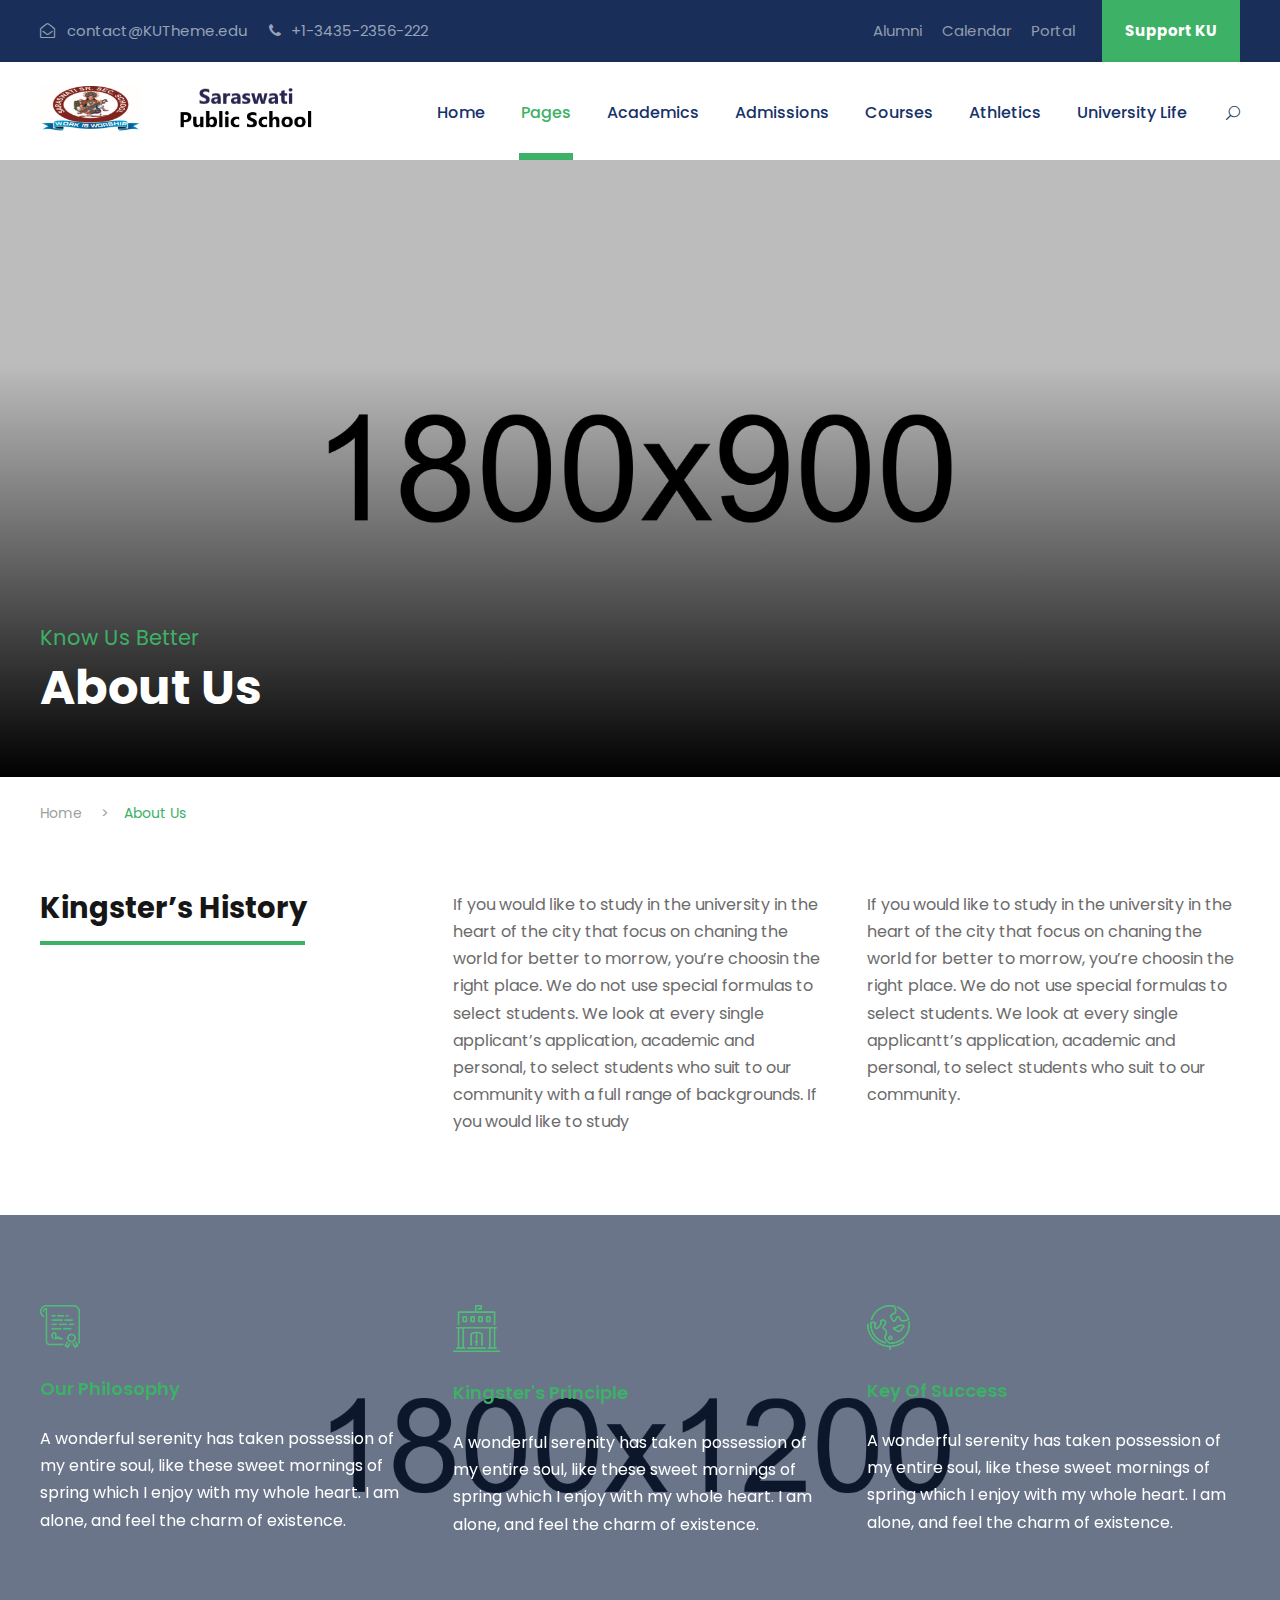
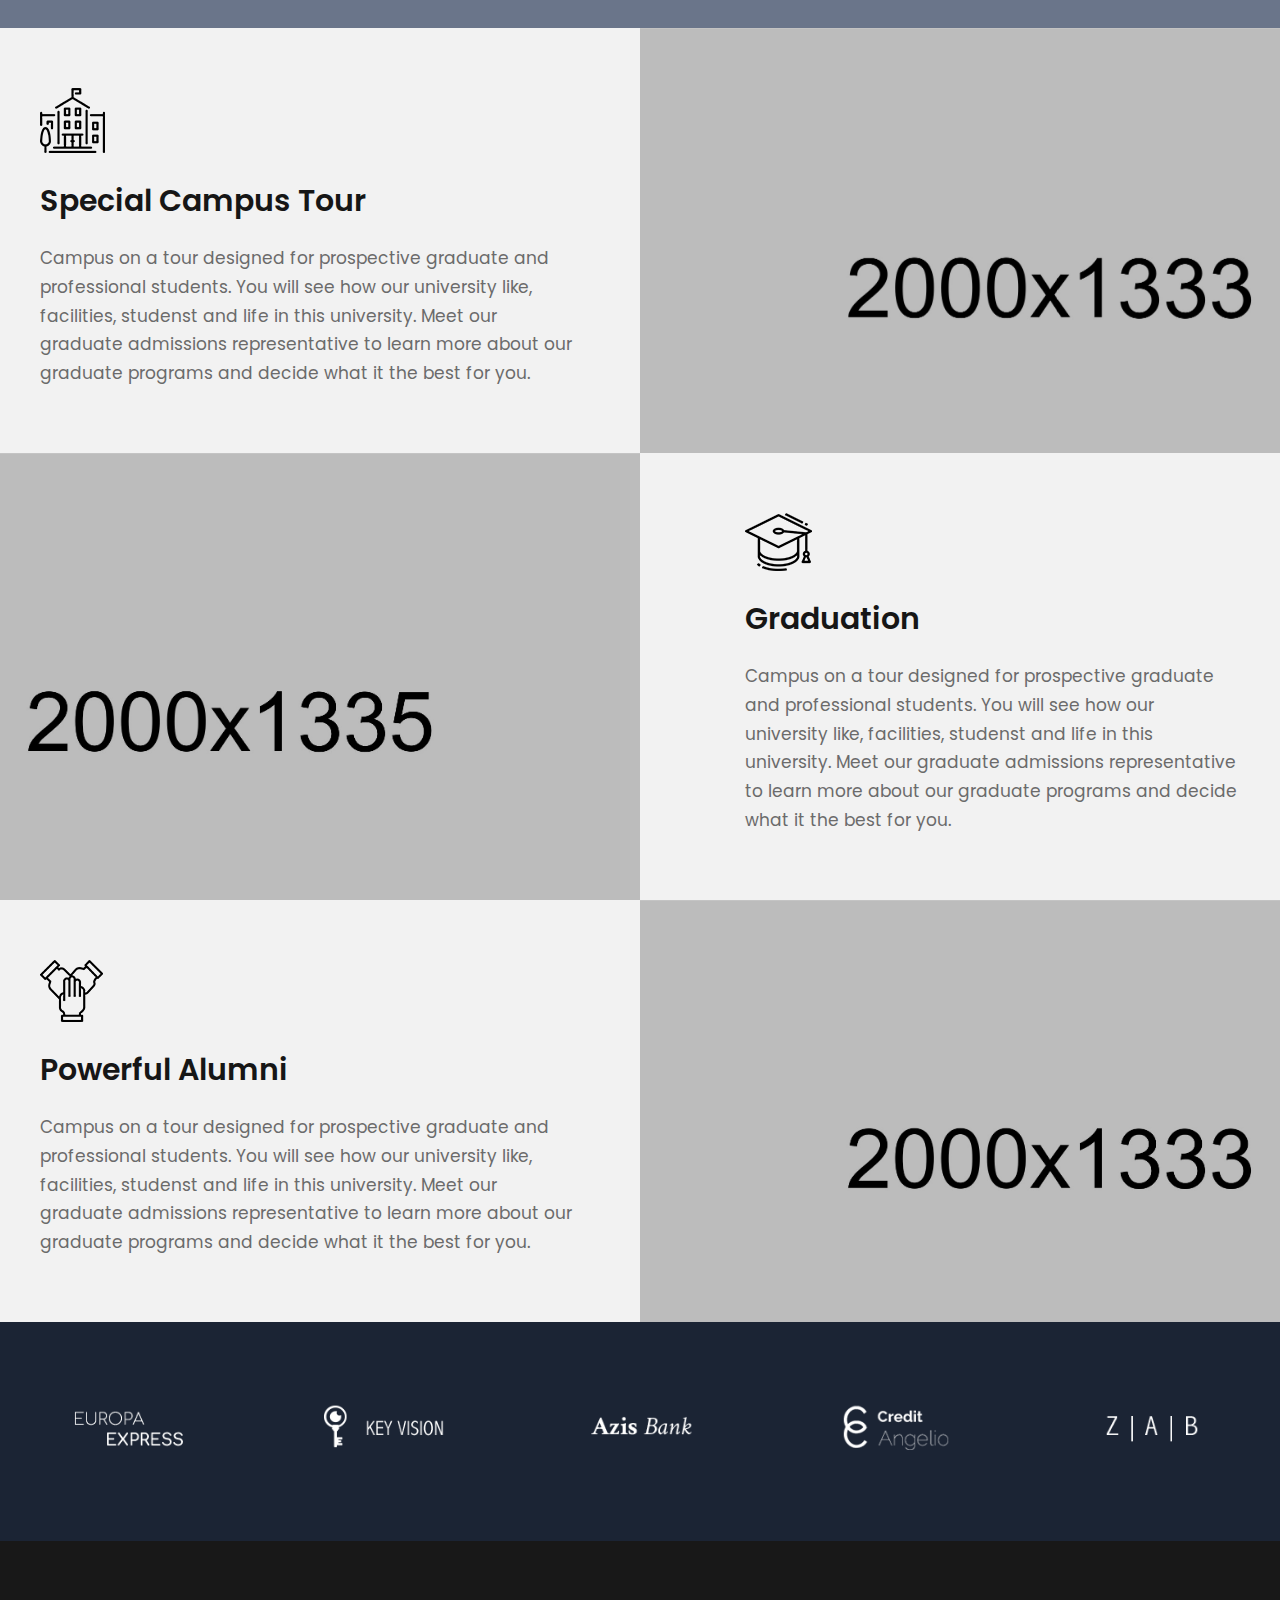
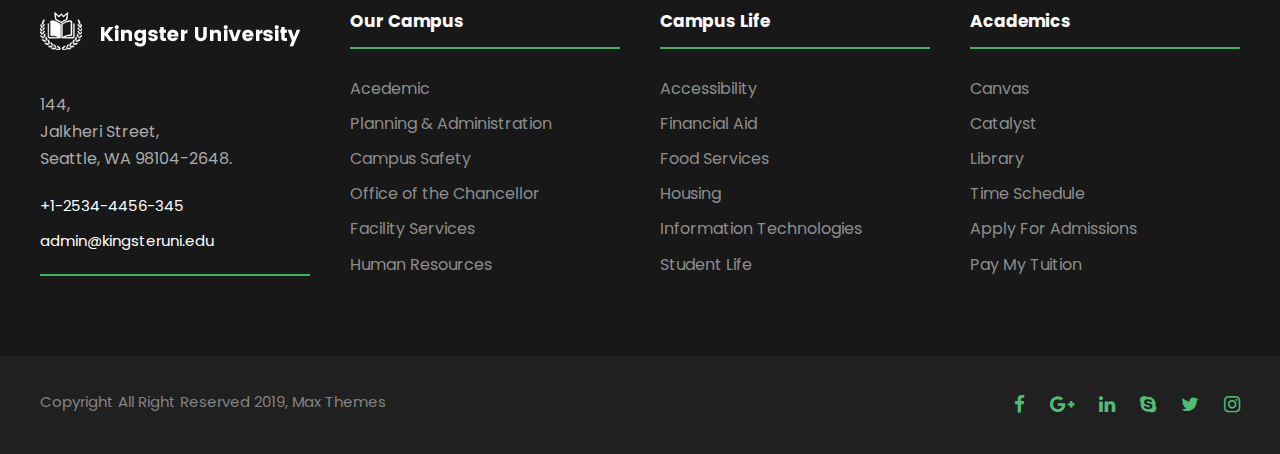
<file: about-us.html>
<!DOCTYPE html>
<html lang="en-US" class="no-js">
<head>
    <meta charset="UTF-8">
    <meta name="viewport" content="width=device-width, initial-scale=1">

    <title>Kingster &#8211; School, College &amp; University HTML Template SHARED ON THEMELOCK.COM</title>

    <link rel='stylesheet' href='plugins/goodlayers-core/plugins/combine/style.css' type='text/css' media='all' />
    <link rel='stylesheet' href='plugins/goodlayers-core/include/css/page-builder.css' type='text/css' media='all' />
    <link rel='stylesheet' href='plugins/revslider/public/assets/css/settings.css' type='text/css' media='all' />
    <link rel='stylesheet' href='css/style-core.css' type='text/css' media='all' />
    <link rel='stylesheet' href='css/kingster-style-custom.css' type='text/css' media='all' />

    <link href="https://fonts.googleapis.com/css?family=Playfair+Display:700%2C400" rel="stylesheet" property="stylesheet" type="text/css" media="all">
    <link rel='stylesheet' href='https://fonts.googleapis.com/css?family=Poppins%3A100%2C100italic%2C200%2C200italic%2C300%2C300italic%2Cregular%2Citalic%2C500%2C500italic%2C600%2C600italic%2C700%2C700italic%2C800%2C800italic%2C900%2C900italic%7CABeeZee%3Aregular%2Citalic&amp;subset=latin%2Clatin-ext%2Cdevanagari&amp;ver=5.0.3' type='text/css' media='all' />

</head>

<body class="home page-template-default page page-id-2039 gdlr-core-body woocommerce-no-js tribe-no-js kingster-body kingster-body-front kingster-full  kingster-with-sticky-navigation  kingster-blockquote-style-1 gdlr-core-link-to-lightbox">
    <div class="kingster-mobile-header-wrap">
        <div class="kingster-mobile-header kingster-header-background kingster-style-slide kingster-sticky-mobile-navigation " id="kingster-mobile-header">
            <div class="kingster-mobile-header-container kingster-container clearfix">
                <div class="kingster-logo  kingster-item-pdlr">
                    <div class="kingster-logo-inner">
                        <a class="" href="index.html"><img src="images/logo.png" alt="" /></a>
                    </div>
                </div>
                <div class="kingster-mobile-menu-right">
                    <div class="kingster-main-menu-search" id="kingster-mobile-top-search"><i class="fa fa-search"></i></div>
                    <div class="kingster-top-search-wrap">
                        <div class="kingster-top-search-close"></div>
                        <div class="kingster-top-search-row">
                            <div class="kingster-top-search-cell">
                                <form role="search" method="get" class="search-form" action="#">
                                    <input type="text" class="search-field kingster-title-font" placeholder="Search..." value="" name="s">
                                    <div class="kingster-top-search-submit"><i class="fa fa-search"></i></div>
                                    <input type="submit" class="search-submit" value="Search">
                                    <div class="kingster-top-search-close"><i class="icon_close"></i></div>
                                </form>
                            </div>
                        </div>
                    </div>
                    <div class="kingster-mobile-menu"><a class="kingster-mm-menu-button kingster-mobile-menu-button kingster-mobile-button-hamburger" href="#kingster-mobile-menu"><span></span></a>
                        <div class="kingster-mm-menu-wrap kingster-navigation-font" id="kingster-mobile-menu" data-slide="right">
                            <ul id="menu-main-navigation" class="m-menu">
                                <li class="menu-item menu-item-home current-menu-item menu-item-has-children"><a href="index.html">Home</a>
                                    <ul class="sub-menu">
                                        <li class="menu-item menu-item-home"><a href="index.html">Homepage 1</a></li>
                                        <li class="menu-item"><a href="homepage-2.html">Homepage 2</a></li>
                                    </ul>
                                </li>
                                <li class="menu-item menu-item-has-children"><a href="#">Pages</a>
                                    <ul class="sub-menu">
                                        <li class="menu-item"><a href="about-us.html">About KU</a></li>
                                        <li class="menu-item menu-item-has-children"><a href="blog-full-right-sidebar-with-frame.html">Blog</a>
                                            <ul class="sub-menu">
                                                <li class="menu-item menu-item-has-children"><a href="blog-full-right-sidebar-with-frame.html">Blog Full</a>
                                                    <ul class="sub-menu">
                                                        <li class="menu-item"><a href="blog-full-right-sidebar-with-frame.html">Blog Full Right Sidebar With Frame</a></li>
                                                        <li class="menu-item"><a href="blog-full-left-sidebar-with-frame.html">Blog Full Left Sidebar With Frame</a></li>
                                                        <li class="menu-item"><a href="blog-full-both-sidebar-with-frame.html">Blog Full Both Sidebar With Frame</a></li>
                                                        <li class="menu-item"><a href="blog-full-right-sidebar.html">Blog Full Right Sidebar</a></li>
                                                        <li class="menu-item"><a href="blog-full-left-sidebar.html">Blog Full Left Sidebar</a></li>
                                                        <li class="menu-item"><a href="blog-full-both-sidebar.html">Blog Full Both Sidebar</a></li>
                                                    </ul>
                                                </li>
                                                <li class="menu-item menu-item-has-children"><a href="blog-grid-3-columns-no-space.html">Blog Grid</a>
                                                    <ul class="sub-menu">
                                                        <li class="menu-item"><a href="blog-grid-2-columns.html">Blog Grid 2 Columns</a></li>
                                                        <li class="menu-item"><a href="blog-grid-3-columns.html">Blog Grid 3 Columns</a></li>
                                                        <li class="menu-item"><a href="blog-grid-4-columns.html">Blog Grid 4 Columns</a></li>
                                                        <li class="menu-item"><a href="blog-grid-2-columns-no-space.html">Blog Grid 2 Columns No Space</a></li>
                                                        <li class="menu-item"><a href="blog-grid-3-columns-no-space.html">Blog Grid 3 Columns No Space</a></li>
                                                        <li class="menu-item"><a href="blog-grid-4-columns-no-space.html">Blog Grid 4 Columns No Space</a></li>
                                                    </ul>
                                                </li>

                                                <li class="menu-item"><a href="standard-post-type.html">Single Post</a></li>
                                            </ul>
                                        </li>
                                        <li class="menu-item menu-item-has-children"><a href="#">Contact</a>
                                            <ul class="sub-menu">
                                                <li class="menu-item"><a href="contact.html">Contact</a></li>
                                                <li class="menu-item"><a href="contact-2.html">Contact 2</a></li>
                                                <li class="menu-item"><a href="contact-3.html">Contact 3</a></li>
                                            </ul>
                                        </li>
                                        <li class="menu-item menu-item-has-children"><a href="portfolio-3-columns.html">Portfolio</a>
                                            <ul class="sub-menu">
                                                <li class="menu-item menu-item-has-children"><a>Portfolio Grid</a>
                                                    <ul class="sub-menu">
                                                        <li class="menu-item"><a href="portfolio-2-columns.html">Portfolio 2 Columns</a></li>
                                                        <li class="menu-item"><a href="portfolio-3-columns.html">Portfolio 3 Columns</a></li>
                                                        <li class="menu-item"><a href="portfolio-4-columns.html">Portfolio 4 Columns</a></li>
                                                        <li class="menu-item"><a href="portfolio-5-columns.html">Portfolio 5 Columns</a></li>
                                                        <li class="menu-item"><a href="portfolio-2-columns-with-frame.html">Portfolio 2 Columns With Frame</a></li>
                                                        <li class="menu-item"><a href="portfolio-3-columns-with-frame.html">Portfolio 3 Columns With Frame</a></li>
                                                        <li class="menu-item"><a href="portfolio-4-columns-with-frame.html">Portfolio 4 Columns With Frame</a></li>
                                                        <li class="menu-item"><a href="portfolio-2-columns-no-space.html">Portfolio 2 Columns No Space</a></li>
                                                        <li class="menu-item"><a href="portfolio-3-columns-no-space.html">Portfolio 3 Columns No Space</a></li>
                                                        <li class="menu-item"><a href="portfolio-4-columns-no-space.html">Portfolio 4 Columns No Space</a></li>
                                                        <li class="menu-item"><a href="portfolio-5-columns-no-space.html">Portfolio 5 Columns No Space</a></li>
                                                    </ul>
                                                </li>
                                                <li class="menu-item menu-item-has-children"><a>Portfolio Masonry</a>
                                                    <ul class="sub-menu">
                                                        <li class="menu-item"><a href="portfolio-masonry-4-columns.html">Masonry 4 Columns</a></li>
                                                        <li class="menu-item"><a href="portfolio-masonry-3-columns.html">Masonry 3 Columns</a></li>
                                                        <li class="menu-item"><a href="portfolio-masonry-2-columns.html">Masonry 2 Columns</a></li>
                                                        <li class="menu-item"><a href="portfolio-masonry-4-columns-no-space.html">Masonry 4 Columns No Space</a></li>
                                                        <li class="menu-item"><a href="portfolio-masonry-3-columns-no-space.html">Masonry 3 Columns No Space</a></li>
                                                        <li class="menu-item"><a href="portfolio-masonry-2-columns-no-space.html">Masonry 2 Columns No Space</a></li>
                                                    </ul>
                                                </li>

                                                <li class="menu-item menu-item-has-children"><a class="sf-with-ul-pre" href="singleportfolio.html">Single Portfolio</a></li>
                                            </ul>
                                        </li>
                                        <li class="menu-item"><a href="gallery.html">Gallery</a></li>
                                        <li class="menu-item"><a href="price-table.html">Price Table</a></li>
                                        <li class="menu-item"><a href="maintenance.html">Maintenance</a></li>
                                        <li class="menu-item"><a href="coming-soon.html">Coming Soon</a></li>
                                        <li class="menu-item"><a href="404.html">404 Page</a></li>
                                    </ul>
                                </li>
                                <li class="menu-item menu-item-has-children"><a href="bachelor-of-science-in-business-administration.html">Academics</a>
                                    <ul class="sub-menu">
                                        <li class="menu-item menu-item-has-children"><a>Undergraduate</a>
                                            <ul class="sub-menu">
                                                <li class="menu-item"><a href="bachelor-of-science-in-business-administration.html">Business Administration</a></li>
                                                <li class="menu-item"><a href="school-of-law.html">School Of Law</a></li>
                                                <li class="menu-item"><a href="engineering.html">Engineering</a></li>
                                                <li class="menu-item"><a href="medicine.html">Medicine</a></li>
                                                <li class="menu-item"><a href="art-science.html">Art &#038; Science</a></li>
                                            </ul>
                                        </li>
                                        <li class="menu-item menu-item-has-children"><a href="#">Graduate Program</a>
                                            <ul class="sub-menu">
                                                <li class="menu-item"><a href="hospitality-management.html">Hospitality Management</a></li>
                                                <li class="menu-item"><a href="physics.html">Physics</a></li>
                                                <li class="menu-item"><a href="#">Chemistry</a></li>
                                                <li class="menu-item"><a href="#">Music</a></li>
                                                <li class="menu-item"><a href="#">Computer Science</a></li>
                                            </ul>
                                        </li>
                                        <li class="menu-item menu-item-has-children"><a href="#">Resources</a>
                                            <ul class="sub-menu">
                                                <li class="menu-item"><a href="bachelor-of-science-in-business-administration.html">Department Page</a></li>
                                                <li class="menu-item"><a href="finance.html">Major Page</a></li>
                                                <li class="menu-item"><a href="finance-faculty.html">Faculty Page</a></li>
                                                <li class="menu-item"><a href="john-hagensy-phd.html">Single Instructor</a></li>
                                                <li class="menu-item"><a href="introduction-to-financial-accounting.html">Single Course</a></li>
                                            </ul>
                                        </li>
                                        <li class="menu-item"><a href="#">Logo</a></li>
                                    </ul>
                                </li>
                                <li class="menu-item menu-item-has-children"><a href="apply-to-kingster.html">Admissions</a>
                                    <ul class="sub-menu">
                                        <li class="menu-item"><a href="apply-to-kingster.html">Apply To Kingster</a></li>
                                        <li class="menu-item"><a href="campus-tour.html">Campus Tour</a></li>
                                        <li class="menu-item"><a href="scholarships.html">Scholarships</a></li>
                                        <li class="menu-item"><a href="athletics.html">Athletics</a></li>
                                        <li class="menu-item"><a href="give-to-kingster.html">Give To Kingster</a></li>
                                        <li class="menu-item"><a href="alumni.html">Alumni</a></li>
                                        <li class="menu-item"><a href="event-calendar.html">Event Calendar</a></li>
                                    </ul>
                                </li>
                                <li class="menu-item menu-item-has-children"><a href="#">Courses</a>
                                    <ul class="sub-menu">
                                        <li class="menu-item"><a href="course-list-1.html">Course List 1</a></li>
                                        <li class="menu-item"><a href="course-list-2.html">Course List 2</a></li>
                                    </ul>
                                </li>
                                <li class="menu-item"><a href="athletics.html">Athletics</a></li>
                                <li class="menu-item"><a href="university-life.html">University Life</a></li>
                            </ul>
                        </div>
                    </div>
                </div>
            </div>
        </div>
    </div>
    <div class="kingster-body-outer-wrapper ">
        <div class="kingster-body-wrapper clearfix  kingster-with-frame">
            <div class="kingster-top-bar">
                <div class="kingster-top-bar-background"></div>
                <div class="kingster-top-bar-container kingster-container ">
                    <div class="kingster-top-bar-container-inner clearfix">
                        <div class="kingster-top-bar-left kingster-item-pdlr"><i class="fa fa-envelope-open-o" id="i_983a_0"></i> contact@KUTheme.edu <i class="fa fa-phone" id="i_983a_1"></i> +1-3435-2356-222</div>
                        <div class="kingster-top-bar-right kingster-item-pdlr">
                            <ul id="kingster-top-bar-menu" class="sf-menu kingster-top-bar-menu kingster-top-bar-right-menu">
                                <li class="menu-item kingster-normal-menu"><a href="#">Alumni</a></li>
                                <li class="menu-item kingster-normal-menu"><a href="#">Calendar</a></li>
                                <li class="menu-item kingster-normal-menu"><a href="#">Portal</a></li>
                            </ul>
                            <div class="kingster-top-bar-right-social"></div><a class="kingster-top-bar-right-button" href="#" target="_blank">Support KU</a></div>
                    </div>
                </div>
            </div>
            <header class="kingster-header-wrap kingster-header-style-plain  kingster-style-menu-right kingster-sticky-navigation kingster-style-fixed" data-navigation-offset="75px">
                <div class="kingster-header-background"></div>
                <div class="kingster-header-container  kingster-container">
                    <div class="kingster-header-container-inner clearfix">
                        <div class="kingster-logo  kingster-item-pdlr">
                            <div class="kingster-logo-inner">
                                <a class="" href="index.html"><img src="images/logo.png" alt="" /></a>
                            </div>
                        </div>
                        <div class="kingster-navigation kingster-item-pdlr clearfix ">
                            <div class="kingster-main-menu" id="kingster-main-menu">
                                <ul id="menu-main-navigation-1" class="sf-menu">
                                    <li class="menu-item menu-item-home menu-item-has-children kingster-normal-menu"><a href="index.html" class="sf-with-ul-pre">Home</a>
                                        <ul class="sub-menu">
                                            <li class="menu-item menu-item-home" data-size="60"><a href="index.html">Homepage 1</a></li>
                                            <li class="menu-item" data-size="60"><a href="homepage-2.html">Homepage 2</a></li>
                                        </ul>
                                    </li>
                                    <li class="menu-item  current-menu-item  menu-item-has-children kingster-normal-menu"><a href="#" class="sf-with-ul-pre">Pages</a>
                                        <ul class="sub-menu">
                                            <li class="menu-item" data-size="60"><a href="about-us.html">About KU</a></li>
                                            <li class="menu-item menu-item-has-children" data-size="60"><a href="blog-full-right-sidebar-with-frame.html" class="sf-with-ul-pre">Blog</a>
                                                <ul class="sub-menu">
                                                    <li class="menu-item menu-item-has-children"><a href="blog-full-right-sidebar-with-frame.html" class="sf-with-ul-pre">Blog Full</a>
                                                        <ul class="sub-menu">
                                                            <li class="menu-item"><a href="blog-full-right-sidebar-with-frame.html">Blog Full Right Sidebar With Frame</a></li>
                                                            <li class="menu-item"><a href="blog-full-left-sidebar-with-frame.html">Blog Full Left Sidebar With Frame</a></li>
                                                            <li class="menu-item"><a href="blog-full-both-sidebar-with-frame.html">Blog Full Both Sidebar With Frame</a></li>
                                                            <li class="menu-item"><a href="blog-full-right-sidebar.html">Blog Full Right Sidebar</a></li>
                                                            <li class="menu-item"><a href="blog-full-left-sidebar.html">Blog Full Left Sidebar</a></li>
                                                            <li class="menu-item"><a href="blog-full-both-sidebar.html">Blog Full Both Sidebar</a></li>
                                                        </ul>
                                                    </li>
                                                    <li class="menu-item menu-item-has-children"><a href="blog-grid-3-columns-no-space.html" class="sf-with-ul-pre">Blog Grid</a>
                                                        <ul class="sub-menu">
                                                            <li class="menu-item"><a href="blog-grid-2-columns.html">Blog Grid 2 Columns</a></li>
                                                            <li class="menu-item"><a href="blog-grid-3-columns.html">Blog Grid 3 Columns</a></li>
                                                            <li class="menu-item"><a href="blog-grid-4-columns.html">Blog Grid 4 Columns</a></li>
                                                            <li class="menu-item"><a href="blog-grid-2-columns-no-space.html">Blog Grid 2 Columns No Space</a></li>
                                                            <li class="menu-item"><a href="blog-grid-3-columns-no-space.html">Blog Grid 3 Columns No Space</a></li>
                                                            <li class="menu-item"><a href="blog-grid-4-columns-no-space.html">Blog Grid 4 Columns No Space</a></li>
                                                        </ul>
                                                    </li>

                                                    <li class="menu-item"><a href="standard-post-type.html">Single Post</a></li>
                                                </ul>
                                            </li>
                                            <li class="menu-item menu-item-has-children" data-size="60"><a href="#" class="sf-with-ul-pre">Contact</a>
                                                <ul class="sub-menu">
                                                    <li class="menu-item"><a href="contact.html">Contact</a></li>
                                                    <li class="menu-item"><a href="contact-2.html">Contact 2</a></li>
                                                    <li class="menu-item"><a href="contact-3.html">Contact 3</a></li>
                                                </ul>
                                            </li>
                                            <li class="menu-item menu-item-has-children" data-size="60"><a href="portfolio-3-columns.html" class="sf-with-ul-pre">Portfolio</a>
                                                <ul class="sub-menu">
                                                    <li class="menu-item menu-item-has-children"><a class="sf-with-ul-pre">Portfolio Grid</a>
                                                        <ul class="sub-menu">
                                                            <li class="menu-item"><a href="portfolio-2-columns.html">Portfolio 2 Columns</a></li>
                                                            <li class="menu-item"><a href="portfolio-3-columns.html">Portfolio 3 Columns</a></li>
                                                            <li class="menu-item"><a href="portfolio-4-columns.html">Portfolio 4 Columns</a></li>
                                                            <li class="menu-item"><a href="portfolio-5-columns.html">Portfolio 5 Columns</a></li>
                                                            <li class="menu-item"><a href="portfolio-2-columns-with-frame.html">Portfolio 2 Columns With Frame</a></li>
                                                            <li class="menu-item"><a href="portfolio-3-columns-with-frame.html">Portfolio 3 Columns With Frame</a></li>
                                                            <li class="menu-item"><a href="portfolio-4-columns-with-frame.html">Portfolio 4 Columns With Frame</a></li>
                                                            <li class="menu-item"><a href="portfolio-2-columns-no-space.html">Portfolio 2 Columns No Space</a></li>
                                                            <li class="menu-item"><a href="portfolio-3-columns-no-space.html">Portfolio 3 Columns No Space</a></li>
                                                            <li class="menu-item"><a href="portfolio-4-columns-no-space.html">Portfolio 4 Columns No Space</a></li>
                                                            <li class="menu-item"><a href="portfolio-5-columns-no-space.html">Portfolio 5 Columns No Space</a></li>
                                                        </ul>
                                                    </li>
                                                    <li class="menu-item menu-item-has-children"><a class="sf-with-ul-pre">Portfolio Masonry</a>
                                                        <ul class="sub-menu">
                                                            <li class="menu-item"><a href="portfolio-masonry-4-columns.html">Masonry 4 Columns</a></li>
                                                            <li class="menu-item"><a href="portfolio-masonry-3-columns.html">Masonry 3 Columns</a></li>
                                                            <li class="menu-item"><a href="portfolio-masonry-2-columns.html">Masonry 2 Columns</a></li>
                                                            <li class="menu-item"><a href="portfolio-masonry-4-columns-no-space.html">Masonry 4 Columns No Space</a></li>
                                                            <li class="menu-item"><a href="portfolio-masonry-3-columns-no-space.html">Masonry 3 Columns No Space</a></li>
                                                            <li class="menu-item"><a href="portfolio-masonry-2-columns-no-space.html">Masonry 2 Columns No Space</a></li>
                                                        </ul>
                                                    </li>

                                                 <li class="menu-item menu-item-has-children"><a class="sf-with-ul-pre" href="singleportfolio.html">Single Portfolio</a></li>
                                                </ul>
                                            </li>
                                            <li class="menu-item" data-size="60"><a href="gallery.html">Gallery</a></li>
                                            <li class="menu-item" data-size="60"><a href="price-table.html">Price Table</a></li>
                                            <li class="menu-item" data-size="60"><a href="maintenance.html">Maintenance</a></li>
                                            <li class="menu-item" data-size="60"><a href="coming-soon.html">Coming Soon</a></li>
                                            <li class="menu-item" data-size="60"><a href="404.html">404 Page</a></li>
                                        </ul>
                                    </li>
                                    <li class="menu-item menu-item-has-children kingster-mega-menu"><a href="bachelor-of-science-in-business-administration.html" class="sf-with-ul-pre">Academics</a>
                                        <div class="sf-mega sf-mega-full megaimg">
                                            <ul class="sub-menu">
                                                <li class="menu-item menu-item-has-children" data-size="15"><a class="sf-with-ul-pre">Undergraduate</a>
                                                    <ul class="sub-menu">
                                                        <li class="menu-item"><a href="bachelor-of-science-in-business-administration.html">Business Administration</a></li>
                                                        <li class="menu-item"><a href="school-of-law.html">School Of Law</a></li>
                                                        <li class="menu-item"><a href="engineering.html">Engineering</a></li>
                                                        <li class="menu-item"><a href="medicine.html">Medicine</a></li>
                                                        <li class="menu-item"><a href="art-science.html">Art &#038; Science</a></li>
                                                    </ul>
                                                </li>
                                                <li class="menu-item menu-item-has-children" data-size="15"><a href="#" class="sf-with-ul-pre">Graduate Program</a>
                                                    <ul class="sub-menu">
                                                        <li class="menu-item"><a href="hospitality-management.html">Hospitality Management</a></li>
                                                        <li class="menu-item"><a href="physics.html">Physics</a></li>
                                                        <li class="menu-item"><a href="#">Chemistry</a></li>
                                                        <li class="menu-item"><a href="#">Music</a></li>
                                                        <li class="menu-item"><a href="#">Computer Science</a></li>
                                                    </ul>
                                                </li>
                                                <li class="menu-item menu-item-has-children" data-size="15"><a href="#" class="sf-with-ul-pre">Resources</a>
                                                    <ul class="sub-menu">
                                                        <li class="menu-item"><a href="bachelor-of-science-in-business-administration.html">Department Page</a></li>
                                                        <li class="menu-item"><a href="finance.html">Major Page</a></li>
                                                        <li class="menu-item"><a href="finance-faculty.html">Faculty Page</a></li>
                                                        <li class="menu-item"><a href="john-hagensy-phd.html">Single Instructor</a></li>
                                                        <li class="menu-item"><a href="introduction-to-financial-accounting.html">Single Course</a></li>
                                                    </ul>
                                                </li>
                                                <li class="menu-item" data-size="15">
                                                    <div class="kingster-mega-menu-section-content"><img src="upload/mega-menu-logo.png" id="img_983a_0" alt="" /> <span id="span_983a_0">Academic offerings include 95 majors, 86 minors, and more than 100 in-major specializations</span></div>
                                                </li>
                                            </ul>
                                        </div>
                                    </li>
                                    <li class="menu-item menu-item-has-children kingster-normal-menu"><a href="apply-to-kingster.html" class="sf-with-ul-pre">Admissions</a>
                                        <ul class="sub-menu">
                                            <li class="menu-item" data-size="60"><a href="apply-to-kingster.html">Apply To Kingster</a></li>
                                            <li class="menu-item" data-size="60"><a href="campus-tour.html">Campus Tour</a></li>
                                            <li class="menu-item" data-size="60"><a href="scholarships.html">Scholarships</a></li>
                                            <li class="menu-item" data-size="60"><a href="athletics.html">Athletics</a></li>
                                            <li class="menu-item" data-size="60"><a href="give-to-kingster.html">Give To Kingster</a></li>
                                            <li class="menu-item" data-size="60"><a href="alumni.html">Alumni</a></li>
                                            <li class="menu-item" data-size="60"><a href="event-calendar.html">Event Calendar</a></li>
                                        </ul>
                                    </li>
                                    <li class="menu-item menu-item-has-children kingster-normal-menu"><a href="#" class="sf-with-ul-pre">Courses</a>
                                        <ul class="sub-menu">
                                            <li class="menu-item" data-size="60"><a href="course-list-1.html">Course List 1</a></li>
                                            <li class="menu-item" data-size="60"><a href="course-list-2.html">Course List 2</a></li>
                                        </ul>
                                    </li>
                                    <li class="menu-item kingster-normal-menu"><a href="athletics.html">Athletics</a></li>
                                    <li class="menu-item kingster-normal-menu"><a href="university-life.html">University Life</a></li>
                                </ul>
                                <div class="kingster-navigation-slide-bar" id="kingster-navigation-slide-bar"></div>
                            </div>
                            <div class="kingster-main-menu-right-wrap clearfix ">
                                <div class="kingster-main-menu-search" id="kingster-top-search"><i class="icon_search"></i></div>
                                <div class="kingster-top-search-wrap">
                                    <div class="kingster-top-search-close"></div>
                                    <div class="kingster-top-search-row">
                                        <div class="kingster-top-search-cell">
                                            <form role="search" method="get" class="search-form" action="#">
                                                <input type="text" class="search-field kingster-title-font" placeholder="Search..." value="" name="s">
                                                <div class="kingster-top-search-submit"><i class="fa fa-search"></i></div>
                                                <input type="submit" class="search-submit" value="Search">
                                                <div class="kingster-top-search-close"><i class="icon_close"></i></div>
                                            </form>
                                        </div>
                                    </div>
                                </div>
                            </div>
                        </div>
                    </div>
                </div>
            </header>


            <div class="kingster-page-title-wrap  kingster-style-custom kingster-left-align" id="div_983a_0">
                <div class="kingster-header-transparent-substitute"></div>
                <div class="kingster-page-title-overlay"></div>
                <div class="kingster-page-title-bottom-gradient"></div>
                <div class="kingster-page-title-container kingster-container">
                    <div class="kingster-page-title-content kingster-item-pdlr" id="div_983a_1">
                        <div class="kingster-page-caption" id="div_983a_2">Know Us Better</div>
                        <h1 class="kingster-page-title" id="h1_983a_0">About Us</h1></div>
                </div>
            </div>
            <div class="kingster-breadcrumbs">
                <div class="kingster-breadcrumbs-container kingster-container">
                    <div class="kingster-breadcrumbs-item kingster-item-pdlr"> <span property="itemListElement" typeof="ListItem"><a property="item" typeof="WebPage" title="Go to Kingster." href="index.html" class="home"><span property="name">Home</span></a>
                        <meta property="position" content="1">
                        </span>&gt;<span property="itemListElement" typeof="ListItem"><span property="name">About Us</span>
                        <meta property="position" content="2">
                        </span>
                    </div>
                </div>
            </div>
            <div class="kingster-page-wrapper" id="kingster-page-wrapper">
                <div class="gdlr-core-page-builder-body">
                    <div class="gdlr-core-pbf-wrapper " id="div_983a_3">
                        <div class="gdlr-core-pbf-background-wrap"></div>
                        <div class="gdlr-core-pbf-wrapper-content gdlr-core-js ">
                            <div class="gdlr-core-pbf-wrapper-container clearfix gdlr-core-container">
                                <div class="gdlr-core-pbf-column gdlr-core-column-20 gdlr-core-column-first">
                                    <div class="gdlr-core-pbf-column-content-margin gdlr-core-js ">
                                        <div class="gdlr-core-pbf-column-content clearfix gdlr-core-js ">
                                            <div class="gdlr-core-pbf-element">
                                                <div class="gdlr-core-title-item gdlr-core-item-pdb clearfix  gdlr-core-left-align gdlr-core-title-item-caption-top gdlr-core-item-pdlr" id="div_983a_4">
                                                    <div class="gdlr-core-title-item-title-wrap clearfix">
                                                        <h3 class="gdlr-core-title-item-title gdlr-core-skin-title " id="h3_983a_0">Kingster’s History</h3></div>
                                                </div>
                                            </div>
                                            <div class="gdlr-core-pbf-element">
                                                <div class="gdlr-core-divider-item gdlr-core-divider-item-normal gdlr-core-item-pdlr gdlr-core-left-align">
                                                    <div class="gdlr-core-divider-container" id="div_983a_5">
                                                        <div class="gdlr-core-divider-line gdlr-core-skin-divider" id="div_983a_6"></div>
                                                    </div>
                                                </div>
                                            </div>
                                        </div>
                                    </div>
                                </div>
                                <div class="gdlr-core-pbf-column gdlr-core-column-20">
                                    <div class="gdlr-core-pbf-column-content-margin gdlr-core-js ">
                                        <div class="gdlr-core-pbf-column-content clearfix gdlr-core-js ">
                                            <div class="gdlr-core-pbf-element">
                                                <div class="gdlr-core-text-box-item gdlr-core-item-pdlr gdlr-core-item-pdb gdlr-core-left-align">
                                                    <div class="gdlr-core-text-box-item-content" id="div_983a_7">
                                                        <p>If you would like to study in the university in the heart of the city that focus on chaning the world for better to morrow, you’re choosin the right place. We do not use special formulas to select students. We look at every single applicant&#8217;s application, academic and personal, to select students who suit to our community with a full range of backgrounds. If you would like to study</p>
                                                    </div>
                                                </div>
                                            </div>
                                        </div>
                                    </div>
                                </div>
                                <div class="gdlr-core-pbf-column gdlr-core-column-20">
                                    <div class="gdlr-core-pbf-column-content-margin gdlr-core-js ">
                                        <div class="gdlr-core-pbf-column-content clearfix gdlr-core-js ">
                                            <div class="gdlr-core-pbf-element">
                                                <div class="gdlr-core-text-box-item gdlr-core-item-pdlr gdlr-core-item-pdb gdlr-core-left-align">
                                                    <div class="gdlr-core-text-box-item-content" id="div_983a_8">
                                                        <p>If you would like to study in the university in the heart of the city that focus on chaning the world for better to morrow, you’re choosin the right place. We do not use special formulas to select students. We look at every single applicantt&#8217;s application, academic and personal, to select students who suit to our community.</p>
                                                    </div>
                                                </div>
                                            </div>
                                        </div>
                                    </div>
                                </div>
                            </div>
                        </div>
                    </div>
                    <div class="gdlr-core-pbf-wrapper " id="div_983a_9">
                        <div class="gdlr-core-pbf-background-wrap" id="div_983a_10">
                            <div class="gdlr-core-pbf-background gdlr-core-parallax gdlr-core-js" id="div_983a_11" data-parallax-speed="0.1"></div>
                        </div>
                        <div class="gdlr-core-pbf-wrapper-content gdlr-core-js ">
                            <div class="gdlr-core-pbf-wrapper-container clearfix gdlr-core-container">
                                <div class="gdlr-core-pbf-column gdlr-core-column-20 gdlr-core-column-first">
                                    <div class="gdlr-core-pbf-column-content-margin gdlr-core-js ">
                                        <div class="gdlr-core-pbf-column-content clearfix gdlr-core-js ">
                                            <div class="gdlr-core-pbf-element">
                                                <div class="gdlr-core-image-item gdlr-core-item-pdlr gdlr-core-item-pdb  gdlr-core-left-align">
                                                    <div class="gdlr-core-image-item-wrap gdlr-core-media-image  gdlr-core-image-item-style-rectangle" id="div_983a_12"><img src="upload/col-icon-3.png" alt="" width="40" height="43" title="col-icon-3" /></div>
                                                </div>
                                            </div>
                                            <div class="gdlr-core-pbf-element">
                                                <div class="gdlr-core-title-item gdlr-core-item-pdb clearfix  gdlr-core-left-align gdlr-core-title-item-caption-top gdlr-core-item-pdlr" id="div_983a_13">
                                                    <div class="gdlr-core-title-item-title-wrap clearfix">
                                                        <h3 class="gdlr-core-title-item-title gdlr-core-skin-title " id="h3_983a_1">Our Philosophy</h3></div>
                                                </div>
                                            </div>
                                            <div class="gdlr-core-pbf-element">
                                                <div class="gdlr-core-text-box-item gdlr-core-item-pdlr gdlr-core-item-pdb gdlr-core-left-align">
                                                    <div class="gdlr-core-text-box-item-content" id="div_983a_14">
                                                        <p>A wonderful serenity has taken possession of my entire soul, like these sweet mornings of spring which I enjoy with my whole heart. I am alone, and feel the charm of existence.</p>
                                                    </div>
                                                </div>
                                            </div>
                                        </div>
                                    </div>
                                </div>
                                <div class="gdlr-core-pbf-column gdlr-core-column-20">
                                    <div class="gdlr-core-pbf-column-content-margin gdlr-core-js ">
                                        <div class="gdlr-core-pbf-column-content clearfix gdlr-core-js ">
                                            <div class="gdlr-core-pbf-element">
                                                <div class="gdlr-core-image-item gdlr-core-item-pdlr gdlr-core-item-pdb  gdlr-core-left-align">
                                                    <div class="gdlr-core-image-item-wrap gdlr-core-media-image  gdlr-core-image-item-style-rectangle" id="div_983a_15"><img src="upload/col-icon-4.png" alt="" width="47" height="47" title="col-icon-4" /></div>
                                                </div>
                                            </div>
                                            <div class="gdlr-core-pbf-element">
                                                <div class="gdlr-core-title-item gdlr-core-item-pdb clearfix  gdlr-core-left-align gdlr-core-title-item-caption-top gdlr-core-item-pdlr" id="div_983a_16">
                                                    <div class="gdlr-core-title-item-title-wrap clearfix">
                                                        <h3 class="gdlr-core-title-item-title gdlr-core-skin-title " id="h3_983a_2">Kingster's Principle</h3></div>
                                                </div>
                                            </div>
                                            <div class="gdlr-core-pbf-element">
                                                <div class="gdlr-core-text-box-item gdlr-core-item-pdlr gdlr-core-item-pdb gdlr-core-left-align">
                                                    <div class="gdlr-core-text-box-item-content" id="div_983a_17">
                                                        <p>A wonderful serenity has taken possession of my entire soul, like these sweet mornings of spring which I enjoy with my whole heart. I am alone, and feel the charm of existence.</p>
                                                    </div>
                                                </div>
                                            </div>
                                        </div>
                                    </div>
                                </div>
                                <div class="gdlr-core-pbf-column gdlr-core-column-20">
                                    <div class="gdlr-core-pbf-column-content-margin gdlr-core-js ">
                                        <div class="gdlr-core-pbf-column-content clearfix gdlr-core-js ">
                                            <div class="gdlr-core-pbf-element">
                                                <div class="gdlr-core-image-item gdlr-core-item-pdlr gdlr-core-item-pdb  gdlr-core-left-align">
                                                    <div class="gdlr-core-image-item-wrap gdlr-core-media-image  gdlr-core-image-item-style-rectangle" id="div_983a_18"><img src="upload/col-icon-2.png" alt="" width="43" height="45" title="col-icon-2" /></div>
                                                </div>
                                            </div>
                                            <div class="gdlr-core-pbf-element">
                                                <div class="gdlr-core-title-item gdlr-core-item-pdb clearfix  gdlr-core-left-align gdlr-core-title-item-caption-top gdlr-core-item-pdlr" id="div_983a_19">
                                                    <div class="gdlr-core-title-item-title-wrap clearfix">
                                                        <h3 class="gdlr-core-title-item-title gdlr-core-skin-title " id="h3_983a_3">Key Of Success</h3></div>
                                                </div>
                                            </div>
                                            <div class="gdlr-core-pbf-element">
                                                <div class="gdlr-core-text-box-item gdlr-core-item-pdlr gdlr-core-item-pdb gdlr-core-left-align">
                                                    <div class="gdlr-core-text-box-item-content" id="div_983a_20">
                                                        <p>A wonderful serenity has taken possession of my entire soul, like these sweet mornings of spring which I enjoy with my whole heart. I am alone, and feel the charm of existence.</p>
                                                    </div>
                                                </div>
                                            </div>
                                        </div>
                                    </div>
                                </div>
                            </div>
                        </div>
                    </div>
                    <div class="gdlr-core-pbf-wrapper " id="div_983a_21">
                        <div class="gdlr-core-pbf-background-wrap" id="div_983a_22"></div>
                        <div class="gdlr-core-pbf-wrapper-content gdlr-core-js ">
                            <div class="gdlr-core-pbf-wrapper-container clearfix gdlr-core-container">
                                <div class="gdlr-core-pbf-column gdlr-core-column-30 gdlr-core-column-first">
                                    <div class="gdlr-core-pbf-column-content-margin gdlr-core-js " id="div_983a_23" data-sync-height="height-1" data-sync-height-center>
                                        <div class="gdlr-core-pbf-background-wrap" id="div_983a_24"></div>
                                        <div class="gdlr-core-pbf-column-content clearfix gdlr-core-js  gdlr-core-sync-height-content">
                                            <div class="gdlr-core-pbf-element">
                                                <div class="gdlr-core-image-item gdlr-core-item-pdlr gdlr-core-item-pdb  gdlr-core-left-align">
                                                    <div class="gdlr-core-image-item-wrap gdlr-core-media-image  gdlr-core-image-item-style-rectangle" id="div_983a_25"><img src="upload/about-icon-1.png" alt="" width="65" height="65" title="about-icon-1" /></div>
                                                </div>
                                            </div>
                                            <div class="gdlr-core-pbf-element">
                                                <div class="gdlr-core-title-item gdlr-core-item-pdb clearfix  gdlr-core-left-align gdlr-core-title-item-caption-top gdlr-core-item-pdlr" id="div_983a_26">
                                                    <div class="gdlr-core-title-item-title-wrap clearfix">
                                                        <h3 class="gdlr-core-title-item-title gdlr-core-skin-title " id="h3_983a_4">Special Campus Tour</h3></div>
                                                </div>
                                            </div>
                                            <div class="gdlr-core-pbf-element">
                                                <div class="gdlr-core-text-box-item gdlr-core-item-pdlr gdlr-core-item-pdb gdlr-core-left-align">
                                                    <div class="gdlr-core-text-box-item-content" id="div_983a_27">
                                                        <p>Campus on a tour designed for prospective graduate and professional students. You will see how our university like, facilities, studenst and life in this university. Meet our graduate admissions representative to learn more about our graduate programs and decide what it the best for you.</p>
                                                    </div>
                                                </div>
                                            </div>
                                        </div>
                                    </div>
                                </div>
                                <div class="gdlr-core-pbf-column gdlr-core-column-30">
                                    <div class="gdlr-core-pbf-column-content-margin gdlr-core-js  gdlr-core-column-extend-right" data-sync-height="height-1">
                                        <div class="gdlr-core-pbf-background-wrap">
                                            <div class="gdlr-core-pbf-background gdlr-core-parallax gdlr-core-js" id="div_983a_28" data-parallax-speed="0.2"></div>
                                        </div>
                                        <div class="gdlr-core-pbf-column-content clearfix gdlr-core-js  gdlr-core-sync-height-content"></div>
                                    </div>
                                </div>
                            </div>
                        </div>
                    </div>
                    <div class="gdlr-core-pbf-wrapper " id="div_983a_29">
                        <div class="gdlr-core-pbf-background-wrap" id="div_983a_30"></div>
                        <div class="gdlr-core-pbf-wrapper-content gdlr-core-js ">
                            <div class="gdlr-core-pbf-wrapper-container clearfix gdlr-core-container">
                                <div class="gdlr-core-pbf-column gdlr-core-column-30 gdlr-core-column-first">
                                    <div class="gdlr-core-pbf-column-content-margin gdlr-core-js  gdlr-core-column-extend-left" data-sync-height="height-2">
                                        <div class="gdlr-core-pbf-background-wrap">
                                            <div class="gdlr-core-pbf-background gdlr-core-parallax gdlr-core-js" id="div_983a_31" data-parallax-speed="0.2"></div>
                                        </div>
                                        <div class="gdlr-core-pbf-column-content clearfix gdlr-core-js  gdlr-core-sync-height-content"></div>
                                    </div>
                                </div>
                                <div class="gdlr-core-pbf-column gdlr-core-column-30">
                                    <div class="gdlr-core-pbf-column-content-margin gdlr-core-js " id="div_983a_32" data-sync-height="height-2" data-sync-height-center>
                                        <div class="gdlr-core-pbf-background-wrap" id="div_983a_33"></div>
                                        <div class="gdlr-core-pbf-column-content clearfix gdlr-core-js  gdlr-core-sync-height-content">
                                            <div class="gdlr-core-pbf-element">
                                                <div class="gdlr-core-image-item gdlr-core-item-pdlr gdlr-core-item-pdb  gdlr-core-left-align">
                                                    <div class="gdlr-core-image-item-wrap gdlr-core-media-image  gdlr-core-image-item-style-rectangle" id="div_983a_34"><img src="upload/about-icon-2.png" alt="" width="67" height="58" title="about-icon-2" /></div>
                                                </div>
                                            </div>
                                            <div class="gdlr-core-pbf-element">
                                                <div class="gdlr-core-title-item gdlr-core-item-pdb clearfix  gdlr-core-left-align gdlr-core-title-item-caption-top gdlr-core-item-pdlr" id="div_983a_35">
                                                    <div class="gdlr-core-title-item-title-wrap clearfix">
                                                        <h3 class="gdlr-core-title-item-title gdlr-core-skin-title " id="h3_983a_5">Graduation</h3></div>
                                                </div>
                                            </div>
                                            <div class="gdlr-core-pbf-element">
                                                <div class="gdlr-core-text-box-item gdlr-core-item-pdlr gdlr-core-item-pdb gdlr-core-left-align">
                                                    <div class="gdlr-core-text-box-item-content" id="div_983a_36">
                                                        <p>Campus on a tour designed for prospective graduate and professional students. You will see how our university like, facilities, studenst and life in this university. Meet our graduate admissions representative to learn more about our graduate programs and decide what it the best for you.</p>
                                                    </div>
                                                </div>
                                            </div>
                                        </div>
                                    </div>
                                </div>
                            </div>
                        </div>
                    </div>
                    <div class="gdlr-core-pbf-wrapper " id="div_983a_37">
                        <div class="gdlr-core-pbf-background-wrap" id="div_983a_38"></div>
                        <div class="gdlr-core-pbf-wrapper-content gdlr-core-js ">
                            <div class="gdlr-core-pbf-wrapper-container clearfix gdlr-core-container">
                                <div class="gdlr-core-pbf-column gdlr-core-column-30 gdlr-core-column-first">
                                    <div class="gdlr-core-pbf-column-content-margin gdlr-core-js " id="div_983a_39" data-sync-height="height-3" data-sync-height-center>
                                        <div class="gdlr-core-pbf-background-wrap" id="div_983a_40"></div>
                                        <div class="gdlr-core-pbf-column-content clearfix gdlr-core-js  gdlr-core-sync-height-content">
                                            <div class="gdlr-core-pbf-element">
                                                <div class="gdlr-core-image-item gdlr-core-item-pdlr gdlr-core-item-pdb  gdlr-core-left-align">
                                                    <div class="gdlr-core-image-item-wrap gdlr-core-media-image  gdlr-core-image-item-style-rectangle" id="div_983a_41"><img src="upload/about-icon-3.png" alt="" width="63" height="62" title="about-icon-3" /></div>
                                                </div>
                                            </div>
                                            <div class="gdlr-core-pbf-element">
                                                <div class="gdlr-core-title-item gdlr-core-item-pdb clearfix  gdlr-core-left-align gdlr-core-title-item-caption-top gdlr-core-item-pdlr" id="div_983a_42">
                                                    <div class="gdlr-core-title-item-title-wrap clearfix">
                                                        <h3 class="gdlr-core-title-item-title gdlr-core-skin-title " id="h3_983a_6">Powerful Alumni</h3></div>
                                                </div>
                                            </div>
                                            <div class="gdlr-core-pbf-element">
                                                <div class="gdlr-core-text-box-item gdlr-core-item-pdlr gdlr-core-item-pdb gdlr-core-left-align">
                                                    <div class="gdlr-core-text-box-item-content" id="div_983a_43">
                                                        <p>Campus on a tour designed for prospective graduate and professional students. You will see how our university like, facilities, studenst and life in this university. Meet our graduate admissions representative to learn more about our graduate programs and decide what it the best for you.</p>
                                                    </div>
                                                </div>
                                            </div>
                                        </div>
                                    </div>
                                </div>
                                <div class="gdlr-core-pbf-column gdlr-core-column-30">
                                    <div class="gdlr-core-pbf-column-content-margin gdlr-core-js  gdlr-core-column-extend-right" data-sync-height="height-3">
                                        <div class="gdlr-core-pbf-background-wrap">
                                            <div class="gdlr-core-pbf-background gdlr-core-parallax gdlr-core-js" id="div_983a_44" data-parallax-speed="0.2"></div>
                                        </div>
                                        <div class="gdlr-core-pbf-column-content clearfix gdlr-core-js  gdlr-core-sync-height-content"></div>
                                    </div>
                                </div>
                            </div>
                        </div>
                    </div>
                    <div class="gdlr-core-pbf-wrapper " id="div_983a_45">
                        <div class="gdlr-core-pbf-background-wrap" id="div_983a_46"></div>
                        <div class="gdlr-core-pbf-wrapper-content gdlr-core-js ">
                            <div class="gdlr-core-pbf-wrapper-container clearfix gdlr-core-container-custom" id="div_983a_47">
                                <div class="gdlr-core-pbf-element">
                                    <div class="gdlr-core-gallery-item gdlr-core-item-pdb clearfix  gdlr-core-gallery-item-style-grid" id="div_983a_48">
                                        <div class="gdlr-core-gallery-item-holder gdlr-core-js-2 clearfix" data-layout="fitrows">
                                            <div class="gdlr-core-item-list gdlr-core-gallery-column  gdlr-core-column-12 gdlr-core-column-first gdlr-core-item-pdlr gdlr-core-item-mgb">
                                                <div class="gdlr-core-gallery-list gdlr-core-media-image"><img src="upload/banner-1.png" alt="" width="248" height="120" title="banner-1" /></div>
                                            </div>
                                            <div class="gdlr-core-item-list gdlr-core-gallery-column  gdlr-core-column-12 gdlr-core-item-pdlr gdlr-core-item-mgb">
                                                <div class="gdlr-core-gallery-list gdlr-core-media-image"><img src="upload/banner-2.png" alt="" width="248" height="120" title="banner-2" /></div>
                                            </div>
                                            <div class="gdlr-core-item-list gdlr-core-gallery-column  gdlr-core-column-12 gdlr-core-item-pdlr gdlr-core-item-mgb">
                                                <div class="gdlr-core-gallery-list gdlr-core-media-image"><img src="upload/banner-3.png" alt="" width="248" height="120" title="banner-3" /></div>
                                            </div>
                                            <div class="gdlr-core-item-list gdlr-core-gallery-column  gdlr-core-column-12 gdlr-core-item-pdlr gdlr-core-item-mgb">
                                                <div class="gdlr-core-gallery-list gdlr-core-media-image"><img src="upload/banner-4-1.png" alt="" width="248" height="120" title="banner-4" /></div>
                                            </div>
                                            <div class="gdlr-core-item-list gdlr-core-gallery-column  gdlr-core-column-12 gdlr-core-item-pdlr gdlr-core-item-mgb">
                                                <div class="gdlr-core-gallery-list gdlr-core-media-image"><img src="upload/banner-5.png" alt="" width="248" height="120" title="banner-5" /></div>
                                            </div>
                                        </div>
                                    </div>
                                </div>
                            </div>
                        </div>
                    </div>
                </div>
            </div>


            <div class="em">
                <h4>Education Resources</h4>
                    <ul>
                        <li><a href="https://en.wikipedia.org/wiki/Education#">Wikipedia</a></li>
                        <li><a href="https://www.theidioms.com/#title">Theidioms.com</a></li>
                        <li><a href="https://www.britannica.com/topic/English-language#">English language</a></li>
                        <li><a href="https://twitter.com/shayari/#">Shayari</a></li>
                    </ul>
            </div>

            <footer>            
                <div class="kingster-footer-wrapper ">
                    <div class="kingster-footer-container kingster-container clearfix">
                        <div class="kingster-footer-column kingster-item-pdlr kingster-column-15">
                            <div id="text-2" class="widget widget_text kingster-widget">
                                <div class="textwidget">
                                    <p><img src="upload/footer-logo.png" alt="" />
                                        <br /> <span class="gdlr-core-space-shortcode" id="span_983a_1"></span>
                                        <br /> 144,
                                        <br /> Jalkheri Street,
                                        <br /> Seattle, WA 98104-2648.</p>
                                    <p><span id="span_983a_2">+1-2534-4456-345</span>
                                        <br /> <span class="gdlr-core-space-shortcode" id="span_983a_3"></span>
                                        <br /> <a id="a_983a_0" href="mailto:admin@kingsteruni.edu">admin@kingsteruni.edu</a></p>
                                    <div class="gdlr-core-divider-item gdlr-core-divider-item-normal gdlr-core-left-align">
                                        <div class="gdlr-core-divider-line gdlr-core-skin-divider" id="div_983a_49"></div>
                                    </div>
                                </div>
                            </div>
                        </div>
                        <div class="kingster-footer-column kingster-item-pdlr kingster-column-15">
                            <div id="gdlr-core-custom-menu-widget-2" class="widget widget_gdlr-core-custom-menu-widget kingster-widget">
                                <h3 class="kingster-widget-title">Our Campus</h3><span class="clear"></span>
                                <div class="menu-our-campus-container">
                                    <ul id="menu-our-campus" class="gdlr-core-custom-menu-widget gdlr-core-menu-style-plain">
                                        <li class="menu-item"><a href="#">Acedemic</a></li>
                                        <li class="menu-item"><a href="#">Planning &#038; Administration</a></li>
                                        <li class="menu-item"><a href="#">Campus Safety</a></li>
                                        <li class="menu-item"><a href="#">Office of the Chancellor</a></li>
                                        <li class="menu-item"><a href="#">Facility Services</a></li>
                                        <li class="menu-item"><a href="#">Human Resources</a></li>
                                    </ul>
                                </div>
                            </div>
                        </div>
                        <div class="kingster-footer-column kingster-item-pdlr kingster-column-15">
                            <div id="gdlr-core-custom-menu-widget-3" class="widget widget_gdlr-core-custom-menu-widget kingster-widget">
                                <h3 class="kingster-widget-title">Campus Life</h3><span class="clear"></span>
                                <div class="menu-campus-life-container">
                                    <ul id="menu-campus-life" class="gdlr-core-custom-menu-widget gdlr-core-menu-style-plain">
                                        <li class="menu-item"><a href="#">Accessibility</a></li>
                                        <li class="menu-item"><a href="#">Financial Aid</a></li>
                                        <li class="menu-item"><a href="#">Food Services</a></li>
                                        <li class="menu-item"><a href="#">Housing</a></li>
                                        <li class="menu-item"><a href="#">Information Technologies</a></li>
                                        <li class="menu-item"><a href="#">Student Life</a></li>
                                    </ul>
                                </div>
                            </div>
                        </div>
                        <div class="kingster-footer-column kingster-item-pdlr kingster-column-15">
                            <div id="gdlr-core-custom-menu-widget-4" class="widget widget_gdlr-core-custom-menu-widget kingster-widget">
                                <h3 class="kingster-widget-title">Academics</h3><span class="clear"></span>
                                <div class="menu-academics-container">
                                    <ul id="menu-academics" class="gdlr-core-custom-menu-widget gdlr-core-menu-style-plain">
                                        <li class="menu-item"><a href="#">Canvas</a></li>
                                        <li class="menu-item"><a href="#">Catalyst</a></li>
                                        <li class="menu-item"><a href="#">Library</a></li>
                                        <li class="menu-item"><a href="#">Time Schedule</a></li>
                                        <li class="menu-item"><a href="#">Apply For Admissions</a></li>
                                        <li class="menu-item"><a href="#">Pay My Tuition</a></li>
                                    </ul>
                                </div>
                            </div>
                        </div>
                    </div>
                </div>
                
                <div class="kingster-copyright-wrapper">
                    <div class="kingster-copyright-container kingster-container clearfix">
                        <div class="kingster-copyright-left kingster-item-pdlr">Copyright All Right Reserved 2019, Max Themes</div>
                        <div class="kingster-copyright-right kingster-item-pdlr">
                            <div class="gdlr-core-social-network-item gdlr-core-item-pdb  gdlr-core-none-align" id="div_983a_50">
                                <a href="#" target="_blank" class="gdlr-core-social-network-icon" title="facebook">
                                    <i class="fa fa-facebook" ></i>
                                </a>
                                <a href="#" target="_blank" class="gdlr-core-social-network-icon" title="google-plus">
                                    <i class="fa fa-google-plus" ></i>
                                </a>
                                <a href="#" target="_blank" class="gdlr-core-social-network-icon" title="linkedin">
                                    <i class="fa fa-linkedin" ></i>
                                </a>
                                <a href="#" target="_blank" class="gdlr-core-social-network-icon" title="skype">
                                    <i class="fa fa-skype" ></i>
                                </a>
                                <a href="#" target="_blank" class="gdlr-core-social-network-icon" title="twitter">
                                    <i class="fa fa-twitter" ></i>
                                </a>
                                <a href="#" target="_blank" class="gdlr-core-social-network-icon" title="instagram">
                                    <i class="fa fa-instagram" ></i>
                                </a>
                            </div>
                        </div>
                    </div>
                </div>
            </footer>
        </div>
    </div>


    <script type='text/javascript' src='js/jquery/jquery.js'></script>
    <script type='text/javascript' src='js/jquery/jquery-migrate.min.js'></script>
    <script type='text/javascript' src='plugins/goodlayers-core/plugins/combine/script.js'></script>
    <script type='text/javascript'>
        var gdlr_core_pbf = {
            "admin": "",
            "video": {
                "width": "640",
                "height": "360"
            },
            "ajax_url": "#"
        };
    </script>
    <script type='text/javascript' src='plugins/goodlayers-core/include/js/page-builder.js'></script>
    <script type='text/javascript' src='js/jquery/ui/effect.min.js'></script>
    <script type='text/javascript'>
        var kingster_script_core = {
            "home_url": "index.html"
        };
    </script>
    <script type='text/javascript' src='js/plugins.min.js'></script>
</body>
</html>
</file>
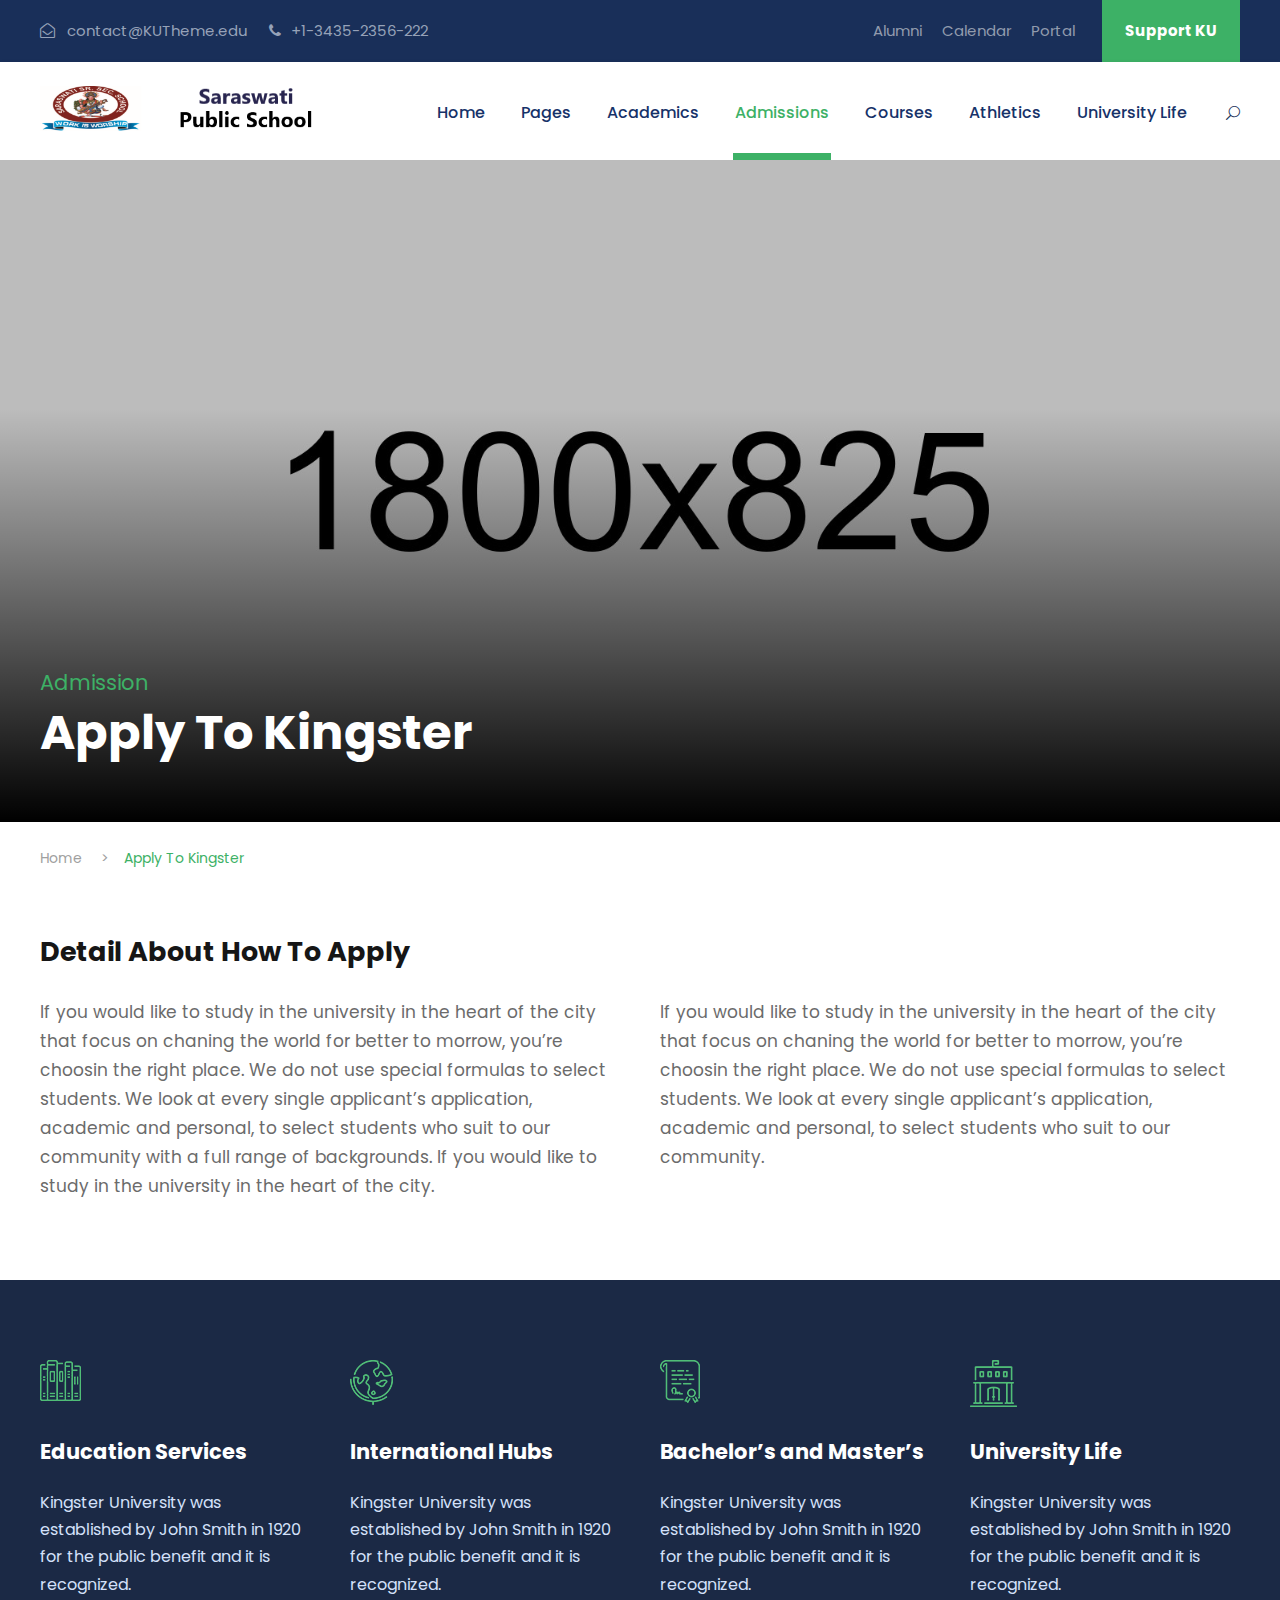
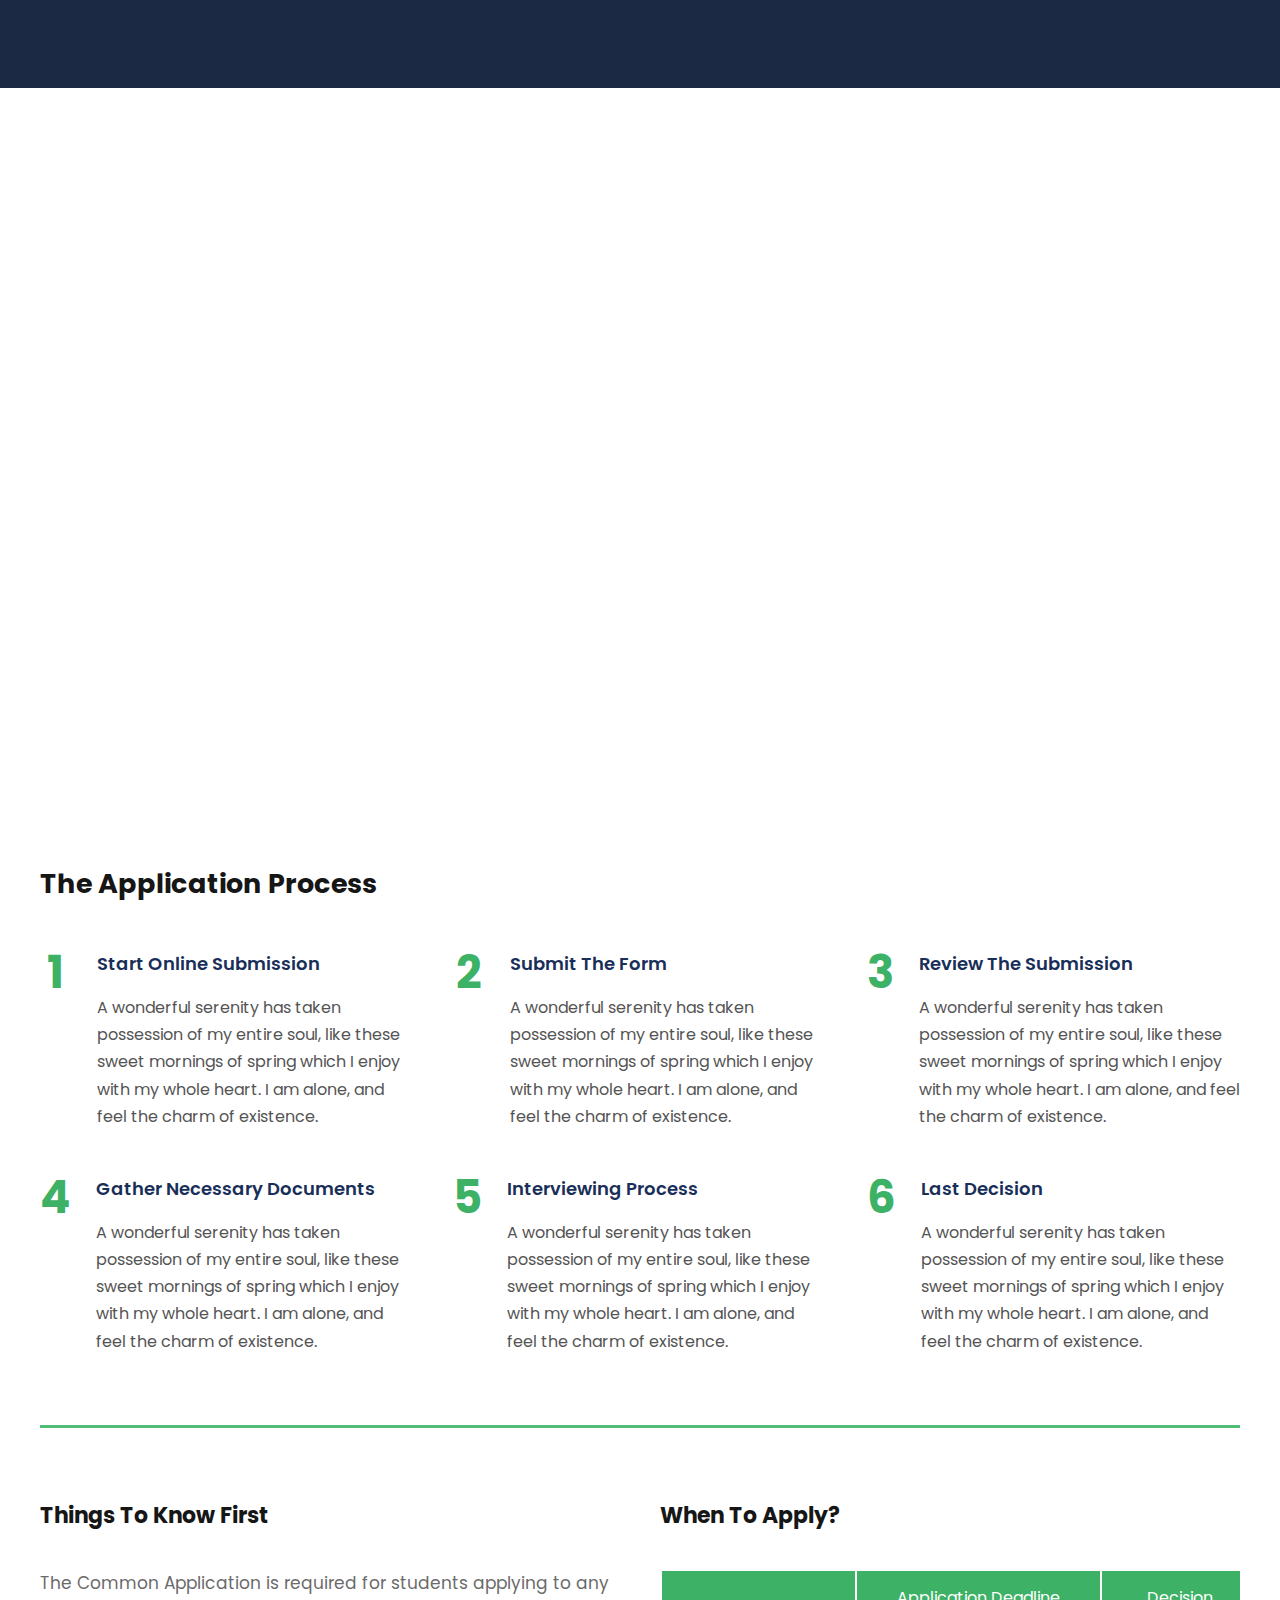
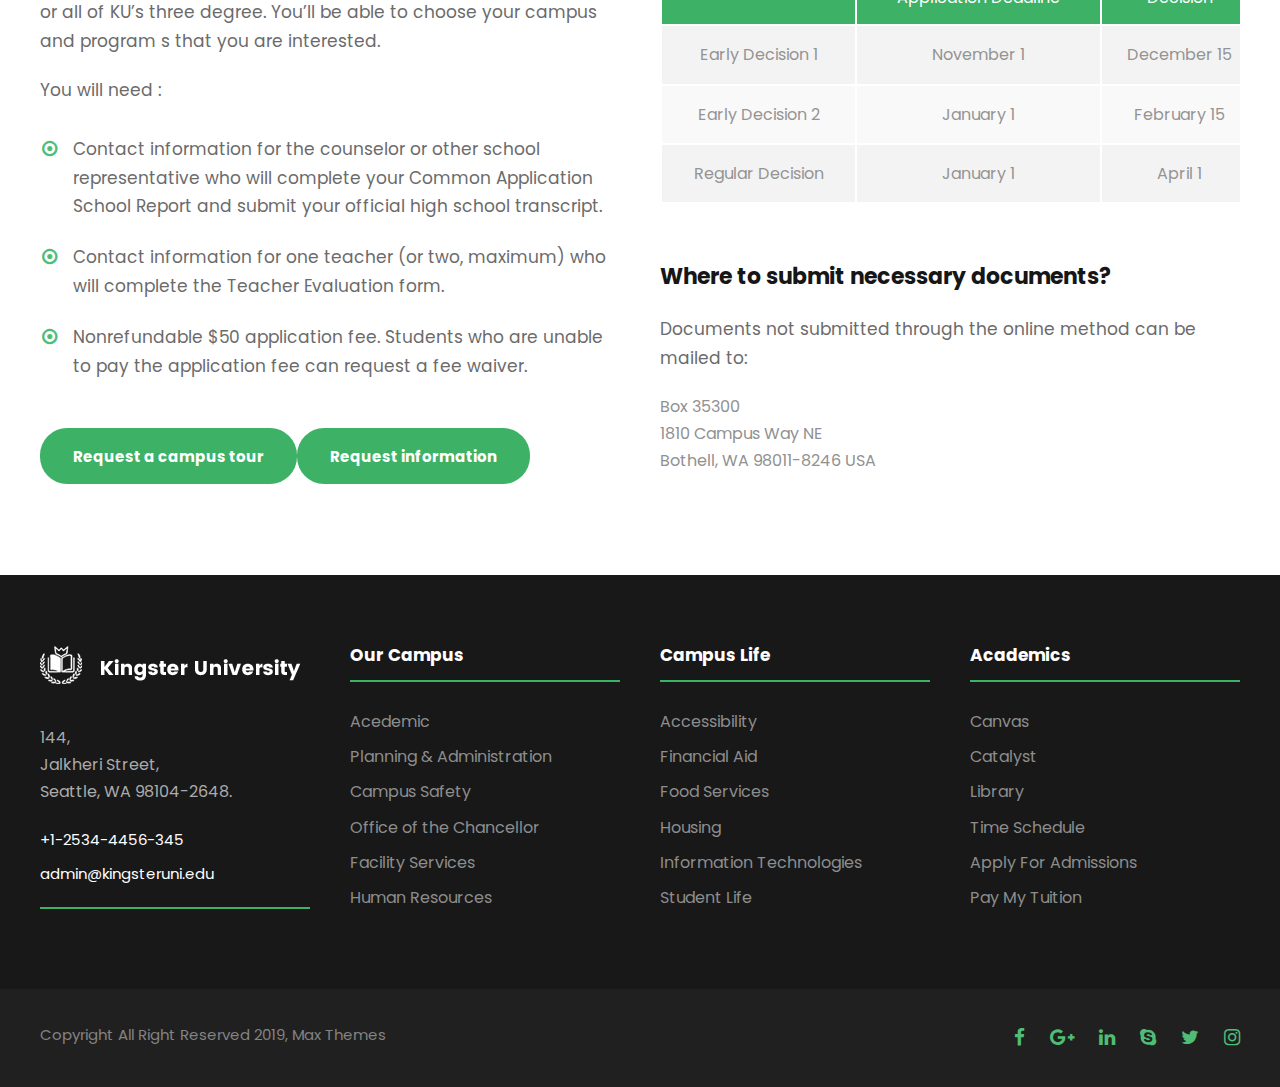
<file: apply-to-kingster.html>
<!DOCTYPE html>
<html lang="en-US" class="no-js">
<head>
    <meta charset="UTF-8">
    <meta name="viewport" content="width=device-width, initial-scale=1">

    <title>Kingster &#8211; School, College &amp; University HTML Template SHARED ON THEMELOCK.COM</title>

    <link rel='stylesheet' href='plugins/goodlayers-core/plugins/combine/style.css' type='text/css' media='all' />
    <link rel='stylesheet' href='plugins/goodlayers-core/include/css/page-builder.css' type='text/css' media='all' />
    <link rel='stylesheet' href='plugins/revslider/public/assets/css/settings.css' type='text/css' media='all' />
    <link rel='stylesheet' href='css/style-core.css' type='text/css' media='all' />
    <link rel='stylesheet' href='css/kingster-style-custom.css' type='text/css' media='all' />

    <link href="https://fonts.googleapis.com/css?family=Playfair+Display:700%2C400" rel="stylesheet" property="stylesheet" type="text/css" media="all">
    <link rel='stylesheet' href='https://fonts.googleapis.com/css?family=Poppins%3A100%2C100italic%2C200%2C200italic%2C300%2C300italic%2Cregular%2Citalic%2C500%2C500italic%2C600%2C600italic%2C700%2C700italic%2C800%2C800italic%2C900%2C900italic%7CABeeZee%3Aregular%2Citalic&amp;subset=latin%2Clatin-ext%2Cdevanagari&amp;ver=5.0.3' type='text/css' media='all' />

</head>

<body class="home page-template-default page page-id-2039 gdlr-core-body woocommerce-no-js tribe-no-js kingster-body kingster-body-front kingster-full  kingster-with-sticky-navigation  kingster-blockquote-style-1 gdlr-core-link-to-lightbox">
    <div class="kingster-mobile-header-wrap">
        <div class="kingster-mobile-header kingster-header-background kingster-style-slide kingster-sticky-mobile-navigation " id="kingster-mobile-header">
            <div class="kingster-mobile-header-container kingster-container clearfix">
                <div class="kingster-logo  kingster-item-pdlr">
                    <div class="kingster-logo-inner">
                        <a class="" href="index.html"><img src="images/logo.png" alt="" /></a>
                    </div>
                </div>
                <div class="kingster-mobile-menu-right">
                    <div class="kingster-main-menu-search" id="kingster-mobile-top-search"><i class="fa fa-search"></i></div>
                    <div class="kingster-top-search-wrap">
                        <div class="kingster-top-search-close"></div>
                        <div class="kingster-top-search-row">
                            <div class="kingster-top-search-cell">
                                <form role="search" method="get" class="search-form" action="#">
                                    <input type="text" class="search-field kingster-title-font" placeholder="Search..." value="" name="s">
                                    <div class="kingster-top-search-submit"><i class="fa fa-search"></i></div>
                                    <input type="submit" class="search-submit" value="Search">
                                    <div class="kingster-top-search-close"><i class="icon_close"></i></div>
                                </form>
                            </div>
                        </div>
                    </div>
                    <div class="kingster-mobile-menu"><a class="kingster-mm-menu-button kingster-mobile-menu-button kingster-mobile-button-hamburger" href="#kingster-mobile-menu"><span></span></a>
                        <div class="kingster-mm-menu-wrap kingster-navigation-font" id="kingster-mobile-menu" data-slide="right">
                            <ul id="menu-main-navigation" class="m-menu">
                                <li class="menu-item menu-item-home current-menu-item menu-item-has-children"><a href="index.html">Home</a>
                                    <ul class="sub-menu">
                                        <li class="menu-item menu-item-home"><a href="index.html">Homepage 1</a></li>
                                        <li class="menu-item"><a href="homepage-2.html">Homepage 2</a></li>
                                    </ul>
                                </li>
                                <li class="menu-item menu-item-has-children"><a href="#">Pages</a>
                                    <ul class="sub-menu">
                                        <li class="menu-item"><a href="about-us.html">About KU</a></li>
                                        <li class="menu-item menu-item-has-children"><a href="blog-full-right-sidebar-with-frame.html">Blog</a>
                                            <ul class="sub-menu">
                                                <li class="menu-item menu-item-has-children"><a href="blog-full-right-sidebar-with-frame.html">Blog Full</a>
                                                    <ul class="sub-menu">
                                                        <li class="menu-item"><a href="blog-full-right-sidebar-with-frame.html">Blog Full Right Sidebar With Frame</a></li>
                                                        <li class="menu-item"><a href="blog-full-left-sidebar-with-frame.html">Blog Full Left Sidebar With Frame</a></li>
                                                        <li class="menu-item"><a href="blog-full-both-sidebar-with-frame.html">Blog Full Both Sidebar With Frame</a></li>
                                                        <li class="menu-item"><a href="blog-full-right-sidebar.html">Blog Full Right Sidebar</a></li>
                                                        <li class="menu-item"><a href="blog-full-left-sidebar.html">Blog Full Left Sidebar</a></li>
                                                        <li class="menu-item"><a href="blog-full-both-sidebar.html">Blog Full Both Sidebar</a></li>
                                                    </ul>
                                                </li>
                                                <li class="menu-item menu-item-has-children"><a href="blog-grid-3-columns-no-space.html">Blog Grid</a>
                                                    <ul class="sub-menu">
                                                        <li class="menu-item"><a href="blog-grid-2-columns.html">Blog Grid 2 Columns</a></li>
                                                        <li class="menu-item"><a href="blog-grid-3-columns.html">Blog Grid 3 Columns</a></li>
                                                        <li class="menu-item"><a href="blog-grid-4-columns.html">Blog Grid 4 Columns</a></li>
                                                        <li class="menu-item"><a href="blog-grid-2-columns-no-space.html">Blog Grid 2 Columns No Space</a></li>
                                                        <li class="menu-item"><a href="blog-grid-3-columns-no-space.html">Blog Grid 3 Columns No Space</a></li>
                                                        <li class="menu-item"><a href="blog-grid-4-columns-no-space.html">Blog Grid 4 Columns No Space</a></li>
                                                    </ul>
                                                </li>

                                                <li class="menu-item"><a href="standard-post-type.html">Single Post</a></li>
                                            </ul>
                                        </li>
                                        <li class="menu-item menu-item-has-children"><a href="#">Contact</a>
                                            <ul class="sub-menu">
                                                <li class="menu-item"><a href="contact.html">Contact</a></li>
                                                <li class="menu-item"><a href="contact-2.html">Contact 2</a></li>
                                                <li class="menu-item"><a href="contact-3.html">Contact 3</a></li>
                                            </ul>
                                        </li>
                                        <li class="menu-item menu-item-has-children"><a href="portfolio-3-columns.html">Portfolio</a>
                                            <ul class="sub-menu">
                                                <li class="menu-item menu-item-has-children"><a>Portfolio Grid</a>
                                                    <ul class="sub-menu">
                                                        <li class="menu-item"><a href="portfolio-2-columns.html">Portfolio 2 Columns</a></li>
                                                        <li class="menu-item"><a href="portfolio-3-columns.html">Portfolio 3 Columns</a></li>
                                                        <li class="menu-item"><a href="portfolio-4-columns.html">Portfolio 4 Columns</a></li>
                                                        <li class="menu-item"><a href="portfolio-5-columns.html">Portfolio 5 Columns</a></li>
                                                        <li class="menu-item"><a href="portfolio-2-columns-with-frame.html">Portfolio 2 Columns With Frame</a></li>
                                                        <li class="menu-item"><a href="portfolio-3-columns-with-frame.html">Portfolio 3 Columns With Frame</a></li>
                                                        <li class="menu-item"><a href="portfolio-4-columns-with-frame.html">Portfolio 4 Columns With Frame</a></li>
                                                        <li class="menu-item"><a href="portfolio-2-columns-no-space.html">Portfolio 2 Columns No Space</a></li>
                                                        <li class="menu-item"><a href="portfolio-3-columns-no-space.html">Portfolio 3 Columns No Space</a></li>
                                                        <li class="menu-item"><a href="portfolio-4-columns-no-space.html">Portfolio 4 Columns No Space</a></li>
                                                        <li class="menu-item"><a href="portfolio-5-columns-no-space.html">Portfolio 5 Columns No Space</a></li>
                                                    </ul>
                                                </li>
                                                <li class="menu-item menu-item-has-children"><a>Portfolio Masonry</a>
                                                    <ul class="sub-menu">
                                                        <li class="menu-item"><a href="portfolio-masonry-4-columns.html">Masonry 4 Columns</a></li>
                                                        <li class="menu-item"><a href="portfolio-masonry-3-columns.html">Masonry 3 Columns</a></li>
                                                        <li class="menu-item"><a href="portfolio-masonry-2-columns.html">Masonry 2 Columns</a></li>
                                                        <li class="menu-item"><a href="portfolio-masonry-4-columns-no-space.html">Masonry 4 Columns No Space</a></li>
                                                        <li class="menu-item"><a href="portfolio-masonry-3-columns-no-space.html">Masonry 3 Columns No Space</a></li>
                                                        <li class="menu-item"><a href="portfolio-masonry-2-columns-no-space.html">Masonry 2 Columns No Space</a></li>
                                                    </ul>
                                                </li>

                                                <li class="menu-item menu-item-has-children"><a class="sf-with-ul-pre" href="singleportfolio.html">Single Portfolio</a></li>
                                            </ul>
                                        </li>
                                        <li class="menu-item"><a href="gallery.html">Gallery</a></li>
                                        <li class="menu-item"><a href="price-table.html">Price Table</a></li>
                                        <li class="menu-item"><a href="maintenance.html">Maintenance</a></li>
                                        <li class="menu-item"><a href="coming-soon.html">Coming Soon</a></li>
                                        <li class="menu-item"><a href="404.html">404 Page</a></li>
                                    </ul>
                                </li>
                                <li class="menu-item menu-item-has-children"><a href="bachelor-of-science-in-business-administration.html">Academics</a>
                                    <ul class="sub-menu">
                                        <li class="menu-item menu-item-has-children"><a>Undergraduate</a>
                                            <ul class="sub-menu">
                                                <li class="menu-item"><a href="bachelor-of-science-in-business-administration.html">Business Administration</a></li>
                                                <li class="menu-item"><a href="school-of-law.html">School Of Law</a></li>
                                                <li class="menu-item"><a href="engineering.html">Engineering</a></li>
                                                <li class="menu-item"><a href="medicine.html">Medicine</a></li>
                                                <li class="menu-item"><a href="art-science.html">Art &#038; Science</a></li>
                                            </ul>
                                        </li>
                                        <li class="menu-item menu-item-has-children"><a href="#">Graduate Program</a>
                                            <ul class="sub-menu">
                                                <li class="menu-item"><a href="hospitality-management.html">Hospitality Management</a></li>
                                                <li class="menu-item"><a href="physics.html">Physics</a></li>
                                                <li class="menu-item"><a href="#">Chemistry</a></li>
                                                <li class="menu-item"><a href="#">Music</a></li>
                                                <li class="menu-item"><a href="#">Computer Science</a></li>
                                            </ul>
                                        </li>
                                        <li class="menu-item menu-item-has-children"><a href="#">Resources</a>
                                            <ul class="sub-menu">
                                                <li class="menu-item"><a href="bachelor-of-science-in-business-administration.html">Department Page</a></li>
                                                <li class="menu-item"><a href="finance.html">Major Page</a></li>
                                                <li class="menu-item"><a href="finance-faculty.html">Faculty Page</a></li>
                                                <li class="menu-item"><a href="john-hagensy-phd.html">Single Instructor</a></li>
                                                <li class="menu-item"><a href="introduction-to-financial-accounting.html">Single Course</a></li>
                                            </ul>
                                        </li>
                                        <li class="menu-item"><a href="#">Logo</a></li>
                                    </ul>
                                </li>
                                <li class="menu-item menu-item-has-children"><a href="apply-to-kingster.html">Admissions</a>
                                    <ul class="sub-menu">
                                        <li class="menu-item"><a href="apply-to-kingster.html">Apply To Kingster</a></li>
                                        <li class="menu-item"><a href="campus-tour.html">Campus Tour</a></li>
                                        <li class="menu-item"><a href="scholarships.html">Scholarships</a></li>
                                        <li class="menu-item"><a href="athletics.html">Athletics</a></li>
                                        <li class="menu-item"><a href="give-to-kingster.html">Give To Kingster</a></li>
                                        <li class="menu-item"><a href="alumni.html">Alumni</a></li>
                                        <li class="menu-item"><a href="event-calendar.html">Event Calendar</a></li>
                                    </ul>
                                </li>
                                <li class="menu-item menu-item-has-children"><a href="#">Courses</a>
                                    <ul class="sub-menu">
                                        <li class="menu-item"><a href="course-list-1.html">Course List 1</a></li>
                                        <li class="menu-item"><a href="course-list-2.html">Course List 2</a></li>
                                    </ul>
                                </li>
                                <li class="menu-item"><a href="athletics.html">Athletics</a></li>
                                <li class="menu-item"><a href="university-life.html">University Life</a></li>
                            </ul>
                        </div>
                    </div>
                </div>
            </div>
        </div>
    </div>
    <div class="kingster-body-outer-wrapper ">
        <div class="kingster-body-wrapper clearfix  kingster-with-frame">
            <div class="kingster-top-bar">
                <div class="kingster-top-bar-background"></div>
                <div class="kingster-top-bar-container kingster-container ">
                    <div class="kingster-top-bar-container-inner clearfix">
                        <div class="kingster-top-bar-left kingster-item-pdlr"><i class="fa fa-envelope-open-o" style="font-size: 15px ;color: #96a2b8 ;margin-right: 8px ;"></i> contact@KUTheme.edu <i class="fa fa-phone" style="font-size: 15px ;color: #96a2b8 ;margin-left: 18px ;margin-right: 6px ;"></i> +1-3435-2356-222</div>
                        <div class="kingster-top-bar-right kingster-item-pdlr">
                            <ul id="kingster-top-bar-menu" class="sf-menu kingster-top-bar-menu kingster-top-bar-right-menu">
                                <li class="menu-item kingster-normal-menu"><a href="#">Alumni</a></li>
                                <li class="menu-item kingster-normal-menu"><a href="#">Calendar</a></li>
                                <li class="menu-item kingster-normal-menu"><a href="#">Portal</a></li>
                            </ul>
                            <div class="kingster-top-bar-right-social"></div><a class="kingster-top-bar-right-button" href="#" target="_blank">Support KU</a></div>
                    </div>
                </div>
            </div>
            <header class="kingster-header-wrap kingster-header-style-plain  kingster-style-menu-right kingster-sticky-navigation kingster-style-fixed" data-navigation-offset="75px">
                <div class="kingster-header-background"></div>
                <div class="kingster-header-container  kingster-container">
                    <div class="kingster-header-container-inner clearfix">
                        <div class="kingster-logo  kingster-item-pdlr">
                            <div class="kingster-logo-inner">
                                <a class="" href="index.html"><img src="images/logo.png" alt="" /></a>
                            </div>
                        </div>
                        <div class="kingster-navigation kingster-item-pdlr clearfix ">
                            <div class="kingster-main-menu" id="kingster-main-menu">
                                <ul id="menu-main-navigation-1" class="sf-menu">
                                    <li class="menu-item menu-item-home menu-item-has-children kingster-normal-menu"><a href="index.html" class="sf-with-ul-pre">Home</a>
                                        <ul class="sub-menu">
                                            <li class="menu-item menu-item-home" data-size="60"><a href="index.html">Homepage 1</a></li>
                                            <li class="menu-item" data-size="60"><a href="homepage-2.html">Homepage 2</a></li>
                                        </ul>
                                    </li>
                                    <li class="menu-item menu-item-has-children kingster-normal-menu"><a href="#" class="sf-with-ul-pre">Pages</a>
                                        <ul class="sub-menu">
                                            <li class="menu-item" data-size="60"><a href="about-us.html">About KU</a></li>
                                            <li class="menu-item menu-item-has-children" data-size="60"><a href="blog-full-right-sidebar-with-frame.html" class="sf-with-ul-pre">Blog</a>
                                                <ul class="sub-menu">
                                                    <li class="menu-item menu-item-has-children"><a href="blog-full-right-sidebar-with-frame.html" class="sf-with-ul-pre">Blog Full</a>
                                                        <ul class="sub-menu">
                                                            <li class="menu-item"><a href="blog-full-right-sidebar-with-frame.html">Blog Full Right Sidebar With Frame</a></li>
                                                            <li class="menu-item"><a href="blog-full-left-sidebar-with-frame.html">Blog Full Left Sidebar With Frame</a></li>
                                                            <li class="menu-item"><a href="blog-full-both-sidebar-with-frame.html">Blog Full Both Sidebar With Frame</a></li>
                                                            <li class="menu-item"><a href="blog-full-right-sidebar.html">Blog Full Right Sidebar</a></li>
                                                            <li class="menu-item"><a href="blog-full-left-sidebar.html">Blog Full Left Sidebar</a></li>
                                                            <li class="menu-item"><a href="blog-full-both-sidebar.html">Blog Full Both Sidebar</a></li>
                                                        </ul>
                                                    </li>
                                                    <li class="menu-item menu-item-has-children"><a href="blog-grid-3-columns-no-space.html" class="sf-with-ul-pre">Blog Grid</a>
                                                        <ul class="sub-menu">
                                                            <li class="menu-item"><a href="blog-grid-2-columns.html">Blog Grid 2 Columns</a></li>
                                                            <li class="menu-item"><a href="blog-grid-3-columns.html">Blog Grid 3 Columns</a></li>
                                                            <li class="menu-item"><a href="blog-grid-4-columns.html">Blog Grid 4 Columns</a></li>
                                                            <li class="menu-item"><a href="blog-grid-2-columns-no-space.html">Blog Grid 2 Columns No Space</a></li>
                                                            <li class="menu-item"><a href="blog-grid-3-columns-no-space.html">Blog Grid 3 Columns No Space</a></li>
                                                            <li class="menu-item"><a href="blog-grid-4-columns-no-space.html">Blog Grid 4 Columns No Space</a></li>
                                                        </ul>
                                                    </li>

                                                    <li class="menu-item"><a href="standard-post-type.html">Single Post</a></li>
                                                </ul>
                                            </li>
                                            <li class="menu-item menu-item-has-children" data-size="60"><a href="#" class="sf-with-ul-pre">Contact</a>
                                                <ul class="sub-menu">
                                                    <li class="menu-item"><a href="contact.html">Contact</a></li>
                                                    <li class="menu-item"><a href="contact-2.html">Contact 2</a></li>
                                                    <li class="menu-item"><a href="contact-3.html">Contact 3</a></li>
                                                </ul>
                                            </li>
                                            <li class="menu-item menu-item-has-children" data-size="60"><a href="portfolio-3-columns.html" class="sf-with-ul-pre">Portfolio</a>
                                                <ul class="sub-menu">
                                                    <li class="menu-item menu-item-has-children"><a class="sf-with-ul-pre">Portfolio Grid</a>
                                                        <ul class="sub-menu">
                                                            <li class="menu-item"><a href="portfolio-2-columns.html">Portfolio 2 Columns</a></li>
                                                            <li class="menu-item"><a href="portfolio-3-columns.html">Portfolio 3 Columns</a></li>
                                                            <li class="menu-item"><a href="portfolio-4-columns.html">Portfolio 4 Columns</a></li>
                                                            <li class="menu-item"><a href="portfolio-5-columns.html">Portfolio 5 Columns</a></li>
                                                            <li class="menu-item"><a href="portfolio-2-columns-with-frame.html">Portfolio 2 Columns With Frame</a></li>
                                                            <li class="menu-item"><a href="portfolio-3-columns-with-frame.html">Portfolio 3 Columns With Frame</a></li>
                                                            <li class="menu-item"><a href="portfolio-4-columns-with-frame.html">Portfolio 4 Columns With Frame</a></li>
                                                            <li class="menu-item"><a href="portfolio-2-columns-no-space.html">Portfolio 2 Columns No Space</a></li>
                                                            <li class="menu-item"><a href="portfolio-3-columns-no-space.html">Portfolio 3 Columns No Space</a></li>
                                                            <li class="menu-item"><a href="portfolio-4-columns-no-space.html">Portfolio 4 Columns No Space</a></li>
                                                            <li class="menu-item"><a href="portfolio-5-columns-no-space.html">Portfolio 5 Columns No Space</a></li>
                                                        </ul>
                                                    </li>
                                                    <li class="menu-item menu-item-has-children"><a class="sf-with-ul-pre">Portfolio Masonry</a>
                                                        <ul class="sub-menu">
                                                            <li class="menu-item"><a href="portfolio-masonry-4-columns.html">Masonry 4 Columns</a></li>
                                                            <li class="menu-item"><a href="portfolio-masonry-3-columns.html">Masonry 3 Columns</a></li>
                                                            <li class="menu-item"><a href="portfolio-masonry-2-columns.html">Masonry 2 Columns</a></li>
                                                            <li class="menu-item"><a href="portfolio-masonry-4-columns-no-space.html">Masonry 4 Columns No Space</a></li>
                                                            <li class="menu-item"><a href="portfolio-masonry-3-columns-no-space.html">Masonry 3 Columns No Space</a></li>
                                                            <li class="menu-item"><a href="portfolio-masonry-2-columns-no-space.html">Masonry 2 Columns No Space</a></li>
                                                        </ul>
                                                    </li>

                                                 <li class="menu-item menu-item-has-children"><a class="sf-with-ul-pre" href="singleportfolio.html">Single Portfolio</a></li>
                                                </ul>
                                            </li>
                                            <li class="menu-item" data-size="60"><a href="gallery.html">Gallery</a></li>
                                            <li class="menu-item" data-size="60"><a href="price-table.html">Price Table</a></li>
                                            <li class="menu-item" data-size="60"><a href="maintenance.html">Maintenance</a></li>
                                            <li class="menu-item" data-size="60"><a href="coming-soon.html">Coming Soon</a></li>
                                            <li class="menu-item" data-size="60"><a href="404.html">404 Page</a></li>
                                        </ul>
                                    </li>
                                    <li class="menu-item menu-item-has-children kingster-mega-menu"><a href="bachelor-of-science-in-business-administration.html" class="sf-with-ul-pre">Academics</a>
                                        <div class="sf-mega sf-mega-full megaimg">
                                            <ul class="sub-menu">
                                                <li class="menu-item menu-item-has-children" data-size="15"><a class="sf-with-ul-pre">Undergraduate</a>
                                                    <ul class="sub-menu">
                                                        <li class="menu-item"><a href="bachelor-of-science-in-business-administration.html">Business Administration</a></li>
                                                        <li class="menu-item"><a href="school-of-law.html">School Of Law</a></li>
                                                        <li class="menu-item"><a href="engineering.html">Engineering</a></li>
                                                        <li class="menu-item"><a href="medicine.html">Medicine</a></li>
                                                        <li class="menu-item"><a href="art-science.html">Art &#038; Science</a></li>
                                                    </ul>
                                                </li>
                                                <li class="menu-item menu-item-has-children" data-size="15"><a href="#" class="sf-with-ul-pre">Graduate Program</a>
                                                    <ul class="sub-menu">
                                                        <li class="menu-item"><a href="hospitality-management.html">Hospitality Management</a></li>
                                                        <li class="menu-item"><a href="physics.html">Physics</a></li>
                                                        <li class="menu-item"><a href="#">Chemistry</a></li>
                                                        <li class="menu-item"><a href="#">Music</a></li>
                                                        <li class="menu-item"><a href="#">Computer Science</a></li>
                                                    </ul>
                                                </li>
                                                <li class="menu-item menu-item-has-children" data-size="15"><a href="#" class="sf-with-ul-pre">Resources</a>
                                                    <ul class="sub-menu">
                                                        <li class="menu-item"><a href="bachelor-of-science-in-business-administration.html">Department Page</a></li>
                                                        <li class="menu-item"><a href="finance.html">Major Page</a></li>
                                                        <li class="menu-item"><a href="finance-faculty.html">Faculty Page</a></li>
                                                        <li class="menu-item"><a href="john-hagensy-phd.html">Single Instructor</a></li>
                                                        <li class="menu-item"><a href="introduction-to-financial-accounting.html">Single Course</a></li>
                                                    </ul>
                                                </li>
                                                <li class="menu-item" data-size="15">
                                                    <div class="kingster-mega-menu-section-content"><img src="upload/mega-menu-logo.png" style="margin-bottom: 13px;" alt="" /> <span style="font-size: 14px; font-weight: 500;">Academic offerings include 95 majors, 86 minors, and more than 100 in-major specializations</span></div>
                                                </li>
                                            </ul>
                                        </div>
                                    </li>
                                    <li class="menu-item current-menu-item menu-item-has-children kingster-normal-menu"><a href="apply-to-kingster.html" class="sf-with-ul-pre">Admissions</a>
                                        <ul class="sub-menu">
                                            <li class="menu-item" data-size="60"><a href="apply-to-kingster.html">Apply To Kingster</a></li>
                                            <li class="menu-item" data-size="60"><a href="campus-tour.html">Campus Tour</a></li>
                                            <li class="menu-item" data-size="60"><a href="scholarships.html">Scholarships</a></li>
                                            <li class="menu-item" data-size="60"><a href="athletics.html">Athletics</a></li>
                                            <li class="menu-item" data-size="60"><a href="give-to-kingster.html">Give To Kingster</a></li>
                                            <li class="menu-item" data-size="60"><a href="alumni.html">Alumni</a></li>
                                            <li class="menu-item" data-size="60"><a href="event-calendar.html">Event Calendar</a></li>
                                        </ul>
                                    </li>
                                    <li class="menu-item menu-item-has-children kingster-normal-menu"><a href="#" class="sf-with-ul-pre">Courses</a>
                                        <ul class="sub-menu">
                                            <li class="menu-item" data-size="60"><a href="course-list-1.html">Course List 1</a></li>
                                            <li class="menu-item" data-size="60"><a href="course-list-2.html">Course List 2</a></li>
                                        </ul>
                                    </li>
                                    <li class="menu-item kingster-normal-menu"><a href="athletics.html">Athletics</a></li>
                                    <li class="menu-item kingster-normal-menu"><a href="university-life.html">University Life</a></li>
                                </ul>
                                <div class="kingster-navigation-slide-bar" id="kingster-navigation-slide-bar"></div>
                            </div>
                            <div class="kingster-main-menu-right-wrap clearfix ">
                                <div class="kingster-main-menu-search" id="kingster-top-search"><i class="icon_search"></i></div>
                                <div class="kingster-top-search-wrap">
                                    <div class="kingster-top-search-close"></div>
                                    <div class="kingster-top-search-row">
                                        <div class="kingster-top-search-cell">
                                            <form role="search" method="get" class="search-form" action="#">
                                                <input type="text" class="search-field kingster-title-font" placeholder="Search..." value="" name="s">
                                                <div class="kingster-top-search-submit"><i class="fa fa-search"></i></div>
                                                <input type="submit" class="search-submit" value="Search">
                                                <div class="kingster-top-search-close"><i class="icon_close"></i></div>
                                            </form>
                                        </div>
                                    </div>
                                </div>
                            </div>
                        </div>
                    </div>
                </div>
            </header>



            <div class="kingster-page-title-wrap  kingster-style-custom kingster-left-align" style="background-image: url(upload/page-title-apply.jpg) ;">
                <div class="kingster-header-transparent-substitute"></div>
                <div class="kingster-page-title-overlay"></div>
                <div class="kingster-page-title-bottom-gradient"></div>
                <div class="kingster-page-title-container kingster-container">
                    <div class="kingster-page-title-content kingster-item-pdlr" style="padding-top: 505px ;padding-bottom: 60px ;">
                        <div class="kingster-page-caption" style="font-size: 21px ;font-weight: 400 ;letter-spacing: 0px ;">Admission</div>
                        <h1 class="kingster-page-title" style="font-size: 48px ;font-weight: 700 ;text-transform: none ;letter-spacing: 0px ;color: #ffffff ;">Apply To Kingster</h1></div>
                </div>
            </div>
            <div class="kingster-breadcrumbs">
                <div class="kingster-breadcrumbs-container kingster-container">
                    <div class="kingster-breadcrumbs-item kingster-item-pdlr"> <span property="itemListElement" typeof="ListItem"><a property="item" typeof="WebPage" title="Go to Kingster." href="index.html" class="home"><span property="name">Home</span></a>
                        <meta property="position" content="1">
                        </span>&gt;<span property="itemListElement" typeof="ListItem"><span property="name">Apply To Kingster</span>
                        <meta property="position" content="2">
                        </span>
                    </div>
                </div>
            </div>
            <div class="kingster-page-wrapper" id="kingster-page-wrapper">
                <div class="gdlr-core-page-builder-body">
                    <div class="gdlr-core-pbf-wrapper " style="padding: 40px 0px 30px 0px;">
                        <div class="gdlr-core-pbf-background-wrap"></div>
                        <div class="gdlr-core-pbf-wrapper-content gdlr-core-js ">
                            <div class="gdlr-core-pbf-wrapper-container clearfix gdlr-core-container">
                                <div class="gdlr-core-pbf-element">
                                    <div class="gdlr-core-title-item gdlr-core-item-pdb clearfix  gdlr-core-left-align gdlr-core-title-item-caption-top gdlr-core-item-pdlr">
                                        <div class="gdlr-core-title-item-title-wrap clearfix">
                                            <h3 class="gdlr-core-title-item-title gdlr-core-skin-title " style="font-size: 27px ;font-weight: 700 ;letter-spacing: 0px ;text-transform: none ;">Detail About How To Apply</h3></div>
                                    </div>
                                </div>
                                <div class="gdlr-core-pbf-column gdlr-core-column-30 gdlr-core-column-first">
                                    <div class="gdlr-core-pbf-column-content-margin gdlr-core-js ">
                                        <div class="gdlr-core-pbf-column-content clearfix gdlr-core-js ">
                                            <div class="gdlr-core-pbf-element">
                                                <div class="gdlr-core-text-box-item gdlr-core-item-pdlr gdlr-core-item-pdb gdlr-core-left-align">
                                                    <div class="gdlr-core-text-box-item-content" style="font-size: 17px ;text-transform: none ;">
                                                        <p>If you would like to study in the university in the heart of the city that focus on chaning the world for better to morrow, you’re choosin the right place. We do not use special formulas to select students. We look at every single applicant&#8217;s application, academic and personal, to select students who suit to our community with a full range of backgrounds. If you would like to study in the university in the heart of the city.</p>
                                                    </div>
                                                </div>
                                            </div>
                                        </div>
                                    </div>
                                </div>
                                <div class="gdlr-core-pbf-column gdlr-core-column-30">
                                    <div class="gdlr-core-pbf-column-content-margin gdlr-core-js ">
                                        <div class="gdlr-core-pbf-column-content clearfix gdlr-core-js ">
                                            <div class="gdlr-core-pbf-element">
                                                <div class="gdlr-core-text-box-item gdlr-core-item-pdlr gdlr-core-item-pdb gdlr-core-left-align">
                                                    <div class="gdlr-core-text-box-item-content" style="font-size: 17px ;text-transform: none ;">
                                                        <p>If you would like to study in the university in the heart of the city that focus on chaning the world for better to morrow, you’re choosin the right place. We do not use special formulas to select students. We look at every single applicant&#8217;s application, academic and personal, to select students who suit to our community.</p>
                                                    </div>
                                                </div>
                                            </div>
                                        </div>
                                    </div>
                                </div>
                            </div>
                        </div>
                    </div>
                    <div class="gdlr-core-pbf-wrapper " style="padding: 80px 0px 40px 0px;" data-skin="Column Service">
                        <div class="gdlr-core-pbf-background-wrap" style="background-color: #1b2945 ;"></div>
                        <div class="gdlr-core-pbf-wrapper-content gdlr-core-js ">
                            <div class="gdlr-core-pbf-wrapper-container clearfix gdlr-core-container">
                                <div class="gdlr-core-pbf-column gdlr-core-column-15 gdlr-core-column-first">
                                    <div class="gdlr-core-pbf-column-content-margin gdlr-core-js ">
                                        <div class="gdlr-core-pbf-column-content clearfix gdlr-core-js ">
                                            <div class="gdlr-core-pbf-element">
                                                <div class="gdlr-core-column-service-item gdlr-core-item-pdb  gdlr-core-left-align gdlr-core-column-service-icon-top gdlr-core-no-caption gdlr-core-item-pdlr" style="padding-bottom: 30px;">
                                                    <div class="gdlr-core-column-service-media gdlr-core-media-image" style="margin-bottom: 35px;"><img src="upload/col-icon-1.png" alt="" width="41" height="41" title="col-icon-1" /></div>
                                                    <div class="gdlr-core-column-service-content-wrapper">
                                                        <div class="gdlr-core-column-service-title-wrap">
                                                            <h3 class="gdlr-core-column-service-title gdlr-core-skin-title" style="font-size: 21px ;font-weight: 700 ;text-transform: none ;">Education Services</h3></div>
                                                        <div class="gdlr-core-column-service-content" style="font-size: 16px ;text-transform: none ;">
                                                            <p>Kingster University was established by John Smith in 1920 for the public benefit and it is recognized.</p>
                                                        </div>
                                                    </div>
                                                </div>
                                            </div>
                                        </div>
                                    </div>
                                </div>
                                <div class="gdlr-core-pbf-column gdlr-core-column-15">
                                    <div class="gdlr-core-pbf-column-content-margin gdlr-core-js ">
                                        <div class="gdlr-core-pbf-column-content clearfix gdlr-core-js ">
                                            <div class="gdlr-core-pbf-element">
                                                <div class="gdlr-core-column-service-item gdlr-core-item-pdb  gdlr-core-left-align gdlr-core-column-service-icon-top gdlr-core-no-caption gdlr-core-item-pdlr" style="padding-bottom: 30px;">
                                                    <div class="gdlr-core-column-service-media gdlr-core-media-image" style="margin-bottom: 31px;"><img src="upload/col-icon-2.png" alt="" width="43" height="45" title="col-icon-2" /></div>
                                                    <div class="gdlr-core-column-service-content-wrapper">
                                                        <div class="gdlr-core-column-service-title-wrap">
                                                            <h3 class="gdlr-core-column-service-title gdlr-core-skin-title" style="font-size: 21px ;font-weight: 700 ;text-transform: none ;">International Hubs</h3></div>
                                                        <div class="gdlr-core-column-service-content" style="font-size: 16px ;text-transform: none ;">
                                                            <p>Kingster University was established by John Smith in 1920 for the public benefit and it is recognized.</p>
                                                        </div>
                                                    </div>
                                                </div>
                                            </div>
                                        </div>
                                    </div>
                                </div>
                                <div class="gdlr-core-pbf-column gdlr-core-column-15">
                                    <div class="gdlr-core-pbf-column-content-margin gdlr-core-js ">
                                        <div class="gdlr-core-pbf-column-content clearfix gdlr-core-js ">
                                            <div class="gdlr-core-pbf-element">
                                                <div class="gdlr-core-column-service-item gdlr-core-item-pdb  gdlr-core-left-align gdlr-core-column-service-icon-top gdlr-core-no-caption gdlr-core-item-pdlr" style="padding-bottom: 30px;">
                                                    <div class="gdlr-core-column-service-media gdlr-core-media-image" style="margin-bottom: 33px;"><img src="upload/col-icon-3.png" alt="" width="40" height="43" title="col-icon-3" /></div>
                                                    <div class="gdlr-core-column-service-content-wrapper">
                                                        <div class="gdlr-core-column-service-title-wrap">
                                                            <h3 class="gdlr-core-column-service-title gdlr-core-skin-title" style="font-size: 21px ;font-weight: 700 ;text-transform: none ;">Bachelor’s and Master’s</h3></div>
                                                        <div class="gdlr-core-column-service-content" style="font-size: 16px ;text-transform: none ;">
                                                            <p>Kingster University was established by John Smith in 1920 for the public benefit and it is recognized.</p>
                                                        </div>
                                                    </div>
                                                </div>
                                            </div>
                                        </div>
                                    </div>
                                </div>
                                <div class="gdlr-core-pbf-column gdlr-core-column-15">
                                    <div class="gdlr-core-pbf-column-content-margin gdlr-core-js ">
                                        <div class="gdlr-core-pbf-column-content clearfix gdlr-core-js ">
                                            <div class="gdlr-core-pbf-element">
                                                <div class="gdlr-core-column-service-item gdlr-core-item-pdb  gdlr-core-left-align gdlr-core-column-service-icon-top gdlr-core-no-caption gdlr-core-item-pdlr" style="padding-bottom: 30px;">
                                                    <div class="gdlr-core-column-service-media gdlr-core-media-image" style="margin-bottom: 29px;"><img src="upload/col-icon-4.png" alt="" width="47" height="47" title="col-icon-4" /></div>
                                                    <div class="gdlr-core-column-service-content-wrapper">
                                                        <div class="gdlr-core-column-service-title-wrap">
                                                            <h3 class="gdlr-core-column-service-title gdlr-core-skin-title" style="font-size: 21px ;font-weight: 700 ;text-transform: none ;">University Life</h3></div>
                                                        <div class="gdlr-core-column-service-content" style="font-size: 16px ;text-transform: none ;">
                                                            <p>Kingster University was established by John Smith in 1920 for the public benefit and it is recognized.</p>
                                                        </div>
                                                    </div>
                                                </div>
                                            </div>
                                        </div>
                                    </div>
                                </div>
                            </div>
                        </div>
                    </div>
                    <div class="gdlr-core-pbf-wrapper " style="padding: 660px 0px 30px 0px;">
                        <div class="gdlr-core-pbf-background-wrap">
                            <div class="gdlr-core-pbf-background" style="background-image: url(upload/shutterstock_299633474.jpg) ;background-size: cover ;background-position: center ;background-attachment: fixed ;"></div>
                        </div>
                        <div class="gdlr-core-pbf-wrapper-content gdlr-core-js ">
                            <div class="gdlr-core-pbf-wrapper-container clearfix gdlr-core-container"></div>
                        </div>
                    </div>
                    <div class="gdlr-core-pbf-wrapper " style="padding: 90px 0px 30px 0px;">
                        <div class="gdlr-core-pbf-background-wrap"></div>
                        <div class="gdlr-core-pbf-wrapper-content gdlr-core-js ">
                            <div class="gdlr-core-pbf-wrapper-container clearfix gdlr-core-container">
                                <div class="gdlr-core-pbf-element">
                                    <div class="gdlr-core-title-item gdlr-core-item-pdb clearfix  gdlr-core-left-align gdlr-core-title-item-caption-top gdlr-core-item-pdlr" style="padding-bottom: 45px ;">
                                        <div class="gdlr-core-title-item-title-wrap clearfix">
                                            <h3 class="gdlr-core-title-item-title gdlr-core-skin-title " style="font-size: 27px ;font-weight: 700 ;letter-spacing: 0px ;text-transform: none ;">The Application Process</h3></div>
                                    </div>
                                </div>
                                <div class="gdlr-core-pbf-column gdlr-core-column-20 gdlr-core-column-first" data-skin="Blut Title Column Service">
                                    <div class="gdlr-core-pbf-column-content-margin gdlr-core-js ">
                                        <div class="gdlr-core-pbf-column-content clearfix gdlr-core-js ">
                                            <div class="gdlr-core-pbf-element">
                                                <div class="gdlr-core-column-service-item gdlr-core-item-pdb  gdlr-core-left-align gdlr-core-column-service-icon-left gdlr-core-no-caption gdlr-core-item-pdlr" style="padding-bottom: 20px;">
                                                    <div class="gdlr-core-column-service-media gdlr-core-character" style="margin-top: 5px;margin-right: 33px;margin-left: 7px;font-size: 45px ;color: #3db166 ;">1</div>
                                                    <div class="gdlr-core-column-service-content-wrapper">
                                                        <div class="gdlr-core-column-service-title-wrap">
                                                            <h3 class="gdlr-core-column-service-title gdlr-core-skin-title" style="font-size: 18px ;text-transform: none ;">Start Online Submission</h3></div>
                                                        <div class="gdlr-core-column-service-content" style="font-size: 16px ;text-transform: none ;">
                                                            <p>A wonderful serenity has taken possession of my entire soul, like these sweet mornings of spring which I enjoy with my whole heart. I am alone, and feel the charm of existence.</p>
                                                        </div>
                                                    </div>
                                                </div>
                                            </div>
                                        </div>
                                    </div>
                                </div>
                                <div class="gdlr-core-pbf-column gdlr-core-column-20" data-skin="Blut Title Column Service">
                                    <div class="gdlr-core-pbf-column-content-margin gdlr-core-js ">
                                        <div class="gdlr-core-pbf-column-content clearfix gdlr-core-js ">
                                            <div class="gdlr-core-pbf-element">
                                                <div class="gdlr-core-column-service-item gdlr-core-item-pdb  gdlr-core-left-align gdlr-core-column-service-icon-left gdlr-core-no-caption gdlr-core-item-pdlr" style="padding-bottom: 20px;">
                                                    <div class="gdlr-core-column-service-media gdlr-core-character" style="margin-top: 5px;margin-right: 28px;margin-left: 3px;font-size: 45px ;color: #3db166 ;">2</div>
                                                    <div class="gdlr-core-column-service-content-wrapper">
                                                        <div class="gdlr-core-column-service-title-wrap">
                                                            <h3 class="gdlr-core-column-service-title gdlr-core-skin-title" style="font-size: 18px ;text-transform: none ;">Submit The Form</h3></div>
                                                        <div class="gdlr-core-column-service-content" style="font-size: 16px ;text-transform: none ;">
                                                            <p>A wonderful serenity has taken possession of my entire soul, like these sweet mornings of spring which I enjoy with my whole heart. I am alone, and feel the charm of existence.</p>
                                                        </div>
                                                    </div>
                                                </div>
                                            </div>
                                        </div>
                                    </div>
                                </div>
                                <div class="gdlr-core-pbf-column gdlr-core-column-20" data-skin="Blut Title Column Service">
                                    <div class="gdlr-core-pbf-column-content-margin gdlr-core-js ">
                                        <div class="gdlr-core-pbf-column-content clearfix gdlr-core-js ">
                                            <div class="gdlr-core-pbf-element">
                                                <div class="gdlr-core-column-service-item gdlr-core-item-pdb  gdlr-core-left-align gdlr-core-column-service-icon-left gdlr-core-no-caption gdlr-core-item-pdlr" style="padding-bottom: 20px;">
                                                    <div class="gdlr-core-column-service-media gdlr-core-character" style="margin-top: 5px;font-size: 45px ;color: #3db166 ;">3</div>
                                                    <div class="gdlr-core-column-service-content-wrapper">
                                                        <div class="gdlr-core-column-service-title-wrap">
                                                            <h3 class="gdlr-core-column-service-title gdlr-core-skin-title" style="font-size: 18px ;text-transform: none ;">Review The Submission</h3></div>
                                                        <div class="gdlr-core-column-service-content" style="font-size: 16px ;text-transform: none ;">
                                                            <p>A wonderful serenity has taken possession of my entire soul, like these sweet mornings of spring which I enjoy with my whole heart. I am alone, and feel the charm of existence.</p>
                                                        </div>
                                                    </div>
                                                </div>
                                            </div>
                                        </div>
                                    </div>
                                </div>
                                <div class="gdlr-core-pbf-column gdlr-core-column-20 gdlr-core-column-first" data-skin="Blut Title Column Service">
                                    <div class="gdlr-core-pbf-column-content-margin gdlr-core-js ">
                                        <div class="gdlr-core-pbf-column-content clearfix gdlr-core-js ">
                                            <div class="gdlr-core-pbf-element">
                                                <div class="gdlr-core-column-service-item gdlr-core-item-pdb  gdlr-core-left-align gdlr-core-column-service-icon-left gdlr-core-no-caption gdlr-core-item-pdlr" style="padding-bottom: 20px;">
                                                    <div class="gdlr-core-column-service-media gdlr-core-character" style="margin-top: 5px;font-size: 45px ;color: #3db166 ;">4</div>
                                                    <div class="gdlr-core-column-service-content-wrapper">
                                                        <div class="gdlr-core-column-service-title-wrap">
                                                            <h3 class="gdlr-core-column-service-title gdlr-core-skin-title" style="font-size: 18px ;text-transform: none ;">Gather Necessary Documents</h3></div>
                                                        <div class="gdlr-core-column-service-content" style="font-size: 16px ;text-transform: none ;">
                                                            <p>A wonderful serenity has taken possession of my entire soul, like these sweet mornings of spring which I enjoy with my whole heart. I am alone, and feel the charm of existence.</p>
                                                        </div>
                                                    </div>
                                                </div>
                                            </div>
                                        </div>
                                    </div>
                                </div>
                                <div class="gdlr-core-pbf-column gdlr-core-column-20" data-skin="Blut Title Column Service">
                                    <div class="gdlr-core-pbf-column-content-margin gdlr-core-js ">
                                        <div class="gdlr-core-pbf-column-content clearfix gdlr-core-js ">
                                            <div class="gdlr-core-pbf-element">
                                                <div class="gdlr-core-column-service-item gdlr-core-item-pdb  gdlr-core-left-align gdlr-core-column-service-icon-left gdlr-core-no-caption gdlr-core-item-pdlr" style="padding-bottom: 20px;">
                                                    <div class="gdlr-core-column-service-media gdlr-core-character" style="margin-top: 5px;font-size: 45px ;color: #3db166 ;">5</div>
                                                    <div class="gdlr-core-column-service-content-wrapper">
                                                        <div class="gdlr-core-column-service-title-wrap">
                                                            <h3 class="gdlr-core-column-service-title gdlr-core-skin-title" style="font-size: 18px ;text-transform: none ;">Interviewing Process</h3></div>
                                                        <div class="gdlr-core-column-service-content" style="font-size: 16px ;text-transform: none ;">
                                                            <p>A wonderful serenity has taken possession of my entire soul, like these sweet mornings of spring which I enjoy with my whole heart. I am alone, and feel the charm of existence.</p>
                                                        </div>
                                                    </div>
                                                </div>
                                            </div>
                                        </div>
                                    </div>
                                </div>
                                <div class="gdlr-core-pbf-column gdlr-core-column-20" data-skin="Blut Title Column Service">
                                    <div class="gdlr-core-pbf-column-content-margin gdlr-core-js ">
                                        <div class="gdlr-core-pbf-column-content clearfix gdlr-core-js ">
                                            <div class="gdlr-core-pbf-element">
                                                <div class="gdlr-core-column-service-item gdlr-core-item-pdb  gdlr-core-left-align gdlr-core-column-service-icon-left gdlr-core-no-caption gdlr-core-item-pdlr" style="padding-bottom: 20px;">
                                                    <div class="gdlr-core-column-service-media gdlr-core-character" style="margin-top: 5px;font-size: 45px ;color: #3db166 ;">6</div>
                                                    <div class="gdlr-core-column-service-content-wrapper">
                                                        <div class="gdlr-core-column-service-title-wrap">
                                                            <h3 class="gdlr-core-column-service-title gdlr-core-skin-title" style="font-size: 18px ;text-transform: none ;">Last Decision</h3></div>
                                                        <div class="gdlr-core-column-service-content" style="font-size: 16px ;text-transform: none ;">
                                                            <p>A wonderful serenity has taken possession of my entire soul, like these sweet mornings of spring which I enjoy with my whole heart. I am alone, and feel the charm of existence.</p>
                                                        </div>
                                                    </div>
                                                </div>
                                            </div>
                                        </div>
                                    </div>
                                </div>
                            </div>
                        </div>
                    </div>
                    <div class="gdlr-core-pbf-section">
                        <div class="gdlr-core-pbf-section-container gdlr-core-container clearfix">
                            <div class="gdlr-core-pbf-element">
                                <div class="gdlr-core-divider-item gdlr-core-divider-item-normal gdlr-core-item-pdlr gdlr-core-center-align" style="margin-bottom: 15px ;">
                                    <div class="gdlr-core-divider-line gdlr-core-skin-divider" style="border-color: #50bd77 ;border-bottom-width: 3px ;"></div>
                                </div>
                            </div>
                        </div>
                    </div>
                    <div class="gdlr-core-pbf-wrapper " style="padding: 60px 0px 50px 0px;">
                        <div class="gdlr-core-pbf-background-wrap"></div>
                        <div class="gdlr-core-pbf-wrapper-content gdlr-core-js ">
                            <div class="gdlr-core-pbf-wrapper-container clearfix gdlr-core-container">
                                <div class="gdlr-core-pbf-column gdlr-core-column-30 gdlr-core-column-first">
                                    <div class="gdlr-core-pbf-column-content-margin gdlr-core-js ">
                                        <div class="gdlr-core-pbf-column-content clearfix gdlr-core-js ">
                                            <div class="gdlr-core-pbf-element">
                                                <div class="gdlr-core-title-item gdlr-core-item-pdb clearfix  gdlr-core-left-align gdlr-core-title-item-caption-top gdlr-core-item-pdlr" style="padding-bottom: 40px ;">
                                                    <div class="gdlr-core-title-item-title-wrap clearfix">
                                                        <h3 class="gdlr-core-title-item-title gdlr-core-skin-title " style="font-size: 22px ;font-weight: 700 ;letter-spacing: 0px ;text-transform: none ;">Things To Know First</h3></div>
                                                </div>
                                            </div>
                                            <div class="gdlr-core-pbf-element">
                                                <div class="gdlr-core-text-box-item gdlr-core-item-pdlr gdlr-core-item-pdb gdlr-core-left-align" style="padding-bottom: 10px ;">
                                                    <div class="gdlr-core-text-box-item-content" style="font-size: 17px ;text-transform: none ;">
                                                        <p>The Common Application is required for students applying to any or all of KU’s three degree. You&#8217;ll be able to choose your campus and program s that you are interested.</p>
                                                        <p>You will need :</p>
                                                    </div>
                                                </div>
                                            </div>
                                            <div class="gdlr-core-pbf-element">
                                                <div class="gdlr-core-icon-list-item gdlr-core-item-pdlr gdlr-core-item-pdb clearfix " style="padding-bottom: 25px ;">
                                                    <ul>
                                                        <li class=" gdlr-core-skin-divider" style="margin-bottom: 22px ;"><span class="gdlr-core-icon-list-icon-wrap" style="margin-top: 5px ;"><i class="gdlr-core-icon-list-icon fa fa-dot-circle-o" style="color: #50bd77 ;font-size: 18px ;width: 18px ;" ></i></span>
                                                            <div class="gdlr-core-icon-list-content-wrap"><span class="gdlr-core-icon-list-content" style="font-size: 17px ;">Contact information for the counselor or other school representative who will complete your Common Application School Report and submit your official high school transcript.</span></div>
                                                        </li>
                                                        <li class=" gdlr-core-skin-divider" style="margin-bottom: 22px ;"><span class="gdlr-core-icon-list-icon-wrap" style="margin-top: 5px ;"><i class="gdlr-core-icon-list-icon fa fa-dot-circle-o" style="color: #50bd77 ;font-size: 18px ;width: 18px ;" ></i></span>
                                                            <div class="gdlr-core-icon-list-content-wrap"><span class="gdlr-core-icon-list-content" style="font-size: 17px ;">Contact information for one teacher (or two, maximum) who will complete the Teacher Evaluation form.</span></div>
                                                        </li>
                                                        <li class=" gdlr-core-skin-divider" style="margin-bottom: 22px ;"><span class="gdlr-core-icon-list-icon-wrap" style="margin-top: 5px ;"><i class="gdlr-core-icon-list-icon fa fa-dot-circle-o" style="color: #50bd77 ;font-size: 18px ;width: 18px ;" ></i></span>
                                                            <div class="gdlr-core-icon-list-content-wrap"><span class="gdlr-core-icon-list-content" style="font-size: 17px ;">Nonrefundable $50 application fee. Students who are unable to pay the application fee can request a fee waiver.</span></div>
                                                        </li>
                                                    </ul>
                                                </div>
                                            </div>
                                            <div class="gdlr-core-pbf-element">
                                                <div class="gdlr-core-button-item gdlr-core-item-pdlr gdlr-core-item-pdb gdlr-core-left-align"><a class="gdlr-core-button  gdlr-core-button-solid gdlr-core-button-no-border" href="#" id="gdlr-core-button-id-11400"><span class="gdlr-core-content" >Request a campus tour</span></a><a class="gdlr-core-button  gdlr-core-button-solid gdlr-core-button-no-border" href="#" id="gdlr-core-button-id-72422"><span class="gdlr-core-content" >Request information</span></a></div>
                                            </div>
                                        </div>
                                    </div>
                                </div>
                                <div class="gdlr-core-pbf-column gdlr-core-column-30">
                                    <div class="gdlr-core-pbf-column-content-margin gdlr-core-js ">
                                        <div class="gdlr-core-pbf-column-content clearfix gdlr-core-js ">
                                            <div class="gdlr-core-pbf-element">
                                                <div class="gdlr-core-title-item gdlr-core-item-pdb clearfix  gdlr-core-left-align gdlr-core-title-item-caption-top gdlr-core-item-pdlr" style="padding-bottom: 40px ;">
                                                    <div class="gdlr-core-title-item-title-wrap clearfix">
                                                        <h3 class="gdlr-core-title-item-title gdlr-core-skin-title " style="font-size: 22px ;font-weight: 700 ;letter-spacing: 0px ;text-transform: none ;">When To Apply?</h3></div>
                                                </div>
                                            </div>
                                            <div class="gdlr-core-pbf-element">
                                                <div class="gdlr-core-text-box-item gdlr-core-item-pdlr gdlr-core-item-pdb gdlr-core-left-align" style="padding-bottom: 40px ;">
                                                    <div class="gdlr-core-text-box-item-content" style="text-transform: none ;">
                                                        <div style="overflow-x: auto;">
                                                            <table style="min-width: 600px;">
                                                                <tbody>
                                                                    <tr>
                                                                        <th></th>
                                                                        <th>Application Deadline</th>
                                                                        <th>Decision</th>
                                                                    </tr>
                                                                    <tr>
                                                                        <td>Early Decision 1</td>
                                                                        <td>November 1</td>
                                                                        <td>December 15</td>
                                                                    </tr>
                                                                    <tr>
                                                                        <td>Early Decision 2</td>
                                                                        <td>January 1</td>
                                                                        <td>February 15</td>
                                                                    </tr>
                                                                    <tr>
                                                                        <td>Regular Decision</td>
                                                                        <td>January 1</td>
                                                                        <td>April 1</td>
                                                                    </tr>
                                                                </tbody>
                                                            </table>
                                                        </div>
                                                    </div>
                                                </div>
                                            </div>
                                            <div class="gdlr-core-pbf-element">
                                                <div class="gdlr-core-title-item gdlr-core-item-pdb clearfix  gdlr-core-left-align gdlr-core-title-item-caption-top gdlr-core-item-pdlr" style="padding-bottom: 25px ;">
                                                    <div class="gdlr-core-title-item-title-wrap clearfix">
                                                        <h3 class="gdlr-core-title-item-title gdlr-core-skin-title " style="font-size: 22px ;font-weight: 700 ;letter-spacing: 0px ;text-transform: none ;">Where to submit necessary documents?</h3></div>
                                                </div>
                                            </div>
                                            <div class="gdlr-core-pbf-element">
                                                <div class="gdlr-core-text-box-item gdlr-core-item-pdlr gdlr-core-item-pdb gdlr-core-left-align" style="padding-bottom: 0px ;">
                                                    <div class="gdlr-core-text-box-item-content" style="font-size: 17px ;text-transform: none ;">
                                                        <p>Documents not submitted through the online method can be mailed to:</p>
                                                    </div>
                                                </div>
                                            </div>
                                            <div class="gdlr-core-pbf-element">
                                                <div class="gdlr-core-text-box-item gdlr-core-item-pdlr gdlr-core-item-pdb gdlr-core-left-align">
                                                    <div class="gdlr-core-text-box-item-content" style="font-size: 16px ;text-transform: none ;color: #919191 ;">
                                                        <p>Box 35300
                                                            <br />1810 Campus Way NE
                                                            <br />Bothell, WA 98011-8246 USA</p>
                                                    </div>
                                                </div>
                                            </div>
                                        </div>
                                    </div>
                                </div>
                            </div>
                        </div>
                    </div>
                </div>
            </div>

            <div class="em">
                <h4>Education Resources</h4>
                    <ul>
                        <li><a href="https://en.wikipedia.org/wiki/Education#">Wikipedia</a></li>
                        <li><a href="https://www.theidioms.com/#title">Theidioms.com</a></li>
                        <li><a href="https://www.britannica.com/topic/English-language#">English language</a></li>
                        <li><a href="https://twitter.com/shayari/#">Shayari</a></li>
                    </ul>
            </div>

            <footer>            
                <div class="kingster-footer-wrapper ">
                    <div class="kingster-footer-container kingster-container clearfix">
                        <div class="kingster-footer-column kingster-item-pdlr kingster-column-15">
                            <div id="text-2" class="widget widget_text kingster-widget">
                                <div class="textwidget">
                                    <p><img src="upload/footer-logo.png" alt="" />
                                        <br /> <span class="gdlr-core-space-shortcode" style="margin-top: 5px ;"></span>
                                        <br /> 144,
                                        <br /> Jalkheri Street,
                                        <br /> Seattle, WA 98104-2648.</p>
                                    <p><span style="font-size: 15px; color: #ffffff;">+1-2534-4456-345</span>
                                        <br /> <span class="gdlr-core-space-shortcode" style="margin-top: -20px ;"></span>
                                        <br /> <a style="font-size: 15px; color: #ffffff;" href="mailto:admin@kingsteruni.edu">admin@kingsteruni.edu</a></p>
                                    <div class="gdlr-core-divider-item gdlr-core-divider-item-normal gdlr-core-left-align">
                                        <div class="gdlr-core-divider-line gdlr-core-skin-divider" style="border-color: #3db166 ;border-bottom-width: 2px ;"></div>
                                    </div>
                                </div>
                            </div>
                        </div>
                        <div class="kingster-footer-column kingster-item-pdlr kingster-column-15">
                            <div id="gdlr-core-custom-menu-widget-2" class="widget widget_gdlr-core-custom-menu-widget kingster-widget">
                                <h3 class="kingster-widget-title">Our Campus</h3><span class="clear"></span>
                                <div class="menu-our-campus-container">
                                    <ul id="menu-our-campus" class="gdlr-core-custom-menu-widget gdlr-core-menu-style-plain">
                                        <li class="menu-item"><a href="#">Acedemic</a></li>
                                        <li class="menu-item"><a href="#">Planning &#038; Administration</a></li>
                                        <li class="menu-item"><a href="#">Campus Safety</a></li>
                                        <li class="menu-item"><a href="#">Office of the Chancellor</a></li>
                                        <li class="menu-item"><a href="#">Facility Services</a></li>
                                        <li class="menu-item"><a href="#">Human Resources</a></li>
                                    </ul>
                                </div>
                            </div>
                        </div>
                        <div class="kingster-footer-column kingster-item-pdlr kingster-column-15">
                            <div id="gdlr-core-custom-menu-widget-3" class="widget widget_gdlr-core-custom-menu-widget kingster-widget">
                                <h3 class="kingster-widget-title">Campus Life</h3><span class="clear"></span>
                                <div class="menu-campus-life-container">
                                    <ul id="menu-campus-life" class="gdlr-core-custom-menu-widget gdlr-core-menu-style-plain">
                                        <li class="menu-item"><a href="#">Accessibility</a></li>
                                        <li class="menu-item"><a href="#">Financial Aid</a></li>
                                        <li class="menu-item"><a href="#">Food Services</a></li>
                                        <li class="menu-item"><a href="#">Housing</a></li>
                                        <li class="menu-item"><a href="#">Information Technologies</a></li>
                                        <li class="menu-item"><a href="#">Student Life</a></li>
                                    </ul>
                                </div>
                            </div>
                        </div>
                        <div class="kingster-footer-column kingster-item-pdlr kingster-column-15">
                            <div id="gdlr-core-custom-menu-widget-4" class="widget widget_gdlr-core-custom-menu-widget kingster-widget">
                                <h3 class="kingster-widget-title">Academics</h3><span class="clear"></span>
                                <div class="menu-academics-container">
                                    <ul id="menu-academics" class="gdlr-core-custom-menu-widget gdlr-core-menu-style-plain">
                                        <li class="menu-item"><a href="#">Canvas</a></li>
                                        <li class="menu-item"><a href="#">Catalyst</a></li>
                                        <li class="menu-item"><a href="#">Library</a></li>
                                        <li class="menu-item"><a href="#">Time Schedule</a></li>
                                        <li class="menu-item"><a href="#">Apply For Admissions</a></li>
                                        <li class="menu-item"><a href="#">Pay My Tuition</a></li>
                                    </ul>
                                </div>
                            </div>
                        </div>
                    </div>
                </div>
                
				<div class="kingster-copyright-wrapper">
					<div class="kingster-copyright-container kingster-container clearfix">
						<div class="kingster-copyright-left kingster-item-pdlr">Copyright All Right Reserved 2019, Max Themes</div>
						<div class="kingster-copyright-right kingster-item-pdlr">
							<div class="gdlr-core-social-network-item gdlr-core-item-pdb  gdlr-core-none-align" style="padding-bottom: 0px ;">
								<a href="#" target="_blank" class="gdlr-core-social-network-icon" title="facebook">
									<i class="fa fa-facebook" ></i>
								</a>
								<a href="#" target="_blank" class="gdlr-core-social-network-icon" title="google-plus">
									<i class="fa fa-google-plus" ></i>
								</a>
								<a href="#" target="_blank" class="gdlr-core-social-network-icon" title="linkedin">
									<i class="fa fa-linkedin" ></i>
								</a>
								<a href="#" target="_blank" class="gdlr-core-social-network-icon" title="skype">
									<i class="fa fa-skype" ></i>
								</a>
								<a href="#" target="_blank" class="gdlr-core-social-network-icon" title="twitter">
									<i class="fa fa-twitter" ></i>
								</a>
								<a href="#" target="_blank" class="gdlr-core-social-network-icon" title="instagram">
									<i class="fa fa-instagram" ></i>
								</a>
							</div>
						</div>
					</div>
				</div>
            </footer>
        </div>
    </div>


	<script type='text/javascript' src='js/jquery/jquery.js'></script>
    <script type='text/javascript' src='js/jquery/jquery-migrate.min.js'></script>
    <script type='text/javascript' src='plugins/goodlayers-core/plugins/combine/script.js'></script>
    <script type='text/javascript'>
        var gdlr_core_pbf = {
            "admin": "",
            "video": {
                "width": "640",
                "height": "360"
            },
            "ajax_url": "#"
        };
    </script>
    <script type='text/javascript' src='plugins/goodlayers-core/include/js/page-builder.js'></script>
    <script type='text/javascript' src='js/jquery/ui/effect.min.js'></script>
    <script type='text/javascript'>
        var kingster_script_core = {
            "home_url": "index.html"
        };
    </script>
    <script type='text/javascript' src='js/plugins.min.js'></script>
</body>
</html>
</file>
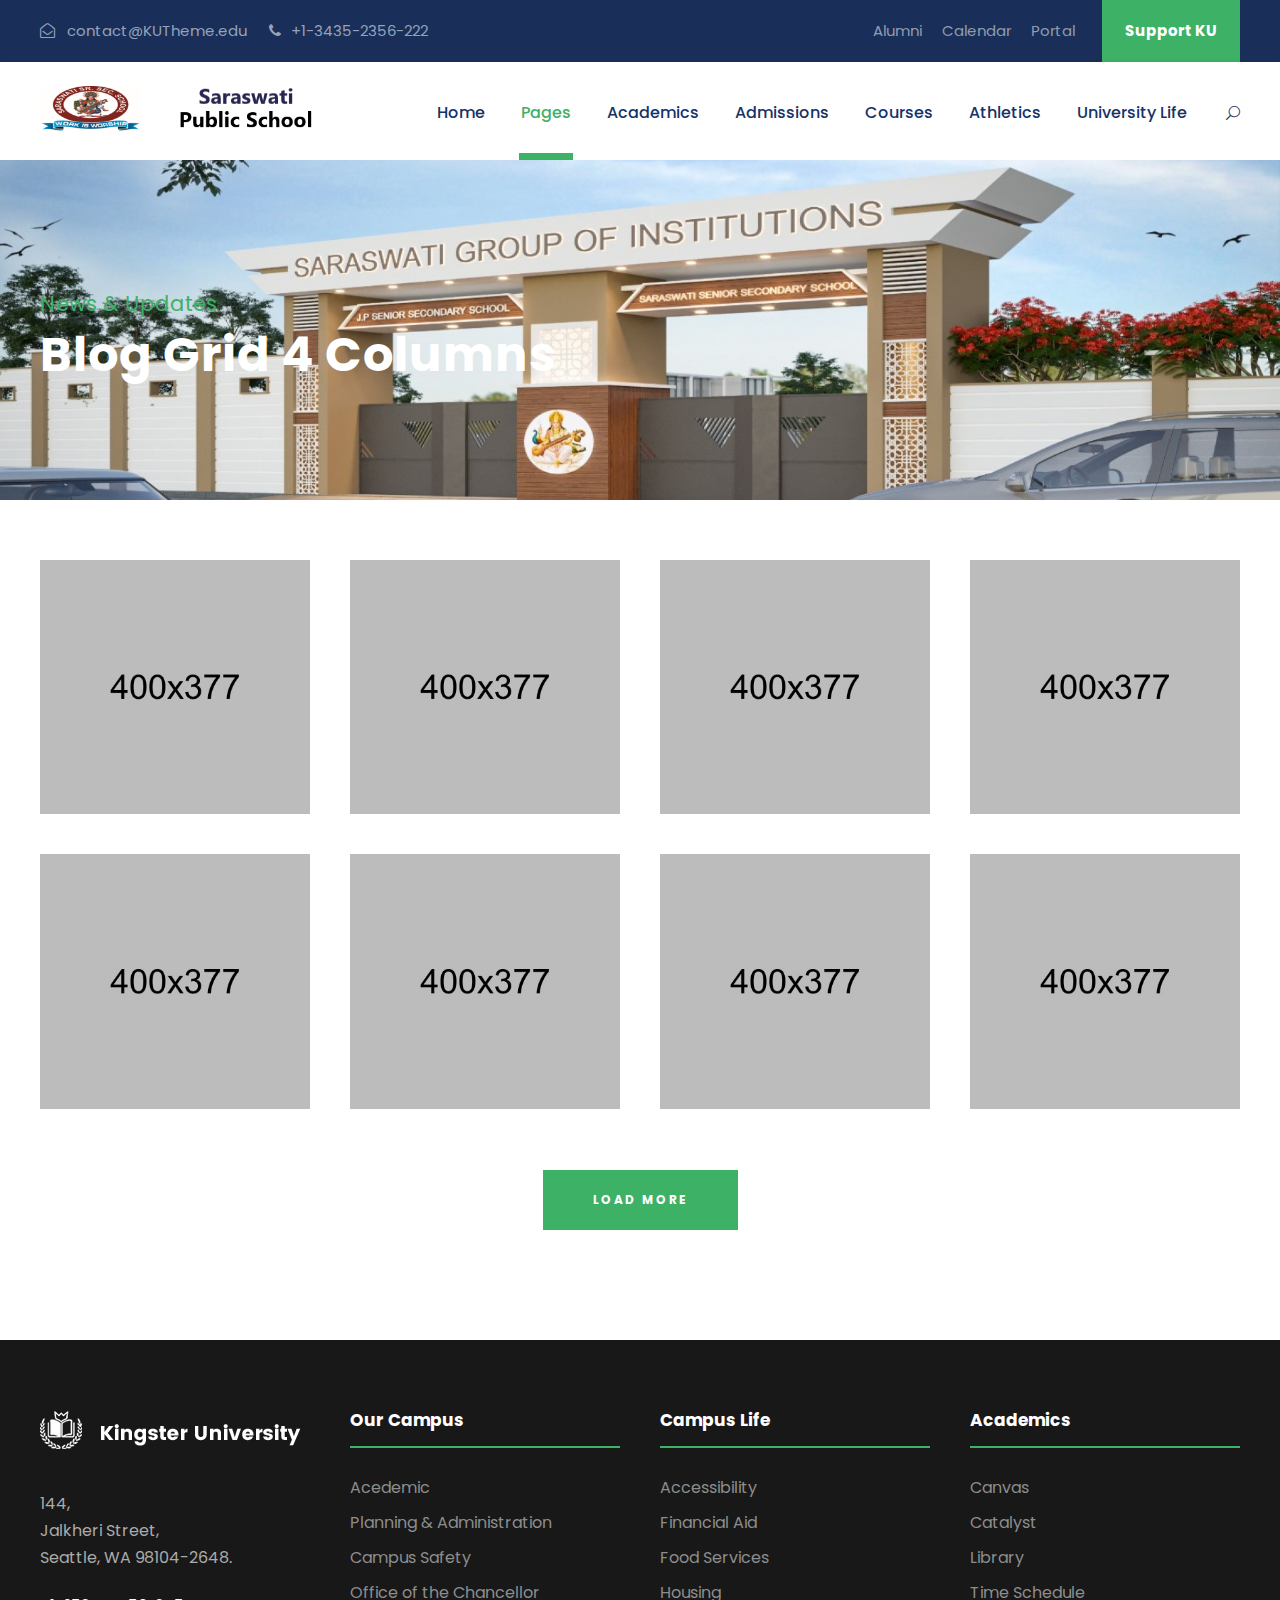
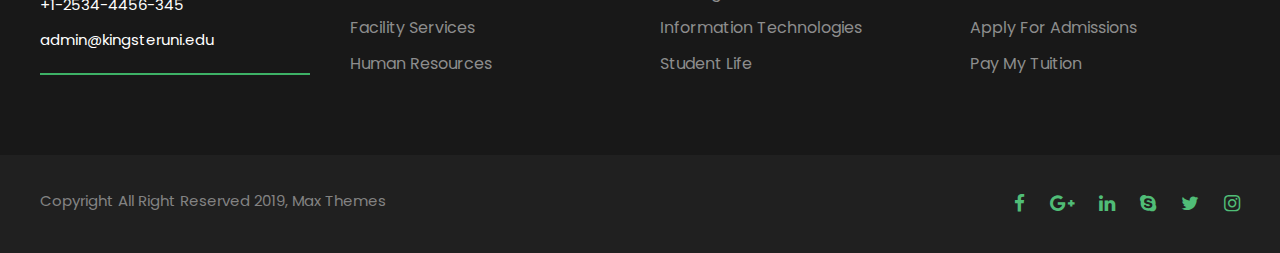
<file: blog-grid-4-columns.html>
<!DOCTYPE html>
<html lang="en-US" class="no-js">
<head>
    <meta charset="UTF-8">
    <meta name="viewport" content="width=device-width, initial-scale=1">

    <title>Kingster &#8211; School, College &amp; University HTML Template SHARED ON THEMELOCK.COM</title>

    <link rel='stylesheet' href='plugins/goodlayers-core/plugins/combine/style.css' type='text/css' media='all' />
    <link rel='stylesheet' href='plugins/goodlayers-core/include/css/page-builder.css' type='text/css' media='all' />
    <link rel='stylesheet' href='plugins/revslider/public/assets/css/settings.css' type='text/css' media='all' />
    <link rel='stylesheet' href='css/style-core.css' type='text/css' media='all' />
    <link rel='stylesheet' href='css/kingster-style-custom.css' type='text/css' media='all' />

    <link href="https://fonts.googleapis.com/css?family=Playfair+Display:700%2C400" rel="stylesheet" property="stylesheet" type="text/css" media="all">
    <link rel='stylesheet' href='https://fonts.googleapis.com/css?family=Poppins%3A100%2C100italic%2C200%2C200italic%2C300%2C300italic%2Cregular%2Citalic%2C500%2C500italic%2C600%2C600italic%2C700%2C700italic%2C800%2C800italic%2C900%2C900italic%7CABeeZee%3Aregular%2Citalic&amp;subset=latin%2Clatin-ext%2Cdevanagari&amp;ver=5.0.3' type='text/css' media='all' />

</head>

<body class="home page-template-default page page-id-2039 gdlr-core-body woocommerce-no-js tribe-no-js kingster-body kingster-body-front kingster-full  kingster-with-sticky-navigation  kingster-blockquote-style-1 gdlr-core-link-to-lightbox">
    <div class="kingster-mobile-header-wrap">
        <div class="kingster-mobile-header kingster-header-background kingster-style-slide kingster-sticky-mobile-navigation " id="kingster-mobile-header">
            <div class="kingster-mobile-header-container kingster-container clearfix">
                <div class="kingster-logo  kingster-item-pdlr">
                    <div class="kingster-logo-inner">
                        <a class="" href="index.html"><img src="images/logo.png" alt="" /></a>
                    </div>
                </div>
                <div class="kingster-mobile-menu-right">
                    <div class="kingster-main-menu-search" id="kingster-mobile-top-search"><i class="fa fa-search"></i></div>
                    <div class="kingster-top-search-wrap">
                        <div class="kingster-top-search-close"></div>
                        <div class="kingster-top-search-row">
                            <div class="kingster-top-search-cell">
                                <form role="search" method="get" class="search-form" action="#">
                                    <input type="text" class="search-field kingster-title-font" placeholder="Search..." value="" name="s">
                                    <div class="kingster-top-search-submit"><i class="fa fa-search"></i></div>
                                    <input type="submit" class="search-submit" value="Search">
                                    <div class="kingster-top-search-close"><i class="icon_close"></i></div>
                                </form>
                            </div>
                        </div>
                    </div>
                    <div class="kingster-mobile-menu"><a class="kingster-mm-menu-button kingster-mobile-menu-button kingster-mobile-button-hamburger" href="#kingster-mobile-menu"><span></span></a>
                        <div class="kingster-mm-menu-wrap kingster-navigation-font" id="kingster-mobile-menu" data-slide="right">
                            <ul id="menu-main-navigation" class="m-menu">
                                <li class="menu-item menu-item-home current-menu-item menu-item-has-children"><a href="index.html">Home</a>
                                    <ul class="sub-menu">
                                        <li class="menu-item menu-item-home"><a href="index.html">Homepage 1</a></li>
                                        <li class="menu-item"><a href="homepage-2.html">Homepage 2</a></li>
                                    </ul>
                                </li>
                                <li class="menu-item menu-item-has-children"><a href="#">Pages</a>
                                    <ul class="sub-menu">
                                        <li class="menu-item"><a href="about-us.html">About KU</a></li>
                                        <li class="menu-item menu-item-has-children"><a href="blog-full-right-sidebar-with-frame.html">Blog</a>
                                            <ul class="sub-menu">
                                                <li class="menu-item menu-item-has-children"><a href="blog-full-right-sidebar-with-frame.html">Blog Full</a>
                                                    <ul class="sub-menu">
                                                        <li class="menu-item"><a href="blog-full-right-sidebar-with-frame.html">Blog Full Right Sidebar With Frame</a></li>
                                                        <li class="menu-item"><a href="blog-full-left-sidebar-with-frame.html">Blog Full Left Sidebar With Frame</a></li>
                                                        <li class="menu-item"><a href="blog-full-both-sidebar-with-frame.html">Blog Full Both Sidebar With Frame</a></li>
                                                        <li class="menu-item"><a href="blog-full-right-sidebar.html">Blog Full Right Sidebar</a></li>
                                                        <li class="menu-item"><a href="blog-full-left-sidebar.html">Blog Full Left Sidebar</a></li>
                                                        <li class="menu-item"><a href="blog-full-both-sidebar.html">Blog Full Both Sidebar</a></li>
                                                    </ul>
                                                </li>
                                                <li class="menu-item menu-item-has-children"><a href="blog-grid-3-columns-no-space.html">Blog Grid</a>
                                                    <ul class="sub-menu">
                                                        <li class="menu-item"><a href="blog-grid-2-columns.html">Blog Grid 2 Columns</a></li>
                                                        <li class="menu-item"><a href="blog-grid-3-columns.html">Blog Grid 3 Columns</a></li>
                                                        <li class="menu-item"><a href="blog-grid-4-columns.html">Blog Grid 4 Columns</a></li>
                                                        <li class="menu-item"><a href="blog-grid-2-columns-no-space.html">Blog Grid 2 Columns No Space</a></li>
                                                        <li class="menu-item"><a href="blog-grid-3-columns-no-space.html">Blog Grid 3 Columns No Space</a></li>
                                                        <li class="menu-item"><a href="blog-grid-4-columns-no-space.html">Blog Grid 4 Columns No Space</a></li>
                                                    </ul>
                                                </li>

                                                <li class="menu-item"><a href="standard-post-type.html">Single Post</a></li>
                                            </ul>
                                        </li>
                                        <li class="menu-item menu-item-has-children"><a href="#">Contact</a>
                                            <ul class="sub-menu">
                                                <li class="menu-item"><a href="contact.html">Contact</a></li>
                                                <li class="menu-item"><a href="contact-2.html">Contact 2</a></li>
                                                <li class="menu-item"><a href="contact-3.html">Contact 3</a></li>
                                            </ul>
                                        </li>
                                        <li class="menu-item menu-item-has-children"><a href="portfolio-3-columns.html">Portfolio</a>
                                            <ul class="sub-menu">
                                                <li class="menu-item menu-item-has-children"><a>Portfolio Grid</a>
                                                    <ul class="sub-menu">
                                                        <li class="menu-item"><a href="portfolio-2-columns.html">Portfolio 2 Columns</a></li>
                                                        <li class="menu-item"><a href="portfolio-3-columns.html">Portfolio 3 Columns</a></li>
                                                        <li class="menu-item"><a href="portfolio-4-columns.html">Portfolio 4 Columns</a></li>
                                                        <li class="menu-item"><a href="portfolio-5-columns.html">Portfolio 5 Columns</a></li>
                                                        <li class="menu-item"><a href="portfolio-2-columns-with-frame.html">Portfolio 2 Columns With Frame</a></li>
                                                        <li class="menu-item"><a href="portfolio-3-columns-with-frame.html">Portfolio 3 Columns With Frame</a></li>
                                                        <li class="menu-item"><a href="portfolio-4-columns-with-frame.html">Portfolio 4 Columns With Frame</a></li>
                                                        <li class="menu-item"><a href="portfolio-2-columns-no-space.html">Portfolio 2 Columns No Space</a></li>
                                                        <li class="menu-item"><a href="portfolio-3-columns-no-space.html">Portfolio 3 Columns No Space</a></li>
                                                        <li class="menu-item"><a href="portfolio-4-columns-no-space.html">Portfolio 4 Columns No Space</a></li>
                                                        <li class="menu-item"><a href="portfolio-5-columns-no-space.html">Portfolio 5 Columns No Space</a></li>
                                                    </ul>
                                                </li>
                                                <li class="menu-item menu-item-has-children"><a>Portfolio Masonry</a>
                                                    <ul class="sub-menu">
                                                        <li class="menu-item"><a href="portfolio-masonry-4-columns.html">Masonry 4 Columns</a></li>
                                                        <li class="menu-item"><a href="portfolio-masonry-3-columns.html">Masonry 3 Columns</a></li>
                                                        <li class="menu-item"><a href="portfolio-masonry-2-columns.html">Masonry 2 Columns</a></li>
                                                        <li class="menu-item"><a href="portfolio-masonry-4-columns-no-space.html">Masonry 4 Columns No Space</a></li>
                                                        <li class="menu-item"><a href="portfolio-masonry-3-columns-no-space.html">Masonry 3 Columns No Space</a></li>
                                                        <li class="menu-item"><a href="portfolio-masonry-2-columns-no-space.html">Masonry 2 Columns No Space</a></li>
                                                    </ul>
                                                </li>

                                                <li class="menu-item menu-item-has-children"><a class="sf-with-ul-pre" href="singleportfolio.html">Single Portfolio</a></li>
                                            </ul>
                                        </li>
                                        <li class="menu-item"><a href="gallery.html">Gallery</a></li>
                                        <li class="menu-item"><a href="price-table.html">Price Table</a></li>
                                        <li class="menu-item"><a href="maintenance.html">Maintenance</a></li>
                                        <li class="menu-item"><a href="coming-soon.html">Coming Soon</a></li>
                                        <li class="menu-item"><a href="404.html">404 Page</a></li>
                                    </ul>
                                </li>
                                <li class="menu-item menu-item-has-children"><a href="bachelor-of-science-in-business-administration.html">Academics</a>
                                    <ul class="sub-menu">
                                        <li class="menu-item menu-item-has-children"><a>Undergraduate</a>
                                            <ul class="sub-menu">
                                                <li class="menu-item"><a href="bachelor-of-science-in-business-administration.html">Business Administration</a></li>
                                                <li class="menu-item"><a href="school-of-law.html">School Of Law</a></li>
                                                <li class="menu-item"><a href="engineering.html">Engineering</a></li>
                                                <li class="menu-item"><a href="medicine.html">Medicine</a></li>
                                                <li class="menu-item"><a href="art-science.html">Art &#038; Science</a></li>
                                            </ul>
                                        </li>
                                        <li class="menu-item menu-item-has-children"><a href="#">Graduate Program</a>
                                            <ul class="sub-menu">
                                                <li class="menu-item"><a href="hospitality-management.html">Hospitality Management</a></li>
                                                <li class="menu-item"><a href="physics.html">Physics</a></li>
                                                <li class="menu-item"><a href="#">Chemistry</a></li>
                                                <li class="menu-item"><a href="#">Music</a></li>
                                                <li class="menu-item"><a href="#">Computer Science</a></li>
                                            </ul>
                                        </li>
                                        <li class="menu-item menu-item-has-children"><a href="#">Resources</a>
                                            <ul class="sub-menu">
                                                <li class="menu-item"><a href="bachelor-of-science-in-business-administration.html">Department Page</a></li>
                                                <li class="menu-item"><a href="finance.html">Major Page</a></li>
                                                <li class="menu-item"><a href="finance-faculty.html">Faculty Page</a></li>
                                                <li class="menu-item"><a href="john-hagensy-phd.html">Single Instructor</a></li>
                                                <li class="menu-item"><a href="introduction-to-financial-accounting.html">Single Course</a></li>
                                            </ul>
                                        </li>
                                        <li class="menu-item"><a href="#">Logo</a></li>
                                    </ul>
                                </li>
                                <li class="menu-item menu-item-has-children"><a href="apply-to-kingster.html">Admissions</a>
                                    <ul class="sub-menu">
                                        <li class="menu-item"><a href="apply-to-kingster.html">Apply To Kingster</a></li>
                                        <li class="menu-item"><a href="campus-tour.html">Campus Tour</a></li>
                                        <li class="menu-item"><a href="scholarships.html">Scholarships</a></li>
                                        <li class="menu-item"><a href="athletics.html">Athletics</a></li>
                                        <li class="menu-item"><a href="give-to-kingster.html">Give To Kingster</a></li>
                                        <li class="menu-item"><a href="alumni.html">Alumni</a></li>
                                        <li class="menu-item"><a href="event-calendar.html">Event Calendar</a></li>
                                    </ul>
                                </li>
                                <li class="menu-item menu-item-has-children"><a href="#">Courses</a>
                                    <ul class="sub-menu">
                                        <li class="menu-item"><a href="course-list-1.html">Course List 1</a></li>
                                        <li class="menu-item"><a href="course-list-2.html">Course List 2</a></li>
                                    </ul>
                                </li>
                                <li class="menu-item"><a href="athletics.html">Athletics</a></li>
                                <li class="menu-item"><a href="university-life.html">University Life</a></li>
                            </ul>
                        </div>
                    </div>
                </div>
            </div>
        </div>
    </div>
    <div class="kingster-body-outer-wrapper ">
        <div class="kingster-body-wrapper clearfix  kingster-with-frame">
            <div class="kingster-top-bar">
                <div class="kingster-top-bar-background"></div>
                <div class="kingster-top-bar-container kingster-container ">
                    <div class="kingster-top-bar-container-inner clearfix">
                        <div class="kingster-top-bar-left kingster-item-pdlr"><i class="fa fa-envelope-open-o" style="font-size: 15px ;color: #96a2b8 ;margin-right: 8px ;"></i> contact@KUTheme.edu <i class="fa fa-phone" style="font-size: 15px ;color: #96a2b8 ;margin-left: 18px ;margin-right: 6px ;"></i> +1-3435-2356-222</div>
                        <div class="kingster-top-bar-right kingster-item-pdlr">
                            <ul id="kingster-top-bar-menu" class="sf-menu kingster-top-bar-menu kingster-top-bar-right-menu">
                                <li class="menu-item kingster-normal-menu"><a href="#">Alumni</a></li>
                                <li class="menu-item kingster-normal-menu"><a href="#">Calendar</a></li>
                                <li class="menu-item kingster-normal-menu"><a href="#">Portal</a></li>
                            </ul>
                            <div class="kingster-top-bar-right-social"></div><a class="kingster-top-bar-right-button" href="#" target="_blank">Support KU</a></div>
                    </div>
                </div>
            </div>
            <header class="kingster-header-wrap kingster-header-style-plain  kingster-style-menu-right kingster-sticky-navigation kingster-style-fixed" data-navigation-offset="75px">
                <div class="kingster-header-background"></div>
                <div class="kingster-header-container  kingster-container">
                    <div class="kingster-header-container-inner clearfix">
                        <div class="kingster-logo  kingster-item-pdlr">
                            <div class="kingster-logo-inner">
                                <a class="" href="index.html"><img src="images/logo.png" alt="" /></a>
                            </div>
                        </div>
                        <div class="kingster-navigation kingster-item-pdlr clearfix ">
                            <div class="kingster-main-menu" id="kingster-main-menu">
                                <ul id="menu-main-navigation-1" class="sf-menu">
                                    <li class="menu-item menu-item-home menu-item-has-children kingster-normal-menu"><a href="index.html" class="sf-with-ul-pre">Home</a>
                                        <ul class="sub-menu">
                                            <li class="menu-item menu-item-home" data-size="60"><a href="index.html">Homepage 1</a></li>
                                            <li class="menu-item" data-size="60"><a href="homepage-2.html">Homepage 2</a></li>
                                        </ul>
                                    </li>
                                    <li class="menu-item  current-menu-item  menu-item-has-children kingster-normal-menu"><a href="#" class="sf-with-ul-pre">Pages</a>
                                        <ul class="sub-menu">
                                            <li class="menu-item" data-size="60"><a href="about-us.html">About KU</a></li>
                                            <li class="menu-item menu-item-has-children" data-size="60"><a href="blog-full-right-sidebar-with-frame.html" class="sf-with-ul-pre">Blog</a>
                                                <ul class="sub-menu">
                                                    <li class="menu-item menu-item-has-children"><a href="blog-full-right-sidebar-with-frame.html" class="sf-with-ul-pre">Blog Full</a>
                                                        <ul class="sub-menu">
                                                            <li class="menu-item"><a href="blog-full-right-sidebar-with-frame.html">Blog Full Right Sidebar With Frame</a></li>
                                                            <li class="menu-item"><a href="blog-full-left-sidebar-with-frame.html">Blog Full Left Sidebar With Frame</a></li>
                                                            <li class="menu-item"><a href="blog-full-both-sidebar-with-frame.html">Blog Full Both Sidebar With Frame</a></li>
                                                            <li class="menu-item"><a href="blog-full-right-sidebar.html">Blog Full Right Sidebar</a></li>
                                                            <li class="menu-item"><a href="blog-full-left-sidebar.html">Blog Full Left Sidebar</a></li>
                                                            <li class="menu-item"><a href="blog-full-both-sidebar.html">Blog Full Both Sidebar</a></li>
                                                        </ul>
                                                    </li>
                                                    <li class="menu-item menu-item-has-children"><a href="blog-grid-3-columns-no-space.html" class="sf-with-ul-pre">Blog Grid</a>
                                                        <ul class="sub-menu">
                                                            <li class="menu-item"><a href="blog-grid-2-columns.html">Blog Grid 2 Columns</a></li>
                                                            <li class="menu-item"><a href="blog-grid-3-columns.html">Blog Grid 3 Columns</a></li>
                                                            <li class="menu-item"><a href="blog-grid-4-columns.html">Blog Grid 4 Columns</a></li>
                                                            <li class="menu-item"><a href="blog-grid-2-columns-no-space.html">Blog Grid 2 Columns No Space</a></li>
                                                            <li class="menu-item"><a href="blog-grid-3-columns-no-space.html">Blog Grid 3 Columns No Space</a></li>
                                                            <li class="menu-item"><a href="blog-grid-4-columns-no-space.html">Blog Grid 4 Columns No Space</a></li>
                                                        </ul>
                                                    </li>

                                                    <li class="menu-item"><a href="standard-post-type.html">Single Post</a></li>
                                                </ul>
                                            </li>
                                            <li class="menu-item menu-item-has-children" data-size="60"><a href="#" class="sf-with-ul-pre">Contact</a>
                                                <ul class="sub-menu">
                                                    <li class="menu-item"><a href="contact.html">Contact</a></li>
                                                    <li class="menu-item"><a href="contact-2.html">Contact 2</a></li>
                                                    <li class="menu-item"><a href="contact-3.html">Contact 3</a></li>
                                                </ul>
                                            </li>
                                            <li class="menu-item menu-item-has-children" data-size="60"><a href="portfolio-3-columns.html" class="sf-with-ul-pre">Portfolio</a>
                                                <ul class="sub-menu">
                                                    <li class="menu-item menu-item-has-children"><a class="sf-with-ul-pre">Portfolio Grid</a>
                                                        <ul class="sub-menu">
                                                            <li class="menu-item"><a href="portfolio-2-columns.html">Portfolio 2 Columns</a></li>
                                                            <li class="menu-item"><a href="portfolio-3-columns.html">Portfolio 3 Columns</a></li>
                                                            <li class="menu-item"><a href="portfolio-4-columns.html">Portfolio 4 Columns</a></li>
                                                            <li class="menu-item"><a href="portfolio-5-columns.html">Portfolio 5 Columns</a></li>
                                                            <li class="menu-item"><a href="portfolio-2-columns-with-frame.html">Portfolio 2 Columns With Frame</a></li>
                                                            <li class="menu-item"><a href="portfolio-3-columns-with-frame.html">Portfolio 3 Columns With Frame</a></li>
                                                            <li class="menu-item"><a href="portfolio-4-columns-with-frame.html">Portfolio 4 Columns With Frame</a></li>
                                                            <li class="menu-item"><a href="portfolio-2-columns-no-space.html">Portfolio 2 Columns No Space</a></li>
                                                            <li class="menu-item"><a href="portfolio-3-columns-no-space.html">Portfolio 3 Columns No Space</a></li>
                                                            <li class="menu-item"><a href="portfolio-4-columns-no-space.html">Portfolio 4 Columns No Space</a></li>
                                                            <li class="menu-item"><a href="portfolio-5-columns-no-space.html">Portfolio 5 Columns No Space</a></li>
                                                        </ul>
                                                    </li>
                                                    <li class="menu-item menu-item-has-children"><a class="sf-with-ul-pre">Portfolio Masonry</a>
                                                        <ul class="sub-menu">
                                                            <li class="menu-item"><a href="portfolio-masonry-4-columns.html">Masonry 4 Columns</a></li>
                                                            <li class="menu-item"><a href="portfolio-masonry-3-columns.html">Masonry 3 Columns</a></li>
                                                            <li class="menu-item"><a href="portfolio-masonry-2-columns.html">Masonry 2 Columns</a></li>
                                                            <li class="menu-item"><a href="portfolio-masonry-4-columns-no-space.html">Masonry 4 Columns No Space</a></li>
                                                            <li class="menu-item"><a href="portfolio-masonry-3-columns-no-space.html">Masonry 3 Columns No Space</a></li>
                                                            <li class="menu-item"><a href="portfolio-masonry-2-columns-no-space.html">Masonry 2 Columns No Space</a></li>
                                                        </ul>
                                                    </li>

                                                 <li class="menu-item menu-item-has-children"><a class="sf-with-ul-pre" href="singleportfolio.html">Single Portfolio</a></li>
                                                </ul>
                                            </li>
                                            <li class="menu-item" data-size="60"><a href="gallery.html">Gallery</a></li>
                                            <li class="menu-item" data-size="60"><a href="price-table.html">Price Table</a></li>
                                            <li class="menu-item" data-size="60"><a href="maintenance.html">Maintenance</a></li>
                                            <li class="menu-item" data-size="60"><a href="coming-soon.html">Coming Soon</a></li>
                                            <li class="menu-item" data-size="60"><a href="404.html">404 Page</a></li>
                                        </ul>
                                    </li>
                                    <li class="menu-item menu-item-has-children kingster-mega-menu"><a href="bachelor-of-science-in-business-administration.html" class="sf-with-ul-pre">Academics</a>
                                        <div class="sf-mega sf-mega-full megaimg">
                                            <ul class="sub-menu">
                                                <li class="menu-item menu-item-has-children" data-size="15"><a class="sf-with-ul-pre">Undergraduate</a>
                                                    <ul class="sub-menu">
                                                        <li class="menu-item"><a href="bachelor-of-science-in-business-administration.html">Business Administration</a></li>
                                                        <li class="menu-item"><a href="school-of-law.html">School Of Law</a></li>
                                                        <li class="menu-item"><a href="engineering.html">Engineering</a></li>
                                                        <li class="menu-item"><a href="medicine.html">Medicine</a></li>
                                                        <li class="menu-item"><a href="art-science.html">Art &#038; Science</a></li>
                                                    </ul>
                                                </li>
                                                <li class="menu-item menu-item-has-children" data-size="15"><a href="#" class="sf-with-ul-pre">Graduate Program</a>
                                                    <ul class="sub-menu">
                                                        <li class="menu-item"><a href="hospitality-management.html">Hospitality Management</a></li>
                                                        <li class="menu-item"><a href="physics.html">Physics</a></li>
                                                        <li class="menu-item"><a href="#">Chemistry</a></li>
                                                        <li class="menu-item"><a href="#">Music</a></li>
                                                        <li class="menu-item"><a href="#">Computer Science</a></li>
                                                    </ul>
                                                </li>
                                                <li class="menu-item menu-item-has-children" data-size="15"><a href="#" class="sf-with-ul-pre">Resources</a>
                                                    <ul class="sub-menu">
                                                        <li class="menu-item"><a href="bachelor-of-science-in-business-administration.html">Department Page</a></li>
                                                        <li class="menu-item"><a href="finance.html">Major Page</a></li>
                                                        <li class="menu-item"><a href="finance-faculty.html">Faculty Page</a></li>
                                                        <li class="menu-item"><a href="john-hagensy-phd.html">Single Instructor</a></li>
                                                        <li class="menu-item"><a href="introduction-to-financial-accounting.html">Single Course</a></li>
                                                    </ul>
                                                </li>
                                                <li class="menu-item" data-size="15">
                                                    <div class="kingster-mega-menu-section-content"><img src="upload/mega-menu-logo.png" style="margin-bottom: 13px;" alt="" /> <span style="font-size: 14px; font-weight: 500;">Academic offerings include 95 majors, 86 minors, and more than 100 in-major specializations</span></div>
                                                </li>
                                            </ul>
                                        </div>
                                    </li>
                                    <li class="menu-item menu-item-has-children kingster-normal-menu"><a href="apply-to-kingster.html" class="sf-with-ul-pre">Admissions</a>
                                        <ul class="sub-menu">
                                            <li class="menu-item" data-size="60"><a href="apply-to-kingster.html">Apply To Kingster</a></li>
                                            <li class="menu-item" data-size="60"><a href="campus-tour.html">Campus Tour</a></li>
                                            <li class="menu-item" data-size="60"><a href="scholarships.html">Scholarships</a></li>
                                            <li class="menu-item" data-size="60"><a href="athletics.html">Athletics</a></li>
                                            <li class="menu-item" data-size="60"><a href="give-to-kingster.html">Give To Kingster</a></li>
                                            <li class="menu-item" data-size="60"><a href="alumni.html">Alumni</a></li>
                                            <li class="menu-item" data-size="60"><a href="event-calendar.html">Event Calendar</a></li>
                                        </ul>
                                    </li>
                                    <li class="menu-item menu-item-has-children kingster-normal-menu"><a href="#" class="sf-with-ul-pre">Courses</a>
                                        <ul class="sub-menu">
                                            <li class="menu-item" data-size="60"><a href="course-list-1.html">Course List 1</a></li>
                                            <li class="menu-item" data-size="60"><a href="course-list-2.html">Course List 2</a></li>
                                        </ul>
                                    </li>
                                    <li class="menu-item kingster-normal-menu"><a href="athletics.html">Athletics</a></li>
                                    <li class="menu-item kingster-normal-menu"><a href="university-life.html">University Life</a></li>
                                </ul>
                                <div class="kingster-navigation-slide-bar" id="kingster-navigation-slide-bar"></div>
                            </div>
                            <div class="kingster-main-menu-right-wrap clearfix ">
                                <div class="kingster-main-menu-search" id="kingster-top-search"><i class="icon_search"></i></div>
                                <div class="kingster-top-search-wrap">
                                    <div class="kingster-top-search-close"></div>
                                    <div class="kingster-top-search-row">
                                        <div class="kingster-top-search-cell">
                                            <form role="search" method="get" class="search-form" action="#">
                                                <input type="text" class="search-field kingster-title-font" placeholder="Search..." value="" name="s">
                                                <div class="kingster-top-search-submit"><i class="fa fa-search"></i></div>
                                                <input type="submit" class="search-submit" value="Search">
                                                <div class="kingster-top-search-close"><i class="icon_close"></i></div>
                                            </form>
                                        </div>
                                    </div>
                                </div>
                            </div>
                        </div>
                    </div>
                </div>
            </header>


            <div class="kingster-page-title-wrap  kingster-style-medium kingster-left-align">
                <div class="kingster-header-transparent-substitute"></div>
                <div class="kingster-page-title-overlay"></div>
                <div class="kingster-page-title-container kingster-container">
                    <div class="kingster-page-title-content kingster-item-pdlr">
                        <div class="kingster-page-caption">News & Updates</div>
                        <h1 class="kingster-page-title">Blog Grid 4 Columns</h1></div>
                </div>
            </div>
            <div class="kingster-page-wrapper" id="kingster-page-wrapper">
                <div class="gdlr-core-page-builder-body">
                    <div class="gdlr-core-pbf-section">
                        <div class="gdlr-core-pbf-section-container gdlr-core-container clearfix">
                            <div class="gdlr-core-pbf-element">
                                <div class="gdlr-core-blog-item gdlr-core-item-pdb clearfix  gdlr-core-style-blog-image" style="padding-bottom: 40px ;">
                                    <div class="gdlr-core-blog-item-holder gdlr-core-js-2 clearfix" data-layout="fitrows">
                                        <div class="gdlr-core-item-list  gdlr-core-item-pdlr gdlr-core-item-mgb gdlr-core-column-15">
                                            <div class="gdlr-core-blog-modern  gdlr-core-with-image gdlr-core-hover-overlay-content gdlr-core-opacity-on-hover gdlr-core-zoom-on-hover">
                                                <div class="gdlr-core-blog-modern-inner">
                                                    <div class="gdlr-core-blog-thumbnail gdlr-core-media-image"><img src="upload/shutterstock_135948689-400x377.jpg" width="700" height="660"  alt="" /></div>
                                                    <div class="gdlr-core-blog-modern-content  gdlr-core-center-align">
                                                        <h3 class="gdlr-core-blog-title gdlr-core-skin-title" style="font-size: 22px ;font-weight: 700 ;letter-spacing: 0px ;"><a href="#" >Professor Albert joint research on mobile money in Tanzania</a></h3>
                                                        <div class="gdlr-core-blog-info-wrapper gdlr-core-skin-divider"><span class="gdlr-core-blog-info gdlr-core-blog-info-font gdlr-core-skin-caption gdlr-core-blog-info-date"><a href="#">June 6, 2016</a></span><span class="gdlr-core-blog-info gdlr-core-blog-info-font gdlr-core-skin-caption gdlr-core-blog-info-author"><span class="gdlr-core-head" >By</span><a href="#" title="Posts by John Smith" rel="author">John Smith</a></span>
                                                        </div>
                                                    </div>
                                                </div>
                                            </div>
                                        </div>
                                        <div class="gdlr-core-item-list  gdlr-core-item-pdlr gdlr-core-item-mgb gdlr-core-column-15">
                                            <div class="gdlr-core-blog-modern  gdlr-core-with-image gdlr-core-hover-overlay-content gdlr-core-opacity-on-hover gdlr-core-zoom-on-hover">
                                                <div class="gdlr-core-blog-modern-inner">
                                                    <div class="gdlr-core-blog-thumbnail gdlr-core-media-image"><img src="upload/shutterstock_218235004-400x377.jpg" width="700" height="660"  alt="" /></div>
                                                    <div class="gdlr-core-blog-modern-content  gdlr-core-center-align">
                                                        <h3 class="gdlr-core-blog-title gdlr-core-skin-title" style="font-size: 22px ;font-weight: 700 ;letter-spacing: 0px ;"><a href="#" >A Global MBA for the next generation of business leaders</a></h3>
                                                        <div class="gdlr-core-blog-info-wrapper gdlr-core-skin-divider"><span class="gdlr-core-blog-info gdlr-core-blog-info-font gdlr-core-skin-caption gdlr-core-blog-info-date"><a href="#">June 6, 2016</a></span><span class="gdlr-core-blog-info gdlr-core-blog-info-font gdlr-core-skin-caption gdlr-core-blog-info-author"><span class="gdlr-core-head" >By</span><a href="#" title="Posts by John Smith" rel="author">John Smith</a></span>
                                                        </div>
                                                    </div>
                                                </div>
                                            </div>
                                        </div>
                                        <div class="gdlr-core-item-list  gdlr-core-item-pdlr gdlr-core-item-mgb gdlr-core-column-15">
                                            <div class="gdlr-core-blog-modern  gdlr-core-with-image gdlr-core-hover-overlay-content gdlr-core-opacity-on-hover gdlr-core-zoom-on-hover">
                                                <div class="gdlr-core-blog-modern-inner">
                                                    <div class="gdlr-core-blog-thumbnail gdlr-core-media-image"><img src="upload/shutterstock_481869205-400x377.jpg" width="700" height="660"  alt="" /></div>
                                                    <div class="gdlr-core-blog-modern-content  gdlr-core-center-align">
                                                        <h3 class="gdlr-core-blog-title gdlr-core-skin-title" style="font-size: 22px ;font-weight: 700 ;letter-spacing: 0px ;"><a href="#" >Professor Tom comments on voluntary recalls by snack brands</a></h3>
                                                        <div class="gdlr-core-blog-info-wrapper gdlr-core-skin-divider"><span class="gdlr-core-blog-info gdlr-core-blog-info-font gdlr-core-skin-caption gdlr-core-blog-info-date"><a href="#">June 6, 2016</a></span><span class="gdlr-core-blog-info gdlr-core-blog-info-font gdlr-core-skin-caption gdlr-core-blog-info-author"><span class="gdlr-core-head" >By</span><a href="#" title="Posts by John Smith" rel="author">John Smith</a></span>
                                                        </div>
                                                    </div>
                                                </div>
                                            </div>
                                        </div>
                                        <div class="gdlr-core-item-list  gdlr-core-item-pdlr gdlr-core-item-mgb gdlr-core-column-15">
                                            <div class="gdlr-core-blog-modern  gdlr-core-with-image gdlr-core-hover-overlay-content gdlr-core-opacity-on-hover gdlr-core-zoom-on-hover">
                                                <div class="gdlr-core-blog-modern-inner">
                                                    <div class="gdlr-core-blog-thumbnail gdlr-core-media-image"><img src="upload/shutterstock_361397258-400x377.jpg" width="700" height="660"  alt="" /></div>
                                                    <div class="gdlr-core-blog-modern-content  gdlr-core-center-align">
                                                        <h3 class="gdlr-core-blog-title gdlr-core-skin-title" style="font-size: 22px ;font-weight: 700 ;letter-spacing: 0px ;"><a href="#" >Professor Alexa is interviewed about Twitter&#8217;s valuation</a></h3>
                                                        <div class="gdlr-core-blog-info-wrapper gdlr-core-skin-divider"><span class="gdlr-core-blog-info gdlr-core-blog-info-font gdlr-core-skin-caption gdlr-core-blog-info-date"><a href="#">June 6, 2016</a></span><span class="gdlr-core-blog-info gdlr-core-blog-info-font gdlr-core-skin-caption gdlr-core-blog-info-author"><span class="gdlr-core-head" >By</span><a href="#" title="Posts by John Smith" rel="author">John Smith</a></span>
                                                        </div>
                                                    </div>
                                                </div>
                                            </div>
                                        </div>
                                        <div class="gdlr-core-item-list  gdlr-core-item-pdlr gdlr-core-item-mgb gdlr-core-column-15">
                                            <div class="gdlr-core-blog-modern  gdlr-core-with-image gdlr-core-hover-overlay-content gdlr-core-opacity-on-hover gdlr-core-zoom-on-hover">
                                                <div class="gdlr-core-blog-modern-inner">
                                                    <div class="gdlr-core-blog-thumbnail gdlr-core-media-image"><img src="upload/shutterstock_213333985-400x377.jpg" width="700" height="660"  alt="" /></div>
                                                    <div class="gdlr-core-blog-modern-content  gdlr-core-center-align">
                                                        <h3 class="gdlr-core-blog-title gdlr-core-skin-title" style="font-size: 22px ;font-weight: 700 ;letter-spacing: 0px ;"><a href="#" >Kingster Public Safety Survey open through Nov. 30</a></h3>
                                                        <div class="gdlr-core-blog-info-wrapper gdlr-core-skin-divider"><span class="gdlr-core-blog-info gdlr-core-blog-info-font gdlr-core-skin-caption gdlr-core-blog-info-date"><a href="#">June 6, 2016</a></span><span class="gdlr-core-blog-info gdlr-core-blog-info-font gdlr-core-skin-caption gdlr-core-blog-info-author"><span class="gdlr-core-head" >By</span><a href="#" title="Posts by John Smith" rel="author">John Smith</a></span>
                                                        </div>
                                                    </div>
                                                </div>
                                            </div>
                                        </div>
                                        <div class="gdlr-core-item-list  gdlr-core-item-pdlr gdlr-core-item-mgb gdlr-core-column-15">
                                            <div class="gdlr-core-blog-modern  gdlr-core-with-image gdlr-core-hover-overlay-content gdlr-core-opacity-on-hover gdlr-core-zoom-on-hover">
                                                <div class="gdlr-core-blog-modern-inner">
                                                    <div class="gdlr-core-blog-thumbnail gdlr-core-media-image"><img src="upload/shutterstock_787201486-400x377.jpg" width="700" height="660"  alt="" /></div>
                                                    <div class="gdlr-core-blog-modern-content  gdlr-core-center-align">
                                                        <h3 class="gdlr-core-blog-title gdlr-core-skin-title" style="font-size: 22px ;font-weight: 700 ;letter-spacing: 0px ;"><a href="#" >Professor Smith Johny explains Facebook&#8217;s monetization strategy</a></h3>
                                                        <div class="gdlr-core-blog-info-wrapper gdlr-core-skin-divider"><span class="gdlr-core-blog-info gdlr-core-blog-info-font gdlr-core-skin-caption gdlr-core-blog-info-date"><a href="#">June 6, 2016</a></span><span class="gdlr-core-blog-info gdlr-core-blog-info-font gdlr-core-skin-caption gdlr-core-blog-info-author"><span class="gdlr-core-head" >By</span><a href="#" title="Posts by John Smith" rel="author">John Smith</a></span>
                                                        </div>
                                                    </div>
                                                </div>
                                            </div>
                                        </div>
                                        <div class="gdlr-core-item-list  gdlr-core-item-pdlr gdlr-core-item-mgb gdlr-core-column-15">
                                            <div class="gdlr-core-blog-modern  gdlr-core-with-image gdlr-core-hover-overlay-content gdlr-core-opacity-on-hover gdlr-core-zoom-on-hover">
                                                <div class="gdlr-core-blog-modern-inner">
                                                    <div class="gdlr-core-blog-thumbnail gdlr-core-media-image"><img src="upload/shutterstock_213333985-400x377.jpg" width="700" height="660"  alt="" /></div>
                                                    <div class="gdlr-core-blog-modern-content  gdlr-core-center-align">
                                                        <h3 class="gdlr-core-blog-title gdlr-core-skin-title" style="font-size: 22px ;font-weight: 700 ;letter-spacing: 0px ;"><a href="#" >Kingster Public Safety Survey open through Nov. 30</a></h3>
                                                        <div class="gdlr-core-blog-info-wrapper gdlr-core-skin-divider"><span class="gdlr-core-blog-info gdlr-core-blog-info-font gdlr-core-skin-caption gdlr-core-blog-info-date"><a href="#">June 6, 2016</a></span><span class="gdlr-core-blog-info gdlr-core-blog-info-font gdlr-core-skin-caption gdlr-core-blog-info-author"><span class="gdlr-core-head" >By</span><a href="#" title="Posts by John Smith" rel="author">John Smith</a></span>
                                                        </div>
                                                    </div>
                                                </div>
                                            </div>
                                        </div>
                                        <div class="gdlr-core-item-list  gdlr-core-item-pdlr gdlr-core-item-mgb gdlr-core-column-15">
                                            <div class="gdlr-core-blog-modern  gdlr-core-with-image gdlr-core-hover-overlay-content gdlr-core-opacity-on-hover gdlr-core-zoom-on-hover">
                                                <div class="gdlr-core-blog-modern-inner">
                                                    <div class="gdlr-core-blog-thumbnail gdlr-core-media-image"><img src="upload/shutterstock_787201486-400x377.jpg" width="700" height="660"  alt="" /></div>
                                                    <div class="gdlr-core-blog-modern-content  gdlr-core-center-align">
                                                        <h3 class="gdlr-core-blog-title gdlr-core-skin-title" style="font-size: 22px ;font-weight: 700 ;letter-spacing: 0px ;"><a href="#" >Professor Smith Johny explains Facebook&#8217;s monetization strategy</a></h3>
                                                        <div class="gdlr-core-blog-info-wrapper gdlr-core-skin-divider"><span class="gdlr-core-blog-info gdlr-core-blog-info-font gdlr-core-skin-caption gdlr-core-blog-info-date"><a href="#">June 6, 2016</a></span><span class="gdlr-core-blog-info gdlr-core-blog-info-font gdlr-core-skin-caption gdlr-core-blog-info-author"><span class="gdlr-core-head" >By</span><a href="#" title="Posts by John Smith" rel="author">John Smith</a></span>
                                                        </div>
                                                    </div>
                                                </div>
                                            </div>
                                        </div>
                                    </div>
                                    <div class="gdlr-core-load-more-wrap gdlr-core-js gdlr-core-center-align gdlr-core-item-pdlr" data-ajax="gdlr_core_post_ajax" data-target="gdlr-core-blog-item-holder" data-target-action="append"><a href="#" class="gdlr-core-load-more gdlr-core-button-color" data-ajax-name="paged" data-ajax-value="2">Load More</a></div>
                                </div>
                            </div>
                        </div>
                    </div>
                </div>
            </div>

            <div class="em">
                <h4>Education Resources</h4>
                    <ul>
                        <li><a href="https://en.wikipedia.org/wiki/Education#">Wikipedia</a></li>
                        <li><a href="https://www.theidioms.com/#title">Theidioms.com</a></li>
                        <li><a href="https://www.britannica.com/topic/English-language#">English language</a></li>
                        <li><a href="https://twitter.com/shayari/#">Shayari</a></li>
                    </ul>
            </div>

            <footer>            
                <div class="kingster-footer-wrapper ">
                    <div class="kingster-footer-container kingster-container clearfix">
                        <div class="kingster-footer-column kingster-item-pdlr kingster-column-15">
                            <div id="text-2" class="widget widget_text kingster-widget">
                                <div class="textwidget">
                                    <p><img src="upload/footer-logo.png" alt="" />
                                        <br /> <span class="gdlr-core-space-shortcode" style="margin-top: 5px ;"></span>
                                        <br /> 144,
                                        <br /> Jalkheri Street,
                                        <br /> Seattle, WA 98104-2648.</p>
                                    <p><span style="font-size: 15px; color: #ffffff;">+1-2534-4456-345</span>
                                        <br /> <span class="gdlr-core-space-shortcode" style="margin-top: -20px ;"></span>
                                        <br /> <a style="font-size: 15px; color: #ffffff;" href="mailto:admin@kingsteruni.edu">admin@kingsteruni.edu</a></p>
                                    <div class="gdlr-core-divider-item gdlr-core-divider-item-normal gdlr-core-left-align">
                                        <div class="gdlr-core-divider-line gdlr-core-skin-divider" style="border-color: #3db166 ;border-bottom-width: 2px ;"></div>
                                    </div>
                                </div>
                            </div>
                        </div>
                        <div class="kingster-footer-column kingster-item-pdlr kingster-column-15">
                            <div id="gdlr-core-custom-menu-widget-2" class="widget widget_gdlr-core-custom-menu-widget kingster-widget">
                                <h3 class="kingster-widget-title">Our Campus</h3><span class="clear"></span>
                                <div class="menu-our-campus-container">
                                    <ul id="menu-our-campus" class="gdlr-core-custom-menu-widget gdlr-core-menu-style-plain">
                                        <li class="menu-item"><a href="#">Acedemic</a></li>
                                        <li class="menu-item"><a href="#">Planning &#038; Administration</a></li>
                                        <li class="menu-item"><a href="#">Campus Safety</a></li>
                                        <li class="menu-item"><a href="#">Office of the Chancellor</a></li>
                                        <li class="menu-item"><a href="#">Facility Services</a></li>
                                        <li class="menu-item"><a href="#">Human Resources</a></li>
                                    </ul>
                                </div>
                            </div>
                        </div>
                        <div class="kingster-footer-column kingster-item-pdlr kingster-column-15">
                            <div id="gdlr-core-custom-menu-widget-3" class="widget widget_gdlr-core-custom-menu-widget kingster-widget">
                                <h3 class="kingster-widget-title">Campus Life</h3><span class="clear"></span>
                                <div class="menu-campus-life-container">
                                    <ul id="menu-campus-life" class="gdlr-core-custom-menu-widget gdlr-core-menu-style-plain">
                                        <li class="menu-item"><a href="#">Accessibility</a></li>
                                        <li class="menu-item"><a href="#">Financial Aid</a></li>
                                        <li class="menu-item"><a href="#">Food Services</a></li>
                                        <li class="menu-item"><a href="#">Housing</a></li>
                                        <li class="menu-item"><a href="#">Information Technologies</a></li>
                                        <li class="menu-item"><a href="#">Student Life</a></li>
                                    </ul>
                                </div>
                            </div>
                        </div>
                        <div class="kingster-footer-column kingster-item-pdlr kingster-column-15">
                            <div id="gdlr-core-custom-menu-widget-4" class="widget widget_gdlr-core-custom-menu-widget kingster-widget">
                                <h3 class="kingster-widget-title">Academics</h3><span class="clear"></span>
                                <div class="menu-academics-container">
                                    <ul id="menu-academics" class="gdlr-core-custom-menu-widget gdlr-core-menu-style-plain">
                                        <li class="menu-item"><a href="#">Canvas</a></li>
                                        <li class="menu-item"><a href="#">Catalyst</a></li>
                                        <li class="menu-item"><a href="#">Library</a></li>
                                        <li class="menu-item"><a href="#">Time Schedule</a></li>
                                        <li class="menu-item"><a href="#">Apply For Admissions</a></li>
                                        <li class="menu-item"><a href="#">Pay My Tuition</a></li>
                                    </ul>
                                </div>
                            </div>
                        </div>
                    </div>
                </div>
                
				<div class="kingster-copyright-wrapper">
					<div class="kingster-copyright-container kingster-container clearfix">
						<div class="kingster-copyright-left kingster-item-pdlr">Copyright All Right Reserved 2019, Max Themes</div>
						<div class="kingster-copyright-right kingster-item-pdlr">
							<div class="gdlr-core-social-network-item gdlr-core-item-pdb  gdlr-core-none-align" style="padding-bottom: 0px ;">
								<a href="#" target="_blank" class="gdlr-core-social-network-icon" title="facebook">
									<i class="fa fa-facebook" ></i>
								</a>
								<a href="#" target="_blank" class="gdlr-core-social-network-icon" title="google-plus">
									<i class="fa fa-google-plus" ></i>
								</a>
								<a href="#" target="_blank" class="gdlr-core-social-network-icon" title="linkedin">
									<i class="fa fa-linkedin" ></i>
								</a>
								<a href="#" target="_blank" class="gdlr-core-social-network-icon" title="skype">
									<i class="fa fa-skype" ></i>
								</a>
								<a href="#" target="_blank" class="gdlr-core-social-network-icon" title="twitter">
									<i class="fa fa-twitter" ></i>
								</a>
								<a href="#" target="_blank" class="gdlr-core-social-network-icon" title="instagram">
									<i class="fa fa-instagram" ></i>
								</a>
							</div>
						</div>
					</div>
				</div>
            </footer>
        </div>
    </div>


	<script type='text/javascript' src='js/jquery/jquery.js'></script>
    <script type='text/javascript' src='js/jquery/jquery-migrate.min.js'></script>
    <script type='text/javascript' src='plugins/goodlayers-core/plugins/combine/script.js'></script>
    <script type='text/javascript'>
        var gdlr_core_pbf = {
            "admin": "",
            "video": {
                "width": "640",
                "height": "360"
            },
            "ajax_url": "#"
        };
    </script>
    <script type='text/javascript' src='plugins/goodlayers-core/include/js/page-builder.js'></script>
    <script type='text/javascript' src='js/jquery/ui/effect.min.js'></script>
    <script type='text/javascript'>
        var kingster_script_core = {
            "home_url": "index.html"
        };
    </script>
    <script type='text/javascript' src='js/plugins.min.js'></script>
</body>
</html>
</file>
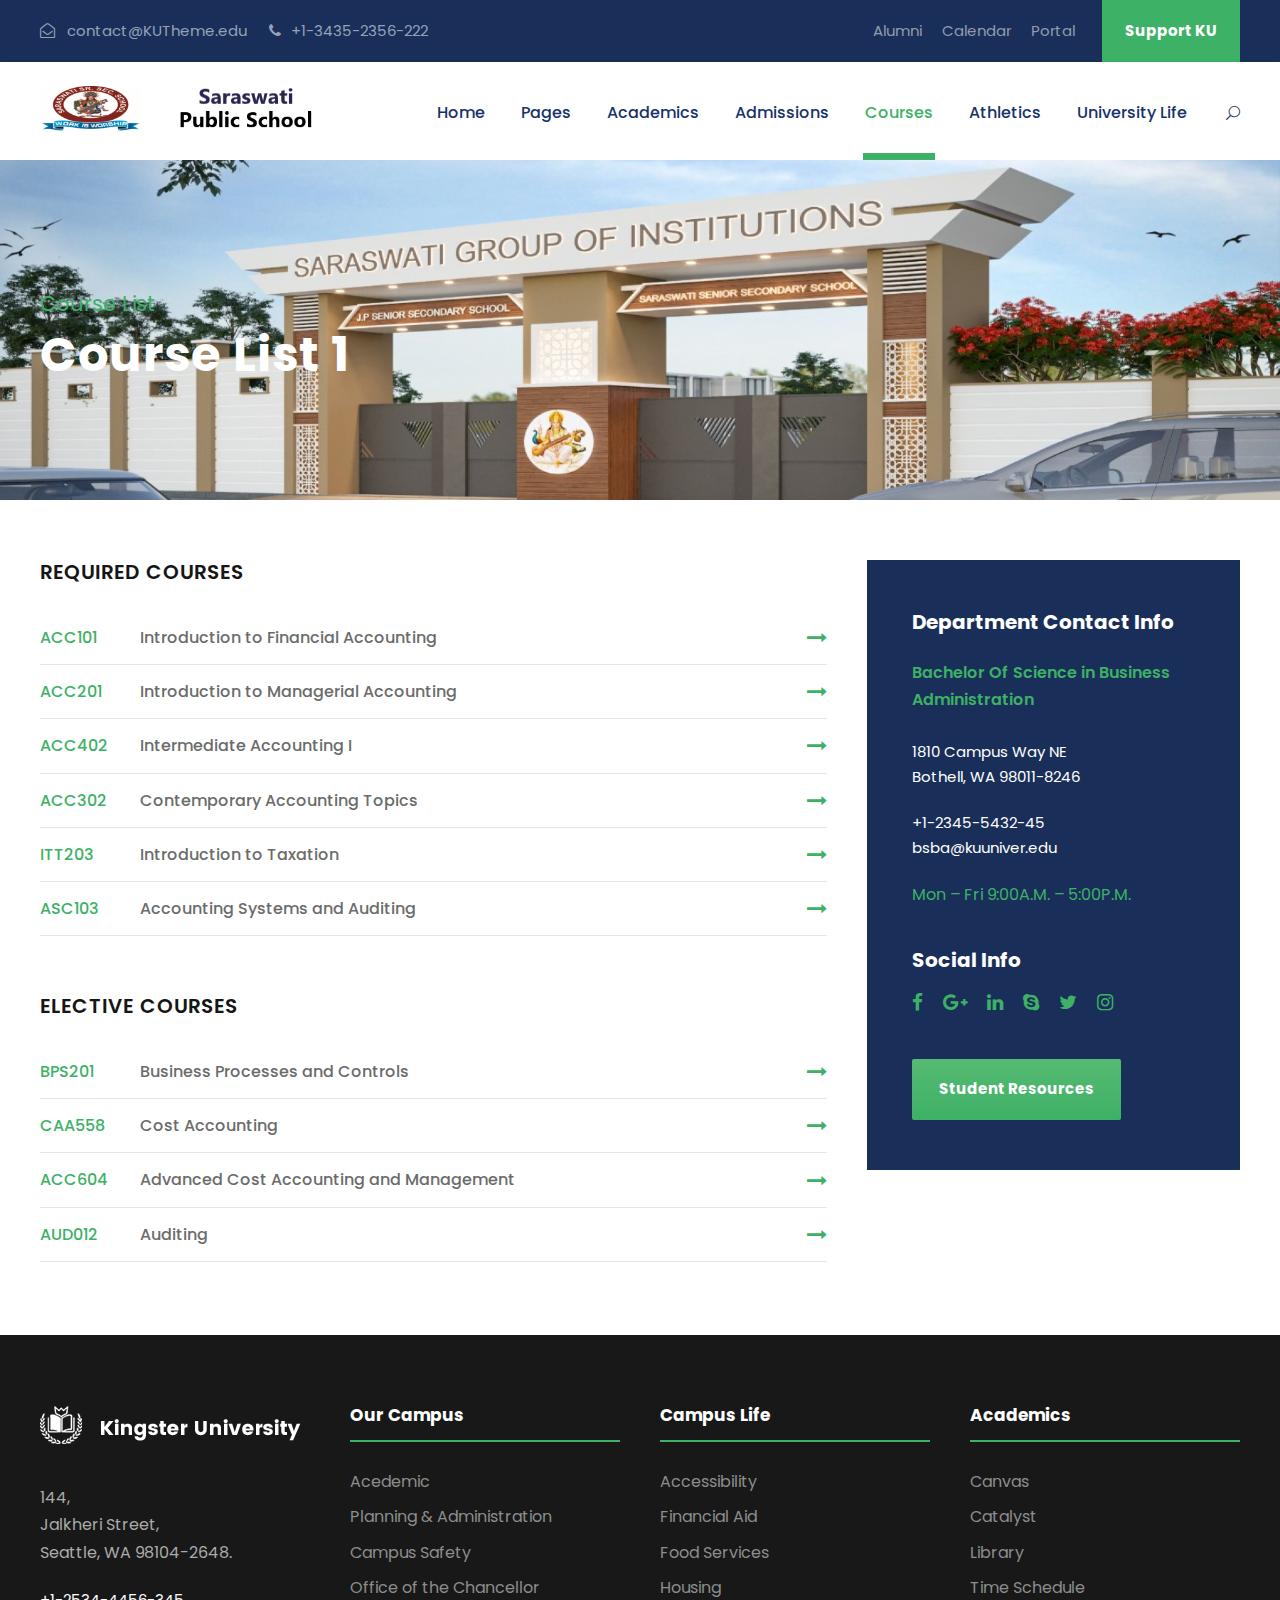
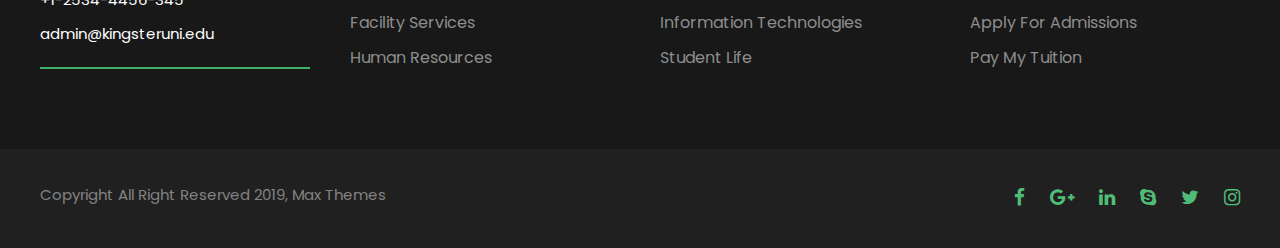
<file: course-list-1.html>
<!DOCTYPE html>
<html lang="en-US" class="no-js">
<head>
    <meta charset="UTF-8">
    <meta name="viewport" content="width=device-width, initial-scale=1">

    <title>Kingster &#8211; School, College &amp; University HTML Template SHARED ON THEMELOCK.COM</title>

    <link rel='stylesheet' href='plugins/goodlayers-core/plugins/combine/style.css' type='text/css' media='all' />
    <link rel='stylesheet' href='plugins/goodlayers-core/include/css/page-builder.css' type='text/css' media='all' />
    <link rel='stylesheet' href='plugins/revslider/public/assets/css/settings.css' type='text/css' media='all' />
    <link rel='stylesheet' href='css/style-core.css' type='text/css' media='all' />
    <link rel='stylesheet' href='css/kingster-style-custom.css' type='text/css' media='all' />

    <link href="https://fonts.googleapis.com/css?family=Playfair+Display:700%2C400" rel="stylesheet" property="stylesheet" type="text/css" media="all">
    <link rel='stylesheet' href='https://fonts.googleapis.com/css?family=Poppins%3A100%2C100italic%2C200%2C200italic%2C300%2C300italic%2Cregular%2Citalic%2C500%2C500italic%2C600%2C600italic%2C700%2C700italic%2C800%2C800italic%2C900%2C900italic%7CABeeZee%3Aregular%2Citalic&amp;subset=latin%2Clatin-ext%2Cdevanagari&amp;ver=5.0.3' type='text/css' media='all' />

</head>

<body class="home page-template-default page page-id-2039 gdlr-core-body woocommerce-no-js tribe-no-js kingster-body kingster-body-front kingster-full  kingster-with-sticky-navigation  kingster-blockquote-style-1 gdlr-core-link-to-lightbox">
    <div class="kingster-mobile-header-wrap">
        <div class="kingster-mobile-header kingster-header-background kingster-style-slide kingster-sticky-mobile-navigation " id="kingster-mobile-header">
            <div class="kingster-mobile-header-container kingster-container clearfix">
                <div class="kingster-logo  kingster-item-pdlr">
                    <div class="kingster-logo-inner">
                        <a class="" href="index.html"><img src="images/logo.png" alt="" /></a>
                    </div>
                </div>
                <div class="kingster-mobile-menu-right">
                    <div class="kingster-main-menu-search" id="kingster-mobile-top-search"><i class="fa fa-search"></i></div>
                    <div class="kingster-top-search-wrap">
                        <div class="kingster-top-search-close"></div>
                        <div class="kingster-top-search-row">
                            <div class="kingster-top-search-cell">
                                <form role="search" method="get" class="search-form" action="#">
                                    <input type="text" class="search-field kingster-title-font" placeholder="Search..." value="" name="s">
                                    <div class="kingster-top-search-submit"><i class="fa fa-search"></i></div>
                                    <input type="submit" class="search-submit" value="Search">
                                    <div class="kingster-top-search-close"><i class="icon_close"></i></div>
                                </form>
                            </div>
                        </div>
                    </div>
                    <div class="kingster-mobile-menu"><a class="kingster-mm-menu-button kingster-mobile-menu-button kingster-mobile-button-hamburger" href="#kingster-mobile-menu"><span></span></a>
                        <div class="kingster-mm-menu-wrap kingster-navigation-font" id="kingster-mobile-menu" data-slide="right">
                            <ul id="menu-main-navigation" class="m-menu">
                                <li class="menu-item menu-item-home current-menu-item menu-item-has-children"><a href="index.html">Home</a>
                                    <ul class="sub-menu">
                                        <li class="menu-item menu-item-home"><a href="index.html">Homepage 1</a></li>
                                        <li class="menu-item"><a href="homepage-2.html">Homepage 2</a></li>
                                    </ul>
                                </li>
                                <li class="menu-item menu-item-has-children"><a href="#">Pages</a>
                                    <ul class="sub-menu">
                                        <li class="menu-item"><a href="about-us.html">About KU</a></li>
                                        <li class="menu-item menu-item-has-children"><a href="blog-full-right-sidebar-with-frame.html">Blog</a>
                                            <ul class="sub-menu">
                                                <li class="menu-item menu-item-has-children"><a href="blog-full-right-sidebar-with-frame.html">Blog Full</a>
                                                    <ul class="sub-menu">
                                                        <li class="menu-item"><a href="blog-full-right-sidebar-with-frame.html">Blog Full Right Sidebar With Frame</a></li>
                                                        <li class="menu-item"><a href="blog-full-left-sidebar-with-frame.html">Blog Full Left Sidebar With Frame</a></li>
                                                        <li class="menu-item"><a href="blog-full-both-sidebar-with-frame.html">Blog Full Both Sidebar With Frame</a></li>
                                                        <li class="menu-item"><a href="blog-full-right-sidebar.html">Blog Full Right Sidebar</a></li>
                                                        <li class="menu-item"><a href="blog-full-left-sidebar.html">Blog Full Left Sidebar</a></li>
                                                        <li class="menu-item"><a href="blog-full-both-sidebar.html">Blog Full Both Sidebar</a></li>
                                                    </ul>
                                                </li>
                                                <li class="menu-item menu-item-has-children"><a href="blog-grid-3-columns-no-space.html">Blog Grid</a>
                                                    <ul class="sub-menu">
                                                        <li class="menu-item"><a href="blog-grid-2-columns.html">Blog Grid 2 Columns</a></li>
                                                        <li class="menu-item"><a href="blog-grid-3-columns.html">Blog Grid 3 Columns</a></li>
                                                        <li class="menu-item"><a href="blog-grid-4-columns.html">Blog Grid 4 Columns</a></li>
                                                        <li class="menu-item"><a href="blog-grid-2-columns-no-space.html">Blog Grid 2 Columns No Space</a></li>
                                                        <li class="menu-item"><a href="blog-grid-3-columns-no-space.html">Blog Grid 3 Columns No Space</a></li>
                                                        <li class="menu-item"><a href="blog-grid-4-columns-no-space.html">Blog Grid 4 Columns No Space</a></li>
                                                    </ul>
                                                </li>

                                                <li class="menu-item"><a href="standard-post-type.html">Single Post</a></li>
                                            </ul>
                                        </li>
                                        <li class="menu-item menu-item-has-children"><a href="#">Contact</a>
                                            <ul class="sub-menu">
                                                <li class="menu-item"><a href="contact.html">Contact</a></li>
                                                <li class="menu-item"><a href="contact-2.html">Contact 2</a></li>
                                                <li class="menu-item"><a href="contact-3.html">Contact 3</a></li>
                                            </ul>
                                        </li>
                                        <li class="menu-item menu-item-has-children"><a href="portfolio-3-columns.html">Portfolio</a>
                                            <ul class="sub-menu">
                                                <li class="menu-item menu-item-has-children"><a>Portfolio Grid</a>
                                                    <ul class="sub-menu">
                                                        <li class="menu-item"><a href="portfolio-2-columns.html">Portfolio 2 Columns</a></li>
                                                        <li class="menu-item"><a href="portfolio-3-columns.html">Portfolio 3 Columns</a></li>
                                                        <li class="menu-item"><a href="portfolio-4-columns.html">Portfolio 4 Columns</a></li>
                                                        <li class="menu-item"><a href="portfolio-5-columns.html">Portfolio 5 Columns</a></li>
                                                        <li class="menu-item"><a href="portfolio-2-columns-with-frame.html">Portfolio 2 Columns With Frame</a></li>
                                                        <li class="menu-item"><a href="portfolio-3-columns-with-frame.html">Portfolio 3 Columns With Frame</a></li>
                                                        <li class="menu-item"><a href="portfolio-4-columns-with-frame.html">Portfolio 4 Columns With Frame</a></li>
                                                        <li class="menu-item"><a href="portfolio-2-columns-no-space.html">Portfolio 2 Columns No Space</a></li>
                                                        <li class="menu-item"><a href="portfolio-3-columns-no-space.html">Portfolio 3 Columns No Space</a></li>
                                                        <li class="menu-item"><a href="portfolio-4-columns-no-space.html">Portfolio 4 Columns No Space</a></li>
                                                        <li class="menu-item"><a href="portfolio-5-columns-no-space.html">Portfolio 5 Columns No Space</a></li>
                                                    </ul>
                                                </li>
                                                <li class="menu-item menu-item-has-children"><a>Portfolio Masonry</a>
                                                    <ul class="sub-menu">
                                                        <li class="menu-item"><a href="portfolio-masonry-4-columns.html">Masonry 4 Columns</a></li>
                                                        <li class="menu-item"><a href="portfolio-masonry-3-columns.html">Masonry 3 Columns</a></li>
                                                        <li class="menu-item"><a href="portfolio-masonry-2-columns.html">Masonry 2 Columns</a></li>
                                                        <li class="menu-item"><a href="portfolio-masonry-4-columns-no-space.html">Masonry 4 Columns No Space</a></li>
                                                        <li class="menu-item"><a href="portfolio-masonry-3-columns-no-space.html">Masonry 3 Columns No Space</a></li>
                                                        <li class="menu-item"><a href="portfolio-masonry-2-columns-no-space.html">Masonry 2 Columns No Space</a></li>
                                                    </ul>
                                                </li>

                                                <li class="menu-item menu-item-has-children"><a class="sf-with-ul-pre" href="singleportfolio.html">Single Portfolio</a></li>
                                            </ul>
                                        </li>
                                        <li class="menu-item"><a href="gallery.html">Gallery</a></li>
                                        <li class="menu-item"><a href="price-table.html">Price Table</a></li>
                                        <li class="menu-item"><a href="maintenance.html">Maintenance</a></li>
                                        <li class="menu-item"><a href="coming-soon.html">Coming Soon</a></li>
                                        <li class="menu-item"><a href="404.html">404 Page</a></li>
                                    </ul>
                                </li>
                                <li class="menu-item menu-item-has-children"><a href="bachelor-of-science-in-business-administration.html">Academics</a>
                                    <ul class="sub-menu">
                                        <li class="menu-item menu-item-has-children"><a>Undergraduate</a>
                                            <ul class="sub-menu">
                                                <li class="menu-item"><a href="bachelor-of-science-in-business-administration.html">Business Administration</a></li>
                                                <li class="menu-item"><a href="school-of-law.html">School Of Law</a></li>
                                                <li class="menu-item"><a href="engineering.html">Engineering</a></li>
                                                <li class="menu-item"><a href="medicine.html">Medicine</a></li>
                                                <li class="menu-item"><a href="art-science.html">Art &#038; Science</a></li>
                                            </ul>
                                        </li>
                                        <li class="menu-item menu-item-has-children"><a href="#">Graduate Program</a>
                                            <ul class="sub-menu">
                                                <li class="menu-item"><a href="hospitality-management.html">Hospitality Management</a></li>
                                                <li class="menu-item"><a href="physics.html">Physics</a></li>
                                                <li class="menu-item"><a href="#">Chemistry</a></li>
                                                <li class="menu-item"><a href="#">Music</a></li>
                                                <li class="menu-item"><a href="#">Computer Science</a></li>
                                            </ul>
                                        </li>
                                        <li class="menu-item menu-item-has-children"><a href="#">Resources</a>
                                            <ul class="sub-menu">
                                                <li class="menu-item"><a href="bachelor-of-science-in-business-administration.html">Department Page</a></li>
                                                <li class="menu-item"><a href="finance.html">Major Page</a></li>
                                                <li class="menu-item"><a href="finance-faculty.html">Faculty Page</a></li>
                                                <li class="menu-item"><a href="john-hagensy-phd.html">Single Instructor</a></li>
                                                <li class="menu-item"><a href="introduction-to-financial-accounting.html">Single Course</a></li>
                                            </ul>
                                        </li>
                                        <li class="menu-item"><a href="#">Logo</a></li>
                                    </ul>
                                </li>
                                <li class="menu-item menu-item-has-children"><a href="apply-to-kingster.html">Admissions</a>
                                    <ul class="sub-menu">
                                        <li class="menu-item"><a href="apply-to-kingster.html">Apply To Kingster</a></li>
                                        <li class="menu-item"><a href="campus-tour.html">Campus Tour</a></li>
                                        <li class="menu-item"><a href="scholarships.html">Scholarships</a></li>
                                        <li class="menu-item"><a href="athletics.html">Athletics</a></li>
                                        <li class="menu-item"><a href="give-to-kingster.html">Give To Kingster</a></li>
                                        <li class="menu-item"><a href="alumni.html">Alumni</a></li>
                                        <li class="menu-item"><a href="event-calendar.html">Event Calendar</a></li>
                                    </ul>
                                </li>
                                <li class="menu-item menu-item-has-children"><a href="#">Courses</a>
                                    <ul class="sub-menu">
                                        <li class="menu-item"><a href="course-list-1.html">Course List 1</a></li>
                                        <li class="menu-item"><a href="course-list-2.html">Course List 2</a></li>
                                    </ul>
                                </li>
                                <li class="menu-item"><a href="athletics.html">Athletics</a></li>
                                <li class="menu-item"><a href="university-life.html">University Life</a></li>
                            </ul>
                        </div>
                    </div>
                </div>
            </div>
        </div>
    </div>
    <div class="kingster-body-outer-wrapper ">
        <div class="kingster-body-wrapper clearfix  kingster-with-frame">
            <div class="kingster-top-bar">
                <div class="kingster-top-bar-background"></div>
                <div class="kingster-top-bar-container kingster-container ">
                    <div class="kingster-top-bar-container-inner clearfix">
                        <div class="kingster-top-bar-left kingster-item-pdlr"><i class="fa fa-envelope-open-o" style="font-size: 15px ;color: #96a2b8 ;margin-right: 8px ;"></i> contact@KUTheme.edu <i class="fa fa-phone" style="font-size: 15px ;color: #96a2b8 ;margin-left: 18px ;margin-right: 6px ;"></i> +1-3435-2356-222</div>
                        <div class="kingster-top-bar-right kingster-item-pdlr">
                            <ul id="kingster-top-bar-menu" class="sf-menu kingster-top-bar-menu kingster-top-bar-right-menu">
                                <li class="menu-item kingster-normal-menu"><a href="#">Alumni</a></li>
                                <li class="menu-item kingster-normal-menu"><a href="#">Calendar</a></li>
                                <li class="menu-item kingster-normal-menu"><a href="#">Portal</a></li>
                            </ul>
                            <div class="kingster-top-bar-right-social"></div><a class="kingster-top-bar-right-button" href="#" target="_blank">Support KU</a></div>
                    </div>
                </div>
            </div>
            <header class="kingster-header-wrap kingster-header-style-plain  kingster-style-menu-right kingster-sticky-navigation kingster-style-fixed" data-navigation-offset="75px">
                <div class="kingster-header-background"></div>
                <div class="kingster-header-container  kingster-container">
                    <div class="kingster-header-container-inner clearfix">
                        <div class="kingster-logo  kingster-item-pdlr">
                            <div class="kingster-logo-inner">
                                <a class="" href="index.html"><img src="images/logo.png" alt="" /></a>
                            </div>
                        </div>
                        <div class="kingster-navigation kingster-item-pdlr clearfix ">
                            <div class="kingster-main-menu" id="kingster-main-menu">
                                <ul id="menu-main-navigation-1" class="sf-menu">
                                    <li class="menu-item menu-item-home menu-item-has-children kingster-normal-menu"><a href="index.html" class="sf-with-ul-pre">Home</a>
                                        <ul class="sub-menu">
                                            <li class="menu-item menu-item-home" data-size="60"><a href="index.html">Homepage 1</a></li>
                                            <li class="menu-item" data-size="60"><a href="homepage-2.html">Homepage 2</a></li>
                                        </ul>
                                    </li>
                                    <li class="menu-item menu-item-has-children kingster-normal-menu"><a href="#" class="sf-with-ul-pre">Pages</a>
                                        <ul class="sub-menu">
                                            <li class="menu-item" data-size="60"><a href="about-us.html">About KU</a></li>
                                            <li class="menu-item menu-item-has-children" data-size="60"><a href="blog-full-right-sidebar-with-frame.html" class="sf-with-ul-pre">Blog</a>
                                                <ul class="sub-menu">
                                                    <li class="menu-item menu-item-has-children"><a href="blog-full-right-sidebar-with-frame.html" class="sf-with-ul-pre">Blog Full</a>
                                                        <ul class="sub-menu">
                                                            <li class="menu-item"><a href="blog-full-right-sidebar-with-frame.html">Blog Full Right Sidebar With Frame</a></li>
                                                            <li class="menu-item"><a href="blog-full-left-sidebar-with-frame.html">Blog Full Left Sidebar With Frame</a></li>
                                                            <li class="menu-item"><a href="blog-full-both-sidebar-with-frame.html">Blog Full Both Sidebar With Frame</a></li>
                                                            <li class="menu-item"><a href="blog-full-right-sidebar.html">Blog Full Right Sidebar</a></li>
                                                            <li class="menu-item"><a href="blog-full-left-sidebar.html">Blog Full Left Sidebar</a></li>
                                                            <li class="menu-item"><a href="blog-full-both-sidebar.html">Blog Full Both Sidebar</a></li>
                                                        </ul>
                                                    </li>
                                                    <li class="menu-item menu-item-has-children"><a href="blog-grid-3-columns-no-space.html" class="sf-with-ul-pre">Blog Grid</a>
                                                        <ul class="sub-menu">
                                                            <li class="menu-item"><a href="blog-grid-2-columns.html">Blog Grid 2 Columns</a></li>
                                                            <li class="menu-item"><a href="blog-grid-3-columns.html">Blog Grid 3 Columns</a></li>
                                                            <li class="menu-item"><a href="blog-grid-4-columns.html">Blog Grid 4 Columns</a></li>
                                                            <li class="menu-item"><a href="blog-grid-2-columns-no-space.html">Blog Grid 2 Columns No Space</a></li>
                                                            <li class="menu-item"><a href="blog-grid-3-columns-no-space.html">Blog Grid 3 Columns No Space</a></li>
                                                            <li class="menu-item"><a href="blog-grid-4-columns-no-space.html">Blog Grid 4 Columns No Space</a></li>
                                                        </ul>
                                                    </li>

                                                    <li class="menu-item"><a href="standard-post-type.html">Single Post</a></li>
                                                </ul>
                                            </li>
                                            <li class="menu-item menu-item-has-children" data-size="60"><a href="#" class="sf-with-ul-pre">Contact</a>
                                                <ul class="sub-menu">
                                                    <li class="menu-item"><a href="contact.html">Contact</a></li>
                                                    <li class="menu-item"><a href="contact-2.html">Contact 2</a></li>
                                                    <li class="menu-item"><a href="contact-3.html">Contact 3</a></li>
                                                </ul>
                                            </li>
                                            <li class="menu-item menu-item-has-children" data-size="60"><a href="portfolio-3-columns.html" class="sf-with-ul-pre">Portfolio</a>
                                                <ul class="sub-menu">
                                                    <li class="menu-item menu-item-has-children"><a class="sf-with-ul-pre">Portfolio Grid</a>
                                                        <ul class="sub-menu">
                                                            <li class="menu-item"><a href="portfolio-2-columns.html">Portfolio 2 Columns</a></li>
                                                            <li class="menu-item"><a href="portfolio-3-columns.html">Portfolio 3 Columns</a></li>
                                                            <li class="menu-item"><a href="portfolio-4-columns.html">Portfolio 4 Columns</a></li>
                                                            <li class="menu-item"><a href="portfolio-5-columns.html">Portfolio 5 Columns</a></li>
                                                            <li class="menu-item"><a href="portfolio-2-columns-with-frame.html">Portfolio 2 Columns With Frame</a></li>
                                                            <li class="menu-item"><a href="portfolio-3-columns-with-frame.html">Portfolio 3 Columns With Frame</a></li>
                                                            <li class="menu-item"><a href="portfolio-4-columns-with-frame.html">Portfolio 4 Columns With Frame</a></li>
                                                            <li class="menu-item"><a href="portfolio-2-columns-no-space.html">Portfolio 2 Columns No Space</a></li>
                                                            <li class="menu-item"><a href="portfolio-3-columns-no-space.html">Portfolio 3 Columns No Space</a></li>
                                                            <li class="menu-item"><a href="portfolio-4-columns-no-space.html">Portfolio 4 Columns No Space</a></li>
                                                            <li class="menu-item"><a href="portfolio-5-columns-no-space.html">Portfolio 5 Columns No Space</a></li>
                                                        </ul>
                                                    </li>
                                                    <li class="menu-item menu-item-has-children"><a class="sf-with-ul-pre">Portfolio Masonry</a>
                                                        <ul class="sub-menu">
                                                            <li class="menu-item"><a href="portfolio-masonry-4-columns.html">Masonry 4 Columns</a></li>
                                                            <li class="menu-item"><a href="portfolio-masonry-3-columns.html">Masonry 3 Columns</a></li>
                                                            <li class="menu-item"><a href="portfolio-masonry-2-columns.html">Masonry 2 Columns</a></li>
                                                            <li class="menu-item"><a href="portfolio-masonry-4-columns-no-space.html">Masonry 4 Columns No Space</a></li>
                                                            <li class="menu-item"><a href="portfolio-masonry-3-columns-no-space.html">Masonry 3 Columns No Space</a></li>
                                                            <li class="menu-item"><a href="portfolio-masonry-2-columns-no-space.html">Masonry 2 Columns No Space</a></li>
                                                        </ul>
                                                    </li>

                                                 <li class="menu-item menu-item-has-children"><a class="sf-with-ul-pre" href="singleportfolio.html">Single Portfolio</a></li>
                                                </ul>
                                            </li>
                                            <li class="menu-item" data-size="60"><a href="gallery.html">Gallery</a></li>
                                            <li class="menu-item" data-size="60"><a href="price-table.html">Price Table</a></li>
                                            <li class="menu-item" data-size="60"><a href="maintenance.html">Maintenance</a></li>
                                            <li class="menu-item" data-size="60"><a href="coming-soon.html">Coming Soon</a></li>
                                            <li class="menu-item" data-size="60"><a href="404.html">404 Page</a></li>
                                        </ul>
                                    </li>
                                    <li class="menu-item menu-item-has-children kingster-mega-menu"><a href="bachelor-of-science-in-business-administration.html" class="sf-with-ul-pre">Academics</a>
                                        <div class="sf-mega sf-mega-full megaimg">
                                            <ul class="sub-menu">
                                                <li class="menu-item menu-item-has-children" data-size="15"><a class="sf-with-ul-pre">Undergraduate</a>
                                                    <ul class="sub-menu">
                                                        <li class="menu-item"><a href="bachelor-of-science-in-business-administration.html">Business Administration</a></li>
                                                        <li class="menu-item"><a href="school-of-law.html">School Of Law</a></li>
                                                        <li class="menu-item"><a href="engineering.html">Engineering</a></li>
                                                        <li class="menu-item"><a href="medicine.html">Medicine</a></li>
                                                        <li class="menu-item"><a href="art-science.html">Art &#038; Science</a></li>
                                                    </ul>
                                                </li>
                                                <li class="menu-item menu-item-has-children" data-size="15"><a href="#" class="sf-with-ul-pre">Graduate Program</a>
                                                    <ul class="sub-menu">
                                                        <li class="menu-item"><a href="hospitality-management.html">Hospitality Management</a></li>
                                                        <li class="menu-item"><a href="physics.html">Physics</a></li>
                                                        <li class="menu-item"><a href="#">Chemistry</a></li>
                                                        <li class="menu-item"><a href="#">Music</a></li>
                                                        <li class="menu-item"><a href="#">Computer Science</a></li>
                                                    </ul>
                                                </li>
                                                <li class="menu-item menu-item-has-children" data-size="15"><a href="#" class="sf-with-ul-pre">Resources</a>
                                                    <ul class="sub-menu">
                                                        <li class="menu-item"><a href="bachelor-of-science-in-business-administration.html">Department Page</a></li>
                                                        <li class="menu-item"><a href="finance.html">Major Page</a></li>
                                                        <li class="menu-item"><a href="finance-faculty.html">Faculty Page</a></li>
                                                        <li class="menu-item"><a href="john-hagensy-phd.html">Single Instructor</a></li>
                                                        <li class="menu-item"><a href="introduction-to-financial-accounting.html">Single Course</a></li>
                                                    </ul>
                                                </li>
                                                <li class="menu-item" data-size="15">
                                                    <div class="kingster-mega-menu-section-content"><img src="upload/mega-menu-logo.png" style="margin-bottom: 13px;" alt="" /> <span style="font-size: 14px; font-weight: 500;">Academic offerings include 95 majors, 86 minors, and more than 100 in-major specializations</span></div>
                                                </li>
                                            </ul>
                                        </div>
                                    </li>
                                    <li class="menu-item menu-item-has-children kingster-normal-menu"><a href="apply-to-kingster.html" class="sf-with-ul-pre">Admissions</a>
                                        <ul class="sub-menu">
                                            <li class="menu-item" data-size="60"><a href="apply-to-kingster.html">Apply To Kingster</a></li>
                                            <li class="menu-item" data-size="60"><a href="campus-tour.html">Campus Tour</a></li>
                                            <li class="menu-item" data-size="60"><a href="scholarships.html">Scholarships</a></li>
                                            <li class="menu-item" data-size="60"><a href="athletics.html">Athletics</a></li>
                                            <li class="menu-item" data-size="60"><a href="give-to-kingster.html">Give To Kingster</a></li>
                                            <li class="menu-item" data-size="60"><a href="alumni.html">Alumni</a></li>
                                            <li class="menu-item" data-size="60"><a href="event-calendar.html">Event Calendar</a></li>
                                        </ul>
                                    </li>
                                    <li class="menu-item current-menu-item menu-item-has-children kingster-normal-menu"><a href="#" class="sf-with-ul-pre">Courses</a>
                                        <ul class="sub-menu">
                                            <li class="menu-item" data-size="60"><a href="course-list-1.html">Course List 1</a></li>
                                            <li class="menu-item" data-size="60"><a href="course-list-2.html">Course List 2</a></li>
                                        </ul>
                                    </li>
                                    <li class="menu-item kingster-normal-menu"><a href="athletics.html">Athletics</a></li>
                                    <li class="menu-item kingster-normal-menu"><a href="university-life.html">University Life</a></li>
                                </ul>
                                <div class="kingster-navigation-slide-bar" id="kingster-navigation-slide-bar"></div>
                            </div>
                            <div class="kingster-main-menu-right-wrap clearfix ">
                                <div class="kingster-main-menu-search" id="kingster-top-search"><i class="icon_search"></i></div>
                                <div class="kingster-top-search-wrap">
                                    <div class="kingster-top-search-close"></div>
                                    <div class="kingster-top-search-row">
                                        <div class="kingster-top-search-cell">
                                            <form role="search" method="get" class="search-form" action="#">
                                                <input type="text" class="search-field kingster-title-font" placeholder="Search..." value="" name="s">
                                                <div class="kingster-top-search-submit"><i class="fa fa-search"></i></div>
                                                <input type="submit" class="search-submit" value="Search">
                                                <div class="kingster-top-search-close"><i class="icon_close"></i></div>
                                            </form>
                                        </div>
                                    </div>
                                </div>
                            </div>
                        </div>
                    </div>
                </div>
            </header>



            <div class="kingster-page-title-wrap  kingster-style-medium kingster-left-align">
                <div class="kingster-header-transparent-substitute"></div>
                <div class="kingster-page-title-overlay"></div>
                <div class="kingster-page-title-container kingster-container">
                    <div class="kingster-page-title-content kingster-item-pdlr">
                        <div class="kingster-page-caption">Course List</div>
                        <h1 class="kingster-page-title">Course List 1</h1></div>
                </div>
            </div>
            <div class="kingster-page-wrapper" id="kingster-page-wrapper">
                <div class="kingster-content-container kingster-container">
                    <div class=" kingster-sidebar-wrap clearfix kingster-line-height-0 kingster-sidebar-style-right">
                        <div class=" kingster-sidebar-center kingster-column-40 kingster-line-height">
                            <div class="gdlr-core-page-builder-body">
                                <div class="gdlr-core-pbf-wrapper ">
                                    <div class="gdlr-core-pbf-wrapper-content gdlr-core-js ">
                                        <div class="gdlr-core-pbf-wrapper-container clearfix gdlr-core-container">
                                            <div class="gdlr-core-pbf-element">
                                                <div class="gdlr-core-title-item gdlr-core-item-pdb clearfix  gdlr-core-left-align gdlr-core-title-item-caption-top gdlr-core-item-pdlr" style="padding-bottom: 40px ;">
                                                    <div class="gdlr-core-title-item-title-wrap clearfix">
                                                        <h3 class="gdlr-core-title-item-title gdlr-core-skin-title " style="font-size: 20px ;font-weight: 600 ;">REQUIRED COURSES</h3></div>
                                                </div>
                                            </div>
                                            <div class="gdlr-core-pbf-element">
                                                <div class="gdlr-core-course-item gdlr-core-item-pdlr gdlr-core-item-pdb gdlr-core-course-style-list" style="padding-bottom: 45px ;">
                                                    <div class="gdlr-core-course-item-list"><a class="gdlr-core-course-item-link" href="#"><span class="gdlr-core-course-item-id gdlr-core-skin-caption" >ACC101</span><span class="gdlr-core-course-item-title gdlr-core-skin-title" >Introduction to Financial Accounting</span><i class="gdlr-core-course-item-icon gdlr-core-skin-icon fa fa-long-arrow-right" ></i></a></div>
                                                    <div class="gdlr-core-course-item-list"><a class="gdlr-core-course-item-link" href="#"><span class="gdlr-core-course-item-id gdlr-core-skin-caption" >ACC201</span><span class="gdlr-core-course-item-title gdlr-core-skin-title" >Introduction to Managerial Accounting</span><i class="gdlr-core-course-item-icon gdlr-core-skin-icon fa fa-long-arrow-right" ></i></a></div>
                                                    <div class="gdlr-core-course-item-list"><a class="gdlr-core-course-item-link" href="#"><span class="gdlr-core-course-item-id gdlr-core-skin-caption" >ACC402</span><span class="gdlr-core-course-item-title gdlr-core-skin-title" >Intermediate Accounting I</span><i class="gdlr-core-course-item-icon gdlr-core-skin-icon fa fa-long-arrow-right" ></i></a></div>
                                                    <div class="gdlr-core-course-item-list"><a class="gdlr-core-course-item-link" href="#"><span class="gdlr-core-course-item-id gdlr-core-skin-caption" >ACC302</span><span class="gdlr-core-course-item-title gdlr-core-skin-title" >Contemporary Accounting Topics</span><i class="gdlr-core-course-item-icon gdlr-core-skin-icon fa fa-long-arrow-right" ></i></a></div>
                                                    <div class="gdlr-core-course-item-list"><a class="gdlr-core-course-item-link" href="#"><span class="gdlr-core-course-item-id gdlr-core-skin-caption" >ITT203</span><span class="gdlr-core-course-item-title gdlr-core-skin-title" >Introduction to Taxation</span><i class="gdlr-core-course-item-icon gdlr-core-skin-icon fa fa-long-arrow-right" ></i></a></div>
                                                    <div class="gdlr-core-course-item-list"><a class="gdlr-core-course-item-link" href="#"><span class="gdlr-core-course-item-id gdlr-core-skin-caption" >ASC103</span><span class="gdlr-core-course-item-title gdlr-core-skin-title" >Accounting Systems and Auditing</span><i class="gdlr-core-course-item-icon gdlr-core-skin-icon fa fa-long-arrow-right" ></i></a></div>
                                                </div>
                                            </div>
                                            <div class="gdlr-core-pbf-element">
                                                <div class="gdlr-core-title-item gdlr-core-item-pdb clearfix  gdlr-core-left-align gdlr-core-title-item-caption-top gdlr-core-item-pdlr" style="padding-bottom: 40px ;">
                                                    <div class="gdlr-core-title-item-title-wrap clearfix">
                                                        <h3 class="gdlr-core-title-item-title gdlr-core-skin-title " style="font-size: 20px ;font-weight: 600 ;">Elective Courses</h3></div>
                                                </div>
                                            </div>
                                            <div class="gdlr-core-pbf-element">
                                                <div class="gdlr-core-course-item gdlr-core-item-pdlr gdlr-core-item-pdb gdlr-core-course-style-list">
                                                    <div class="gdlr-core-course-item-list"><a class="gdlr-core-course-item-link" href="#"><span class="gdlr-core-course-item-id gdlr-core-skin-caption" >BPS201</span><span class="gdlr-core-course-item-title gdlr-core-skin-title" >Business Processes and Controls</span><i class="gdlr-core-course-item-icon gdlr-core-skin-icon fa fa-long-arrow-right" ></i></a></div>
                                                    <div class="gdlr-core-course-item-list"><a class="gdlr-core-course-item-link" href="#"><span class="gdlr-core-course-item-id gdlr-core-skin-caption" >CAA558</span><span class="gdlr-core-course-item-title gdlr-core-skin-title" >Cost Accounting</span><i class="gdlr-core-course-item-icon gdlr-core-skin-icon fa fa-long-arrow-right" ></i></a></div>
                                                    <div class="gdlr-core-course-item-list"><a class="gdlr-core-course-item-link" href="#course/advanced-cost-accounting-and-management/index.html"><span class="gdlr-core-course-item-id gdlr-core-skin-caption" >ACC604</span><span class="gdlr-core-course-item-title gdlr-core-skin-title" >Advanced Cost Accounting and Management</span><i class="gdlr-core-course-item-icon gdlr-core-skin-icon fa fa-long-arrow-right" ></i></a></div>
                                                    <div class="gdlr-core-course-item-list"><a class="gdlr-core-course-item-link" href="#course/auditing/index.html"><span class="gdlr-core-course-item-id gdlr-core-skin-caption" >AUD012</span><span class="gdlr-core-course-item-title gdlr-core-skin-title" >Auditing</span><i class="gdlr-core-course-item-icon gdlr-core-skin-icon fa fa-long-arrow-right" ></i></a></div>
                                                </div>
                                            </div>
                                        </div>
                                    </div>
                                </div>
                            </div>
                        </div>
                        <div class=" kingster-sidebar-right kingster-column-20 kingster-line-height kingster-line-height">
                            <div class="kingster-sidebar-area kingster-item-pdlr">
                                <div id="text-18" class="widget widget_text kingster-widget">
                                    <div class="textwidget">
                                        <div class="gdlr-core-widget-box-shortcode " style="color: #ffffff ;padding: 30px 45px;background-color: #192f59 ;">
                                            <div class="gdlr-core-widget-box-shortcode-content">
                                                </p>
                                                <h3 style="font-size: 20px; color: #fff; margin-bottom: 25px;">Department Contact Info</h3>
                                                <p><span style="color: #3db166; font-size: 16px; font-weight: 600;">Bachelor Of Science in Business Administration</span>
                                                    <br /> <span style="font-size: 15px;"><br /> 1810 Campus Way NE<br /> Bothell, WA 98011-8246</span></p>
                                                <p><span style="font-size: 15px;">+1-2345-5432-45<br /> bsba@kuuniver.edu<br /> </span></p>
                                                <p><span style="font-size: 16px; color: #3db166;">Mon &#8211; Fri 9:00A.M. &#8211; 5:00P.M.</span></p> <span class="gdlr-core-space-shortcode" style="margin-top: 40px ;"></span>
                                                <h3 style="font-size: 20px; color: #fff; margin-bottom: 15px;">Social Info</h3>
                                                <div class="gdlr-core-social-network-item gdlr-core-item-pdb  gdlr-core-none-align" style="padding-bottom: 0px ;"><a href="#url" target="_blank" class="gdlr-core-social-network-icon" title="facebook" style="color: #3db166 ;"><i class="fa fa-facebook" ></i></a><a href="#" target="_blank" class="gdlr-core-social-network-icon" title="google-plus" style="color: #3db166 ;"><i class="fa fa-google-plus" ></i></a><a href="#" target="_blank" class="gdlr-core-social-network-icon" title="linkedin" style="color: #3db166 ;"><i class="fa fa-linkedin" ></i></a><a href="#" target="_blank" class="gdlr-core-social-network-icon" title="skype" style="color: #3db166 ;"><i class="fa fa-skype" ></i></a><a href="#url" target="_blank" class="gdlr-core-social-network-icon" title="twitter" style="color: #3db166 ;"><i class="fa fa-twitter" ></i></a><a href="#" target="_blank" class="gdlr-core-social-network-icon" title="instagram" style="color: #3db166 ;"><i class="fa fa-instagram" ></i></a></div> <span class="gdlr-core-space-shortcode" style="margin-top: 40px ;"></span> <a class="gdlr-core-button gdlr-core-button-shortcode  gdlr-core-button-gradient gdlr-core-button-no-border" href="#" style="padding: 16px 27px 18px;margin-right: 20px;border-radius: 2px;-moz-border-radius: 2px;-webkit-border-radius: 2px;"><span class="gdlr-core-content" >Student Resources</span></a>
                                                <p>
                                            </div>
                                        </div>
                                    </div>
                                </div>
                            </div>
                        </div>
                    </div>
                </div>
            </div>

            <div class="em">
                <h4>Education Resources</h4>
                    <ul>
                        <li><a href="https://en.wikipedia.org/wiki/Education#">Wikipedia</a></li>
                        <li><a href="https://www.theidioms.com/#title">Theidioms.com</a></li>
                        <li><a href="https://www.britannica.com/topic/English-language#">English language</a></li>
                        <li><a href="https://twitter.com/shayari/#">Shayari</a></li>
                    </ul>
            </div>

            <footer>            
                <div class="kingster-footer-wrapper ">
                    <div class="kingster-footer-container kingster-container clearfix">
                        <div class="kingster-footer-column kingster-item-pdlr kingster-column-15">
                            <div id="text-2" class="widget widget_text kingster-widget">
                                <div class="textwidget">
                                    <p><img src="upload/footer-logo.png" alt="" />
                                        <br /> <span class="gdlr-core-space-shortcode" style="margin-top: 5px ;"></span>
                                        <br /> 144,
                                        <br /> Jalkheri Street,
                                        <br /> Seattle, WA 98104-2648.</p>
                                    <p><span style="font-size: 15px; color: #ffffff;">+1-2534-4456-345</span>
                                        <br /> <span class="gdlr-core-space-shortcode" style="margin-top: -20px ;"></span>
                                        <br /> <a style="font-size: 15px; color: #ffffff;" href="mailto:admin@kingsteruni.edu">admin@kingsteruni.edu</a></p>
                                    <div class="gdlr-core-divider-item gdlr-core-divider-item-normal gdlr-core-left-align">
                                        <div class="gdlr-core-divider-line gdlr-core-skin-divider" style="border-color: #3db166 ;border-bottom-width: 2px ;"></div>
                                    </div>
                                </div>
                            </div>
                        </div>
                        <div class="kingster-footer-column kingster-item-pdlr kingster-column-15">
                            <div id="gdlr-core-custom-menu-widget-2" class="widget widget_gdlr-core-custom-menu-widget kingster-widget">
                                <h3 class="kingster-widget-title">Our Campus</h3><span class="clear"></span>
                                <div class="menu-our-campus-container">
                                    <ul id="menu-our-campus" class="gdlr-core-custom-menu-widget gdlr-core-menu-style-plain">
                                        <li class="menu-item"><a href="#">Acedemic</a></li>
                                        <li class="menu-item"><a href="#">Planning &#038; Administration</a></li>
                                        <li class="menu-item"><a href="#">Campus Safety</a></li>
                                        <li class="menu-item"><a href="#">Office of the Chancellor</a></li>
                                        <li class="menu-item"><a href="#">Facility Services</a></li>
                                        <li class="menu-item"><a href="#">Human Resources</a></li>
                                    </ul>
                                </div>
                            </div>
                        </div>
                        <div class="kingster-footer-column kingster-item-pdlr kingster-column-15">
                            <div id="gdlr-core-custom-menu-widget-3" class="widget widget_gdlr-core-custom-menu-widget kingster-widget">
                                <h3 class="kingster-widget-title">Campus Life</h3><span class="clear"></span>
                                <div class="menu-campus-life-container">
                                    <ul id="menu-campus-life" class="gdlr-core-custom-menu-widget gdlr-core-menu-style-plain">
                                        <li class="menu-item"><a href="#">Accessibility</a></li>
                                        <li class="menu-item"><a href="#">Financial Aid</a></li>
                                        <li class="menu-item"><a href="#">Food Services</a></li>
                                        <li class="menu-item"><a href="#">Housing</a></li>
                                        <li class="menu-item"><a href="#">Information Technologies</a></li>
                                        <li class="menu-item"><a href="#">Student Life</a></li>
                                    </ul>
                                </div>
                            </div>
                        </div>
                        <div class="kingster-footer-column kingster-item-pdlr kingster-column-15">
                            <div id="gdlr-core-custom-menu-widget-4" class="widget widget_gdlr-core-custom-menu-widget kingster-widget">
                                <h3 class="kingster-widget-title">Academics</h3><span class="clear"></span>
                                <div class="menu-academics-container">
                                    <ul id="menu-academics" class="gdlr-core-custom-menu-widget gdlr-core-menu-style-plain">
                                        <li class="menu-item"><a href="#">Canvas</a></li>
                                        <li class="menu-item"><a href="#">Catalyst</a></li>
                                        <li class="menu-item"><a href="#">Library</a></li>
                                        <li class="menu-item"><a href="#">Time Schedule</a></li>
                                        <li class="menu-item"><a href="#">Apply For Admissions</a></li>
                                        <li class="menu-item"><a href="#">Pay My Tuition</a></li>
                                    </ul>
                                </div>
                            </div>
                        </div>
                    </div>
                </div>
                
				<div class="kingster-copyright-wrapper">
					<div class="kingster-copyright-container kingster-container clearfix">
						<div class="kingster-copyright-left kingster-item-pdlr">Copyright All Right Reserved 2019, Max Themes</div>
						<div class="kingster-copyright-right kingster-item-pdlr">
							<div class="gdlr-core-social-network-item gdlr-core-item-pdb  gdlr-core-none-align" style="padding-bottom: 0px ;">
								<a href="#" target="_blank" class="gdlr-core-social-network-icon" title="facebook">
									<i class="fa fa-facebook" ></i>
								</a>
								<a href="#" target="_blank" class="gdlr-core-social-network-icon" title="google-plus">
									<i class="fa fa-google-plus" ></i>
								</a>
								<a href="#" target="_blank" class="gdlr-core-social-network-icon" title="linkedin">
									<i class="fa fa-linkedin" ></i>
								</a>
								<a href="#" target="_blank" class="gdlr-core-social-network-icon" title="skype">
									<i class="fa fa-skype" ></i>
								</a>
								<a href="#" target="_blank" class="gdlr-core-social-network-icon" title="twitter">
									<i class="fa fa-twitter" ></i>
								</a>
								<a href="#" target="_blank" class="gdlr-core-social-network-icon" title="instagram">
									<i class="fa fa-instagram" ></i>
								</a>
							</div>
						</div>
					</div>
				</div>
            </footer>
        </div>
    </div>


	<script type='text/javascript' src='js/jquery/jquery.js'></script>
    <script type='text/javascript' src='js/jquery/jquery-migrate.min.js'></script>
    <script type='text/javascript' src='plugins/goodlayers-core/plugins/combine/script.js'></script>
    <script type='text/javascript'>
        var gdlr_core_pbf = {
            "admin": "",
            "video": {
                "width": "640",
                "height": "360"
            },
            "ajax_url": "#"
        };
    </script>
    <script type='text/javascript' src='plugins/goodlayers-core/include/js/page-builder.js'></script>
    <script type='text/javascript' src='js/jquery/ui/effect.min.js'></script>
    <script type='text/javascript'>
        var kingster_script_core = {
            "home_url": "index.html"
        };
    </script>
    <script type='text/javascript' src='js/plugins.min.js'></script>
</body>
</html>
</file>
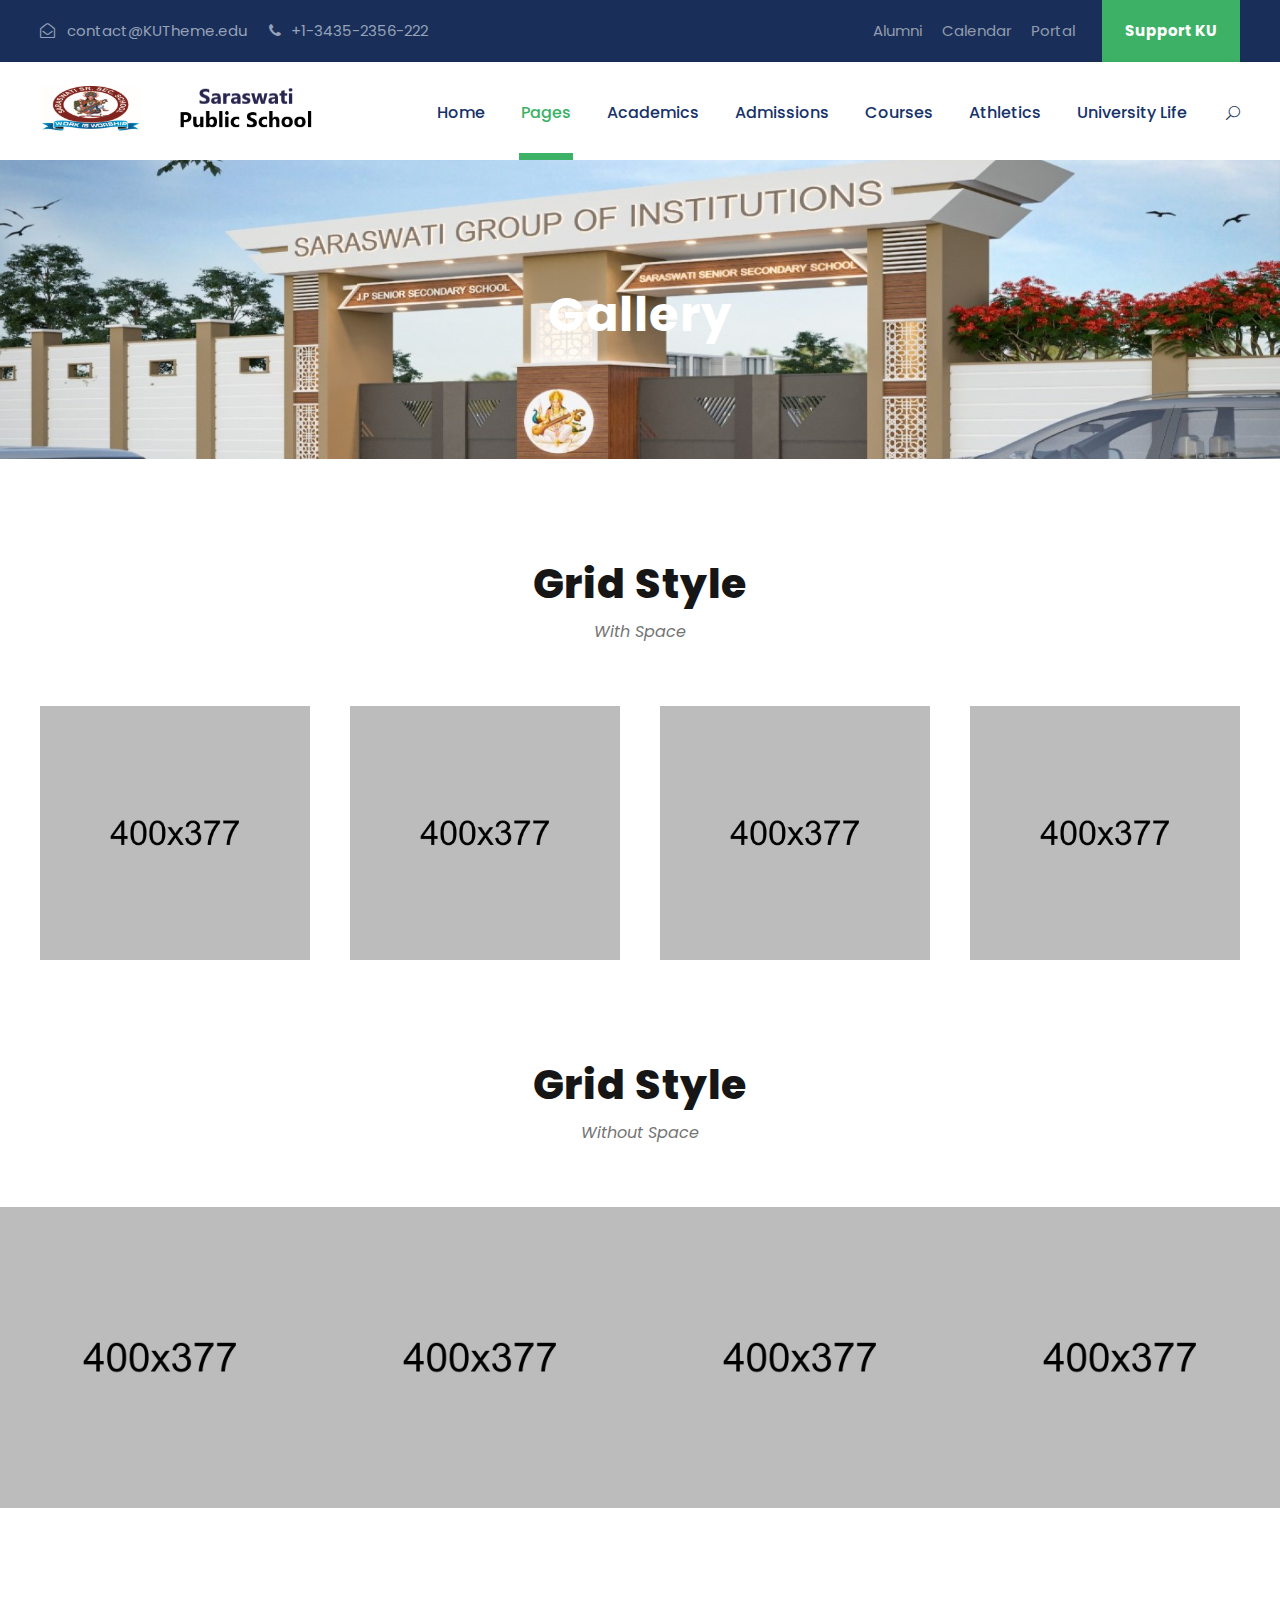
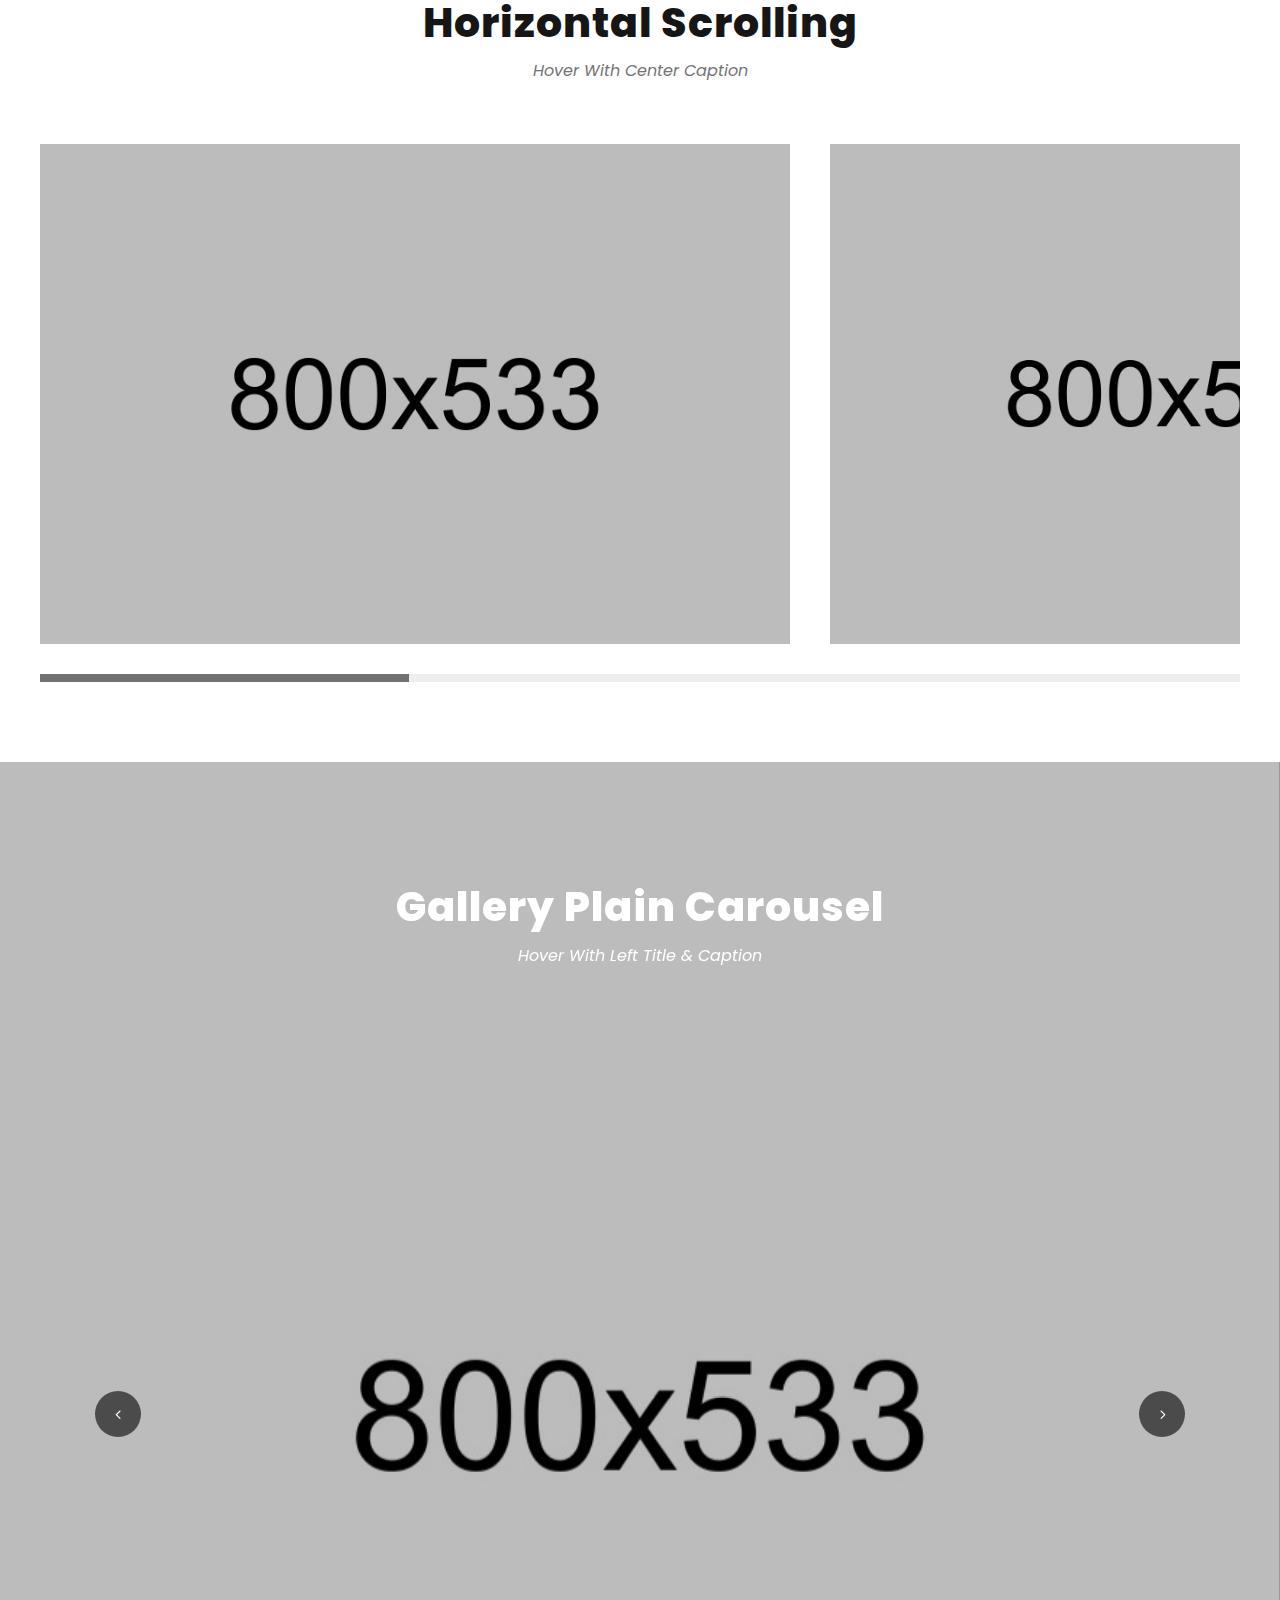
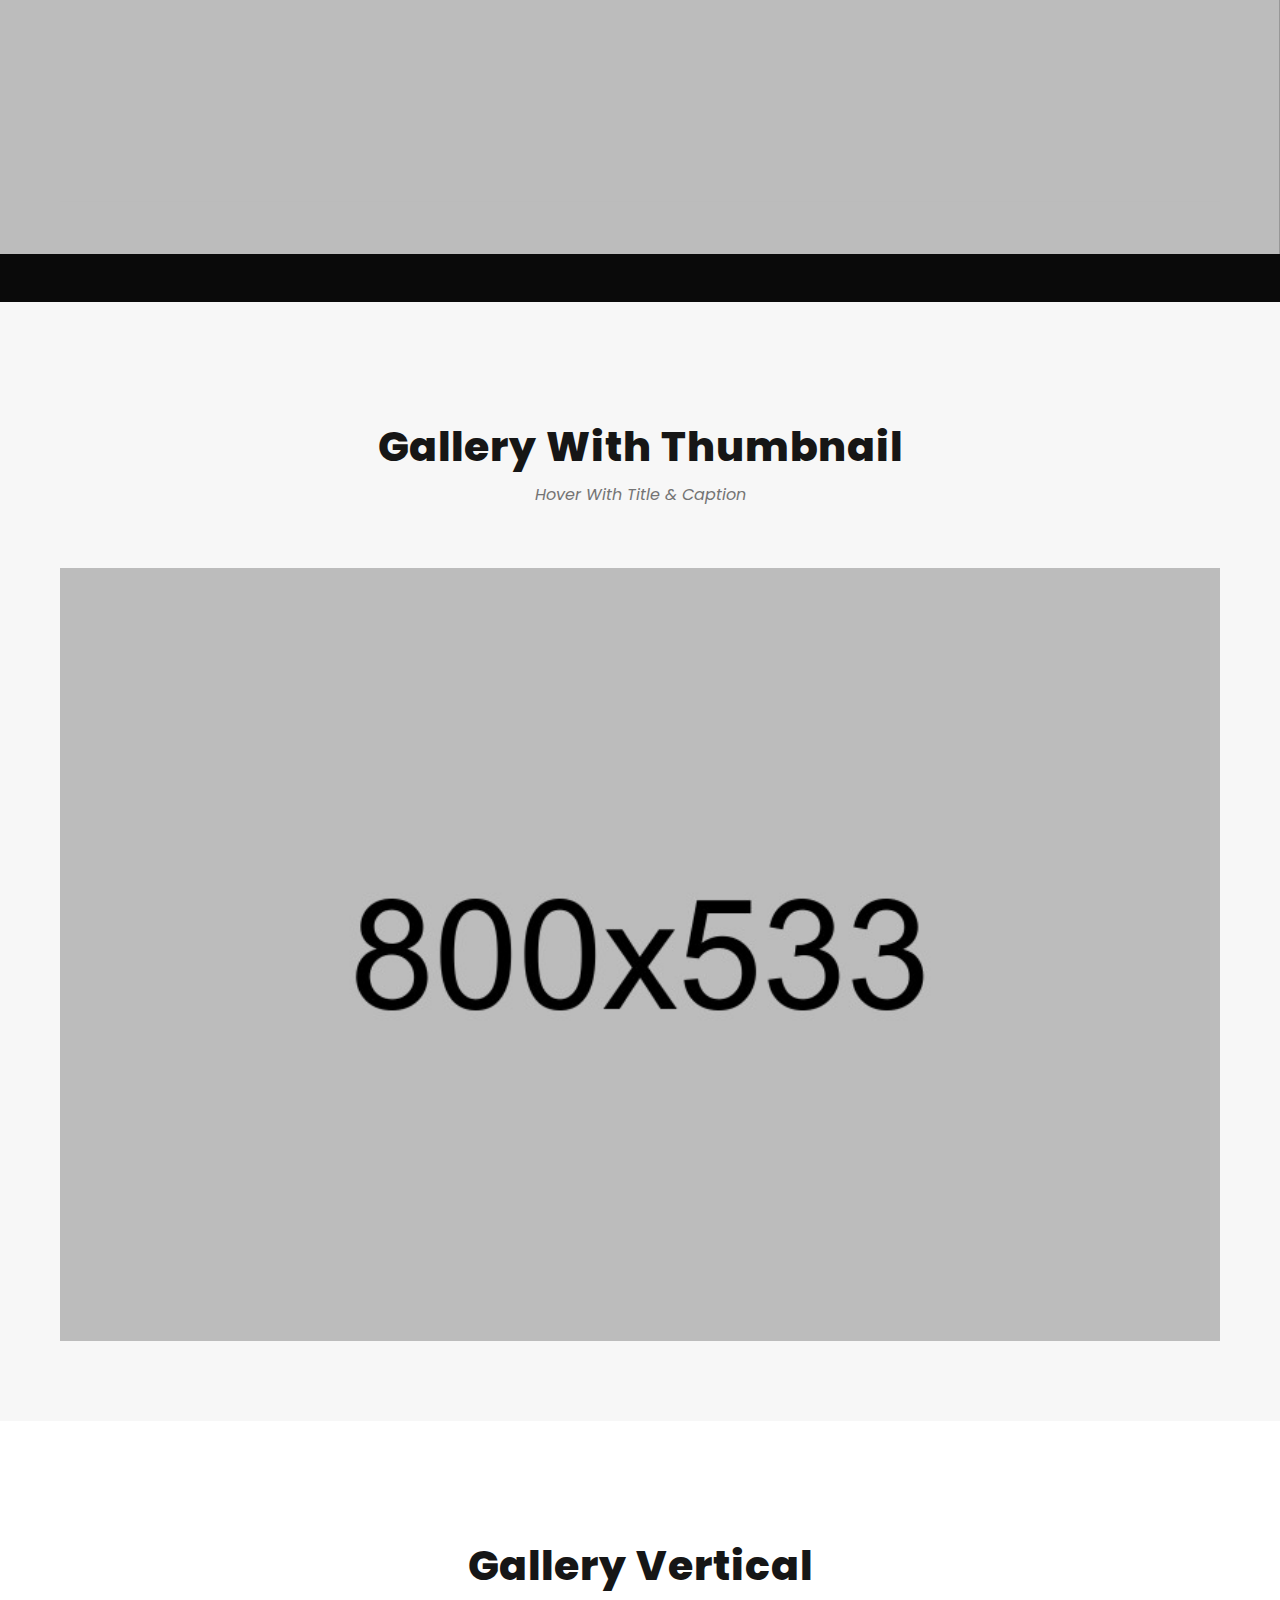
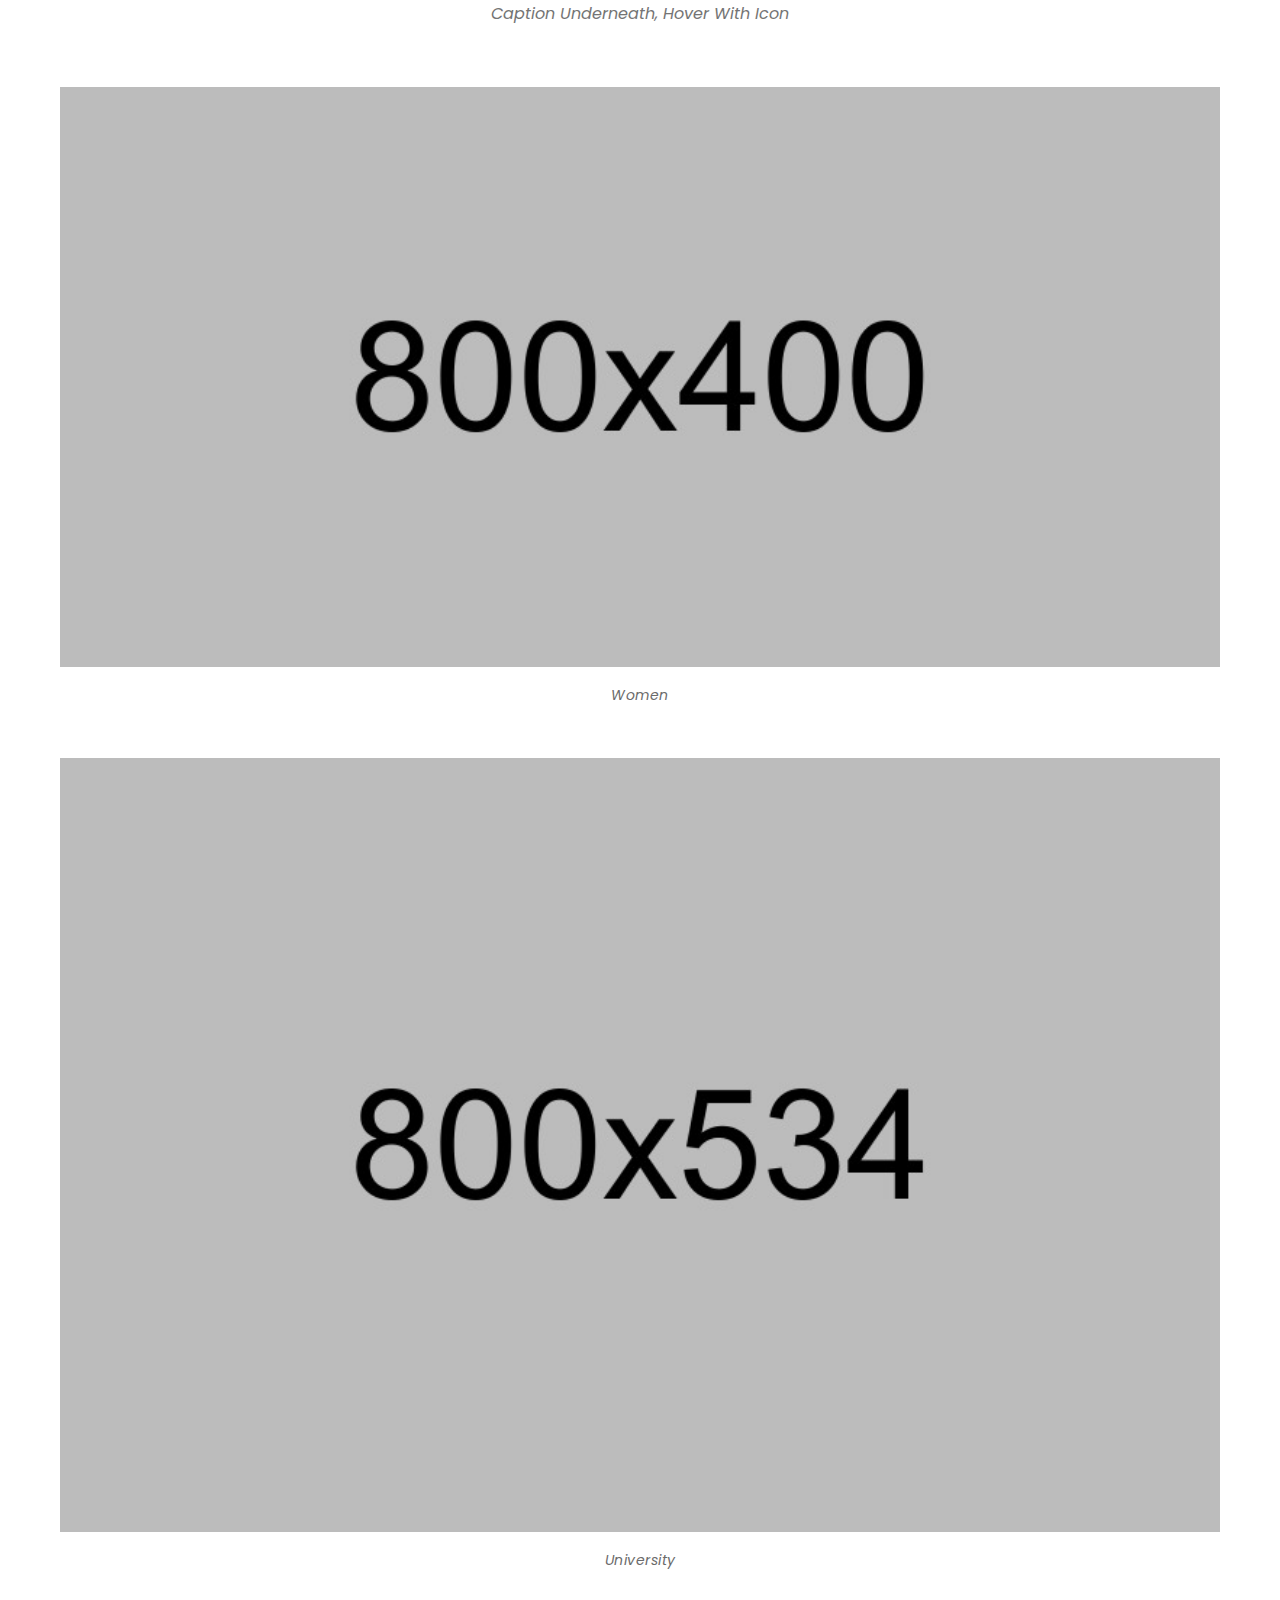
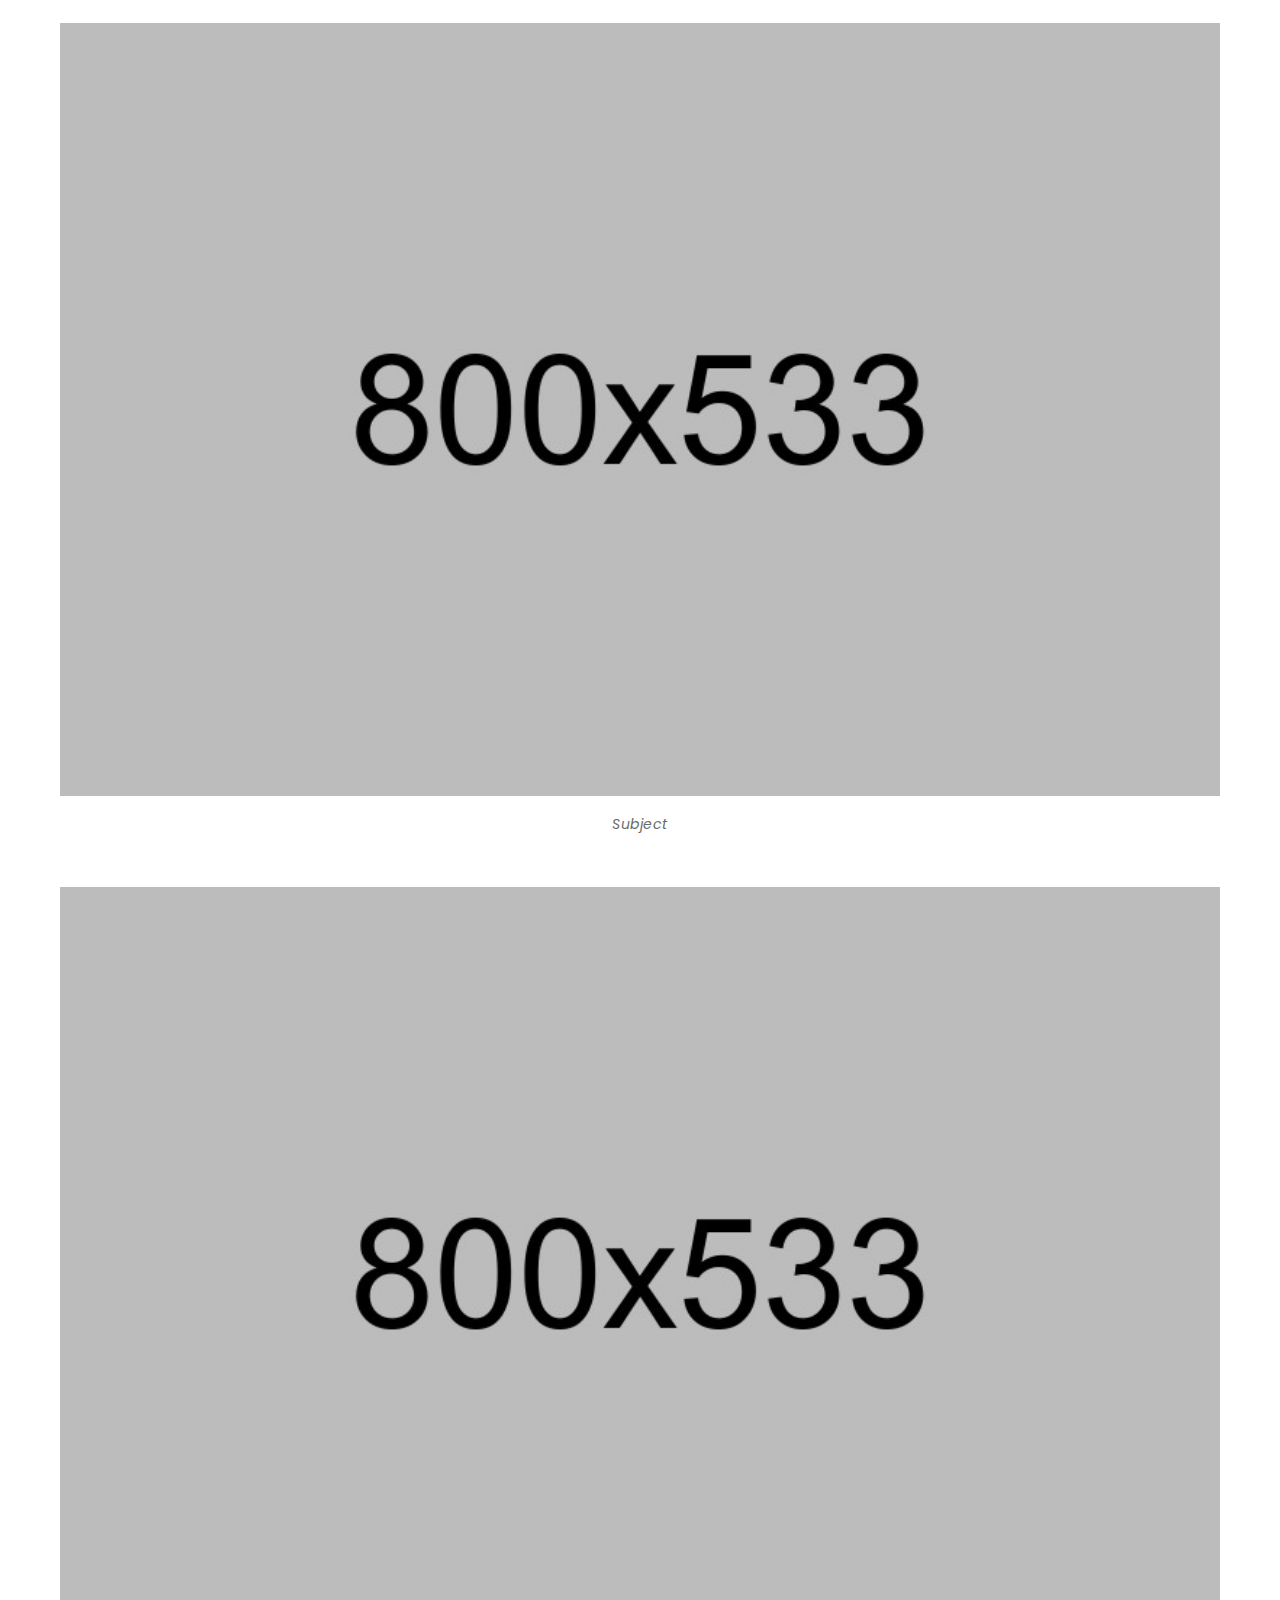
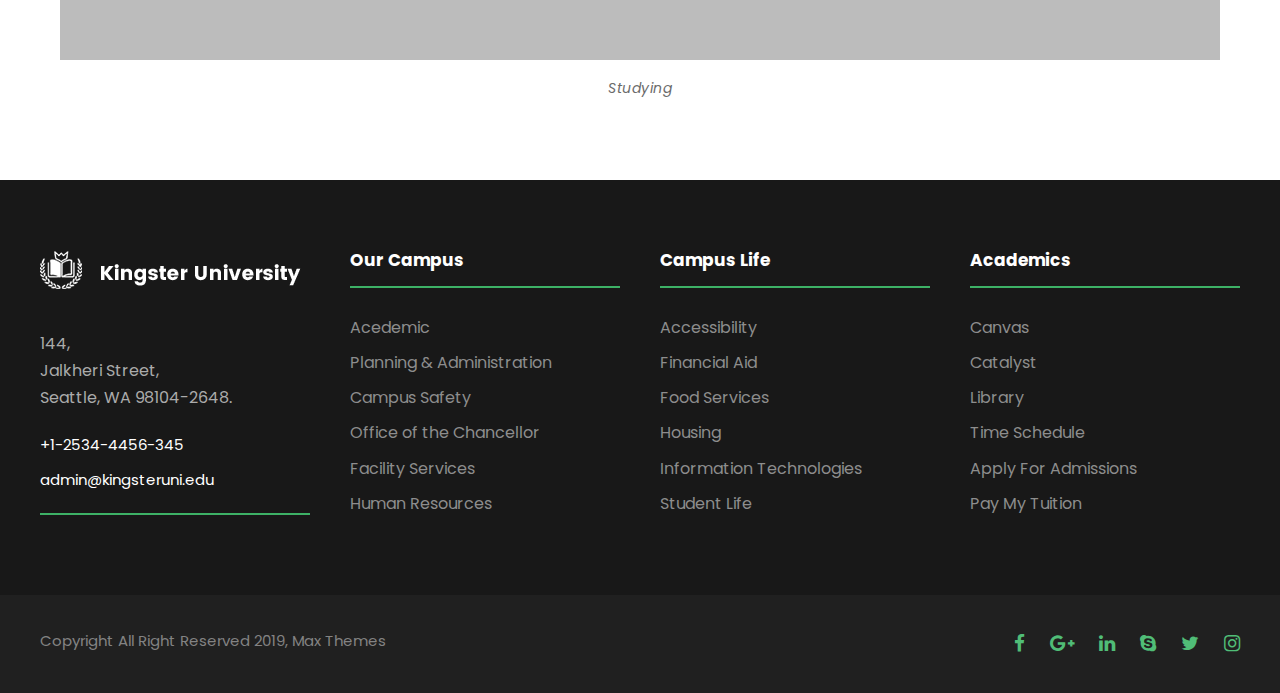
<file: gallery.html>
<!DOCTYPE html>
<html lang="en-US" class="no-js">
<head>
    <meta charset="UTF-8">
    <meta name="viewport" content="width=device-width, initial-scale=1">

    <title>Kingster &#8211; School, College &amp; University HTML Template SHARED ON THEMELOCK.COM</title>

    <link rel='stylesheet' href='plugins/goodlayers-core/plugins/combine/style.css' type='text/css' media='all' />
    <link rel='stylesheet' href='plugins/goodlayers-core/include/css/page-builder.css' type='text/css' media='all' />
    <link rel='stylesheet' href='plugins/revslider/public/assets/css/settings.css' type='text/css' media='all' />
    <link rel='stylesheet' href='css/style-core.css' type='text/css' media='all' />
    <link rel='stylesheet' href='css/kingster-style-custom.css' type='text/css' media='all' />

    <link href="https://fonts.googleapis.com/css?family=Playfair+Display:700%2C400" rel="stylesheet" property="stylesheet" type="text/css" media="all">
    <link rel='stylesheet' href='https://fonts.googleapis.com/css?family=Poppins%3A100%2C100italic%2C200%2C200italic%2C300%2C300italic%2Cregular%2Citalic%2C500%2C500italic%2C600%2C600italic%2C700%2C700italic%2C800%2C800italic%2C900%2C900italic%7CABeeZee%3Aregular%2Citalic&amp;subset=latin%2Clatin-ext%2Cdevanagari&amp;ver=5.0.3' type='text/css' media='all' />

</head>

<body class="home page-template-default page page-id-2039 gdlr-core-body woocommerce-no-js tribe-no-js kingster-body kingster-body-front kingster-full  kingster-with-sticky-navigation  kingster-blockquote-style-1 gdlr-core-link-to-lightbox">
    <div class="kingster-mobile-header-wrap">
        <div class="kingster-mobile-header kingster-header-background kingster-style-slide kingster-sticky-mobile-navigation " id="kingster-mobile-header">
            <div class="kingster-mobile-header-container kingster-container clearfix">
                <div class="kingster-logo  kingster-item-pdlr">
                    <div class="kingster-logo-inner">
                        <a class="" href="index.html"><img src="images/logo.png" alt="" /></a>
                    </div>
                </div>
                <div class="kingster-mobile-menu-right">
                    <div class="kingster-main-menu-search" id="kingster-mobile-top-search"><i class="fa fa-search"></i></div>
                    <div class="kingster-top-search-wrap">
                        <div class="kingster-top-search-close"></div>
                        <div class="kingster-top-search-row">
                            <div class="kingster-top-search-cell">
                                <form role="search" method="get" class="search-form" action="#">
                                    <input type="text" class="search-field kingster-title-font" placeholder="Search..." value="" name="s">
                                    <div class="kingster-top-search-submit"><i class="fa fa-search"></i></div>
                                    <input type="submit" class="search-submit" value="Search">
                                    <div class="kingster-top-search-close"><i class="icon_close"></i></div>
                                </form>
                            </div>
                        </div>
                    </div>
                    <div class="kingster-mobile-menu"><a class="kingster-mm-menu-button kingster-mobile-menu-button kingster-mobile-button-hamburger" href="#kingster-mobile-menu"><span></span></a>
                        <div class="kingster-mm-menu-wrap kingster-navigation-font" id="kingster-mobile-menu" data-slide="right">
                            <ul id="menu-main-navigation" class="m-menu">
                                <li class="menu-item menu-item-home current-menu-item menu-item-has-children"><a href="index.html">Home</a>
                                    <ul class="sub-menu">
                                        <li class="menu-item menu-item-home"><a href="index.html">Homepage 1</a></li>
                                        <li class="menu-item"><a href="homepage-2.html">Homepage 2</a></li>
                                    </ul>
                                </li>
                                <li class="menu-item menu-item-has-children"><a href="#">Pages</a>
                                    <ul class="sub-menu">
                                        <li class="menu-item"><a href="about-us.html">About KU</a></li>
                                        <li class="menu-item menu-item-has-children"><a href="blog-full-right-sidebar-with-frame.html">Blog</a>
                                            <ul class="sub-menu">
                                                <li class="menu-item menu-item-has-children"><a href="blog-full-right-sidebar-with-frame.html">Blog Full</a>
                                                    <ul class="sub-menu">
                                                        <li class="menu-item"><a href="blog-full-right-sidebar-with-frame.html">Blog Full Right Sidebar With Frame</a></li>
                                                        <li class="menu-item"><a href="blog-full-left-sidebar-with-frame.html">Blog Full Left Sidebar With Frame</a></li>
                                                        <li class="menu-item"><a href="blog-full-both-sidebar-with-frame.html">Blog Full Both Sidebar With Frame</a></li>
                                                        <li class="menu-item"><a href="blog-full-right-sidebar.html">Blog Full Right Sidebar</a></li>
                                                        <li class="menu-item"><a href="blog-full-left-sidebar.html">Blog Full Left Sidebar</a></li>
                                                        <li class="menu-item"><a href="blog-full-both-sidebar.html">Blog Full Both Sidebar</a></li>
                                                    </ul>
                                                </li>
                                                <li class="menu-item menu-item-has-children"><a href="blog-grid-3-columns-no-space.html">Blog Grid</a>
                                                    <ul class="sub-menu">
                                                        <li class="menu-item"><a href="blog-grid-2-columns.html">Blog Grid 2 Columns</a></li>
                                                        <li class="menu-item"><a href="blog-grid-3-columns.html">Blog Grid 3 Columns</a></li>
                                                        <li class="menu-item"><a href="blog-grid-4-columns.html">Blog Grid 4 Columns</a></li>
                                                        <li class="menu-item"><a href="blog-grid-2-columns-no-space.html">Blog Grid 2 Columns No Space</a></li>
                                                        <li class="menu-item"><a href="blog-grid-3-columns-no-space.html">Blog Grid 3 Columns No Space</a></li>
                                                        <li class="menu-item"><a href="blog-grid-4-columns-no-space.html">Blog Grid 4 Columns No Space</a></li>
                                                    </ul>
                                                </li>

                                                <li class="menu-item"><a href="standard-post-type.html">Single Post</a></li>
                                            </ul>
                                        </li>
                                        <li class="menu-item menu-item-has-children"><a href="#">Contact</a>
                                            <ul class="sub-menu">
                                                <li class="menu-item"><a href="contact.html">Contact</a></li>
                                                <li class="menu-item"><a href="contact-2.html">Contact 2</a></li>
                                                <li class="menu-item"><a href="contact-3.html">Contact 3</a></li>
                                            </ul>
                                        </li>
                                        <li class="menu-item menu-item-has-children"><a href="portfolio-3-columns.html">Portfolio</a>
                                            <ul class="sub-menu">
                                                <li class="menu-item menu-item-has-children"><a>Portfolio Grid</a>
                                                    <ul class="sub-menu">
                                                        <li class="menu-item"><a href="portfolio-2-columns.html">Portfolio 2 Columns</a></li>
                                                        <li class="menu-item"><a href="portfolio-3-columns.html">Portfolio 3 Columns</a></li>
                                                        <li class="menu-item"><a href="portfolio-4-columns.html">Portfolio 4 Columns</a></li>
                                                        <li class="menu-item"><a href="portfolio-5-columns.html">Portfolio 5 Columns</a></li>
                                                        <li class="menu-item"><a href="portfolio-2-columns-with-frame.html">Portfolio 2 Columns With Frame</a></li>
                                                        <li class="menu-item"><a href="portfolio-3-columns-with-frame.html">Portfolio 3 Columns With Frame</a></li>
                                                        <li class="menu-item"><a href="portfolio-4-columns-with-frame.html">Portfolio 4 Columns With Frame</a></li>
                                                        <li class="menu-item"><a href="portfolio-2-columns-no-space.html">Portfolio 2 Columns No Space</a></li>
                                                        <li class="menu-item"><a href="portfolio-3-columns-no-space.html">Portfolio 3 Columns No Space</a></li>
                                                        <li class="menu-item"><a href="portfolio-4-columns-no-space.html">Portfolio 4 Columns No Space</a></li>
                                                        <li class="menu-item"><a href="portfolio-5-columns-no-space.html">Portfolio 5 Columns No Space</a></li>
                                                    </ul>
                                                </li>
                                                <li class="menu-item menu-item-has-children"><a>Portfolio Masonry</a>
                                                    <ul class="sub-menu">
                                                        <li class="menu-item"><a href="portfolio-masonry-4-columns.html">Masonry 4 Columns</a></li>
                                                        <li class="menu-item"><a href="portfolio-masonry-3-columns.html">Masonry 3 Columns</a></li>
                                                        <li class="menu-item"><a href="portfolio-masonry-2-columns.html">Masonry 2 Columns</a></li>
                                                        <li class="menu-item"><a href="portfolio-masonry-4-columns-no-space.html">Masonry 4 Columns No Space</a></li>
                                                        <li class="menu-item"><a href="portfolio-masonry-3-columns-no-space.html">Masonry 3 Columns No Space</a></li>
                                                        <li class="menu-item"><a href="portfolio-masonry-2-columns-no-space.html">Masonry 2 Columns No Space</a></li>
                                                    </ul>
                                                </li>

                                                <li class="menu-item menu-item-has-children"><a class="sf-with-ul-pre" href="singleportfolio.html">Single Portfolio</a></li>
                                            </ul>
                                        </li>
                                        <li class="menu-item"><a href="gallery.html">Gallery</a></li>
                                        <li class="menu-item"><a href="price-table.html">Price Table</a></li>
                                        <li class="menu-item"><a href="maintenance.html">Maintenance</a></li>
                                        <li class="menu-item"><a href="coming-soon.html">Coming Soon</a></li>
                                        <li class="menu-item"><a href="404.html">404 Page</a></li>
                                    </ul>
                                </li>
                                <li class="menu-item menu-item-has-children"><a href="bachelor-of-science-in-business-administration.html">Academics</a>
                                    <ul class="sub-menu">
                                        <li class="menu-item menu-item-has-children"><a>Undergraduate</a>
                                            <ul class="sub-menu">
                                                <li class="menu-item"><a href="bachelor-of-science-in-business-administration.html">Business Administration</a></li>
                                                <li class="menu-item"><a href="school-of-law.html">School Of Law</a></li>
                                                <li class="menu-item"><a href="engineering.html">Engineering</a></li>
                                                <li class="menu-item"><a href="medicine.html">Medicine</a></li>
                                                <li class="menu-item"><a href="art-science.html">Art &#038; Science</a></li>
                                            </ul>
                                        </li>
                                        <li class="menu-item menu-item-has-children"><a href="#">Graduate Program</a>
                                            <ul class="sub-menu">
                                                <li class="menu-item"><a href="hospitality-management.html">Hospitality Management</a></li>
                                                <li class="menu-item"><a href="physics.html">Physics</a></li>
                                                <li class="menu-item"><a href="#">Chemistry</a></li>
                                                <li class="menu-item"><a href="#">Music</a></li>
                                                <li class="menu-item"><a href="#">Computer Science</a></li>
                                            </ul>
                                        </li>
                                        <li class="menu-item menu-item-has-children"><a href="#">Resources</a>
                                            <ul class="sub-menu">
                                                <li class="menu-item"><a href="bachelor-of-science-in-business-administration.html">Department Page</a></li>
                                                <li class="menu-item"><a href="finance.html">Major Page</a></li>
                                                <li class="menu-item"><a href="finance-faculty.html">Faculty Page</a></li>
                                                <li class="menu-item"><a href="john-hagensy-phd.html">Single Instructor</a></li>
                                                <li class="menu-item"><a href="introduction-to-financial-accounting.html">Single Course</a></li>
                                            </ul>
                                        </li>
                                        <li class="menu-item"><a href="#">Logo</a></li>
                                    </ul>
                                </li>
                                <li class="menu-item menu-item-has-children"><a href="apply-to-kingster.html">Admissions</a>
                                    <ul class="sub-menu">
                                        <li class="menu-item"><a href="apply-to-kingster.html">Apply To Kingster</a></li>
                                        <li class="menu-item"><a href="campus-tour.html">Campus Tour</a></li>
                                        <li class="menu-item"><a href="scholarships.html">Scholarships</a></li>
                                        <li class="menu-item"><a href="athletics.html">Athletics</a></li>
                                        <li class="menu-item"><a href="give-to-kingster.html">Give To Kingster</a></li>
                                        <li class="menu-item"><a href="alumni.html">Alumni</a></li>
                                        <li class="menu-item"><a href="event-calendar.html">Event Calendar</a></li>
                                    </ul>
                                </li>
                                <li class="menu-item menu-item-has-children"><a href="#">Courses</a>
                                    <ul class="sub-menu">
                                        <li class="menu-item"><a href="course-list-1.html">Course List 1</a></li>
                                        <li class="menu-item"><a href="course-list-2.html">Course List 2</a></li>
                                    </ul>
                                </li>
                                <li class="menu-item"><a href="athletics.html">Athletics</a></li>
                                <li class="menu-item"><a href="university-life.html">University Life</a></li>
                            </ul>
                        </div>
                    </div>
                </div>
            </div>
        </div>
    </div>
    <div class="kingster-body-outer-wrapper ">
        <div class="kingster-body-wrapper clearfix  kingster-with-frame">
            <div class="kingster-top-bar">
                <div class="kingster-top-bar-background"></div>
                <div class="kingster-top-bar-container kingster-container ">
                    <div class="kingster-top-bar-container-inner clearfix">
                        <div class="kingster-top-bar-left kingster-item-pdlr"><i class="fa fa-envelope-open-o" style="font-size: 15px ;color: #96a2b8 ;margin-right: 8px ;"></i> contact@KUTheme.edu <i class="fa fa-phone" style="font-size: 15px ;color: #96a2b8 ;margin-left: 18px ;margin-right: 6px ;"></i> +1-3435-2356-222</div>
                        <div class="kingster-top-bar-right kingster-item-pdlr">
                            <ul id="kingster-top-bar-menu" class="sf-menu kingster-top-bar-menu kingster-top-bar-right-menu">
                                <li class="menu-item kingster-normal-menu"><a href="#">Alumni</a></li>
                                <li class="menu-item kingster-normal-menu"><a href="#">Calendar</a></li>
                                <li class="menu-item kingster-normal-menu"><a href="#">Portal</a></li>
                            </ul>
                            <div class="kingster-top-bar-right-social"></div><a class="kingster-top-bar-right-button" href="#" target="_blank">Support KU</a></div>
                    </div>
                </div>
            </div>
            <header class="kingster-header-wrap kingster-header-style-plain  kingster-style-menu-right kingster-sticky-navigation kingster-style-fixed" data-navigation-offset="75px">
                <div class="kingster-header-background"></div>
                <div class="kingster-header-container  kingster-container">
                    <div class="kingster-header-container-inner clearfix">
                        <div class="kingster-logo  kingster-item-pdlr">
                            <div class="kingster-logo-inner">
                                <a class="" href="index.html"><img src="images/logo.png" alt="" /></a>
                            </div>
                        </div>
                        <div class="kingster-navigation kingster-item-pdlr clearfix ">
                            <div class="kingster-main-menu" id="kingster-main-menu">
                                <ul id="menu-main-navigation-1" class="sf-menu">
                                    <li class="menu-item menu-item-home menu-item-has-children kingster-normal-menu"><a href="index.html" class="sf-with-ul-pre">Home</a>
                                        <ul class="sub-menu">
                                            <li class="menu-item menu-item-home" data-size="60"><a href="index.html">Homepage 1</a></li>
                                            <li class="menu-item" data-size="60"><a href="homepage-2.html">Homepage 2</a></li>
                                        </ul>
                                    </li>
                                    <li class="menu-item  current-menu-item  menu-item-has-children kingster-normal-menu"><a href="#" class="sf-with-ul-pre">Pages</a>
                                        <ul class="sub-menu">
                                            <li class="menu-item" data-size="60"><a href="about-us.html">About KU</a></li>
                                            <li class="menu-item menu-item-has-children" data-size="60"><a href="blog-full-right-sidebar-with-frame.html" class="sf-with-ul-pre">Blog</a>
                                                <ul class="sub-menu">
                                                    <li class="menu-item menu-item-has-children"><a href="blog-full-right-sidebar-with-frame.html" class="sf-with-ul-pre">Blog Full</a>
                                                        <ul class="sub-menu">
                                                            <li class="menu-item"><a href="blog-full-right-sidebar-with-frame.html">Blog Full Right Sidebar With Frame</a></li>
                                                            <li class="menu-item"><a href="blog-full-left-sidebar-with-frame.html">Blog Full Left Sidebar With Frame</a></li>
                                                            <li class="menu-item"><a href="blog-full-both-sidebar-with-frame.html">Blog Full Both Sidebar With Frame</a></li>
                                                            <li class="menu-item"><a href="blog-full-right-sidebar.html">Blog Full Right Sidebar</a></li>
                                                            <li class="menu-item"><a href="blog-full-left-sidebar.html">Blog Full Left Sidebar</a></li>
                                                            <li class="menu-item"><a href="blog-full-both-sidebar.html">Blog Full Both Sidebar</a></li>
                                                        </ul>
                                                    </li>
                                                    <li class="menu-item menu-item-has-children"><a href="blog-grid-3-columns-no-space.html" class="sf-with-ul-pre">Blog Grid</a>
                                                        <ul class="sub-menu">
                                                            <li class="menu-item"><a href="blog-grid-2-columns.html">Blog Grid 2 Columns</a></li>
                                                            <li class="menu-item"><a href="blog-grid-3-columns.html">Blog Grid 3 Columns</a></li>
                                                            <li class="menu-item"><a href="blog-grid-4-columns.html">Blog Grid 4 Columns</a></li>
                                                            <li class="menu-item"><a href="blog-grid-2-columns-no-space.html">Blog Grid 2 Columns No Space</a></li>
                                                            <li class="menu-item"><a href="blog-grid-3-columns-no-space.html">Blog Grid 3 Columns No Space</a></li>
                                                            <li class="menu-item"><a href="blog-grid-4-columns-no-space.html">Blog Grid 4 Columns No Space</a></li>
                                                        </ul>
                                                    </li>

                                                    <li class="menu-item"><a href="standard-post-type.html">Single Post</a></li>
                                                </ul>
                                            </li>
                                            <li class="menu-item menu-item-has-children" data-size="60"><a href="#" class="sf-with-ul-pre">Contact</a>
                                                <ul class="sub-menu">
                                                    <li class="menu-item"><a href="contact.html">Contact</a></li>
                                                    <li class="menu-item"><a href="contact-2.html">Contact 2</a></li>
                                                    <li class="menu-item"><a href="contact-3.html">Contact 3</a></li>
                                                </ul>
                                            </li>
                                            <li class="menu-item menu-item-has-children" data-size="60"><a href="portfolio-3-columns.html" class="sf-with-ul-pre">Portfolio</a>
                                                <ul class="sub-menu">
                                                    <li class="menu-item menu-item-has-children"><a class="sf-with-ul-pre">Portfolio Grid</a>
                                                        <ul class="sub-menu">
                                                            <li class="menu-item"><a href="portfolio-2-columns.html">Portfolio 2 Columns</a></li>
                                                            <li class="menu-item"><a href="portfolio-3-columns.html">Portfolio 3 Columns</a></li>
                                                            <li class="menu-item"><a href="portfolio-4-columns.html">Portfolio 4 Columns</a></li>
                                                            <li class="menu-item"><a href="portfolio-5-columns.html">Portfolio 5 Columns</a></li>
                                                            <li class="menu-item"><a href="portfolio-2-columns-with-frame.html">Portfolio 2 Columns With Frame</a></li>
                                                            <li class="menu-item"><a href="portfolio-3-columns-with-frame.html">Portfolio 3 Columns With Frame</a></li>
                                                            <li class="menu-item"><a href="portfolio-4-columns-with-frame.html">Portfolio 4 Columns With Frame</a></li>
                                                            <li class="menu-item"><a href="portfolio-2-columns-no-space.html">Portfolio 2 Columns No Space</a></li>
                                                            <li class="menu-item"><a href="portfolio-3-columns-no-space.html">Portfolio 3 Columns No Space</a></li>
                                                            <li class="menu-item"><a href="portfolio-4-columns-no-space.html">Portfolio 4 Columns No Space</a></li>
                                                            <li class="menu-item"><a href="portfolio-5-columns-no-space.html">Portfolio 5 Columns No Space</a></li>
                                                        </ul>
                                                    </li>
                                                    <li class="menu-item menu-item-has-children"><a class="sf-with-ul-pre">Portfolio Masonry</a>
                                                        <ul class="sub-menu">
                                                            <li class="menu-item"><a href="portfolio-masonry-4-columns.html">Masonry 4 Columns</a></li>
                                                            <li class="menu-item"><a href="portfolio-masonry-3-columns.html">Masonry 3 Columns</a></li>
                                                            <li class="menu-item"><a href="portfolio-masonry-2-columns.html">Masonry 2 Columns</a></li>
                                                            <li class="menu-item"><a href="portfolio-masonry-4-columns-no-space.html">Masonry 4 Columns No Space</a></li>
                                                            <li class="menu-item"><a href="portfolio-masonry-3-columns-no-space.html">Masonry 3 Columns No Space</a></li>
                                                            <li class="menu-item"><a href="portfolio-masonry-2-columns-no-space.html">Masonry 2 Columns No Space</a></li>
                                                        </ul>
                                                    </li>

                                                 <li class="menu-item menu-item-has-children"><a class="sf-with-ul-pre" href="singleportfolio.html">Single Portfolio</a></li>
                                                </ul>
                                            </li>
                                            <li class="menu-item" data-size="60"><a href="gallery.html">Gallery</a></li>
                                            <li class="menu-item" data-size="60"><a href="price-table.html">Price Table</a></li>
                                            <li class="menu-item" data-size="60"><a href="maintenance.html">Maintenance</a></li>
                                            <li class="menu-item" data-size="60"><a href="coming-soon.html">Coming Soon</a></li>
                                            <li class="menu-item" data-size="60"><a href="404.html">404 Page</a></li>
                                        </ul>
                                    </li>
                                    <li class="menu-item menu-item-has-children kingster-mega-menu"><a href="bachelor-of-science-in-business-administration.html" class="sf-with-ul-pre">Academics</a>
                                        <div class="sf-mega sf-mega-full megaimg">
                                            <ul class="sub-menu">
                                                <li class="menu-item menu-item-has-children" data-size="15"><a class="sf-with-ul-pre">Undergraduate</a>
                                                    <ul class="sub-menu">
                                                        <li class="menu-item"><a href="bachelor-of-science-in-business-administration.html">Business Administration</a></li>
                                                        <li class="menu-item"><a href="school-of-law.html">School Of Law</a></li>
                                                        <li class="menu-item"><a href="engineering.html">Engineering</a></li>
                                                        <li class="menu-item"><a href="medicine.html">Medicine</a></li>
                                                        <li class="menu-item"><a href="art-science.html">Art &#038; Science</a></li>
                                                    </ul>
                                                </li>
                                                <li class="menu-item menu-item-has-children" data-size="15"><a href="#" class="sf-with-ul-pre">Graduate Program</a>
                                                    <ul class="sub-menu">
                                                        <li class="menu-item"><a href="hospitality-management.html">Hospitality Management</a></li>
                                                        <li class="menu-item"><a href="physics.html">Physics</a></li>
                                                        <li class="menu-item"><a href="#">Chemistry</a></li>
                                                        <li class="menu-item"><a href="#">Music</a></li>
                                                        <li class="menu-item"><a href="#">Computer Science</a></li>
                                                    </ul>
                                                </li>
                                                <li class="menu-item menu-item-has-children" data-size="15"><a href="#" class="sf-with-ul-pre">Resources</a>
                                                    <ul class="sub-menu">
                                                        <li class="menu-item"><a href="bachelor-of-science-in-business-administration.html">Department Page</a></li>
                                                        <li class="menu-item"><a href="finance.html">Major Page</a></li>
                                                        <li class="menu-item"><a href="finance-faculty.html">Faculty Page</a></li>
                                                        <li class="menu-item"><a href="john-hagensy-phd.html">Single Instructor</a></li>
                                                        <li class="menu-item"><a href="introduction-to-financial-accounting.html">Single Course</a></li>
                                                    </ul>
                                                </li>
                                                <li class="menu-item" data-size="15">
                                                    <div class="kingster-mega-menu-section-content"><img src="upload/mega-menu-logo.png" style="margin-bottom: 13px;" alt="" /> <span style="font-size: 14px; font-weight: 500;">Academic offerings include 95 majors, 86 minors, and more than 100 in-major specializations</span></div>
                                                </li>
                                            </ul>
                                        </div>
                                    </li>
                                    <li class="menu-item menu-item-has-children kingster-normal-menu"><a href="apply-to-kingster.html" class="sf-with-ul-pre">Admissions</a>
                                        <ul class="sub-menu">
                                            <li class="menu-item" data-size="60"><a href="apply-to-kingster.html">Apply To Kingster</a></li>
                                            <li class="menu-item" data-size="60"><a href="campus-tour.html">Campus Tour</a></li>
                                            <li class="menu-item" data-size="60"><a href="scholarships.html">Scholarships</a></li>
                                            <li class="menu-item" data-size="60"><a href="athletics.html">Athletics</a></li>
                                            <li class="menu-item" data-size="60"><a href="give-to-kingster.html">Give To Kingster</a></li>
                                            <li class="menu-item" data-size="60"><a href="alumni.html">Alumni</a></li>
                                            <li class="menu-item" data-size="60"><a href="event-calendar.html">Event Calendar</a></li>
                                        </ul>
                                    </li>
                                    <li class="menu-item menu-item-has-children kingster-normal-menu"><a href="#" class="sf-with-ul-pre">Courses</a>
                                        <ul class="sub-menu">
                                            <li class="menu-item" data-size="60"><a href="course-list-1.html">Course List 1</a></li>
                                            <li class="menu-item" data-size="60"><a href="course-list-2.html">Course List 2</a></li>
                                        </ul>
                                    </li>
                                    <li class="menu-item kingster-normal-menu"><a href="athletics.html">Athletics</a></li>
                                    <li class="menu-item kingster-normal-menu"><a href="university-life.html">University Life</a></li>
                                </ul>
                                <div class="kingster-navigation-slide-bar" id="kingster-navigation-slide-bar"></div>
                            </div>
                            <div class="kingster-main-menu-right-wrap clearfix ">
                                <div class="kingster-main-menu-search" id="kingster-top-search"><i class="icon_search"></i></div>
                                <div class="kingster-top-search-wrap">
                                    <div class="kingster-top-search-close"></div>
                                    <div class="kingster-top-search-row">
                                        <div class="kingster-top-search-cell">
                                            <form role="search" method="get" class="search-form" action="#">
                                                <input type="text" class="search-field kingster-title-font" placeholder="Search..." value="" name="s">
                                                <div class="kingster-top-search-submit"><i class="fa fa-search"></i></div>
                                                <input type="submit" class="search-submit" value="Search">
                                                <div class="kingster-top-search-close"><i class="icon_close"></i></div>
                                            </form>
                                        </div>
                                    </div>
                                </div>
                            </div>
                        </div>
                    </div>
                </div>
            </header>



            <div class="kingster-page-title-wrap  kingster-style-medium kingster-center-align">
                <div class="kingster-header-transparent-substitute"></div>
                <div class="kingster-page-title-overlay"></div>
                <div class="kingster-page-title-container kingster-container">
                    <div class="kingster-page-title-content kingster-item-pdlr">
                        <h1 class="kingster-page-title">Gallery</h1></div>
                </div>
            </div>
            <div class="kingster-page-wrapper" id="kingster-page-wrapper">
                <div class="gdlr-core-page-builder-body">
                    <div class="gdlr-core-pbf-wrapper " style="padding: 100px 20px 30px 20px;">
                        <div class="gdlr-core-pbf-background-wrap"></div>
                        <div class="gdlr-core-pbf-wrapper-content gdlr-core-js ">
                            <div class="gdlr-core-pbf-wrapper-container clearfix gdlr-core-pbf-wrapper-full">
                                <div class="gdlr-core-pbf-element">
                                    <div class="gdlr-core-title-item gdlr-core-item-pdb clearfix  gdlr-core-center-align gdlr-core-title-item-caption-bottom gdlr-core-item-pdlr" style="padding-bottom: 60px ;">
                                        <div class="gdlr-core-title-item-title-wrap clearfix">
                                            <h3 class="gdlr-core-title-item-title gdlr-core-skin-title " style="text-transform: none ;">Grid Style</h3></div><span class="gdlr-core-title-item-caption gdlr-core-info-font gdlr-core-skin-caption">With Space</span></div>
                                </div>
                                <div class="gdlr-core-pbf-element">
                                    <div class="gdlr-core-gallery-item gdlr-core-item-pdb clearfix  gdlr-core-gallery-item-style-grid">
                                        <div class="gdlr-core-gallery-item-holder gdlr-core-js-2 clearfix" data-layout="fitrows">
                                            <div class="gdlr-core-item-list gdlr-core-gallery-column  gdlr-core-column-15 gdlr-core-column-first gdlr-core-item-pdlr gdlr-core-item-mgb">
                                                <div class="gdlr-core-gallery-list gdlr-core-media-image">
                                                    <a class="gdlr-core-lightgallery gdlr-core-js " href="upload/shutterstock_270733466.jpg" data-lightbox-group="gdlr-core-img-group-1"><img src="upload/shutterstock_270733466-400x377.jpg" width="700" height="660" alt="" /><span class="gdlr-core-image-overlay "><i class="gdlr-core-image-overlay-icon gdlr-core-size-22 fa fa-search"  ></i></span></a>
                                                </div>
                                            </div>
                                            <div class="gdlr-core-item-list gdlr-core-gallery-column  gdlr-core-column-15 gdlr-core-item-pdlr gdlr-core-item-mgb">
                                                <div class="gdlr-core-gallery-list gdlr-core-media-image">
                                                    <a class="gdlr-core-lightgallery gdlr-core-js " href="upload/shutterstock_516640027.jpg" data-lightbox-group="gdlr-core-img-group-1"><img src="upload/shutterstock_516640027-400x377.jpg" width="700" height="660" alt="" /><span class="gdlr-core-image-overlay "><i class="gdlr-core-image-overlay-icon gdlr-core-size-22 fa fa-search"  ></i></span></a>
                                                </div>
                                            </div>
                                            <div class="gdlr-core-item-list gdlr-core-gallery-column  gdlr-core-column-15 gdlr-core-item-pdlr gdlr-core-item-mgb">
                                                <div class="gdlr-core-gallery-list gdlr-core-media-image">
                                                    <a class="gdlr-core-lightgallery gdlr-core-js " href="upload/shutterstock_734589535.jpg" data-lightbox-group="gdlr-core-img-group-1"><img src="upload/shutterstock_734589535-400x377.jpg" width="700" height="660" alt="" /><span class="gdlr-core-image-overlay "><i class="gdlr-core-image-overlay-icon gdlr-core-size-22 fa fa-search"  ></i></span></a>
                                                </div>
                                            </div>
                                            <div class="gdlr-core-item-list gdlr-core-gallery-column  gdlr-core-column-15 gdlr-core-item-pdlr gdlr-core-item-mgb">
                                                <div class="gdlr-core-gallery-list gdlr-core-media-image">
                                                    <a class="gdlr-core-lightgallery gdlr-core-js " href="upload/shutterstock_704277943.jpg" data-lightbox-group="gdlr-core-img-group-1"><img src="upload/shutterstock_704277943-400x377.jpg" width="700" height="660" alt="" /><span class="gdlr-core-image-overlay "><i class="gdlr-core-image-overlay-icon gdlr-core-size-22 fa fa-search"  ></i></span></a>
                                                </div>
                                            </div>
                                        </div>
                                    </div>
                                </div>
                            </div>
                        </div>
                    </div>
                    <div class="gdlr-core-pbf-wrapper " style="padding: 0px 0px 30px 0px;">
                        <div class="gdlr-core-pbf-wrapper-content gdlr-core-js ">
                            <div class="gdlr-core-pbf-wrapper-container clearfix gdlr-core-pbf-wrapper-full-no-space">
                                <div class="gdlr-core-pbf-element">
                                    <div class="gdlr-core-title-item gdlr-core-item-pdb clearfix  gdlr-core-center-align gdlr-core-title-item-caption-bottom gdlr-core-item-pdlr" style="padding-bottom: 60px ;">
                                        <div class="gdlr-core-title-item-title-wrap clearfix">
                                            <h3 class="gdlr-core-title-item-title gdlr-core-skin-title " style="text-transform: none ;">Grid Style</h3></div><span class="gdlr-core-title-item-caption gdlr-core-info-font gdlr-core-skin-caption">Without Space</span></div>
                                </div>
                                <div class="gdlr-core-pbf-element">
                                    <div class="gdlr-core-gallery-item gdlr-core-item-pdb clearfix  gdlr-core-gallery-item-style-grid-no-space gdlr-core-item-pdlr ">
                                        <div class="gdlr-core-gallery-item-holder gdlr-core-js-2 clearfix" data-layout="fitrows">
                                            <div class="gdlr-core-item-list gdlr-core-gallery-column  gdlr-core-column-15 gdlr-core-column-first">
                                                <div class="gdlr-core-gallery-list gdlr-core-media-image">
                                                    <a class="gdlr-core-lightgallery gdlr-core-js " href="upload/shutterstock_123383902.jpg" data-lightbox-group="gdlr-core-img-group-2"><img src="upload/shutterstock_123383902-400x377.jpg" width="700" height="660" alt="" /><span class="gdlr-core-image-overlay "><i class="gdlr-core-image-overlay-icon gdlr-core-size-22 fa fa-search"  ></i></span></a>
                                                </div>
                                            </div>
                                            <div class="gdlr-core-item-list gdlr-core-gallery-column  gdlr-core-column-15">
                                                <div class="gdlr-core-gallery-list gdlr-core-media-image">
                                                    <a class="gdlr-core-lightgallery gdlr-core-js " href="upload/shutterstock_111027356.jpg" data-lightbox-group="gdlr-core-img-group-2"><img src="upload/shutterstock_111027356-400x377.jpg" width="700" height="660" alt="" /><span class="gdlr-core-image-overlay "><i class="gdlr-core-image-overlay-icon gdlr-core-size-22 fa fa-search"  ></i></span></a>
                                                </div>
                                            </div>
                                            <div class="gdlr-core-item-list gdlr-core-gallery-column  gdlr-core-column-15">
                                                <div class="gdlr-core-gallery-list gdlr-core-media-image">
                                                    <a class="gdlr-core-lightgallery gdlr-core-js " href="upload/shutterstock_787201486.jpg" data-lightbox-group="gdlr-core-img-group-2"><img src="upload/shutterstock_787201486-400x377.jpg" width="700" height="660" alt="" /><span class="gdlr-core-image-overlay "><i class="gdlr-core-image-overlay-icon gdlr-core-size-22 fa fa-search"  ></i></span></a>
                                                </div>
                                            </div>
                                            <div class="gdlr-core-item-list gdlr-core-gallery-column  gdlr-core-column-15">
                                                <div class="gdlr-core-gallery-list gdlr-core-media-image">
                                                    <a class="gdlr-core-lightgallery gdlr-core-js " href="upload/shutterstock_331524281.jpg" data-lightbox-group="gdlr-core-img-group-2"><img src="upload/shutterstock_331524281-400x377.jpg" width="700" height="660" alt="" /><span class="gdlr-core-image-overlay "><i class="gdlr-core-image-overlay-icon gdlr-core-size-22 fa fa-search"  ></i></span></a>
                                                </div>
                                            </div>
                                        </div>
                                    </div>
                                </div>
                            </div>
                        </div>
                    </div>
                    <div class="gdlr-core-pbf-wrapper " style="padding: 30px 20px 50px 20px;">
                        <div class="gdlr-core-pbf-wrapper-content gdlr-core-js ">
                            <div class="gdlr-core-pbf-wrapper-container clearfix gdlr-core-pbf-wrapper-full">
                                <div class="gdlr-core-pbf-element">
                                    <div class="gdlr-core-title-item gdlr-core-item-pdb clearfix  gdlr-core-center-align gdlr-core-title-item-caption-bottom gdlr-core-item-pdlr" style="padding-bottom: 60px ;">
                                        <div class="gdlr-core-title-item-title-wrap clearfix">
                                            <h3 class="gdlr-core-title-item-title gdlr-core-skin-title " style="text-transform: none ;">Horizontal Scrolling</h3></div><span class="gdlr-core-title-item-caption gdlr-core-info-font gdlr-core-skin-caption">Hover With Center Caption</span></div>
                                </div>
                                <div class="gdlr-core-pbf-element">
                                    <div class="gdlr-core-gallery-item gdlr-core-item-pdb clearfix  gdlr-core-gallery-item-style-scroll gdlr-core-item-pdlr ">
                                        <div class="gdlr-core-sly-slider gdlr-core-js-2">
                                            <ul class="slides">
                                                <li class="gdlr-core-gallery-list gdlr-core-item-mglr">
                                                    <div class="gdlr-core-media-image" style="height: 500px ;">
                                                        <a class="gdlr-core-lightgallery gdlr-core-js " href="upload/shutterstock_160526219.jpg" data-lightbox-group="gdlr-core-img-group-3"><img src="upload/shutterstock_160526219-800x533.jpg" width="1280" height="853"  alt="" /><span class="gdlr-core-image-overlay  gdlr-core-gallery-image-overlay gdlr-core-center-align"><i class="gdlr-core-image-overlay-icon gdlr-core-size-22 fa fa-search"  ></i></span></a>
                                                    </div>
                                                </li>
                                                <li class="gdlr-core-gallery-list gdlr-core-item-mglr">
                                                    <div class="gdlr-core-media-image" style="height: 500px ;">
                                                        <a class="gdlr-core-lightgallery gdlr-core-js " href="upload/shutterstock_106223549.jpg" data-lightbox-group="gdlr-core-img-group-3"><img src="upload/shutterstock_106223549-800x574.jpg" width="1280" height="919"  alt="" /><span class="gdlr-core-image-overlay  gdlr-core-gallery-image-overlay gdlr-core-center-align"><i class="gdlr-core-image-overlay-icon gdlr-core-size-22 fa fa-search"  ></i></span></a>
                                                    </div>
                                                </li>
                                                <li class="gdlr-core-gallery-list gdlr-core-item-mglr">
                                                    <div class="gdlr-core-media-image" style="height: 500px ;">
                                                        <a class="gdlr-core-lightgallery gdlr-core-js " href="upload/shutterstock_294489926.jpg" data-lightbox-group="gdlr-core-img-group-3"><img src="upload/shutterstock_294489926-800x533.jpg" width="1800" height="1200"  alt="" /><span class="gdlr-core-image-overlay  gdlr-core-gallery-image-overlay gdlr-core-center-align"><i class="gdlr-core-image-overlay-icon gdlr-core-size-22 fa fa-search"  ></i></span></a>
                                                    </div>
                                                </li>
                                                <li class="gdlr-core-gallery-list gdlr-core-item-mglr">
                                                    <div class="gdlr-core-media-image" style="height: 500px ;">
                                                        <a class="gdlr-core-lightgallery gdlr-core-js " href="upload/shutterstock_481869205.jpg" data-lightbox-group="gdlr-core-img-group-3"><img src="upload/shutterstock_481869205-800x405.jpg" width="2000" height="1013"  alt="" /><span class="gdlr-core-image-overlay  gdlr-core-gallery-image-overlay gdlr-core-center-align"><i class="gdlr-core-image-overlay-icon gdlr-core-size-22 fa fa-search"  ></i></span></a>
                                                    </div>
                                                </li>
                                                <li class="gdlr-core-gallery-list gdlr-core-item-mglr">
                                                    <div class="gdlr-core-media-image" style="height: 500px ;">
                                                        <a class="gdlr-core-lightgallery gdlr-core-js " href="upload/shutterstock_734589535.jpg" data-lightbox-group="gdlr-core-img-group-3"><img src="upload/shutterstock_734589535-800x534.jpg" width="2000" height="1335"  alt="" /><span class="gdlr-core-image-overlay  gdlr-core-gallery-image-overlay gdlr-core-center-align"><i class="gdlr-core-image-overlay-icon gdlr-core-size-22 fa fa-search"  ></i></span></a>
                                                    </div>
                                                </li>
                                            </ul>
                                        </div>
                                        <div class="gdlr-core-sly-scroll">
                                            <div class="gdlr-core-sly-scroll-handle"></div>
                                        </div>
                                    </div>
                                </div>
                            </div>
                        </div>
                    </div>
                    <div class="gdlr-core-pbf-wrapper " style="padding: 120px 20px 70px 20px;" data-skin="White Text">
                        <div class="gdlr-core-pbf-background-wrap" style="background-color: #0a0a0a ;">
                            <div class="gdlr-core-pbf-background gdlr-core-parallax gdlr-core-js" style="background-image: url(upload/coming-soon.jpg) ;background-size: cover ;background-position: center ;" data-parallax-speed="0.2"></div>
                        </div>
                        <div class="gdlr-core-pbf-wrapper-content gdlr-core-js ">
                            <div class="gdlr-core-pbf-wrapper-container clearfix gdlr-core-container">
                                <div class="gdlr-core-pbf-element">
                                    <div class="gdlr-core-title-item gdlr-core-item-pdb clearfix  gdlr-core-center-align gdlr-core-title-item-caption-bottom gdlr-core-item-pdlr" style="padding-bottom: 60px ;">
                                        <div class="gdlr-core-title-item-title-wrap clearfix">
                                            <h3 class="gdlr-core-title-item-title gdlr-core-skin-title " style="text-transform: none ;">Gallery Plain Carousel</h3></div><span class="gdlr-core-title-item-caption gdlr-core-info-font gdlr-core-skin-caption">Hover With Left Title & Caption</span></div>
                                </div>
                                <div class="gdlr-core-pbf-element">
                                    <div class="gdlr-core-gallery-item gdlr-core-item-pdb clearfix  gdlr-core-gallery-item-style-slider gdlr-core-item-pdlr ">
                                        <div class="gdlr-core-flexslider flexslider gdlr-core-js-2 " data-type="slider" data-effect="default" data-nav="navigation">
                                            <ul class="slides">
                                                <li>
                                                    <div class="gdlr-core-gallery-list gdlr-core-media-image">
                                                        <a class="gdlr-core-lightgallery gdlr-core-js " href="upload/shutterstock_218235004.jpg" data-sub-html="Studying" data-lightbox-group="gdlr-core-img-group-4"><img src="upload/shutterstock_218235004-800x533.jpg" width="1500" height="1000"  alt="" /><span class="gdlr-core-image-overlay  gdlr-core-gallery-image-overlay gdlr-core-left-align"><span class="gdlr-core-image-overlay-content" ><span class="gdlr-core-image-overlay-title gdlr-core-title-font" >Student</span><span class="gdlr-core-image-overlay-caption gdlr-core-info-font">Studying</span></span>
                                                            </span>
                                                        </a>
                                                    </div>
                                                </li>
                                                <li>
                                                    <div class="gdlr-core-gallery-list gdlr-core-media-image">
                                                        <a class="gdlr-core-lightgallery gdlr-core-js " href="upload/shutterstock_381527992.jpg" data-sub-html="Subject" data-lightbox-group="gdlr-core-img-group-4"><img src="upload/shutterstock_381527992-800x533.jpg" width="1500" height="1000"  alt="" /><span class="gdlr-core-image-overlay  gdlr-core-gallery-image-overlay gdlr-core-left-align"><span class="gdlr-core-image-overlay-content" ><span class="gdlr-core-image-overlay-title gdlr-core-title-font" >Mathematic</span><span class="gdlr-core-image-overlay-caption gdlr-core-info-font">Subject</span></span>
                                                            </span>
                                                        </a>
                                                    </div>
                                                </li>
                                                <li>
                                                    <div class="gdlr-core-gallery-list gdlr-core-media-image">
                                                        <a class="gdlr-core-lightgallery gdlr-core-js " href="upload/shutterstock_450689383.jpg" data-sub-html="Women" data-lightbox-group="gdlr-core-img-group-4"><img src="upload/shutterstock_450689383-800x533.jpg" width="1500" height="1000"  alt="" /><span class="gdlr-core-image-overlay  gdlr-core-gallery-image-overlay gdlr-core-left-align"><span class="gdlr-core-image-overlay-content" ><span class="gdlr-core-image-overlay-title gdlr-core-title-font" >Portrait</span><span class="gdlr-core-image-overlay-caption gdlr-core-info-font">Women</span></span>
                                                            </span>
                                                        </a>
                                                    </div>
                                                </li>
                                                <li>
                                                    <div class="gdlr-core-gallery-list gdlr-core-media-image">
                                                        <a class="gdlr-core-lightgallery gdlr-core-js " href="upload/shutterstock_284650220.jpg" data-sub-html="Group" data-lightbox-group="gdlr-core-img-group-4"><img src="upload/shutterstock_284650220-800x533.jpg" width="1500" height="1000"  alt="" /><span class="gdlr-core-image-overlay  gdlr-core-gallery-image-overlay gdlr-core-left-align"><span class="gdlr-core-image-overlay-content" ><span class="gdlr-core-image-overlay-title gdlr-core-title-font" >Brainstorm</span><span class="gdlr-core-image-overlay-caption gdlr-core-info-font">Group</span></span>
                                                            </span>
                                                        </a>
                                                    </div>
                                                </li>
                                            </ul>
                                        </div>
                                    </div>
                                </div>
                            </div>
                        </div>
                    </div>
                    <div class="gdlr-core-pbf-wrapper " style="padding: 120px 20px 50px 20px;">
                        <div class="gdlr-core-pbf-background-wrap" style="background-color: #f7f7f7 ;"></div>
                        <div class="gdlr-core-pbf-wrapper-content gdlr-core-js ">
                            <div class="gdlr-core-pbf-wrapper-container clearfix gdlr-core-container">
                                <div class="gdlr-core-pbf-element">
                                    <div class="gdlr-core-title-item gdlr-core-item-pdb clearfix  gdlr-core-center-align gdlr-core-title-item-caption-bottom gdlr-core-item-pdlr" style="padding-bottom: 60px ;">
                                        <div class="gdlr-core-title-item-title-wrap clearfix">
                                            <h3 class="gdlr-core-title-item-title gdlr-core-skin-title " style="text-transform: none ;">Gallery With Thumbnail</h3></div><span class="gdlr-core-title-item-caption gdlr-core-info-font gdlr-core-skin-caption">Hover With Title & Caption</span></div>
                                </div>
                                <div class="gdlr-core-pbf-element">
                                    <div class="gdlr-core-gallery-item gdlr-core-item-pdb clearfix  gdlr-core-gallery-item-style-thumbnail gdlr-core-item-pdlr ">
                                        <div class="gdlr-core-gallery-with-thumbnail-wrap gdlr-core-inside-slider">
                                            <div class="gdlr-core-flexslider flexslider gdlr-core-js-2 " data-type="slider" data-effect="default" data-nav="none" data-thumbnail="1">
                                                <ul class="slides">
                                                    <li>
                                                        <div class="gdlr-core-gallery-list gdlr-core-media-image">
                                                            <a class="gdlr-core-lightgallery gdlr-core-js " href="upload/shutterstock_450689383.jpg" data-sub-html="Women" data-lightbox-group="gdlr-core-img-group-5"><img src="upload/shutterstock_450689383-800x533.jpg" width="1500" height="1000"  alt="" /><span class="gdlr-core-image-overlay  gdlr-core-gallery-image-overlay gdlr-core-center-align"><span class="gdlr-core-image-overlay-content" ><span class="gdlr-core-image-overlay-title gdlr-core-title-font" >Portrait</span><span class="gdlr-core-image-overlay-caption gdlr-core-info-font">Women</span></span>
                                                                </span>
                                                            </a>
                                                        </div>
                                                    </li>
                                                    <li>
                                                        <div class="gdlr-core-gallery-list gdlr-core-media-image">
                                                            <a class="gdlr-core-lightgallery gdlr-core-js " href="upload/shutterstock_218235004.jpg" data-sub-html="Studying" data-lightbox-group="gdlr-core-img-group-5"><img src="upload/shutterstock_218235004-800x533.jpg" width="1500" height="1000"  alt="" /><span class="gdlr-core-image-overlay  gdlr-core-gallery-image-overlay gdlr-core-center-align"><span class="gdlr-core-image-overlay-content" ><span class="gdlr-core-image-overlay-title gdlr-core-title-font" >Student</span><span class="gdlr-core-image-overlay-caption gdlr-core-info-font">Studying</span></span>
                                                                </span>
                                                            </a>
                                                        </div>
                                                    </li>
                                                    <li>
                                                        <div class="gdlr-core-gallery-list gdlr-core-media-image">
                                                            <a class="gdlr-core-lightgallery gdlr-core-js " href="upload/shutterstock_381527992.jpg" data-sub-html="Subject" data-lightbox-group="gdlr-core-img-group-5"><img src="upload/shutterstock_381527992-800x533.jpg" width="1500" height="1000"  alt="" /><span class="gdlr-core-image-overlay  gdlr-core-gallery-image-overlay gdlr-core-center-align"><span class="gdlr-core-image-overlay-content" ><span class="gdlr-core-image-overlay-title gdlr-core-title-font" >Mathematic</span><span class="gdlr-core-image-overlay-caption gdlr-core-info-font">Subject</span></span>
                                                                </span>
                                                            </a>
                                                        </div>
                                                    </li>
                                                    <li>
                                                        <div class="gdlr-core-gallery-list gdlr-core-media-image">
                                                            <a class="gdlr-core-lightgallery gdlr-core-js " href="upload/shutterstock_284650220.jpg" data-sub-html="Group" data-lightbox-group="gdlr-core-img-group-5"><img src="upload/shutterstock_284650220-800x533.jpg" width="1500" height="1000"  alt="" /><span class="gdlr-core-image-overlay  gdlr-core-gallery-image-overlay gdlr-core-center-align"><span class="gdlr-core-image-overlay-content" ><span class="gdlr-core-image-overlay-title gdlr-core-title-font" >Brainstorm</span><span class="gdlr-core-image-overlay-caption gdlr-core-info-font">Group</span></span>
                                                                </span>
                                                            </a>
                                                        </div>
                                                    </li>
                                                </ul>
                                            </div>
                                            <div class="gdlr-core-sly-slider gdlr-core-js-2">
                                                <ul class="slides">
                                                    <li class="gdlr-core-gallery-list gdlr-core-item-mglr">
                                                        <div class="gdlr-core-media-image"><img src="upload/shutterstock_450689383-300x150.jpg" alt="" width="300" height="150" title="Portrait" /></div>
                                                    </li>
                                                    <li class="gdlr-core-gallery-list gdlr-core-item-mglr">
                                                        <div class="gdlr-core-media-image"><img src="upload/shutterstock_218235004-300x200.jpg" alt="" width="300" height="200" title="Student" /></div>
                                                    </li>
                                                    <li class="gdlr-core-gallery-list gdlr-core-item-mglr">
                                                        <div class="gdlr-core-media-image"><img src="upload/shutterstock_381527992-300x200.jpg" alt="" width="300" height="200" title="Mathematic" /></div>
                                                    </li>
                                                    <li class="gdlr-core-gallery-list gdlr-core-item-mglr">
                                                        <div class="gdlr-core-media-image"><img src="upload/shutterstock_284650220-300x200.jpg" alt="" width="300" height="200" title="Brainstorm" /></div>
                                                    </li>
                                                </ul>
                                            </div>
                                        </div>
                                    </div>
                                </div>
                            </div>
                        </div>
                    </div>
                    <div class="gdlr-core-pbf-wrapper " style="padding: 120px 20px 0px 20px;">
                        <div class="gdlr-core-pbf-background-wrap" style="background-color: #ffffff ;"></div>
                        <div class="gdlr-core-pbf-wrapper-content gdlr-core-js ">
                            <div class="gdlr-core-pbf-wrapper-container clearfix gdlr-core-container">
                                <div class="gdlr-core-pbf-element">
                                    <div class="gdlr-core-title-item gdlr-core-item-pdb clearfix  gdlr-core-center-align gdlr-core-title-item-caption-bottom gdlr-core-item-pdlr" style="padding-bottom: 60px ;">
                                        <div class="gdlr-core-title-item-title-wrap clearfix">
                                            <h3 class="gdlr-core-title-item-title gdlr-core-skin-title " style="text-transform: none ;">Gallery Vertical</h3></div><span class="gdlr-core-title-item-caption gdlr-core-info-font gdlr-core-skin-caption">Caption Underneath, Hover With Icon</span></div>
                                </div>
                                <div class="gdlr-core-pbf-element">
                                    <div class="gdlr-core-gallery-item gdlr-core-item-pdb clearfix  gdlr-core-gallery-item-style-stack-image gdlr-core-item-pdlr ">
                                        <div class="gdlr-core-gallery-item-holder gdlr-core-js-2">
                                            <div class="gdlr-core-item-list gdlr-core-item-mgb">
                                                <div class="gdlr-core-gallery-list gdlr-core-media-image">
                                                    <a class="gdlr-core-lightgallery gdlr-core-js " href="upload/shutterstock_450689383.jpg" data-sub-html="Women" data-lightbox-group="gdlr-core-img-group-6"><img src="upload/shutterstock_450689383-800x400.jpg" width="2000" height="1000"  alt="" /><span class="gdlr-core-image-overlay "><i class="gdlr-core-image-overlay-icon gdlr-core-size-22 fa fa-search"  ></i></span></a>
                                                </div>
                                                <div class="gdlr-core-gallery-caption gdlr-core-info-font">Women</div>
                                            </div>
                                            <div class="gdlr-core-item-list gdlr-core-item-mgb">
                                                <div class="gdlr-core-gallery-list gdlr-core-media-image">
                                                    <a class="gdlr-core-lightgallery gdlr-core-js " href="upload/shutterstock_685407757.jpg" data-sub-html="University" data-lightbox-group="gdlr-core-img-group-6"><img src="upload/shutterstock_685407757-800x534.jpg" width="2000" height="1335"  alt="" /><span class="gdlr-core-image-overlay "><i class="gdlr-core-image-overlay-icon gdlr-core-size-22 fa fa-search"  ></i></span></a>
                                                </div>
                                                <div class="gdlr-core-gallery-caption gdlr-core-info-font">University</div>
                                            </div>
                                            <div class="gdlr-core-item-list gdlr-core-item-mgb">
                                                <div class="gdlr-core-gallery-list gdlr-core-media-image">
                                                    <a class="gdlr-core-lightgallery gdlr-core-js " href="upload/shutterstock_381527992.jpg" data-sub-html="Subject" data-lightbox-group="gdlr-core-img-group-6"><img src="upload/shutterstock_381527992-800x533.jpg" width="2000" height="1333"  alt="" /><span class="gdlr-core-image-overlay "><i class="gdlr-core-image-overlay-icon gdlr-core-size-22 fa fa-search"  ></i></span></a>
                                                </div>
                                                <div class="gdlr-core-gallery-caption gdlr-core-info-font">Subject</div>
                                            </div>
                                            <div class="gdlr-core-item-list gdlr-core-item-mgb">
                                                <div class="gdlr-core-gallery-list gdlr-core-media-image">
                                                    <a class="gdlr-core-lightgallery gdlr-core-js " href="upload/shutterstock_218235004.jpg" data-sub-html="Studying" data-lightbox-group="gdlr-core-img-group-6"><img src="upload/shutterstock_218235004-800x533.jpg" width="2000" height="1334"  alt="" /><span class="gdlr-core-image-overlay "><i class="gdlr-core-image-overlay-icon gdlr-core-size-22 fa fa-search"  ></i></span></a>
                                                </div>
                                                <div class="gdlr-core-gallery-caption gdlr-core-info-font">Studying</div>
                                            </div>
                                        </div>
                                    </div>
                                </div>
                            </div>
                        </div>
                    </div>
                </div>
            </div>


            <div class="em">
                <h4>Education Resources</h4>
                    <ul>
                        <li><a href="https://en.wikipedia.org/wiki/Education#">Wikipedia</a></li>
                        <li><a href="https://www.theidioms.com/#title">Theidioms.com</a></li>
                        <li><a href="https://www.britannica.com/topic/English-language#">English language</a></li>
                        <li><a href="https://twitter.com/shayari/#">Shayari</a></li>
                    </ul>
            </div>

            <footer>            
                <div class="kingster-footer-wrapper ">
                    <div class="kingster-footer-container kingster-container clearfix">
                        <div class="kingster-footer-column kingster-item-pdlr kingster-column-15">
                            <div id="text-2" class="widget widget_text kingster-widget">
                                <div class="textwidget">
                                    <p><img src="upload/footer-logo.png" alt="" />
                                        <br /> <span class="gdlr-core-space-shortcode" style="margin-top: 5px ;"></span>
                                        <br /> 144,
                                        <br /> Jalkheri Street,
                                        <br /> Seattle, WA 98104-2648.</p>
                                    <p><span style="font-size: 15px; color: #ffffff;">+1-2534-4456-345</span>
                                        <br /> <span class="gdlr-core-space-shortcode" style="margin-top: -20px ;"></span>
                                        <br /> <a style="font-size: 15px; color: #ffffff;" href="mailto:admin@kingsteruni.edu">admin@kingsteruni.edu</a></p>
                                    <div class="gdlr-core-divider-item gdlr-core-divider-item-normal gdlr-core-left-align">
                                        <div class="gdlr-core-divider-line gdlr-core-skin-divider" style="border-color: #3db166 ;border-bottom-width: 2px ;"></div>
                                    </div>
                                </div>
                            </div>
                        </div>
                        <div class="kingster-footer-column kingster-item-pdlr kingster-column-15">
                            <div id="gdlr-core-custom-menu-widget-2" class="widget widget_gdlr-core-custom-menu-widget kingster-widget">
                                <h3 class="kingster-widget-title">Our Campus</h3><span class="clear"></span>
                                <div class="menu-our-campus-container">
                                    <ul id="menu-our-campus" class="gdlr-core-custom-menu-widget gdlr-core-menu-style-plain">
                                        <li class="menu-item"><a href="#">Acedemic</a></li>
                                        <li class="menu-item"><a href="#">Planning &#038; Administration</a></li>
                                        <li class="menu-item"><a href="#">Campus Safety</a></li>
                                        <li class="menu-item"><a href="#">Office of the Chancellor</a></li>
                                        <li class="menu-item"><a href="#">Facility Services</a></li>
                                        <li class="menu-item"><a href="#">Human Resources</a></li>
                                    </ul>
                                </div>
                            </div>
                        </div>
                        <div class="kingster-footer-column kingster-item-pdlr kingster-column-15">
                            <div id="gdlr-core-custom-menu-widget-3" class="widget widget_gdlr-core-custom-menu-widget kingster-widget">
                                <h3 class="kingster-widget-title">Campus Life</h3><span class="clear"></span>
                                <div class="menu-campus-life-container">
                                    <ul id="menu-campus-life" class="gdlr-core-custom-menu-widget gdlr-core-menu-style-plain">
                                        <li class="menu-item"><a href="#">Accessibility</a></li>
                                        <li class="menu-item"><a href="#">Financial Aid</a></li>
                                        <li class="menu-item"><a href="#">Food Services</a></li>
                                        <li class="menu-item"><a href="#">Housing</a></li>
                                        <li class="menu-item"><a href="#">Information Technologies</a></li>
                                        <li class="menu-item"><a href="#">Student Life</a></li>
                                    </ul>
                                </div>
                            </div>
                        </div>
                        <div class="kingster-footer-column kingster-item-pdlr kingster-column-15">
                            <div id="gdlr-core-custom-menu-widget-4" class="widget widget_gdlr-core-custom-menu-widget kingster-widget">
                                <h3 class="kingster-widget-title">Academics</h3><span class="clear"></span>
                                <div class="menu-academics-container">
                                    <ul id="menu-academics" class="gdlr-core-custom-menu-widget gdlr-core-menu-style-plain">
                                        <li class="menu-item"><a href="#">Canvas</a></li>
                                        <li class="menu-item"><a href="#">Catalyst</a></li>
                                        <li class="menu-item"><a href="#">Library</a></li>
                                        <li class="menu-item"><a href="#">Time Schedule</a></li>
                                        <li class="menu-item"><a href="#">Apply For Admissions</a></li>
                                        <li class="menu-item"><a href="#">Pay My Tuition</a></li>
                                    </ul>
                                </div>
                            </div>
                        </div>
                    </div>
                </div>
                
				<div class="kingster-copyright-wrapper">
					<div class="kingster-copyright-container kingster-container clearfix">
						<div class="kingster-copyright-left kingster-item-pdlr">Copyright All Right Reserved 2019, Max Themes</div>
						<div class="kingster-copyright-right kingster-item-pdlr">
							<div class="gdlr-core-social-network-item gdlr-core-item-pdb  gdlr-core-none-align" style="padding-bottom: 0px ;">
								<a href="#" target="_blank" class="gdlr-core-social-network-icon" title="facebook">
									<i class="fa fa-facebook" ></i>
								</a>
								<a href="#" target="_blank" class="gdlr-core-social-network-icon" title="google-plus">
									<i class="fa fa-google-plus" ></i>
								</a>
								<a href="#" target="_blank" class="gdlr-core-social-network-icon" title="linkedin">
									<i class="fa fa-linkedin" ></i>
								</a>
								<a href="#" target="_blank" class="gdlr-core-social-network-icon" title="skype">
									<i class="fa fa-skype" ></i>
								</a>
								<a href="#" target="_blank" class="gdlr-core-social-network-icon" title="twitter">
									<i class="fa fa-twitter" ></i>
								</a>
								<a href="#" target="_blank" class="gdlr-core-social-network-icon" title="instagram">
									<i class="fa fa-instagram" ></i>
								</a>
							</div>
						</div>
					</div>
				</div>
            </footer>
        </div>
    </div>


	<script type='text/javascript' src='js/jquery/jquery.js'></script>
    <script type='text/javascript' src='js/jquery/jquery-migrate.min.js'></script>
    <script type='text/javascript' src='plugins/goodlayers-core/plugins/combine/script.js'></script>
    <script type='text/javascript'>
        var gdlr_core_pbf = {
            "admin": "",
            "video": {
                "width": "640",
                "height": "360"
            },
            "ajax_url": "#"
        };
    </script>
    <script type='text/javascript' src='plugins/goodlayers-core/include/js/page-builder.js'></script>
    <script type='text/javascript' src='js/jquery/ui/effect.min.js'></script>
    <script type='text/javascript'>
        var kingster_script_core = {
            "home_url": "index.html"
        };
    </script>
    <script type='text/javascript' src='js/plugins.min.js'></script>
</body>
</html>
</file>
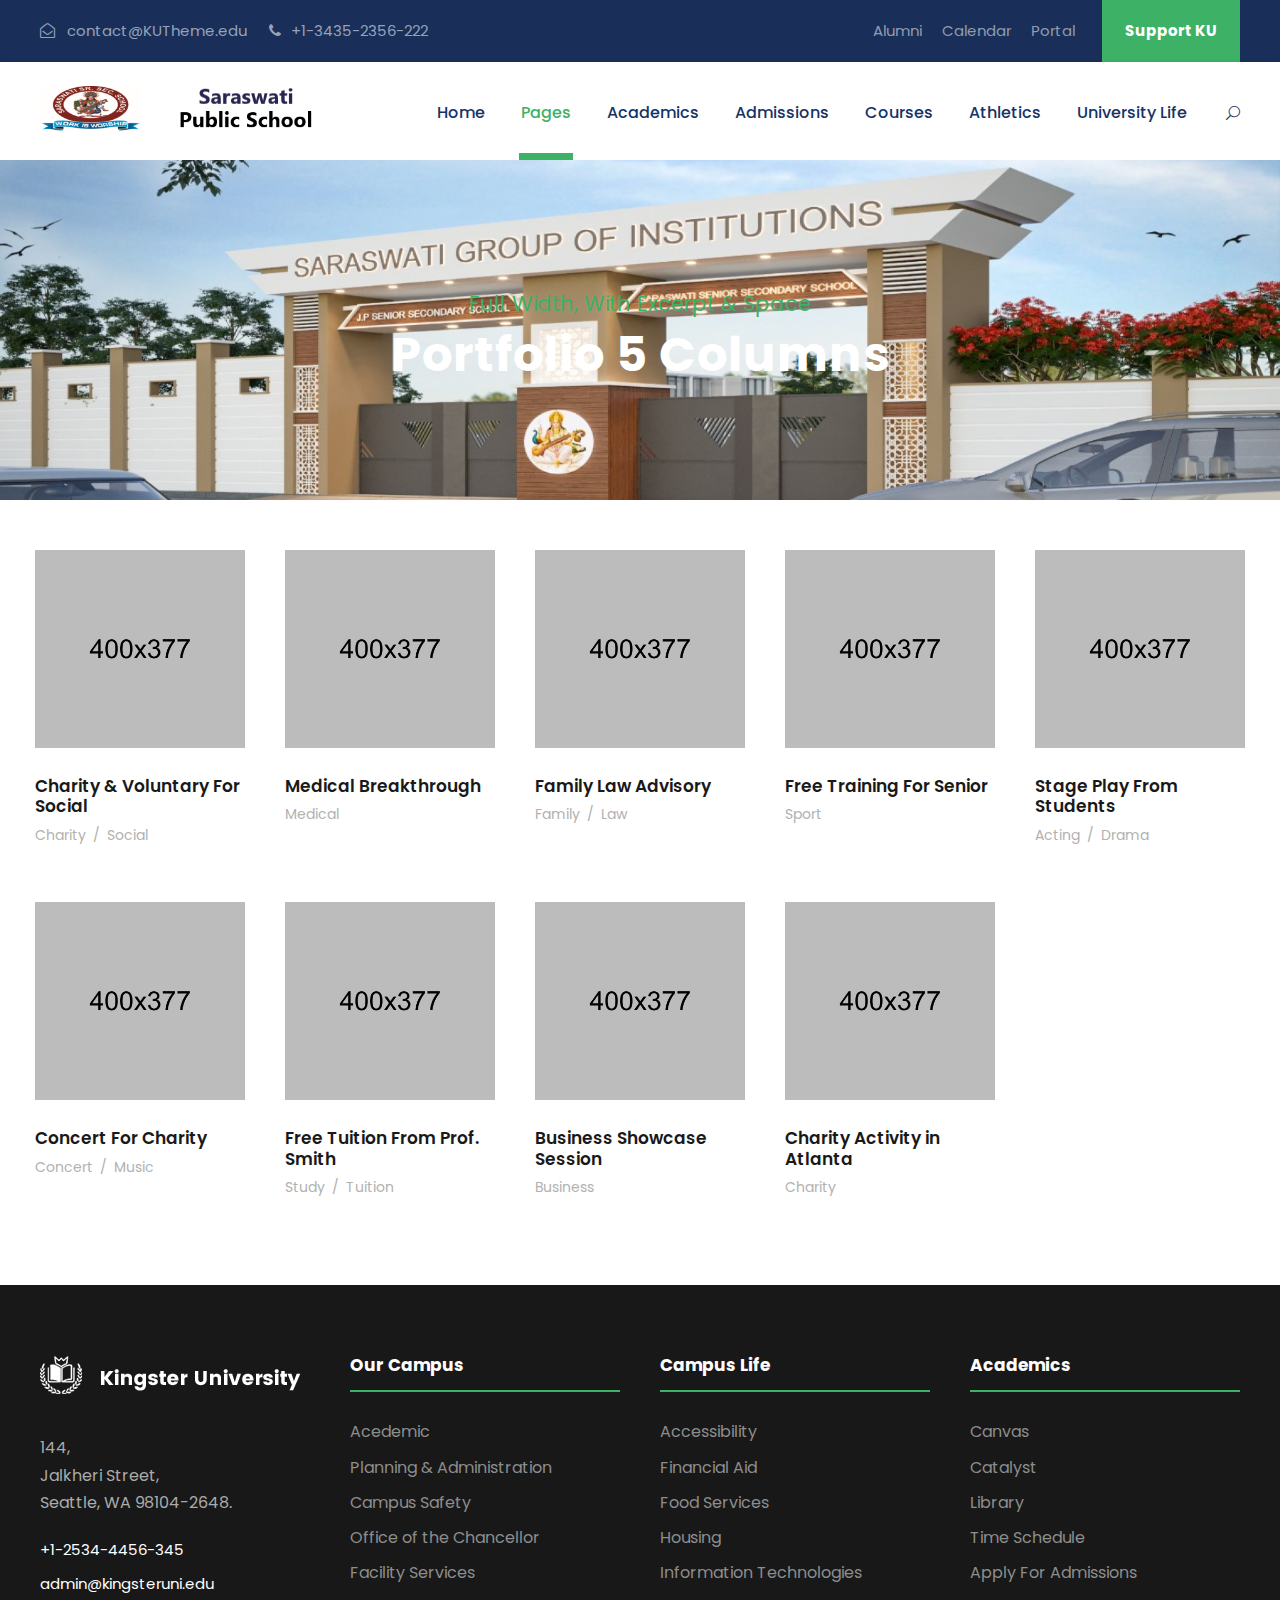
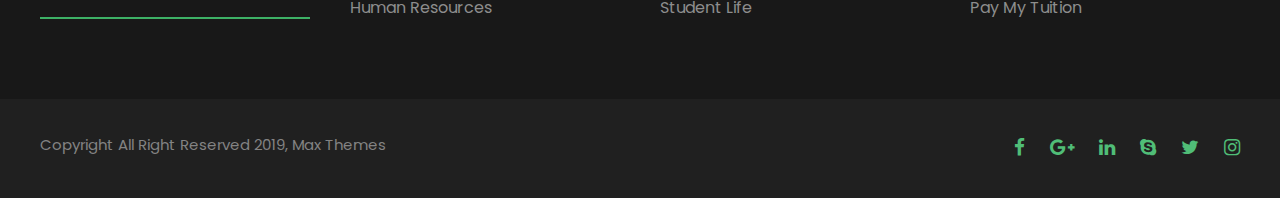
<file: portfolio-5-columns.html>
<!DOCTYPE html>
<html lang="en-US" class="no-js">
<head>
    <meta charset="UTF-8">
    <meta name="viewport" content="width=device-width, initial-scale=1">

    <title>Kingster &#8211; School, College &amp; University HTML Template SHARED ON THEMELOCK.COM</title>

    <link rel='stylesheet' href='plugins/goodlayers-core/plugins/combine/style.css' type='text/css' media='all' />
    <link rel='stylesheet' href='plugins/goodlayers-core/include/css/page-builder.css' type='text/css' media='all' />
    <link rel='stylesheet' href='plugins/revslider/public/assets/css/settings.css' type='text/css' media='all' />
    <link rel='stylesheet' href='css/style-core.css' type='text/css' media='all' />
    <link rel='stylesheet' href='css/kingster-style-custom.css' type='text/css' media='all' />

    <link href="https://fonts.googleapis.com/css?family=Playfair+Display:700%2C400" rel="stylesheet" property="stylesheet" type="text/css" media="all">
    <link rel='stylesheet' href='https://fonts.googleapis.com/css?family=Poppins%3A100%2C100italic%2C200%2C200italic%2C300%2C300italic%2Cregular%2Citalic%2C500%2C500italic%2C600%2C600italic%2C700%2C700italic%2C800%2C800italic%2C900%2C900italic%7CABeeZee%3Aregular%2Citalic&amp;subset=latin%2Clatin-ext%2Cdevanagari&amp;ver=5.0.3' type='text/css' media='all' />

</head>

<body class="home page-template-default page page-id-2039 gdlr-core-body woocommerce-no-js tribe-no-js kingster-body kingster-body-front kingster-full  kingster-with-sticky-navigation  kingster-blockquote-style-1 gdlr-core-link-to-lightbox">
    <div class="kingster-mobile-header-wrap">
        <div class="kingster-mobile-header kingster-header-background kingster-style-slide kingster-sticky-mobile-navigation " id="kingster-mobile-header">
            <div class="kingster-mobile-header-container kingster-container clearfix">
                <div class="kingster-logo  kingster-item-pdlr">
                    <div class="kingster-logo-inner">
                        <a class="" href="index.html"><img src="images/logo.png" alt="" /></a>
                    </div>
                </div>
                <div class="kingster-mobile-menu-right">
                    <div class="kingster-main-menu-search" id="kingster-mobile-top-search"><i class="fa fa-search"></i></div>
                    <div class="kingster-top-search-wrap">
                        <div class="kingster-top-search-close"></div>
                        <div class="kingster-top-search-row">
                            <div class="kingster-top-search-cell">
                                <form role="search" method="get" class="search-form" action="#">
                                    <input type="text" class="search-field kingster-title-font" placeholder="Search..." value="" name="s">
                                    <div class="kingster-top-search-submit"><i class="fa fa-search"></i></div>
                                    <input type="submit" class="search-submit" value="Search">
                                    <div class="kingster-top-search-close"><i class="icon_close"></i></div>
                                </form>
                            </div>
                        </div>
                    </div>
                    <div class="kingster-mobile-menu"><a class="kingster-mm-menu-button kingster-mobile-menu-button kingster-mobile-button-hamburger" href="#kingster-mobile-menu"><span></span></a>
                        <div class="kingster-mm-menu-wrap kingster-navigation-font" id="kingster-mobile-menu" data-slide="right">
                            <ul id="menu-main-navigation" class="m-menu">
                                <li class="menu-item menu-item-home current-menu-item menu-item-has-children"><a href="index.html">Home</a>
                                    <ul class="sub-menu">
                                        <li class="menu-item menu-item-home"><a href="index.html">Homepage 1</a></li>
                                        <li class="menu-item"><a href="homepage-2.html">Homepage 2</a></li>
                                    </ul>
                                </li>
                                <li class="menu-item menu-item-has-children"><a href="#">Pages</a>
                                    <ul class="sub-menu">
                                        <li class="menu-item"><a href="about-us.html">About KU</a></li>
                                        <li class="menu-item menu-item-has-children"><a href="blog-full-right-sidebar-with-frame.html">Blog</a>
                                            <ul class="sub-menu">
                                                <li class="menu-item menu-item-has-children"><a href="blog-full-right-sidebar-with-frame.html">Blog Full</a>
                                                    <ul class="sub-menu">
                                                        <li class="menu-item"><a href="blog-full-right-sidebar-with-frame.html">Blog Full Right Sidebar With Frame</a></li>
                                                        <li class="menu-item"><a href="blog-full-left-sidebar-with-frame.html">Blog Full Left Sidebar With Frame</a></li>
                                                        <li class="menu-item"><a href="blog-full-both-sidebar-with-frame.html">Blog Full Both Sidebar With Frame</a></li>
                                                        <li class="menu-item"><a href="blog-full-right-sidebar.html">Blog Full Right Sidebar</a></li>
                                                        <li class="menu-item"><a href="blog-full-left-sidebar.html">Blog Full Left Sidebar</a></li>
                                                        <li class="menu-item"><a href="blog-full-both-sidebar.html">Blog Full Both Sidebar</a></li>
                                                    </ul>
                                                </li>
                                                <li class="menu-item menu-item-has-children"><a href="blog-grid-3-columns-no-space.html">Blog Grid</a>
                                                    <ul class="sub-menu">
                                                        <li class="menu-item"><a href="blog-grid-2-columns.html">Blog Grid 2 Columns</a></li>
                                                        <li class="menu-item"><a href="blog-grid-3-columns.html">Blog Grid 3 Columns</a></li>
                                                        <li class="menu-item"><a href="blog-grid-4-columns.html">Blog Grid 4 Columns</a></li>
                                                        <li class="menu-item"><a href="blog-grid-2-columns-no-space.html">Blog Grid 2 Columns No Space</a></li>
                                                        <li class="menu-item"><a href="blog-grid-3-columns-no-space.html">Blog Grid 3 Columns No Space</a></li>
                                                        <li class="menu-item"><a href="blog-grid-4-columns-no-space.html">Blog Grid 4 Columns No Space</a></li>
                                                    </ul>
                                                </li>

                                                <li class="menu-item"><a href="standard-post-type.html">Single Post</a></li>
                                            </ul>
                                        </li>
                                        <li class="menu-item menu-item-has-children"><a href="#">Contact</a>
                                            <ul class="sub-menu">
                                                <li class="menu-item"><a href="contact.html">Contact</a></li>
                                                <li class="menu-item"><a href="contact-2.html">Contact 2</a></li>
                                                <li class="menu-item"><a href="contact-3.html">Contact 3</a></li>
                                            </ul>
                                        </li>
                                        <li class="menu-item menu-item-has-children"><a href="portfolio-3-columns.html">Portfolio</a>
                                            <ul class="sub-menu">
                                                <li class="menu-item menu-item-has-children"><a>Portfolio Grid</a>
                                                    <ul class="sub-menu">
                                                        <li class="menu-item"><a href="portfolio-2-columns.html">Portfolio 2 Columns</a></li>
                                                        <li class="menu-item"><a href="portfolio-3-columns.html">Portfolio 3 Columns</a></li>
                                                        <li class="menu-item"><a href="portfolio-4-columns.html">Portfolio 4 Columns</a></li>
                                                        <li class="menu-item"><a href="portfolio-5-columns.html">Portfolio 5 Columns</a></li>
                                                        <li class="menu-item"><a href="portfolio-2-columns-with-frame.html">Portfolio 2 Columns With Frame</a></li>
                                                        <li class="menu-item"><a href="portfolio-3-columns-with-frame.html">Portfolio 3 Columns With Frame</a></li>
                                                        <li class="menu-item"><a href="portfolio-4-columns-with-frame.html">Portfolio 4 Columns With Frame</a></li>
                                                        <li class="menu-item"><a href="portfolio-2-columns-no-space.html">Portfolio 2 Columns No Space</a></li>
                                                        <li class="menu-item"><a href="portfolio-3-columns-no-space.html">Portfolio 3 Columns No Space</a></li>
                                                        <li class="menu-item"><a href="portfolio-4-columns-no-space.html">Portfolio 4 Columns No Space</a></li>
                                                        <li class="menu-item"><a href="portfolio-5-columns-no-space.html">Portfolio 5 Columns No Space</a></li>
                                                    </ul>
                                                </li>
                                                <li class="menu-item menu-item-has-children"><a>Portfolio Masonry</a>
                                                    <ul class="sub-menu">
                                                        <li class="menu-item"><a href="portfolio-masonry-4-columns.html">Masonry 4 Columns</a></li>
                                                        <li class="menu-item"><a href="portfolio-masonry-3-columns.html">Masonry 3 Columns</a></li>
                                                        <li class="menu-item"><a href="portfolio-masonry-2-columns.html">Masonry 2 Columns</a></li>
                                                        <li class="menu-item"><a href="portfolio-masonry-4-columns-no-space.html">Masonry 4 Columns No Space</a></li>
                                                        <li class="menu-item"><a href="portfolio-masonry-3-columns-no-space.html">Masonry 3 Columns No Space</a></li>
                                                        <li class="menu-item"><a href="portfolio-masonry-2-columns-no-space.html">Masonry 2 Columns No Space</a></li>
                                                    </ul>
                                                </li>

                                                <li class="menu-item menu-item-has-children"><a class="sf-with-ul-pre" href="singleportfolio.html">Single Portfolio</a></li>
                                            </ul>
                                        </li>
                                        <li class="menu-item"><a href="gallery.html">Gallery</a></li>
                                        <li class="menu-item"><a href="price-table.html">Price Table</a></li>
                                        <li class="menu-item"><a href="maintenance.html">Maintenance</a></li>
                                        <li class="menu-item"><a href="coming-soon.html">Coming Soon</a></li>
                                        <li class="menu-item"><a href="404.html">404 Page</a></li>
                                    </ul>
                                </li>
                                <li class="menu-item menu-item-has-children"><a href="bachelor-of-science-in-business-administration.html">Academics</a>
                                    <ul class="sub-menu">
                                        <li class="menu-item menu-item-has-children"><a>Undergraduate</a>
                                            <ul class="sub-menu">
                                                <li class="menu-item"><a href="bachelor-of-science-in-business-administration.html">Business Administration</a></li>
                                                <li class="menu-item"><a href="school-of-law.html">School Of Law</a></li>
                                                <li class="menu-item"><a href="engineering.html">Engineering</a></li>
                                                <li class="menu-item"><a href="medicine.html">Medicine</a></li>
                                                <li class="menu-item"><a href="art-science.html">Art &#038; Science</a></li>
                                            </ul>
                                        </li>
                                        <li class="menu-item menu-item-has-children"><a href="#">Graduate Program</a>
                                            <ul class="sub-menu">
                                                <li class="menu-item"><a href="hospitality-management.html">Hospitality Management</a></li>
                                                <li class="menu-item"><a href="physics.html">Physics</a></li>
                                                <li class="menu-item"><a href="#">Chemistry</a></li>
                                                <li class="menu-item"><a href="#">Music</a></li>
                                                <li class="menu-item"><a href="#">Computer Science</a></li>
                                            </ul>
                                        </li>
                                        <li class="menu-item menu-item-has-children"><a href="#">Resources</a>
                                            <ul class="sub-menu">
                                                <li class="menu-item"><a href="bachelor-of-science-in-business-administration.html">Department Page</a></li>
                                                <li class="menu-item"><a href="finance.html">Major Page</a></li>
                                                <li class="menu-item"><a href="finance-faculty.html">Faculty Page</a></li>
                                                <li class="menu-item"><a href="john-hagensy-phd.html">Single Instructor</a></li>
                                                <li class="menu-item"><a href="introduction-to-financial-accounting.html">Single Course</a></li>
                                            </ul>
                                        </li>
                                        <li class="menu-item"><a href="#">Logo</a></li>
                                    </ul>
                                </li>
                                <li class="menu-item menu-item-has-children"><a href="apply-to-kingster.html">Admissions</a>
                                    <ul class="sub-menu">
                                        <li class="menu-item"><a href="apply-to-kingster.html">Apply To Kingster</a></li>
                                        <li class="menu-item"><a href="campus-tour.html">Campus Tour</a></li>
                                        <li class="menu-item"><a href="scholarships.html">Scholarships</a></li>
                                        <li class="menu-item"><a href="athletics.html">Athletics</a></li>
                                        <li class="menu-item"><a href="give-to-kingster.html">Give To Kingster</a></li>
                                        <li class="menu-item"><a href="alumni.html">Alumni</a></li>
                                        <li class="menu-item"><a href="event-calendar.html">Event Calendar</a></li>
                                    </ul>
                                </li>
                                <li class="menu-item menu-item-has-children"><a href="#">Courses</a>
                                    <ul class="sub-menu">
                                        <li class="menu-item"><a href="course-list-1.html">Course List 1</a></li>
                                        <li class="menu-item"><a href="course-list-2.html">Course List 2</a></li>
                                    </ul>
                                </li>
                                <li class="menu-item"><a href="athletics.html">Athletics</a></li>
                                <li class="menu-item"><a href="university-life.html">University Life</a></li>
                            </ul>
                        </div>
                    </div>
                </div>
            </div>
        </div>
    </div>
    <div class="kingster-body-outer-wrapper ">
        <div class="kingster-body-wrapper clearfix  kingster-with-frame">
            <div class="kingster-top-bar">
                <div class="kingster-top-bar-background"></div>
                <div class="kingster-top-bar-container kingster-container ">
                    <div class="kingster-top-bar-container-inner clearfix">
                        <div class="kingster-top-bar-left kingster-item-pdlr"><i class="fa fa-envelope-open-o" style="font-size: 15px ;color: #96a2b8 ;margin-right: 8px ;"></i> contact@KUTheme.edu <i class="fa fa-phone" style="font-size: 15px ;color: #96a2b8 ;margin-left: 18px ;margin-right: 6px ;"></i> +1-3435-2356-222</div>
                        <div class="kingster-top-bar-right kingster-item-pdlr">
                            <ul id="kingster-top-bar-menu" class="sf-menu kingster-top-bar-menu kingster-top-bar-right-menu">
                                <li class="menu-item kingster-normal-menu"><a href="#">Alumni</a></li>
                                <li class="menu-item kingster-normal-menu"><a href="#">Calendar</a></li>
                                <li class="menu-item kingster-normal-menu"><a href="#">Portal</a></li>
                            </ul>
                            <div class="kingster-top-bar-right-social"></div><a class="kingster-top-bar-right-button" href="#" target="_blank">Support KU</a></div>
                    </div>
                </div>
            </div>
            <header class="kingster-header-wrap kingster-header-style-plain  kingster-style-menu-right kingster-sticky-navigation kingster-style-fixed" data-navigation-offset="75px">
                <div class="kingster-header-background"></div>
                <div class="kingster-header-container  kingster-container">
                    <div class="kingster-header-container-inner clearfix">
                        <div class="kingster-logo  kingster-item-pdlr">
                            <div class="kingster-logo-inner">
                                <a class="" href="index.html"><img src="images/logo.png" alt="" /></a>
                            </div>
                        </div>
                        <div class="kingster-navigation kingster-item-pdlr clearfix ">
                            <div class="kingster-main-menu" id="kingster-main-menu">
                                <ul id="menu-main-navigation-1" class="sf-menu">
                                    <li class="menu-item menu-item-home menu-item-has-children kingster-normal-menu"><a href="index.html" class="sf-with-ul-pre">Home</a>
                                        <ul class="sub-menu">
                                            <li class="menu-item menu-item-home" data-size="60"><a href="index.html">Homepage 1</a></li>
                                            <li class="menu-item" data-size="60"><a href="homepage-2.html">Homepage 2</a></li>
                                        </ul>
                                    </li>
                                    <li class="menu-item  current-menu-item  menu-item-has-children kingster-normal-menu"><a href="#" class="sf-with-ul-pre">Pages</a>
                                        <ul class="sub-menu">
                                            <li class="menu-item" data-size="60"><a href="about-us.html">About KU</a></li>
                                            <li class="menu-item menu-item-has-children" data-size="60"><a href="blog-full-right-sidebar-with-frame.html" class="sf-with-ul-pre">Blog</a>
                                                <ul class="sub-menu">
                                                    <li class="menu-item menu-item-has-children"><a href="blog-full-right-sidebar-with-frame.html" class="sf-with-ul-pre">Blog Full</a>
                                                        <ul class="sub-menu">
                                                            <li class="menu-item"><a href="blog-full-right-sidebar-with-frame.html">Blog Full Right Sidebar With Frame</a></li>
                                                            <li class="menu-item"><a href="blog-full-left-sidebar-with-frame.html">Blog Full Left Sidebar With Frame</a></li>
                                                            <li class="menu-item"><a href="blog-full-both-sidebar-with-frame.html">Blog Full Both Sidebar With Frame</a></li>
                                                            <li class="menu-item"><a href="blog-full-right-sidebar.html">Blog Full Right Sidebar</a></li>
                                                            <li class="menu-item"><a href="blog-full-left-sidebar.html">Blog Full Left Sidebar</a></li>
                                                            <li class="menu-item"><a href="blog-full-both-sidebar.html">Blog Full Both Sidebar</a></li>
                                                        </ul>
                                                    </li>
                                                    <li class="menu-item menu-item-has-children"><a href="blog-grid-3-columns-no-space.html" class="sf-with-ul-pre">Blog Grid</a>
                                                        <ul class="sub-menu">
                                                            <li class="menu-item"><a href="blog-grid-2-columns.html">Blog Grid 2 Columns</a></li>
                                                            <li class="menu-item"><a href="blog-grid-3-columns.html">Blog Grid 3 Columns</a></li>
                                                            <li class="menu-item"><a href="blog-grid-4-columns.html">Blog Grid 4 Columns</a></li>
                                                            <li class="menu-item"><a href="blog-grid-2-columns-no-space.html">Blog Grid 2 Columns No Space</a></li>
                                                            <li class="menu-item"><a href="blog-grid-3-columns-no-space.html">Blog Grid 3 Columns No Space</a></li>
                                                            <li class="menu-item"><a href="blog-grid-4-columns-no-space.html">Blog Grid 4 Columns No Space</a></li>
                                                        </ul>
                                                    </li>

                                                    <li class="menu-item"><a href="standard-post-type.html">Single Post</a></li>
                                                </ul>
                                            </li>
                                            <li class="menu-item menu-item-has-children" data-size="60"><a href="#" class="sf-with-ul-pre">Contact</a>
                                                <ul class="sub-menu">
                                                    <li class="menu-item"><a href="contact.html">Contact</a></li>
                                                    <li class="menu-item"><a href="contact-2.html">Contact 2</a></li>
                                                    <li class="menu-item"><a href="contact-3.html">Contact 3</a></li>
                                                </ul>
                                            </li>
                                            <li class="menu-item menu-item-has-children" data-size="60"><a href="portfolio-3-columns.html" class="sf-with-ul-pre">Portfolio</a>
                                                <ul class="sub-menu">
                                                    <li class="menu-item menu-item-has-children"><a class="sf-with-ul-pre">Portfolio Grid</a>
                                                        <ul class="sub-menu">
                                                            <li class="menu-item"><a href="portfolio-2-columns.html">Portfolio 2 Columns</a></li>
                                                            <li class="menu-item"><a href="portfolio-3-columns.html">Portfolio 3 Columns</a></li>
                                                            <li class="menu-item"><a href="portfolio-4-columns.html">Portfolio 4 Columns</a></li>
                                                            <li class="menu-item"><a href="portfolio-5-columns.html">Portfolio 5 Columns</a></li>
                                                            <li class="menu-item"><a href="portfolio-2-columns-with-frame.html">Portfolio 2 Columns With Frame</a></li>
                                                            <li class="menu-item"><a href="portfolio-3-columns-with-frame.html">Portfolio 3 Columns With Frame</a></li>
                                                            <li class="menu-item"><a href="portfolio-4-columns-with-frame.html">Portfolio 4 Columns With Frame</a></li>
                                                            <li class="menu-item"><a href="portfolio-2-columns-no-space.html">Portfolio 2 Columns No Space</a></li>
                                                            <li class="menu-item"><a href="portfolio-3-columns-no-space.html">Portfolio 3 Columns No Space</a></li>
                                                            <li class="menu-item"><a href="portfolio-4-columns-no-space.html">Portfolio 4 Columns No Space</a></li>
                                                            <li class="menu-item"><a href="portfolio-5-columns-no-space.html">Portfolio 5 Columns No Space</a></li>
                                                        </ul>
                                                    </li>
                                                    <li class="menu-item menu-item-has-children"><a class="sf-with-ul-pre">Portfolio Masonry</a>
                                                        <ul class="sub-menu">
                                                            <li class="menu-item"><a href="portfolio-masonry-4-columns.html">Masonry 4 Columns</a></li>
                                                            <li class="menu-item"><a href="portfolio-masonry-3-columns.html">Masonry 3 Columns</a></li>
                                                            <li class="menu-item"><a href="portfolio-masonry-2-columns.html">Masonry 2 Columns</a></li>
                                                            <li class="menu-item"><a href="portfolio-masonry-4-columns-no-space.html">Masonry 4 Columns No Space</a></li>
                                                            <li class="menu-item"><a href="portfolio-masonry-3-columns-no-space.html">Masonry 3 Columns No Space</a></li>
                                                            <li class="menu-item"><a href="portfolio-masonry-2-columns-no-space.html">Masonry 2 Columns No Space</a></li>
                                                        </ul>
                                                    </li>

                                                 <li class="menu-item menu-item-has-children"><a class="sf-with-ul-pre" href="singleportfolio.html">Single Portfolio</a></li>
                                                </ul>
                                            </li>
                                            <li class="menu-item" data-size="60"><a href="gallery.html">Gallery</a></li>
                                            <li class="menu-item" data-size="60"><a href="price-table.html">Price Table</a></li>
                                            <li class="menu-item" data-size="60"><a href="maintenance.html">Maintenance</a></li>
                                            <li class="menu-item" data-size="60"><a href="coming-soon.html">Coming Soon</a></li>
                                            <li class="menu-item" data-size="60"><a href="404.html">404 Page</a></li>
                                        </ul>
                                    </li>
                                    <li class="menu-item menu-item-has-children kingster-mega-menu"><a href="bachelor-of-science-in-business-administration.html" class="sf-with-ul-pre">Academics</a>
                                        <div class="sf-mega sf-mega-full megaimg">
                                            <ul class="sub-menu">
                                                <li class="menu-item menu-item-has-children" data-size="15"><a class="sf-with-ul-pre">Undergraduate</a>
                                                    <ul class="sub-menu">
                                                        <li class="menu-item"><a href="bachelor-of-science-in-business-administration.html">Business Administration</a></li>
                                                        <li class="menu-item"><a href="school-of-law.html">School Of Law</a></li>
                                                        <li class="menu-item"><a href="engineering.html">Engineering</a></li>
                                                        <li class="menu-item"><a href="medicine.html">Medicine</a></li>
                                                        <li class="menu-item"><a href="art-science.html">Art &#038; Science</a></li>
                                                    </ul>
                                                </li>
                                                <li class="menu-item menu-item-has-children" data-size="15"><a href="#" class="sf-with-ul-pre">Graduate Program</a>
                                                    <ul class="sub-menu">
                                                        <li class="menu-item"><a href="hospitality-management.html">Hospitality Management</a></li>
                                                        <li class="menu-item"><a href="physics.html">Physics</a></li>
                                                        <li class="menu-item"><a href="#">Chemistry</a></li>
                                                        <li class="menu-item"><a href="#">Music</a></li>
                                                        <li class="menu-item"><a href="#">Computer Science</a></li>
                                                    </ul>
                                                </li>
                                                <li class="menu-item menu-item-has-children" data-size="15"><a href="#" class="sf-with-ul-pre">Resources</a>
                                                    <ul class="sub-menu">
                                                        <li class="menu-item"><a href="bachelor-of-science-in-business-administration.html">Department Page</a></li>
                                                        <li class="menu-item"><a href="finance.html">Major Page</a></li>
                                                        <li class="menu-item"><a href="finance-faculty.html">Faculty Page</a></li>
                                                        <li class="menu-item"><a href="john-hagensy-phd.html">Single Instructor</a></li>
                                                        <li class="menu-item"><a href="introduction-to-financial-accounting.html">Single Course</a></li>
                                                    </ul>
                                                </li>
                                                <li class="menu-item" data-size="15">
                                                    <div class="kingster-mega-menu-section-content"><img src="upload/mega-menu-logo.png" style="margin-bottom: 13px;" alt="" /> <span style="font-size: 14px; font-weight: 500;">Academic offerings include 95 majors, 86 minors, and more than 100 in-major specializations</span></div>
                                                </li>
                                            </ul>
                                        </div>
                                    </li>
                                    <li class="menu-item menu-item-has-children kingster-normal-menu"><a href="apply-to-kingster.html" class="sf-with-ul-pre">Admissions</a>
                                        <ul class="sub-menu">
                                            <li class="menu-item" data-size="60"><a href="apply-to-kingster.html">Apply To Kingster</a></li>
                                            <li class="menu-item" data-size="60"><a href="campus-tour.html">Campus Tour</a></li>
                                            <li class="menu-item" data-size="60"><a href="scholarships.html">Scholarships</a></li>
                                            <li class="menu-item" data-size="60"><a href="athletics.html">Athletics</a></li>
                                            <li class="menu-item" data-size="60"><a href="give-to-kingster.html">Give To Kingster</a></li>
                                            <li class="menu-item" data-size="60"><a href="alumni.html">Alumni</a></li>
                                            <li class="menu-item" data-size="60"><a href="event-calendar.html">Event Calendar</a></li>
                                        </ul>
                                    </li>
                                    <li class="menu-item menu-item-has-children kingster-normal-menu"><a href="#" class="sf-with-ul-pre">Courses</a>
                                        <ul class="sub-menu">
                                            <li class="menu-item" data-size="60"><a href="course-list-1.html">Course List 1</a></li>
                                            <li class="menu-item" data-size="60"><a href="course-list-2.html">Course List 2</a></li>
                                        </ul>
                                    </li>
                                    <li class="menu-item kingster-normal-menu"><a href="athletics.html">Athletics</a></li>
                                    <li class="menu-item kingster-normal-menu"><a href="university-life.html">University Life</a></li>
                                </ul>
                                <div class="kingster-navigation-slide-bar" id="kingster-navigation-slide-bar"></div>
                            </div>
                            <div class="kingster-main-menu-right-wrap clearfix ">
                                <div class="kingster-main-menu-search" id="kingster-top-search"><i class="icon_search"></i></div>
                                <div class="kingster-top-search-wrap">
                                    <div class="kingster-top-search-close"></div>
                                    <div class="kingster-top-search-row">
                                        <div class="kingster-top-search-cell">
                                            <form role="search" method="get" class="search-form" action="#">
                                                <input type="text" class="search-field kingster-title-font" placeholder="Search..." value="" name="s">
                                                <div class="kingster-top-search-submit"><i class="fa fa-search"></i></div>
                                                <input type="submit" class="search-submit" value="Search">
                                                <div class="kingster-top-search-close"><i class="icon_close"></i></div>
                                            </form>
                                        </div>
                                    </div>
                                </div>
                            </div>
                        </div>
                    </div>
                </div>
            </header>





            <div class="kingster-page-title-wrap  kingster-style-medium kingster-center-align">
                <div class="kingster-header-transparent-substitute"></div>
                <div class="kingster-page-title-overlay"></div>
                <div class="kingster-page-title-container kingster-container">
                    <div class="kingster-page-title-content kingster-item-pdlr">
                        <div class="kingster-page-caption">Full Width, With Excerpt & Space</div>
                        <h1 class="kingster-page-title">Portfolio 5 Columns</h1></div>
                </div>
            </div>
            <div class="kingster-page-wrapper" id="kingster-page-wrapper">
                <div class="gdlr-core-page-builder-body">
                    <div class="gdlr-core-pbf-wrapper " style="padding: 50px 15px 0px 15px;">
                        <div class="gdlr-core-pbf-background-wrap"></div>
                        <div class="gdlr-core-pbf-wrapper-content gdlr-core-js ">
                            <div class="gdlr-core-pbf-wrapper-container clearfix gdlr-core-pbf-wrapper-full">
                                <div class="gdlr-core-pbf-element">
                                    <div class="gdlr-core-portfolio-item gdlr-core-item-pdb clearfix  gdlr-core-portfolio-item-style-grid">

                                        <div class="gdlr-core-portfolio-item-holder gdlr-core-js-2 clearfix" data-layout="fitrows">
                                            <div class="gdlr-core-item-list  gdlr-core-item-pdlr gdlr-core-column-12 gdlr-core-column-first">
                                                <div class="gdlr-core-portfolio-grid  gdlr-core-left-align gdlr-core-style-normal">
                                                    <div class="gdlr-core-portfolio-thumbnail gdlr-core-media-image  gdlr-core-style-margin-icon">
                                                        <div class="gdlr-core-portfolio-thumbnail-image-wrap  gdlr-core-zoom-on-hover">
                                                            <a class="gdlr-core-lightgallery gdlr-core-js " href="upload/shutterstock_53600224.jpg" data-lightbox-group="gdlr-core-img-group-1"><img src="upload/shutterstock_53600224-400x377.jpg" width="700" height="660" alt="" /><span class="gdlr-core-image-overlay  gdlr-core-portfolio-overlay gdlr-core-image-overlay-center-icon gdlr-core-js gdlr-core-with-margin"><span class="gdlr-core-image-overlay-content" ><span class="gdlr-core-portfolio-icon-wrap" ><i class="gdlr-core-portfolio-icon arrow_expand" ></i></span></span>
                                                                </span>
                                                            </a>
                                                        </div>
                                                    </div>
                                                    <div class="gdlr-core-portfolio-content-wrap gdlr-core-skin-divider">
                                                        <h3 class="gdlr-core-portfolio-title gdlr-core-skin-title" style="font-size: 17px ;font-weight: 600 ;letter-spacing: 0px ;text-transform: none ;"><a href="#" >Charity &#038; Voluntary For Social</a></h3><span class="gdlr-core-portfolio-info gdlr-core-portfolio-info-tag gdlr-core-info-font gdlr-core-skin-caption" style="font-style: normal ;"><a href="#" rel="tag">Charity</a> <span class="gdlr-core-sep">/</span> <a href="#" rel="tag">Social</a></span>
                                                        <div class="gdlr-core-portfolio-content"></div>
                                                    </div>
                                                </div>
                                            </div>
                                            <div class="gdlr-core-item-list  gdlr-core-item-pdlr gdlr-core-column-12">
                                                <div class="gdlr-core-portfolio-grid  gdlr-core-left-align gdlr-core-style-normal">
                                                    <div class="gdlr-core-portfolio-thumbnail gdlr-core-media-image  gdlr-core-style-margin-icon">
                                                        <div class="gdlr-core-portfolio-thumbnail-image-wrap  gdlr-core-zoom-on-hover">
                                                            <a class="gdlr-core-lightgallery gdlr-core-js " href="upload/rawpixel-577480-unsplash-1.jpg" data-lightbox-group="gdlr-core-img-group-1"><img src="upload/rawpixel-577480-unsplash-1-400x377.jpg" width="700" height="660" alt="" /><span class="gdlr-core-image-overlay  gdlr-core-portfolio-overlay gdlr-core-image-overlay-center-icon gdlr-core-js gdlr-core-with-margin"><span class="gdlr-core-image-overlay-content" ><span class="gdlr-core-portfolio-icon-wrap" ><i class="gdlr-core-portfolio-icon arrow_expand" ></i></span></span>
                                                                </span>
                                                            </a>
                                                        </div>
                                                    </div>
                                                    <div class="gdlr-core-portfolio-content-wrap gdlr-core-skin-divider">
                                                        <h3 class="gdlr-core-portfolio-title gdlr-core-skin-title" style="font-size: 17px ;font-weight: 600 ;letter-spacing: 0px ;text-transform: none ;"><a href="#" >Medical Breakthrough</a></h3><span class="gdlr-core-portfolio-info gdlr-core-portfolio-info-tag gdlr-core-info-font gdlr-core-skin-caption" style="font-style: normal ;"><a href="#" rel="tag">Medical</a></span>
                                                        <div class="gdlr-core-portfolio-content"></div>
                                                    </div>
                                                </div>
                                            </div>
                                            <div class="gdlr-core-item-list  gdlr-core-item-pdlr gdlr-core-column-12">
                                                <div class="gdlr-core-portfolio-grid  gdlr-core-left-align gdlr-core-style-normal">
                                                    <div class="gdlr-core-portfolio-thumbnail gdlr-core-media-image  gdlr-core-style-margin-icon">
                                                        <div class="gdlr-core-portfolio-thumbnail-image-wrap  gdlr-core-zoom-on-hover">
                                                            <a class="gdlr-core-lightgallery gdlr-core-js " href="upload/pexels-photo.jpg" data-lightbox-group="gdlr-core-img-group-1"><img src="upload/pexels-photo-400x377.jpg" width="700" height="660"  alt="" /><span class="gdlr-core-image-overlay  gdlr-core-portfolio-overlay gdlr-core-image-overlay-center-icon gdlr-core-js gdlr-core-with-margin"><span class="gdlr-core-image-overlay-content" ><span class="gdlr-core-portfolio-icon-wrap" ><i class="gdlr-core-portfolio-icon arrow_expand" ></i></span></span>
                                                                </span>
                                                            </a>
                                                        </div>
                                                    </div>
                                                    <div class="gdlr-core-portfolio-content-wrap gdlr-core-skin-divider">
                                                        <h3 class="gdlr-core-portfolio-title gdlr-core-skin-title" style="font-size: 17px ;font-weight: 600 ;letter-spacing: 0px ;text-transform: none ;"><a href="#" >Family Law Advisory</a></h3><span class="gdlr-core-portfolio-info gdlr-core-portfolio-info-tag gdlr-core-info-font gdlr-core-skin-caption" style="font-style: normal ;"><a href="#" rel="tag">Family</a> <span class="gdlr-core-sep">/</span> <a href="#" rel="tag">Law</a></span>
                                                        <div class="gdlr-core-portfolio-content"></div>
                                                    </div>
                                                </div>
                                            </div>
                                            <div class="gdlr-core-item-list  gdlr-core-item-pdlr gdlr-core-column-12">
                                                <div class="gdlr-core-portfolio-grid  gdlr-core-left-align gdlr-core-style-normal">
                                                    <div class="gdlr-core-portfolio-thumbnail gdlr-core-media-image  gdlr-core-style-margin-icon">
                                                        <div class="gdlr-core-portfolio-thumbnail-image-wrap  gdlr-core-zoom-on-hover">
                                                            <a class="gdlr-core-lightgallery gdlr-core-js " href="upload/training-train-lime-barbell-39688.jpg" data-lightbox-group="gdlr-core-img-group-1"><img src="upload/training-train-lime-barbell-39688-400x377.jpg" width="700" height="660"  alt="" /><span class="gdlr-core-image-overlay  gdlr-core-portfolio-overlay gdlr-core-image-overlay-center-icon gdlr-core-js gdlr-core-with-margin"><span class="gdlr-core-image-overlay-content" ><span class="gdlr-core-portfolio-icon-wrap" ><i class="gdlr-core-portfolio-icon arrow_expand" ></i></span></span>
                                                                </span>
                                                            </a>
                                                        </div>
                                                    </div>
                                                    <div class="gdlr-core-portfolio-content-wrap gdlr-core-skin-divider">
                                                        <h3 class="gdlr-core-portfolio-title gdlr-core-skin-title" style="font-size: 17px ;font-weight: 600 ;letter-spacing: 0px ;text-transform: none ;"><a href="#" >Free Training For Senior</a></h3><span class="gdlr-core-portfolio-info gdlr-core-portfolio-info-tag gdlr-core-info-font gdlr-core-skin-caption" style="font-style: normal ;"><a href="#" rel="tag">Sport</a></span>
                                                        <div class="gdlr-core-portfolio-content"></div>
                                                    </div>
                                                </div>
                                            </div>
                                            <div class="gdlr-core-item-list  gdlr-core-item-pdlr gdlr-core-column-12">
                                                <div class="gdlr-core-portfolio-grid  gdlr-core-left-align gdlr-core-style-normal">
                                                    <div class="gdlr-core-portfolio-thumbnail gdlr-core-media-image  gdlr-core-style-margin-icon">
                                                        <div class="gdlr-core-portfolio-thumbnail-image-wrap  gdlr-core-zoom-on-hover">
                                                            <a class="gdlr-core-lightgallery gdlr-core-js " href="upload/joshua-fuller-368384-unsplash.jpg" data-lightbox-group="gdlr-core-img-group-1"><img src="upload/joshua-fuller-368384-unsplash-400x377.jpg" width="700" height="660"  alt="" /><span class="gdlr-core-image-overlay  gdlr-core-portfolio-overlay gdlr-core-image-overlay-center-icon gdlr-core-js gdlr-core-with-margin"><span class="gdlr-core-image-overlay-content" ><span class="gdlr-core-portfolio-icon-wrap" ><i class="gdlr-core-portfolio-icon arrow_expand" ></i></span></span>
                                                                </span>
                                                            </a>
                                                        </div>
                                                    </div>
                                                    <div class="gdlr-core-portfolio-content-wrap gdlr-core-skin-divider">
                                                        <h3 class="gdlr-core-portfolio-title gdlr-core-skin-title" style="font-size: 17px ;font-weight: 600 ;letter-spacing: 0px ;text-transform: none ;"><a href="#" >Stage Play From Students</a></h3><span class="gdlr-core-portfolio-info gdlr-core-portfolio-info-tag gdlr-core-info-font gdlr-core-skin-caption" style="font-style: normal ;"><a href="#" rel="tag">Acting</a> <span class="gdlr-core-sep">/</span> <a href="#" rel="tag">Drama</a></span>
                                                        <div class="gdlr-core-portfolio-content"></div>
                                                    </div>
                                                </div>
                                            </div>
                                            <div class="gdlr-core-item-list  gdlr-core-item-pdlr gdlr-core-column-12 gdlr-core-column-first">
                                                <div class="gdlr-core-portfolio-grid  gdlr-core-left-align gdlr-core-style-normal">
                                                    <div class="gdlr-core-portfolio-thumbnail gdlr-core-media-image  gdlr-core-style-margin-icon">
                                                        <div class="gdlr-core-portfolio-thumbnail-image-wrap  gdlr-core-zoom-on-hover">
                                                            <a class="gdlr-core-lightgallery gdlr-core-js " href="upload/austin-neill-247047-unsplash.jpg" data-lightbox-group="gdlr-core-img-group-1"><img src="upload/austin-neill-247047-unsplash-400x377.jpg" width="700" height="660"  alt="" /><span class="gdlr-core-image-overlay  gdlr-core-portfolio-overlay gdlr-core-image-overlay-center-icon gdlr-core-js gdlr-core-with-margin"><span class="gdlr-core-image-overlay-content" ><span class="gdlr-core-portfolio-icon-wrap" ><i class="gdlr-core-portfolio-icon arrow_expand" ></i></span></span>
                                                                </span>
                                                            </a>
                                                        </div>
                                                    </div>
                                                    <div class="gdlr-core-portfolio-content-wrap gdlr-core-skin-divider">
                                                        <h3 class="gdlr-core-portfolio-title gdlr-core-skin-title" style="font-size: 17px ;font-weight: 600 ;letter-spacing: 0px ;text-transform: none ;"><a href="#" >Concert For Charity</a></h3><span class="gdlr-core-portfolio-info gdlr-core-portfolio-info-tag gdlr-core-info-font gdlr-core-skin-caption" style="font-style: normal ;"><a href="#" rel="tag">Concert</a> <span class="gdlr-core-sep">/</span> <a href="#" rel="tag">Music</a></span>
                                                        <div class="gdlr-core-portfolio-content"></div>
                                                    </div>
                                                </div>
                                            </div>
                                            <div class="gdlr-core-item-list  gdlr-core-item-pdlr gdlr-core-column-12">
                                                <div class="gdlr-core-portfolio-grid  gdlr-core-left-align gdlr-core-style-normal">
                                                    <div class="gdlr-core-portfolio-thumbnail gdlr-core-media-image  gdlr-core-style-margin-icon">
                                                        <div class="gdlr-core-portfolio-thumbnail-image-wrap  gdlr-core-zoom-on-hover">
                                                            <a class="gdlr-core-lightgallery gdlr-core-js " href="upload/shutterstock_218235004.jpg" data-sub-html="Studying" data-lightbox-group="gdlr-core-img-group-1"><img src="upload/shutterstock_218235004-400x377.jpg" width="700" height="660"  alt="" /><span class="gdlr-core-image-overlay  gdlr-core-portfolio-overlay gdlr-core-image-overlay-center-icon gdlr-core-js gdlr-core-with-margin"><span class="gdlr-core-image-overlay-content" ><span class="gdlr-core-portfolio-icon-wrap" ><i class="gdlr-core-portfolio-icon arrow_expand" ></i></span></span>
                                                                </span>
                                                            </a>
                                                        </div>
                                                    </div>
                                                    <div class="gdlr-core-portfolio-content-wrap gdlr-core-skin-divider">
                                                        <h3 class="gdlr-core-portfolio-title gdlr-core-skin-title" style="font-size: 17px ;font-weight: 600 ;letter-spacing: 0px ;text-transform: none ;"><a href="#" >Free Tuition From Prof. Smith</a></h3><span class="gdlr-core-portfolio-info gdlr-core-portfolio-info-tag gdlr-core-info-font gdlr-core-skin-caption" style="font-style: normal ;"><a href="#" rel="tag">Study</a> <span class="gdlr-core-sep">/</span> <a href="#" rel="tag">Tuition</a></span>
                                                        <div class="gdlr-core-portfolio-content"></div>
                                                    </div>
                                                </div>
                                            </div>
                                            <div class="gdlr-core-item-list  gdlr-core-item-pdlr gdlr-core-column-12">
                                                <div class="gdlr-core-portfolio-grid  gdlr-core-left-align gdlr-core-style-normal">
                                                    <div class="gdlr-core-portfolio-thumbnail gdlr-core-media-image  gdlr-core-style-margin-icon">
                                                        <div class="gdlr-core-portfolio-thumbnail-image-wrap  gdlr-core-zoom-on-hover">
                                                            <a class="gdlr-core-lightgallery gdlr-core-js " href="upload/shutterstock_361397258.jpg" data-lightbox-group="gdlr-core-img-group-1"><img src="upload/shutterstock_361397258-400x377.jpg" width="700" height="660"  alt="" /><span class="gdlr-core-image-overlay  gdlr-core-portfolio-overlay gdlr-core-image-overlay-center-icon gdlr-core-js gdlr-core-with-margin"><span class="gdlr-core-image-overlay-content" ><span class="gdlr-core-portfolio-icon-wrap" ><i class="gdlr-core-portfolio-icon arrow_expand" ></i></span></span>
                                                                </span>
                                                            </a>
                                                        </div>
                                                    </div>
                                                    <div class="gdlr-core-portfolio-content-wrap gdlr-core-skin-divider">
                                                        <h3 class="gdlr-core-portfolio-title gdlr-core-skin-title" style="font-size: 17px ;font-weight: 600 ;letter-spacing: 0px ;text-transform: none ;"><a href="#" >Business Showcase Session</a></h3><span class="gdlr-core-portfolio-info gdlr-core-portfolio-info-tag gdlr-core-info-font gdlr-core-skin-caption" style="font-style: normal ;"><a href="#" rel="tag">Business</a></span>
                                                        <div class="gdlr-core-portfolio-content"></div>
                                                    </div>
                                                </div>
                                            </div>
                                            <div class="gdlr-core-item-list  gdlr-core-item-pdlr gdlr-core-column-12">
                                                <div class="gdlr-core-portfolio-grid  gdlr-core-left-align gdlr-core-style-normal">
                                                    <div class="gdlr-core-portfolio-thumbnail gdlr-core-media-image  gdlr-core-style-margin-icon">
                                                        <div class="gdlr-core-portfolio-thumbnail-image-wrap  gdlr-core-zoom-on-hover">
                                                            <a class="gdlr-core-lightgallery gdlr-core-js " href="upload/shutterstock_735267403.jpg" data-lightbox-group="gdlr-core-img-group-1"><img src="upload/shutterstock_735267403-400x377.jpg" width="700" height="660"  alt="" /><span class="gdlr-core-image-overlay  gdlr-core-portfolio-overlay gdlr-core-image-overlay-center-icon gdlr-core-js gdlr-core-with-margin"><span class="gdlr-core-image-overlay-content" ><span class="gdlr-core-portfolio-icon-wrap" ><i class="gdlr-core-portfolio-icon arrow_expand" ></i></span></span>
                                                                </span>
                                                            </a>
                                                        </div>
                                                    </div>
                                                    <div class="gdlr-core-portfolio-content-wrap gdlr-core-skin-divider">
                                                        <h3 class="gdlr-core-portfolio-title gdlr-core-skin-title" style="font-size: 17px ;font-weight: 600 ;letter-spacing: 0px ;text-transform: none ;"><a href="#" >Charity Activity in Atlanta</a></h3><span class="gdlr-core-portfolio-info gdlr-core-portfolio-info-tag gdlr-core-info-font gdlr-core-skin-caption" style="font-style: normal ;"><a href="#" rel="tag">Charity</a></span>
                                                        <div class="gdlr-core-portfolio-content"></div>
                                                    </div>
                                                </div>
                                            </div>
                                        </div>
                                    </div>
                                </div>
                            </div>
                        </div>
                    </div>
                </div>
            </div>


            <div class="em">
                <h4>Education Resources</h4>
                    <ul>
                        <li><a href="https://en.wikipedia.org/wiki/Education#">Wikipedia</a></li>
                        <li><a href="https://www.theidioms.com/#title">Theidioms.com</a></li>
                        <li><a href="https://www.britannica.com/topic/English-language#">English language</a></li>
                        <li><a href="https://twitter.com/shayari/#">Shayari</a></li>
                    </ul>
            </div>

            <footer>            
                <div class="kingster-footer-wrapper ">
                    <div class="kingster-footer-container kingster-container clearfix">
                        <div class="kingster-footer-column kingster-item-pdlr kingster-column-15">
                            <div id="text-2" class="widget widget_text kingster-widget">
                                <div class="textwidget">
                                    <p><img src="upload/footer-logo.png" alt="" />
                                        <br /> <span class="gdlr-core-space-shortcode" style="margin-top: 5px ;"></span>
                                        <br /> 144,
                                        <br /> Jalkheri Street,
                                        <br /> Seattle, WA 98104-2648.</p>
                                    <p><span style="font-size: 15px; color: #ffffff;">+1-2534-4456-345</span>
                                        <br /> <span class="gdlr-core-space-shortcode" style="margin-top: -20px ;"></span>
                                        <br /> <a style="font-size: 15px; color: #ffffff;" href="mailto:admin@kingsteruni.edu">admin@kingsteruni.edu</a></p>
                                    <div class="gdlr-core-divider-item gdlr-core-divider-item-normal gdlr-core-left-align">
                                        <div class="gdlr-core-divider-line gdlr-core-skin-divider" style="border-color: #3db166 ;border-bottom-width: 2px ;"></div>
                                    </div>
                                </div>
                            </div>
                        </div>
                        <div class="kingster-footer-column kingster-item-pdlr kingster-column-15">
                            <div id="gdlr-core-custom-menu-widget-2" class="widget widget_gdlr-core-custom-menu-widget kingster-widget">
                                <h3 class="kingster-widget-title">Our Campus</h3><span class="clear"></span>
                                <div class="menu-our-campus-container">
                                    <ul id="menu-our-campus" class="gdlr-core-custom-menu-widget gdlr-core-menu-style-plain">
                                        <li class="menu-item"><a href="#">Acedemic</a></li>
                                        <li class="menu-item"><a href="#">Planning &#038; Administration</a></li>
                                        <li class="menu-item"><a href="#">Campus Safety</a></li>
                                        <li class="menu-item"><a href="#">Office of the Chancellor</a></li>
                                        <li class="menu-item"><a href="#">Facility Services</a></li>
                                        <li class="menu-item"><a href="#">Human Resources</a></li>
                                    </ul>
                                </div>
                            </div>
                        </div>
                        <div class="kingster-footer-column kingster-item-pdlr kingster-column-15">
                            <div id="gdlr-core-custom-menu-widget-3" class="widget widget_gdlr-core-custom-menu-widget kingster-widget">
                                <h3 class="kingster-widget-title">Campus Life</h3><span class="clear"></span>
                                <div class="menu-campus-life-container">
                                    <ul id="menu-campus-life" class="gdlr-core-custom-menu-widget gdlr-core-menu-style-plain">
                                        <li class="menu-item"><a href="#">Accessibility</a></li>
                                        <li class="menu-item"><a href="#">Financial Aid</a></li>
                                        <li class="menu-item"><a href="#">Food Services</a></li>
                                        <li class="menu-item"><a href="#">Housing</a></li>
                                        <li class="menu-item"><a href="#">Information Technologies</a></li>
                                        <li class="menu-item"><a href="#">Student Life</a></li>
                                    </ul>
                                </div>
                            </div>
                        </div>
                        <div class="kingster-footer-column kingster-item-pdlr kingster-column-15">
                            <div id="gdlr-core-custom-menu-widget-4" class="widget widget_gdlr-core-custom-menu-widget kingster-widget">
                                <h3 class="kingster-widget-title">Academics</h3><span class="clear"></span>
                                <div class="menu-academics-container">
                                    <ul id="menu-academics" class="gdlr-core-custom-menu-widget gdlr-core-menu-style-plain">
                                        <li class="menu-item"><a href="#">Canvas</a></li>
                                        <li class="menu-item"><a href="#">Catalyst</a></li>
                                        <li class="menu-item"><a href="#">Library</a></li>
                                        <li class="menu-item"><a href="#">Time Schedule</a></li>
                                        <li class="menu-item"><a href="#">Apply For Admissions</a></li>
                                        <li class="menu-item"><a href="#">Pay My Tuition</a></li>
                                    </ul>
                                </div>
                            </div>
                        </div>
                    </div>
                </div>
                
				<div class="kingster-copyright-wrapper">
					<div class="kingster-copyright-container kingster-container clearfix">
						<div class="kingster-copyright-left kingster-item-pdlr">Copyright All Right Reserved 2019, Max Themes</div>
						<div class="kingster-copyright-right kingster-item-pdlr">
							<div class="gdlr-core-social-network-item gdlr-core-item-pdb  gdlr-core-none-align" style="padding-bottom: 0px ;">
								<a href="#" target="_blank" class="gdlr-core-social-network-icon" title="facebook">
									<i class="fa fa-facebook" ></i>
								</a>
								<a href="#" target="_blank" class="gdlr-core-social-network-icon" title="google-plus">
									<i class="fa fa-google-plus" ></i>
								</a>
								<a href="#" target="_blank" class="gdlr-core-social-network-icon" title="linkedin">
									<i class="fa fa-linkedin" ></i>
								</a>
								<a href="#" target="_blank" class="gdlr-core-social-network-icon" title="skype">
									<i class="fa fa-skype" ></i>
								</a>
								<a href="#" target="_blank" class="gdlr-core-social-network-icon" title="twitter">
									<i class="fa fa-twitter" ></i>
								</a>
								<a href="#" target="_blank" class="gdlr-core-social-network-icon" title="instagram">
									<i class="fa fa-instagram" ></i>
								</a>
							</div>
						</div>
					</div>
				</div>
            </footer>
        </div>
    </div>


	<script type='text/javascript' src='js/jquery/jquery.js'></script>
    <script type='text/javascript' src='js/jquery/jquery-migrate.min.js'></script>
    <script type='text/javascript' src='plugins/goodlayers-core/plugins/combine/script.js'></script>
    <script type='text/javascript'>
        var gdlr_core_pbf = {
            "admin": "",
            "video": {
                "width": "640",
                "height": "360"
            },
            "ajax_url": "#"
        };
    </script>
    <script type='text/javascript' src='plugins/goodlayers-core/include/js/page-builder.js'></script>
    <script type='text/javascript' src='js/jquery/ui/effect.min.js'></script>
    <script type='text/javascript'>
        var kingster_script_core = {
            "home_url": "index.html"
        };
    </script>
    <script type='text/javascript' src='js/plugins.min.js'></script>
    <script type='text/javascript' src='js/isotope.js'></script>
</body>
</html>
</file>
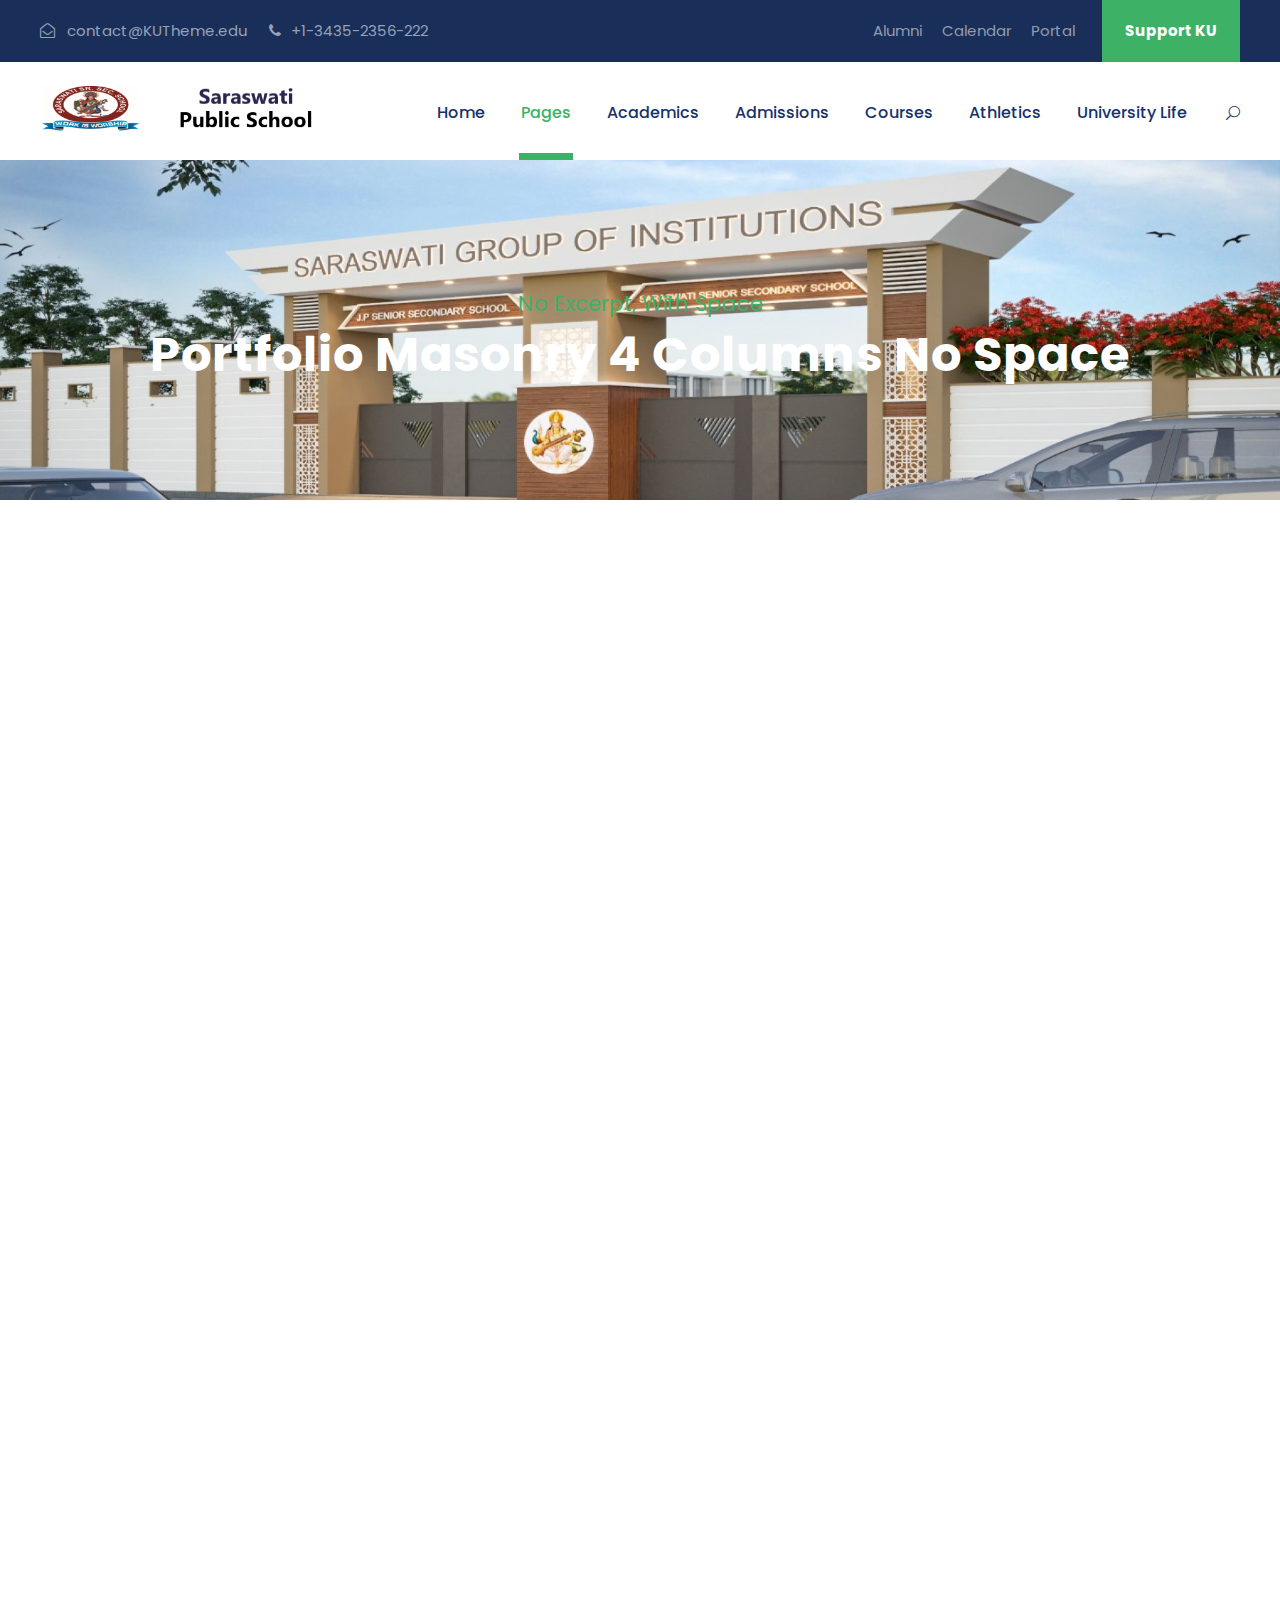
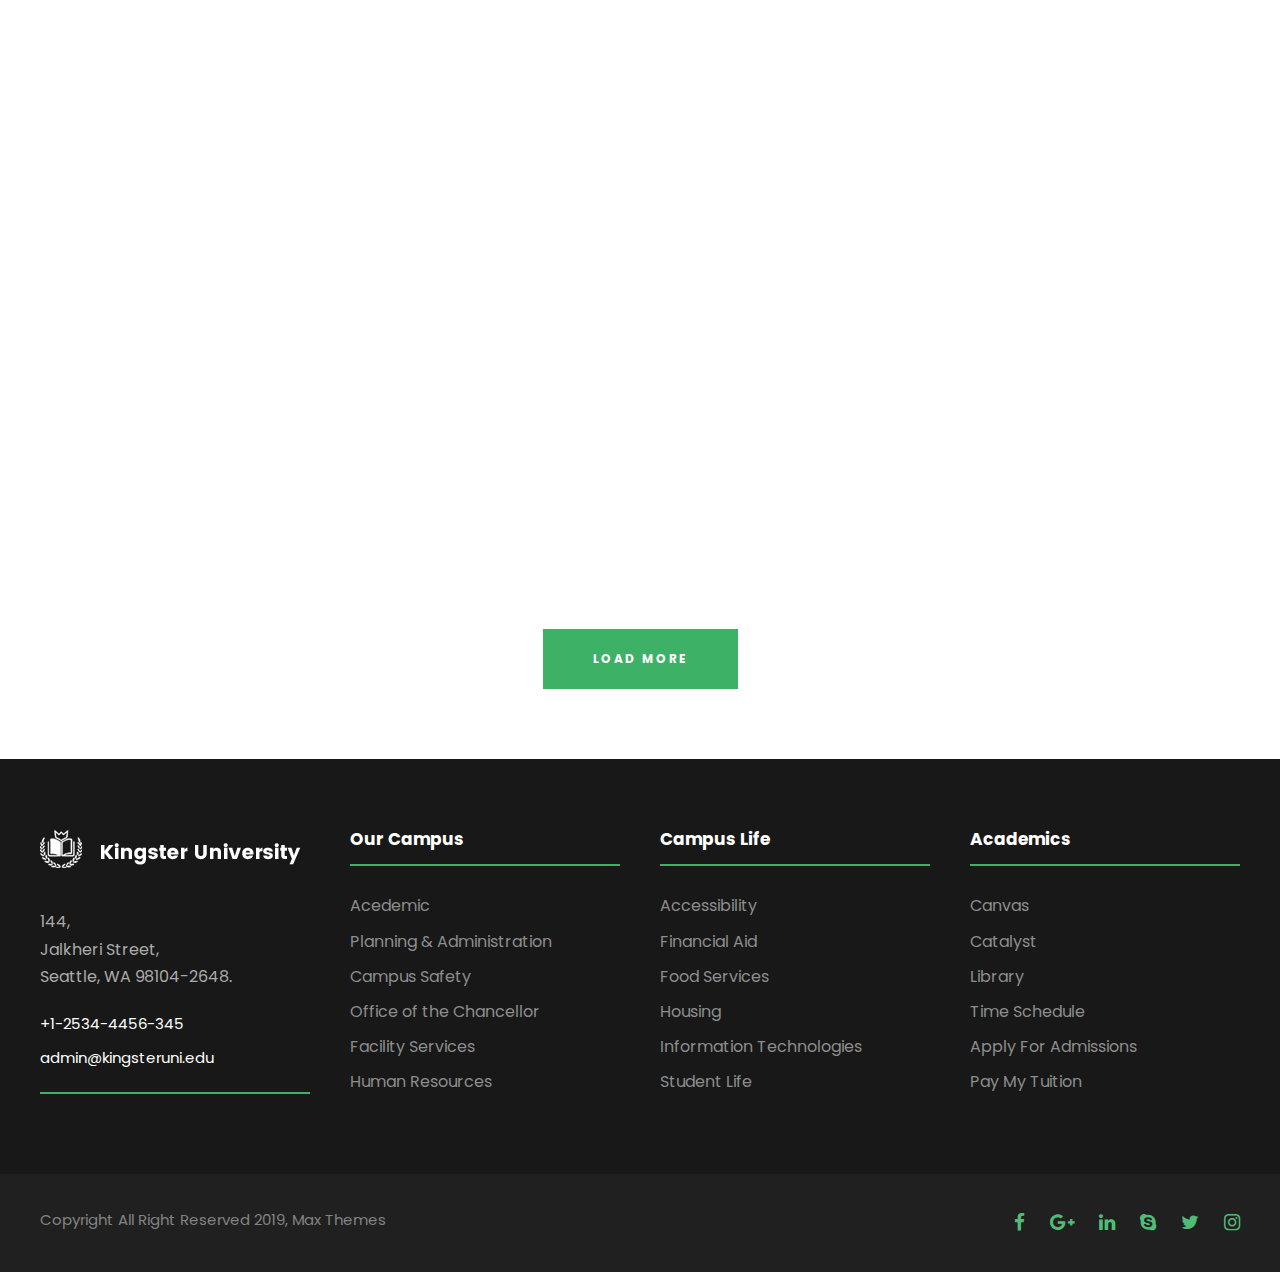
<file: portfolio-masonry-3-columns-no-space.html>
<!DOCTYPE html>
<html lang="en-US" class="no-js">
<head>
    <meta charset="UTF-8">
    <meta name="viewport" content="width=device-width, initial-scale=1">

    <title>Kingster &#8211; School, College &amp; University HTML Template SHARED ON THEMELOCK.COM</title>

    <link rel='stylesheet' href='plugins/goodlayers-core/plugins/combine/style.css' type='text/css' media='all' />
    <link rel='stylesheet' href='plugins/goodlayers-core/include/css/page-builder.css' type='text/css' media='all' />
    <link rel='stylesheet' href='plugins/revslider/public/assets/css/settings.css' type='text/css' media='all' />
    <link rel='stylesheet' href='css/style-core.css' type='text/css' media='all' />
    <link rel='stylesheet' href='css/kingster-style-custom.css' type='text/css' media='all' />

    <link href="https://fonts.googleapis.com/css?family=Playfair+Display:700%2C400" rel="stylesheet" property="stylesheet" type="text/css" media="all">
    <link rel='stylesheet' href='https://fonts.googleapis.com/css?family=Poppins%3A100%2C100italic%2C200%2C200italic%2C300%2C300italic%2Cregular%2Citalic%2C500%2C500italic%2C600%2C600italic%2C700%2C700italic%2C800%2C800italic%2C900%2C900italic%7CABeeZee%3Aregular%2Citalic&amp;subset=latin%2Clatin-ext%2Cdevanagari&amp;ver=5.0.3' type='text/css' media='all' />

</head>

<body class="home page-template-default page page-id-2039 gdlr-core-body woocommerce-no-js tribe-no-js kingster-body kingster-body-front kingster-full  kingster-with-sticky-navigation  kingster-blockquote-style-1 gdlr-core-link-to-lightbox">
    <div class="kingster-mobile-header-wrap">
        <div class="kingster-mobile-header kingster-header-background kingster-style-slide kingster-sticky-mobile-navigation " id="kingster-mobile-header">
            <div class="kingster-mobile-header-container kingster-container clearfix">
                <div class="kingster-logo  kingster-item-pdlr">
                    <div class="kingster-logo-inner">
                        <a class="" href="index.html"><img src="images/logo.png" alt="" /></a>
                    </div>
                </div>
                <div class="kingster-mobile-menu-right">
                    <div class="kingster-main-menu-search" id="kingster-mobile-top-search"><i class="fa fa-search"></i></div>
                    <div class="kingster-top-search-wrap">
                        <div class="kingster-top-search-close"></div>
                        <div class="kingster-top-search-row">
                            <div class="kingster-top-search-cell">
                                <form role="search" method="get" class="search-form" action="#">
                                    <input type="text" class="search-field kingster-title-font" placeholder="Search..." value="" name="s">
                                    <div class="kingster-top-search-submit"><i class="fa fa-search"></i></div>
                                    <input type="submit" class="search-submit" value="Search">
                                    <div class="kingster-top-search-close"><i class="icon_close"></i></div>
                                </form>
                            </div>
                        </div>
                    </div>
                    <div class="kingster-mobile-menu"><a class="kingster-mm-menu-button kingster-mobile-menu-button kingster-mobile-button-hamburger" href="#kingster-mobile-menu"><span></span></a>
                        <div class="kingster-mm-menu-wrap kingster-navigation-font" id="kingster-mobile-menu" data-slide="right">
                            <ul id="menu-main-navigation" class="m-menu">
                                <li class="menu-item menu-item-home current-menu-item menu-item-has-children"><a href="index.html">Home</a>
                                    <ul class="sub-menu">
                                        <li class="menu-item menu-item-home"><a href="index.html">Homepage 1</a></li>
                                        <li class="menu-item"><a href="homepage-2.html">Homepage 2</a></li>
                                    </ul>
                                </li>
                                <li class="menu-item menu-item-has-children"><a href="#">Pages</a>
                                    <ul class="sub-menu">
                                        <li class="menu-item"><a href="about-us.html">About KU</a></li>
                                        <li class="menu-item menu-item-has-children"><a href="blog-full-right-sidebar-with-frame.html">Blog</a>
                                            <ul class="sub-menu">
                                                <li class="menu-item menu-item-has-children"><a href="blog-full-right-sidebar-with-frame.html">Blog Full</a>
                                                    <ul class="sub-menu">
                                                        <li class="menu-item"><a href="blog-full-right-sidebar-with-frame.html">Blog Full Right Sidebar With Frame</a></li>
                                                        <li class="menu-item"><a href="blog-full-left-sidebar-with-frame.html">Blog Full Left Sidebar With Frame</a></li>
                                                        <li class="menu-item"><a href="blog-full-both-sidebar-with-frame.html">Blog Full Both Sidebar With Frame</a></li>
                                                        <li class="menu-item"><a href="blog-full-right-sidebar.html">Blog Full Right Sidebar</a></li>
                                                        <li class="menu-item"><a href="blog-full-left-sidebar.html">Blog Full Left Sidebar</a></li>
                                                        <li class="menu-item"><a href="blog-full-both-sidebar.html">Blog Full Both Sidebar</a></li>
                                                    </ul>
                                                </li>
                                                <li class="menu-item menu-item-has-children"><a href="blog-grid-3-columns-no-space.html">Blog Grid</a>
                                                    <ul class="sub-menu">
                                                        <li class="menu-item"><a href="blog-grid-2-columns.html">Blog Grid 2 Columns</a></li>
                                                        <li class="menu-item"><a href="blog-grid-3-columns.html">Blog Grid 3 Columns</a></li>
                                                        <li class="menu-item"><a href="blog-grid-4-columns.html">Blog Grid 4 Columns</a></li>
                                                        <li class="menu-item"><a href="blog-grid-2-columns-no-space.html">Blog Grid 2 Columns No Space</a></li>
                                                        <li class="menu-item"><a href="blog-grid-3-columns-no-space.html">Blog Grid 3 Columns No Space</a></li>
                                                        <li class="menu-item"><a href="blog-grid-4-columns-no-space.html">Blog Grid 4 Columns No Space</a></li>
                                                    </ul>
                                                </li>

                                                <li class="menu-item"><a href="standard-post-type.html">Single Post</a></li>
                                            </ul>
                                        </li>
                                        <li class="menu-item menu-item-has-children"><a href="#">Contact</a>
                                            <ul class="sub-menu">
                                                <li class="menu-item"><a href="contact.html">Contact</a></li>
                                                <li class="menu-item"><a href="contact-2.html">Contact 2</a></li>
                                                <li class="menu-item"><a href="contact-3.html">Contact 3</a></li>
                                            </ul>
                                        </li>
                                        <li class="menu-item menu-item-has-children"><a href="portfolio-3-columns.html">Portfolio</a>
                                            <ul class="sub-menu">
                                                <li class="menu-item menu-item-has-children"><a>Portfolio Grid</a>
                                                    <ul class="sub-menu">
                                                        <li class="menu-item"><a href="portfolio-2-columns.html">Portfolio 2 Columns</a></li>
                                                        <li class="menu-item"><a href="portfolio-3-columns.html">Portfolio 3 Columns</a></li>
                                                        <li class="menu-item"><a href="portfolio-4-columns.html">Portfolio 4 Columns</a></li>
                                                        <li class="menu-item"><a href="portfolio-5-columns.html">Portfolio 5 Columns</a></li>
                                                        <li class="menu-item"><a href="portfolio-2-columns-with-frame.html">Portfolio 2 Columns With Frame</a></li>
                                                        <li class="menu-item"><a href="portfolio-3-columns-with-frame.html">Portfolio 3 Columns With Frame</a></li>
                                                        <li class="menu-item"><a href="portfolio-4-columns-with-frame.html">Portfolio 4 Columns With Frame</a></li>
                                                        <li class="menu-item"><a href="portfolio-2-columns-no-space.html">Portfolio 2 Columns No Space</a></li>
                                                        <li class="menu-item"><a href="portfolio-3-columns-no-space.html">Portfolio 3 Columns No Space</a></li>
                                                        <li class="menu-item"><a href="portfolio-4-columns-no-space.html">Portfolio 4 Columns No Space</a></li>
                                                        <li class="menu-item"><a href="portfolio-5-columns-no-space.html">Portfolio 5 Columns No Space</a></li>
                                                    </ul>
                                                </li>
                                                <li class="menu-item menu-item-has-children"><a>Portfolio Masonry</a>
                                                    <ul class="sub-menu">
                                                        <li class="menu-item"><a href="portfolio-masonry-4-columns.html">Masonry 4 Columns</a></li>
                                                        <li class="menu-item"><a href="portfolio-masonry-3-columns.html">Masonry 3 Columns</a></li>
                                                        <li class="menu-item"><a href="portfolio-masonry-2-columns.html">Masonry 2 Columns</a></li>
                                                        <li class="menu-item"><a href="portfolio-masonry-4-columns-no-space.html">Masonry 4 Columns No Space</a></li>
                                                        <li class="menu-item"><a href="portfolio-masonry-3-columns-no-space.html">Masonry 3 Columns No Space</a></li>
                                                        <li class="menu-item"><a href="portfolio-masonry-2-columns-no-space.html">Masonry 2 Columns No Space</a></li>
                                                    </ul>
                                                </li>

                                                <li class="menu-item menu-item-has-children"><a class="sf-with-ul-pre" href="singleportfolio.html">Single Portfolio</a></li>
                                            </ul>
                                        </li>
                                        <li class="menu-item"><a href="gallery.html">Gallery</a></li>
                                        <li class="menu-item"><a href="price-table.html">Price Table</a></li>
                                        <li class="menu-item"><a href="maintenance.html">Maintenance</a></li>
                                        <li class="menu-item"><a href="coming-soon.html">Coming Soon</a></li>
                                        <li class="menu-item"><a href="404.html">404 Page</a></li>
                                    </ul>
                                </li>
                                <li class="menu-item menu-item-has-children"><a href="bachelor-of-science-in-business-administration.html">Academics</a>
                                    <ul class="sub-menu">
                                        <li class="menu-item menu-item-has-children"><a>Undergraduate</a>
                                            <ul class="sub-menu">
                                                <li class="menu-item"><a href="bachelor-of-science-in-business-administration.html">Business Administration</a></li>
                                                <li class="menu-item"><a href="school-of-law.html">School Of Law</a></li>
                                                <li class="menu-item"><a href="engineering.html">Engineering</a></li>
                                                <li class="menu-item"><a href="medicine.html">Medicine</a></li>
                                                <li class="menu-item"><a href="art-science.html">Art &#038; Science</a></li>
                                            </ul>
                                        </li>
                                        <li class="menu-item menu-item-has-children"><a href="#">Graduate Program</a>
                                            <ul class="sub-menu">
                                                <li class="menu-item"><a href="hospitality-management.html">Hospitality Management</a></li>
                                                <li class="menu-item"><a href="physics.html">Physics</a></li>
                                                <li class="menu-item"><a href="#">Chemistry</a></li>
                                                <li class="menu-item"><a href="#">Music</a></li>
                                                <li class="menu-item"><a href="#">Computer Science</a></li>
                                            </ul>
                                        </li>
                                        <li class="menu-item menu-item-has-children"><a href="#">Resources</a>
                                            <ul class="sub-menu">
                                                <li class="menu-item"><a href="bachelor-of-science-in-business-administration.html">Department Page</a></li>
                                                <li class="menu-item"><a href="finance.html">Major Page</a></li>
                                                <li class="menu-item"><a href="finance-faculty.html">Faculty Page</a></li>
                                                <li class="menu-item"><a href="john-hagensy-phd.html">Single Instructor</a></li>
                                                <li class="menu-item"><a href="introduction-to-financial-accounting.html">Single Course</a></li>
                                            </ul>
                                        </li>
                                        <li class="menu-item"><a href="#">Logo</a></li>
                                    </ul>
                                </li>
                                <li class="menu-item menu-item-has-children"><a href="apply-to-kingster.html">Admissions</a>
                                    <ul class="sub-menu">
                                        <li class="menu-item"><a href="apply-to-kingster.html">Apply To Kingster</a></li>
                                        <li class="menu-item"><a href="campus-tour.html">Campus Tour</a></li>
                                        <li class="menu-item"><a href="scholarships.html">Scholarships</a></li>
                                        <li class="menu-item"><a href="athletics.html">Athletics</a></li>
                                        <li class="menu-item"><a href="give-to-kingster.html">Give To Kingster</a></li>
                                        <li class="menu-item"><a href="alumni.html">Alumni</a></li>
                                        <li class="menu-item"><a href="event-calendar.html">Event Calendar</a></li>
                                    </ul>
                                </li>
                                <li class="menu-item menu-item-has-children"><a href="#">Courses</a>
                                    <ul class="sub-menu">
                                        <li class="menu-item"><a href="course-list-1.html">Course List 1</a></li>
                                        <li class="menu-item"><a href="course-list-2.html">Course List 2</a></li>
                                    </ul>
                                </li>
                                <li class="menu-item"><a href="athletics.html">Athletics</a></li>
                                <li class="menu-item"><a href="university-life.html">University Life</a></li>
                            </ul>
                        </div>
                    </div>
                </div>
            </div>
        </div>
    </div>
    <div class="kingster-body-outer-wrapper ">
        <div class="kingster-body-wrapper clearfix  kingster-with-frame">
            <div class="kingster-top-bar">
                <div class="kingster-top-bar-background"></div>
                <div class="kingster-top-bar-container kingster-container ">
                    <div class="kingster-top-bar-container-inner clearfix">
                        <div class="kingster-top-bar-left kingster-item-pdlr"><i class="fa fa-envelope-open-o" style="font-size: 15px ;color: #96a2b8 ;margin-right: 8px ;"></i> contact@KUTheme.edu <i class="fa fa-phone" style="font-size: 15px ;color: #96a2b8 ;margin-left: 18px ;margin-right: 6px ;"></i> +1-3435-2356-222</div>
                        <div class="kingster-top-bar-right kingster-item-pdlr">
                            <ul id="kingster-top-bar-menu" class="sf-menu kingster-top-bar-menu kingster-top-bar-right-menu">
                                <li class="menu-item kingster-normal-menu"><a href="#">Alumni</a></li>
                                <li class="menu-item kingster-normal-menu"><a href="#">Calendar</a></li>
                                <li class="menu-item kingster-normal-menu"><a href="#">Portal</a></li>
                            </ul>
                            <div class="kingster-top-bar-right-social"></div><a class="kingster-top-bar-right-button" href="#" target="_blank">Support KU</a></div>
                    </div>
                </div>
            </div>
            <header class="kingster-header-wrap kingster-header-style-plain  kingster-style-menu-right kingster-sticky-navigation kingster-style-fixed" data-navigation-offset="75px">
                <div class="kingster-header-background"></div>
                <div class="kingster-header-container  kingster-container">
                    <div class="kingster-header-container-inner clearfix">
                        <div class="kingster-logo  kingster-item-pdlr">
                            <div class="kingster-logo-inner">
                                <a class="" href="index.html"><img src="images/logo.png" alt="" /></a>
                            </div>
                        </div>
                        <div class="kingster-navigation kingster-item-pdlr clearfix ">
                            <div class="kingster-main-menu" id="kingster-main-menu">
                                <ul id="menu-main-navigation-1" class="sf-menu">
                                    <li class="menu-item menu-item-home menu-item-has-children kingster-normal-menu"><a href="index.html" class="sf-with-ul-pre">Home</a>
                                        <ul class="sub-menu">
                                            <li class="menu-item menu-item-home" data-size="60"><a href="index.html">Homepage 1</a></li>
                                            <li class="menu-item" data-size="60"><a href="homepage-2.html">Homepage 2</a></li>
                                        </ul>
                                    </li>
                                    <li class="menu-item  current-menu-item  menu-item-has-children kingster-normal-menu"><a href="#" class="sf-with-ul-pre">Pages</a>
                                        <ul class="sub-menu">
                                            <li class="menu-item" data-size="60"><a href="about-us.html">About KU</a></li>
                                            <li class="menu-item menu-item-has-children" data-size="60"><a href="blog-full-right-sidebar-with-frame.html" class="sf-with-ul-pre">Blog</a>
                                                <ul class="sub-menu">
                                                    <li class="menu-item menu-item-has-children"><a href="blog-full-right-sidebar-with-frame.html" class="sf-with-ul-pre">Blog Full</a>
                                                        <ul class="sub-menu">
                                                            <li class="menu-item"><a href="blog-full-right-sidebar-with-frame.html">Blog Full Right Sidebar With Frame</a></li>
                                                            <li class="menu-item"><a href="blog-full-left-sidebar-with-frame.html">Blog Full Left Sidebar With Frame</a></li>
                                                            <li class="menu-item"><a href="blog-full-both-sidebar-with-frame.html">Blog Full Both Sidebar With Frame</a></li>
                                                            <li class="menu-item"><a href="blog-full-right-sidebar.html">Blog Full Right Sidebar</a></li>
                                                            <li class="menu-item"><a href="blog-full-left-sidebar.html">Blog Full Left Sidebar</a></li>
                                                            <li class="menu-item"><a href="blog-full-both-sidebar.html">Blog Full Both Sidebar</a></li>
                                                        </ul>
                                                    </li>
                                                    <li class="menu-item menu-item-has-children"><a href="blog-grid-3-columns-no-space.html" class="sf-with-ul-pre">Blog Grid</a>
                                                        <ul class="sub-menu">
                                                            <li class="menu-item"><a href="blog-grid-2-columns.html">Blog Grid 2 Columns</a></li>
                                                            <li class="menu-item"><a href="blog-grid-3-columns.html">Blog Grid 3 Columns</a></li>
                                                            <li class="menu-item"><a href="blog-grid-4-columns.html">Blog Grid 4 Columns</a></li>
                                                            <li class="menu-item"><a href="blog-grid-2-columns-no-space.html">Blog Grid 2 Columns No Space</a></li>
                                                            <li class="menu-item"><a href="blog-grid-3-columns-no-space.html">Blog Grid 3 Columns No Space</a></li>
                                                            <li class="menu-item"><a href="blog-grid-4-columns-no-space.html">Blog Grid 4 Columns No Space</a></li>
                                                        </ul>
                                                    </li>

                                                    <li class="menu-item"><a href="standard-post-type.html">Single Post</a></li>
                                                </ul>
                                            </li>
                                            <li class="menu-item menu-item-has-children" data-size="60"><a href="#" class="sf-with-ul-pre">Contact</a>
                                                <ul class="sub-menu">
                                                    <li class="menu-item"><a href="contact.html">Contact</a></li>
                                                    <li class="menu-item"><a href="contact-2.html">Contact 2</a></li>
                                                    <li class="menu-item"><a href="contact-3.html">Contact 3</a></li>
                                                </ul>
                                            </li>
                                            <li class="menu-item menu-item-has-children" data-size="60"><a href="portfolio-3-columns.html" class="sf-with-ul-pre">Portfolio</a>
                                                <ul class="sub-menu">
                                                    <li class="menu-item menu-item-has-children"><a class="sf-with-ul-pre">Portfolio Grid</a>
                                                        <ul class="sub-menu">
                                                            <li class="menu-item"><a href="portfolio-2-columns.html">Portfolio 2 Columns</a></li>
                                                            <li class="menu-item"><a href="portfolio-3-columns.html">Portfolio 3 Columns</a></li>
                                                            <li class="menu-item"><a href="portfolio-4-columns.html">Portfolio 4 Columns</a></li>
                                                            <li class="menu-item"><a href="portfolio-5-columns.html">Portfolio 5 Columns</a></li>
                                                            <li class="menu-item"><a href="portfolio-2-columns-with-frame.html">Portfolio 2 Columns With Frame</a></li>
                                                            <li class="menu-item"><a href="portfolio-3-columns-with-frame.html">Portfolio 3 Columns With Frame</a></li>
                                                            <li class="menu-item"><a href="portfolio-4-columns-with-frame.html">Portfolio 4 Columns With Frame</a></li>
                                                            <li class="menu-item"><a href="portfolio-2-columns-no-space.html">Portfolio 2 Columns No Space</a></li>
                                                            <li class="menu-item"><a href="portfolio-3-columns-no-space.html">Portfolio 3 Columns No Space</a></li>
                                                            <li class="menu-item"><a href="portfolio-4-columns-no-space.html">Portfolio 4 Columns No Space</a></li>
                                                            <li class="menu-item"><a href="portfolio-5-columns-no-space.html">Portfolio 5 Columns No Space</a></li>
                                                        </ul>
                                                    </li>
                                                    <li class="menu-item menu-item-has-children"><a class="sf-with-ul-pre">Portfolio Masonry</a>
                                                        <ul class="sub-menu">
                                                            <li class="menu-item"><a href="portfolio-masonry-4-columns.html">Masonry 4 Columns</a></li>
                                                            <li class="menu-item"><a href="portfolio-masonry-3-columns.html">Masonry 3 Columns</a></li>
                                                            <li class="menu-item"><a href="portfolio-masonry-2-columns.html">Masonry 2 Columns</a></li>
                                                            <li class="menu-item"><a href="portfolio-masonry-4-columns-no-space.html">Masonry 4 Columns No Space</a></li>
                                                            <li class="menu-item"><a href="portfolio-masonry-3-columns-no-space.html">Masonry 3 Columns No Space</a></li>
                                                            <li class="menu-item"><a href="portfolio-masonry-2-columns-no-space.html">Masonry 2 Columns No Space</a></li>
                                                        </ul>
                                                    </li>

                                                 <li class="menu-item menu-item-has-children"><a class="sf-with-ul-pre" href="singleportfolio.html">Single Portfolio</a></li>
                                                </ul>
                                            </li>
                                            <li class="menu-item" data-size="60"><a href="gallery.html">Gallery</a></li>
                                            <li class="menu-item" data-size="60"><a href="price-table.html">Price Table</a></li>
                                            <li class="menu-item" data-size="60"><a href="maintenance.html">Maintenance</a></li>
                                            <li class="menu-item" data-size="60"><a href="coming-soon.html">Coming Soon</a></li>
                                            <li class="menu-item" data-size="60"><a href="404.html">404 Page</a></li>
                                        </ul>
                                    </li>
                                    <li class="menu-item menu-item-has-children kingster-mega-menu"><a href="bachelor-of-science-in-business-administration.html" class="sf-with-ul-pre">Academics</a>
                                        <div class="sf-mega sf-mega-full megaimg">
                                            <ul class="sub-menu">
                                                <li class="menu-item menu-item-has-children" data-size="15"><a class="sf-with-ul-pre">Undergraduate</a>
                                                    <ul class="sub-menu">
                                                        <li class="menu-item"><a href="bachelor-of-science-in-business-administration.html">Business Administration</a></li>
                                                        <li class="menu-item"><a href="school-of-law.html">School Of Law</a></li>
                                                        <li class="menu-item"><a href="engineering.html">Engineering</a></li>
                                                        <li class="menu-item"><a href="medicine.html">Medicine</a></li>
                                                        <li class="menu-item"><a href="art-science.html">Art &#038; Science</a></li>
                                                    </ul>
                                                </li>
                                                <li class="menu-item menu-item-has-children" data-size="15"><a href="#" class="sf-with-ul-pre">Graduate Program</a>
                                                    <ul class="sub-menu">
                                                        <li class="menu-item"><a href="hospitality-management.html">Hospitality Management</a></li>
                                                        <li class="menu-item"><a href="physics.html">Physics</a></li>
                                                        <li class="menu-item"><a href="#">Chemistry</a></li>
                                                        <li class="menu-item"><a href="#">Music</a></li>
                                                        <li class="menu-item"><a href="#">Computer Science</a></li>
                                                    </ul>
                                                </li>
                                                <li class="menu-item menu-item-has-children" data-size="15"><a href="#" class="sf-with-ul-pre">Resources</a>
                                                    <ul class="sub-menu">
                                                        <li class="menu-item"><a href="bachelor-of-science-in-business-administration.html">Department Page</a></li>
                                                        <li class="menu-item"><a href="finance.html">Major Page</a></li>
                                                        <li class="menu-item"><a href="finance-faculty.html">Faculty Page</a></li>
                                                        <li class="menu-item"><a href="john-hagensy-phd.html">Single Instructor</a></li>
                                                        <li class="menu-item"><a href="introduction-to-financial-accounting.html">Single Course</a></li>
                                                    </ul>
                                                </li>
                                                <li class="menu-item" data-size="15">
                                                    <div class="kingster-mega-menu-section-content"><img src="upload/mega-menu-logo.png" style="margin-bottom: 13px;" alt="" /> <span style="font-size: 14px; font-weight: 500;">Academic offerings include 95 majors, 86 minors, and more than 100 in-major specializations</span></div>
                                                </li>
                                            </ul>
                                        </div>
                                    </li>
                                    <li class="menu-item menu-item-has-children kingster-normal-menu"><a href="apply-to-kingster.html" class="sf-with-ul-pre">Admissions</a>
                                        <ul class="sub-menu">
                                            <li class="menu-item" data-size="60"><a href="apply-to-kingster.html">Apply To Kingster</a></li>
                                            <li class="menu-item" data-size="60"><a href="campus-tour.html">Campus Tour</a></li>
                                            <li class="menu-item" data-size="60"><a href="scholarships.html">Scholarships</a></li>
                                            <li class="menu-item" data-size="60"><a href="athletics.html">Athletics</a></li>
                                            <li class="menu-item" data-size="60"><a href="give-to-kingster.html">Give To Kingster</a></li>
                                            <li class="menu-item" data-size="60"><a href="alumni.html">Alumni</a></li>
                                            <li class="menu-item" data-size="60"><a href="event-calendar.html">Event Calendar</a></li>
                                        </ul>
                                    </li>
                                    <li class="menu-item menu-item-has-children kingster-normal-menu"><a href="#" class="sf-with-ul-pre">Courses</a>
                                        <ul class="sub-menu">
                                            <li class="menu-item" data-size="60"><a href="course-list-1.html">Course List 1</a></li>
                                            <li class="menu-item" data-size="60"><a href="course-list-2.html">Course List 2</a></li>
                                        </ul>
                                    </li>
                                    <li class="menu-item kingster-normal-menu"><a href="athletics.html">Athletics</a></li>
                                    <li class="menu-item kingster-normal-menu"><a href="university-life.html">University Life</a></li>
                                </ul>
                                <div class="kingster-navigation-slide-bar" id="kingster-navigation-slide-bar"></div>
                            </div>
                            <div class="kingster-main-menu-right-wrap clearfix ">
                                <div class="kingster-main-menu-search" id="kingster-top-search"><i class="icon_search"></i></div>
                                <div class="kingster-top-search-wrap">
                                    <div class="kingster-top-search-close"></div>
                                    <div class="kingster-top-search-row">
                                        <div class="kingster-top-search-cell">
                                            <form role="search" method="get" class="search-form" action="#">
                                                <input type="text" class="search-field kingster-title-font" placeholder="Search..." value="" name="s">
                                                <div class="kingster-top-search-submit"><i class="fa fa-search"></i></div>
                                                <input type="submit" class="search-submit" value="Search">
                                                <div class="kingster-top-search-close"><i class="icon_close"></i></div>
                                            </form>
                                        </div>
                                    </div>
                                </div>
                            </div>
                        </div>
                    </div>
                </div>
            </header>





            <div class="kingster-page-title-wrap  kingster-style-medium kingster-center-align">
                <div class="kingster-header-transparent-substitute"></div>
                <div class="kingster-page-title-overlay"></div>
                <div class="kingster-page-title-container kingster-container">
                    <div class="kingster-page-title-content kingster-item-pdlr">
                        <div class="kingster-page-caption">No Excerpt, With Space</div>
                        <h1 class="kingster-page-title">Portfolio Masonry 4 Columns No Space</h1></div>
                </div>
            </div>
            <div class="kingster-page-wrapper" id="kingster-page-wrapper">
                <div class="gdlr-core-page-builder-body">
                    <div class="gdlr-core-pbf-wrapper " style="padding: 0px 0px 30px 0px;">
                        <div class="gdlr-core-pbf-wrapper-content gdlr-core-js ">
                            <div class="gdlr-core-pbf-wrapper-container clearfix gdlr-core-pbf-wrapper-full-no-space">
                                <div class="gdlr-core-pbf-element">
                                    <div class="gdlr-core-portfolio-item gdlr-core-item-pdb clearfix  gdlr-core-portfolio-item-style-metro-no-space gdlr-core-item-pdlr" style="padding-bottom: 0px ;">
                                        <div class="gdlr-core-portfolio-item-holder gdlr-core-js-2 clearfix" data-layout="masonry">
                                            <div class="gdlr-core-item-list  gdlr-core-column-20">
                                                <div class="gdlr-core-portfolio-metro">
                                                    <div class="gdlr-core-portfolio-thumbnail gdlr-core-media-image  gdlr-core-style-title-icon">
                                                        <div class="gdlr-core-portfolio-thumbnail-image-wrap  gdlr-core-zoom-on-hover"><img src="upload/shutterstock_53600224-400x534.jpg" width="700" height="935"  alt="" /><span class="gdlr-core-image-overlay  gdlr-core-portfolio-overlay gdlr-core-image-overlay-center-icon gdlr-core-js"><span class="gdlr-core-image-overlay-content" ><span class="gdlr-core-portfolio-title gdlr-core-title-font " style="font-size: 16px ;font-weight: 600 ;letter-spacing: 0px ;text-transform: none ;"  ><a href="#" >Charity &#038; Voluntary For Social</a></span><span class="gdlr-core-portfolio-icon-wrap"><a class="gdlr-core-lightgallery gdlr-core-js "  href="upload/shutterstock_53600224.jpg" data-lightbox-group="gdlr-core-img-group-1"><i class="gdlr-core-portfolio-icon arrow_expand" ></i></a></span></span>
                                                            </span>
                                                        </div>
                                                    </div>
                                                </div>
                                            </div>
                                            <div class="gdlr-core-item-list  gdlr-core-column-20">
                                                <div class="gdlr-core-portfolio-metro">
                                                    <div class="gdlr-core-portfolio-thumbnail gdlr-core-media-image  gdlr-core-style-title-icon">
                                                        <div class="gdlr-core-portfolio-thumbnail-image-wrap  gdlr-core-zoom-on-hover"><img src="upload/rawpixel-577480-unsplash-1-400x534.jpg" width="700" height="935" alt="" /><span class="gdlr-core-image-overlay  gdlr-core-portfolio-overlay gdlr-core-image-overlay-center-icon gdlr-core-js"><span class="gdlr-core-image-overlay-content" ><span class="gdlr-core-portfolio-title gdlr-core-title-font " style="font-size: 16px ;font-weight: 600 ;letter-spacing: 0px ;text-transform: none ;"  ><a href="#" >Medical Breakthrough</a></span><span class="gdlr-core-portfolio-icon-wrap"><a class="gdlr-core-lightgallery gdlr-core-js "  href="upload/rawpixel-577480-unsplash-1.jpg" data-lightbox-group="gdlr-core-img-group-1"><i class="gdlr-core-portfolio-icon arrow_expand" ></i></a></span></span>
                                                            </span>
                                                        </div>
                                                    </div>
                                                </div>
                                            </div>
                                            <div class="gdlr-core-item-list  gdlr-core-column-20">
                                                <div class="gdlr-core-portfolio-metro">
                                                    <div class="gdlr-core-portfolio-thumbnail gdlr-core-media-image  gdlr-core-style-title-icon">
                                                        <div class="gdlr-core-portfolio-thumbnail-image-wrap  gdlr-core-zoom-on-hover"><img src="upload/pexels-photo-400x534.jpg" width="700" height="935"  alt="" /><span class="gdlr-core-image-overlay  gdlr-core-portfolio-overlay gdlr-core-image-overlay-center-icon gdlr-core-js"><span class="gdlr-core-image-overlay-content" ><span class="gdlr-core-portfolio-title gdlr-core-title-font " style="font-size: 16px ;font-weight: 600 ;letter-spacing: 0px ;text-transform: none ;"  ><a href="#" >Family Law Advisory</a></span><span class="gdlr-core-portfolio-icon-wrap"><a class="gdlr-core-lightgallery gdlr-core-js "  href="upload/pexels-photo.jpg" data-lightbox-group="gdlr-core-img-group-1"><i class="gdlr-core-portfolio-icon arrow_expand" ></i></a></span></span>
                                                            </span>
                                                        </div>
                                                    </div>
                                                </div>
                                            </div>
                                            <div class="gdlr-core-item-list  gdlr-core-column-20">
                                                <div class="gdlr-core-portfolio-metro">
                                                    <div class="gdlr-core-portfolio-thumbnail gdlr-core-media-image  gdlr-core-style-title-icon">
                                                        <div class="gdlr-core-portfolio-thumbnail-image-wrap  gdlr-core-zoom-on-hover"><img src="upload/training-train-lime-barbell-39688-400x534.jpg" width="700" height="935"  alt="" /><span class="gdlr-core-image-overlay  gdlr-core-portfolio-overlay gdlr-core-image-overlay-center-icon gdlr-core-js"><span class="gdlr-core-image-overlay-content" ><span class="gdlr-core-portfolio-title gdlr-core-title-font " style="font-size: 16px ;font-weight: 600 ;letter-spacing: 0px ;text-transform: none ;"  ><a href="#" >Free Training For Senior</a></span><span class="gdlr-core-portfolio-icon-wrap"><a class="gdlr-core-lightgallery gdlr-core-js "  href="upload/training-train-lime-barbell-39688.jpg" data-lightbox-group="gdlr-core-img-group-1"><i class="gdlr-core-portfolio-icon arrow_expand" ></i></a></span></span>
                                                            </span>
                                                        </div>
                                                    </div>
                                                </div>
                                            </div>
                                            <div class="gdlr-core-item-list  gdlr-core-column-20">
                                                <div class="gdlr-core-portfolio-metro">
                                                    <div class="gdlr-core-portfolio-thumbnail gdlr-core-media-image  gdlr-core-style-title-icon">
                                                        <div class="gdlr-core-portfolio-thumbnail-image-wrap  gdlr-core-zoom-on-hover"><img src="upload/joshua-fuller-368384-unsplash-400x534.jpg" width="700" height="935"  alt="" /><span class="gdlr-core-image-overlay  gdlr-core-portfolio-overlay gdlr-core-image-overlay-center-icon gdlr-core-js"><span class="gdlr-core-image-overlay-content" ><span class="gdlr-core-portfolio-title gdlr-core-title-font " style="font-size: 16px ;font-weight: 600 ;letter-spacing: 0px ;text-transform: none ;"  ><a href="#" >Stage Play From Students</a></span><span class="gdlr-core-portfolio-icon-wrap"><a class="gdlr-core-lightgallery gdlr-core-js "  href="upload/joshua-fuller-368384-unsplash.jpg" data-lightbox-group="gdlr-core-img-group-1"><i class="gdlr-core-portfolio-icon arrow_expand" ></i></a></span></span>
                                                            </span>
                                                        </div>
                                                    </div>
                                                </div>
                                            </div>
                                            <div class="gdlr-core-item-list  gdlr-core-column-20">
                                                <div class="gdlr-core-portfolio-metro">
                                                    <div class="gdlr-core-portfolio-thumbnail gdlr-core-media-image  gdlr-core-style-title-icon">
                                                        <div class="gdlr-core-portfolio-thumbnail-image-wrap  gdlr-core-zoom-on-hover"><img src="upload/austin-neill-247047-unsplash-400x534.jpg" width="700" height="935" alt="" /><span class="gdlr-core-image-overlay  gdlr-core-portfolio-overlay gdlr-core-image-overlay-center-icon gdlr-core-js"><span class="gdlr-core-image-overlay-content" ><span class="gdlr-core-portfolio-title gdlr-core-title-font " style="font-size: 16px ;font-weight: 600 ;letter-spacing: 0px ;text-transform: none ;"  ><a href="#" >Concert For Charity</a></span><span class="gdlr-core-portfolio-icon-wrap"><a class="gdlr-core-lightgallery gdlr-core-js "  href="upload/austin-neill-247047-unsplash.jpg" data-lightbox-group="gdlr-core-img-group-1"><i class="gdlr-core-portfolio-icon arrow_expand" ></i></a></span></span>
                                                            </span>
                                                        </div>
                                                    </div>
                                                </div>
                                            </div>
                                            <div class="gdlr-core-item-list  gdlr-core-column-20">
                                                <div class="gdlr-core-portfolio-metro">
                                                    <div class="gdlr-core-portfolio-thumbnail gdlr-core-media-image  gdlr-core-style-title-icon">
                                                        <div class="gdlr-core-portfolio-thumbnail-image-wrap  gdlr-core-zoom-on-hover"><img src="upload/shutterstock_218235004-400x534.jpg" width="700" height="935"  alt="" /><span class="gdlr-core-image-overlay  gdlr-core-portfolio-overlay gdlr-core-image-overlay-center-icon gdlr-core-js"><span class="gdlr-core-image-overlay-content" ><span class="gdlr-core-portfolio-title gdlr-core-title-font " style="font-size: 16px ;font-weight: 600 ;letter-spacing: 0px ;text-transform: none ;"  ><a href="#" >Free Tuition From Prof. Smith</a></span><span class="gdlr-core-portfolio-icon-wrap"><a class="gdlr-core-lightgallery gdlr-core-js "  href="upload/shutterstock_218235004.jpg" data-sub-html="Studying" data-lightbox-group="gdlr-core-img-group-1"><i class="gdlr-core-portfolio-icon arrow_expand" ></i></a></span></span>
                                                            </span>
                                                        </div>
                                                    </div>
                                                </div>
                                            </div>
                                            <div class="gdlr-core-item-list  gdlr-core-column-20">
                                                <div class="gdlr-core-portfolio-metro">
                                                    <div class="gdlr-core-portfolio-thumbnail gdlr-core-media-image  gdlr-core-style-title-icon">
                                                        <div class="gdlr-core-portfolio-thumbnail-image-wrap  gdlr-core-zoom-on-hover"><img src="upload/shutterstock_361397258-400x534.jpg" width="700" height="935"  alt="" /><span class="gdlr-core-image-overlay  gdlr-core-portfolio-overlay gdlr-core-image-overlay-center-icon gdlr-core-js"><span class="gdlr-core-image-overlay-content" ><span class="gdlr-core-portfolio-title gdlr-core-title-font " style="font-size: 16px ;font-weight: 600 ;letter-spacing: 0px ;text-transform: none ;"  ><a href="#" >Business Showcase Session</a></span><span class="gdlr-core-portfolio-icon-wrap"><a class="gdlr-core-lightgallery gdlr-core-js "  href="upload/shutterstock_361397258.jpg" data-lightbox-group="gdlr-core-img-group-1"><i class="gdlr-core-portfolio-icon arrow_expand" ></i></a></span></span>
                                                            </span>
                                                        </div>
                                                    </div>
                                                </div>
                                            </div>
                                        </div>
                                        <div class="gdlr-core-load-more-wrap gdlr-core-js gdlr-core-center-align "  ><a href="#" class="gdlr-core-load-more gdlr-core-button-color" data-ajax-name="paged" data-ajax-value="2">Load More</a></div>
                                    </div>
                                </div>
                            </div>
                        </div>
                    </div>
                </div>
            </div>



            <div class="em">
                <h4>Education Resources</h4>
                    <ul>
                        <li><a href="https://en.wikipedia.org/wiki/Education#">Wikipedia</a></li>
                        <li><a href="https://www.theidioms.com/#title">Theidioms.com</a></li>
                        <li><a href="https://www.britannica.com/topic/English-language#">English language</a></li>
                        <li><a href="https://twitter.com/shayari/#">Shayari</a></li>
                    </ul>
            </div>

            <footer>            
                <div class="kingster-footer-wrapper ">
                    <div class="kingster-footer-container kingster-container clearfix">
                        <div class="kingster-footer-column kingster-item-pdlr kingster-column-15">
                            <div id="text-2" class="widget widget_text kingster-widget">
                                <div class="textwidget">
                                    <p><img src="upload/footer-logo.png" alt="" />
                                        <br /> <span class="gdlr-core-space-shortcode" style="margin-top: 5px ;"></span>
                                        <br /> 144,
                                        <br /> Jalkheri Street,
                                        <br /> Seattle, WA 98104-2648.</p>
                                    <p><span style="font-size: 15px; color: #ffffff;">+1-2534-4456-345</span>
                                        <br /> <span class="gdlr-core-space-shortcode" style="margin-top: -20px ;"></span>
                                        <br /> <a style="font-size: 15px; color: #ffffff;" href="mailto:admin@kingsteruni.edu">admin@kingsteruni.edu</a></p>
                                    <div class="gdlr-core-divider-item gdlr-core-divider-item-normal gdlr-core-left-align">
                                        <div class="gdlr-core-divider-line gdlr-core-skin-divider" style="border-color: #3db166 ;border-bottom-width: 2px ;"></div>
                                    </div>
                                </div>
                            </div>
                        </div>
                        <div class="kingster-footer-column kingster-item-pdlr kingster-column-15">
                            <div id="gdlr-core-custom-menu-widget-2" class="widget widget_gdlr-core-custom-menu-widget kingster-widget">
                                <h3 class="kingster-widget-title">Our Campus</h3><span class="clear"></span>
                                <div class="menu-our-campus-container">
                                    <ul id="menu-our-campus" class="gdlr-core-custom-menu-widget gdlr-core-menu-style-plain">
                                        <li class="menu-item"><a href="#">Acedemic</a></li>
                                        <li class="menu-item"><a href="#">Planning &#038; Administration</a></li>
                                        <li class="menu-item"><a href="#">Campus Safety</a></li>
                                        <li class="menu-item"><a href="#">Office of the Chancellor</a></li>
                                        <li class="menu-item"><a href="#">Facility Services</a></li>
                                        <li class="menu-item"><a href="#">Human Resources</a></li>
                                    </ul>
                                </div>
                            </div>
                        </div>
                        <div class="kingster-footer-column kingster-item-pdlr kingster-column-15">
                            <div id="gdlr-core-custom-menu-widget-3" class="widget widget_gdlr-core-custom-menu-widget kingster-widget">
                                <h3 class="kingster-widget-title">Campus Life</h3><span class="clear"></span>
                                <div class="menu-campus-life-container">
                                    <ul id="menu-campus-life" class="gdlr-core-custom-menu-widget gdlr-core-menu-style-plain">
                                        <li class="menu-item"><a href="#">Accessibility</a></li>
                                        <li class="menu-item"><a href="#">Financial Aid</a></li>
                                        <li class="menu-item"><a href="#">Food Services</a></li>
                                        <li class="menu-item"><a href="#">Housing</a></li>
                                        <li class="menu-item"><a href="#">Information Technologies</a></li>
                                        <li class="menu-item"><a href="#">Student Life</a></li>
                                    </ul>
                                </div>
                            </div>
                        </div>
                        <div class="kingster-footer-column kingster-item-pdlr kingster-column-15">
                            <div id="gdlr-core-custom-menu-widget-4" class="widget widget_gdlr-core-custom-menu-widget kingster-widget">
                                <h3 class="kingster-widget-title">Academics</h3><span class="clear"></span>
                                <div class="menu-academics-container">
                                    <ul id="menu-academics" class="gdlr-core-custom-menu-widget gdlr-core-menu-style-plain">
                                        <li class="menu-item"><a href="#">Canvas</a></li>
                                        <li class="menu-item"><a href="#">Catalyst</a></li>
                                        <li class="menu-item"><a href="#">Library</a></li>
                                        <li class="menu-item"><a href="#">Time Schedule</a></li>
                                        <li class="menu-item"><a href="#">Apply For Admissions</a></li>
                                        <li class="menu-item"><a href="#">Pay My Tuition</a></li>
                                    </ul>
                                </div>
                            </div>
                        </div>
                    </div>
                </div>
                
				<div class="kingster-copyright-wrapper">
					<div class="kingster-copyright-container kingster-container clearfix">
						<div class="kingster-copyright-left kingster-item-pdlr">Copyright All Right Reserved 2019, Max Themes</div>
						<div class="kingster-copyright-right kingster-item-pdlr">
							<div class="gdlr-core-social-network-item gdlr-core-item-pdb  gdlr-core-none-align" style="padding-bottom: 0px ;">
								<a href="#" target="_blank" class="gdlr-core-social-network-icon" title="facebook">
									<i class="fa fa-facebook" ></i>
								</a>
								<a href="#" target="_blank" class="gdlr-core-social-network-icon" title="google-plus">
									<i class="fa fa-google-plus" ></i>
								</a>
								<a href="#" target="_blank" class="gdlr-core-social-network-icon" title="linkedin">
									<i class="fa fa-linkedin" ></i>
								</a>
								<a href="#" target="_blank" class="gdlr-core-social-network-icon" title="skype">
									<i class="fa fa-skype" ></i>
								</a>
								<a href="#" target="_blank" class="gdlr-core-social-network-icon" title="twitter">
									<i class="fa fa-twitter" ></i>
								</a>
								<a href="#" target="_blank" class="gdlr-core-social-network-icon" title="instagram">
									<i class="fa fa-instagram" ></i>
								</a>
							</div>
						</div>
					</div>
				</div>
            </footer>
        </div>
    </div>


	<script type='text/javascript' src='js/jquery/jquery.js'></script>
    <script type='text/javascript' src='js/jquery/jquery-migrate.min.js'></script>
    <script type='text/javascript' src='plugins/goodlayers-core/plugins/combine/script.js'></script>
    <script type='text/javascript'>
        var gdlr_core_pbf = {
            "admin": "",
            "video": {
                "width": "640",
                "height": "360"
            },
            "ajax_url": "#"
        };
    </script>
    <script type='text/javascript' src='plugins/goodlayers-core/include/js/page-builder.js'></script>
    <script type='text/javascript' src='js/jquery/ui/effect.min.js'></script>
    <script type='text/javascript'>
        var kingster_script_core = {
            "home_url": "index.html"
        };
    </script>
    <script type='text/javascript' src='js/plugins.min.js'></script>
    <script type='text/javascript' src='js/isotope.js'></script>
</body>
</html>
</file>
<file: plugins/revslider/public/assets/css/settings.css>
﻿/*-----------------------------------------------------------------------------

-	Revolution Slider 5.0 Default Style Settings -

Screen Stylesheet

version:   	5.4.0
date:      	11/02/17
author:		themepunch
email:     	info@themepunch.com
website:   	http://www.themepunch.com
-----------------------------------------------------------------------------*/
#debungcontrolls,.debugtimeline{width:100%;box-sizing:border-box}.rev_column,.rev_column .tp-parallax-wrap,.tp-svg-layer svg{vertical-align:top}#debungcontrolls{z-index:100000;position:fixed;bottom:0;height:auto;background:rgba(0,0,0,.6);padding:10px}.debugtimeline{height:10px;position:relative;margin-bottom:3px;display:none;white-space:nowrap}.debugtimeline:hover{height:15px}.the_timeline_tester{background:#e74c3c;position:absolute;top:0;left:0;height:100%;width:0}.debugtimeline.tl_slide .the_timeline_tester{background:#f39c12}.debugtimeline.tl_frame .the_timeline_tester{background:#3498db}.debugtimline_txt{color:#fff;font-weight:400;font-size:7px;position:absolute;left:10px;top:0;white-space:nowrap;line-height:10px}.rtl{direction:rtl}@font-face{font-family:revicons;src:url(../fonts/revicons/revicons.eot);src:url(../fonts/revicons/revicons.eot) format('embedded-opentype'),url(../fonts/revicons/revicons.woff) format('woff'),url(../fonts/revicons/revicons.ttf) format('truetype'),url(../fonts/revicons/revicons.svg) format('svg');font-weight:400;font-style:normal}[class*=" revicon-"]:before,[class^=revicon-]:before{font-family:revicons;font-style:normal;font-weight:400;speak:none;display:inline-block;text-decoration:inherit;width:1em;margin-right:.2em;text-align:center;font-variant:normal;text-transform:none;line-height:1em;margin-left:.2em}.revicon-search-1:before{content:'\e802'}.revicon-pencil-1:before{content:'\e831'}.revicon-picture-1:before{content:'\e803'}.revicon-cancel:before{content:'\e80a'}.revicon-info-circled:before{content:'\e80f'}.revicon-trash:before{content:'\e801'}.revicon-left-dir:before{content:'\e817'}.revicon-right-dir:before{content:'\e818'}.revicon-down-open:before{content:'\e83b'}.revicon-left-open:before{content:'\e819'}.revicon-right-open:before{content:'\e81a'}.revicon-angle-left:before{content:'\e820'}.revicon-angle-right:before{content:'\e81d'}.revicon-left-big:before{content:'\e81f'}.revicon-right-big:before{content:'\e81e'}.revicon-magic:before{content:'\e807'}.revicon-picture:before{content:'\e800'}.revicon-export:before{content:'\e80b'}.revicon-cog:before{content:'\e832'}.revicon-login:before{content:'\e833'}.revicon-logout:before{content:'\e834'}.revicon-video:before{content:'\e805'}.revicon-arrow-combo:before{content:'\e827'}.revicon-left-open-1:before{content:'\e82a'}.revicon-right-open-1:before{content:'\e82b'}.revicon-left-open-mini:before{content:'\e822'}.revicon-right-open-mini:before{content:'\e823'}.revicon-left-open-big:before{content:'\e824'}.revicon-right-open-big:before{content:'\e825'}.revicon-left:before{content:'\e836'}.revicon-right:before{content:'\e826'}.revicon-ccw:before{content:'\e808'}.revicon-arrows-ccw:before{content:'\e806'}.revicon-palette:before{content:'\e829'}.revicon-list-add:before{content:'\e80c'}.revicon-doc:before{content:'\e809'}.revicon-left-open-outline:before{content:'\e82e'}.revicon-left-open-2:before{content:'\e82c'}.revicon-right-open-outline:before{content:'\e82f'}.revicon-right-open-2:before{content:'\e82d'}.revicon-equalizer:before{content:'\e83a'}.revicon-layers-alt:before{content:'\e804'}.revicon-popup:before{content:'\e828'}.rev_slider_wrapper{position:relative;z-index:0;width:100%}.rev_slider{position:relative;overflow:visible}.entry-content .rev_slider a,.rev_slider a{box-shadow:none}.tp-overflow-hidden{overflow:hidden!important}.group_ov_hidden{overflow:hidden}.rev_slider img,.tp-simpleresponsive img{max-width:none!important;transition:none;margin:0;padding:0;border:none}.rev_slider .no-slides-text{font-weight:700;text-align:center;padding-top:80px}.rev_slider>ul,.rev_slider>ul>li,.rev_slider>ul>li:before,.rev_slider_wrapper>ul,.tp-revslider-mainul>li,.tp-revslider-mainul>li:before,.tp-simpleresponsive>ul,.tp-simpleresponsive>ul>li,.tp-simpleresponsive>ul>li:before{list-style:none!important;position:absolute;margin:0!important;padding:0!important;overflow-x:visible;overflow-y:visible;background-image:none;background-position:0 0;text-indent:0;top:0;left:0}.rev_slider>ul>li,.rev_slider>ul>li:before,.tp-revslider-mainul>li,.tp-revslider-mainul>li:before,.tp-simpleresponsive>ul>li,.tp-simpleresponsive>ul>li:before{visibility:hidden}.tp-revslider-mainul,.tp-revslider-slidesli{padding:0!important;margin:0!important;list-style:none!important}.fullscreen-container,.fullwidthbanner-container{padding:0;position:relative}.rev_slider li.tp-revslider-slidesli{position:absolute!important}.tp-caption .rs-untoggled-content{display:block}.tp-caption .rs-toggled-content{display:none}.rs-toggle-content-active.tp-caption .rs-toggled-content{display:block}.rs-toggle-content-active.tp-caption .rs-untoggled-content{display:none}.rev_slider .caption,.rev_slider .tp-caption{position:relative;visibility:hidden;white-space:nowrap;display:block;-webkit-font-smoothing:antialiased!important;z-index:1}.rev_slider .caption,.rev_slider .tp-caption,.tp-simpleresponsive img{-moz-user-select:none;-khtml-user-select:none;-webkit-user-select:none;-o-user-select:none}.rev_slider .tp-mask-wrap .tp-caption,.rev_slider .tp-mask-wrap :last-child,.wpb_text_column .rev_slider .tp-mask-wrap .tp-caption,.wpb_text_column .rev_slider .tp-mask-wrap :last-child{margin-bottom:0}.tp-svg-layer svg{width:100%;height:100%;position:relative}.tp-carousel-wrapper{cursor:url(openhand.txt),move}.tp-carousel-wrapper.dragged{cursor:url(closedhand.txt),move}.tp_inner_padding{box-sizing:border-box;max-height:none!important}.tp-caption.tp-layer-selectable{-moz-user-select:all;-khtml-user-select:all;-webkit-user-select:all;-o-user-select:all}.tp-caption.tp-hidden-caption,.tp-forcenotvisible,.tp-hide-revslider,.tp-parallax-wrap.tp-hidden-caption{visibility:hidden!important;display:none!important}.rev_slider audio,.rev_slider embed,.rev_slider iframe,.rev_slider object,.rev_slider video{max-width:none!important}.tp-element-background{position:absolute;top:0;left:0;width:100%;height:100%;z-index:0}.tp-blockmask,.tp-blockmask_in,.tp-blockmask_out{position:absolute;top:0;left:0;width:100%;height:100%;background:#fff;z-index:1000;transform:scaleX(0) scaleY(0)}.rev_row_zone{position:absolute;width:100%;left:0;box-sizing:border-box;min-height:50px;font-size:0}.rev_column_inner,.rev_slider .tp-caption.rev_row{position:relative;width:100%!important;box-sizing:border-box}.rev_row_zone_top{top:0}.rev_row_zone_middle{top:50%;transform:translateY(-50%)}.rev_row_zone_bottom{bottom:0}.rev_slider .tp-caption.rev_row{display:table;table-layout:fixed;vertical-align:top;height:auto!important;font-size:0}.rev_column{display:table-cell;position:relative;height:auto;box-sizing:border-box;font-size:0}.rev_column_inner{display:block;height:auto!important;white-space:normal!important}.rev_column_bg{width:100%;height:100%;position:absolute;top:0;left:0;z-index:0;box-sizing:border-box;background-clip:content-box;border:0 solid transparent}.tp-caption .backcorner,.tp-caption .backcornertop,.tp-caption .frontcorner,.tp-caption .frontcornertop{height:0;top:0;width:0;position:absolute}.rev_column_inner .tp-loop-wrap,.rev_column_inner .tp-mask-wrap,.rev_column_inner .tp-parallax-wrap{text-align:inherit}.rev_column_inner .tp-mask-wrap{display:inline-block}.rev_column_inner .tp-parallax-wrap,.rev_column_inner .tp-parallax-wrap .tp-loop-wrap,.rev_column_inner .tp-parallax-wrap .tp-mask-wrap{position:relative!important;left:auto!important;top:auto!important;line-height:0}.tp-video-play-button,.tp-video-play-button i{line-height:50px!important;vertical-align:top;text-align:center}.rev_column_inner .rev_layer_in_column,.rev_column_inner .tp-parallax-wrap,.rev_column_inner .tp-parallax-wrap .tp-loop-wrap,.rev_column_inner .tp-parallax-wrap .tp-mask-wrap{vertical-align:top}.rev_break_columns{display:block!important}.rev_break_columns .tp-parallax-wrap.rev_column{display:block!important;width:100%!important}.fullwidthbanner-container{overflow:hidden}.fullwidthbanner-container .fullwidthabanner{width:100%;position:relative}.tp-static-layers{position:absolute;z-index:101;top:0;left:0}.tp-caption .frontcorner{border-left:40px solid transparent;border-right:0 solid transparent;border-top:40px solid #00A8FF;left:-40px}.tp-caption .backcorner{border-left:0 solid transparent;border-right:40px solid transparent;border-bottom:40px solid #00A8FF;right:0}.tp-caption .frontcornertop{border-left:40px solid transparent;border-right:0 solid transparent;border-bottom:40px solid #00A8FF;left:-40px}.tp-caption .backcornertop{border-left:0 solid transparent;border-right:40px solid transparent;border-top:40px solid #00A8FF;right:0}.tp-layer-inner-rotation{position:relative!important}img.tp-slider-alternative-image{width:100%;height:auto}.caption.fullscreenvideo,.rs-background-video-layer,.tp-caption.coverscreenvideo,.tp-caption.fullscreenvideo{width:100%;height:100%;top:0;left:0;position:absolute}.noFilterClass{filter:none!important}.rs-background-video-layer{visibility:hidden;z-index:0}.caption.fullscreenvideo audio,.caption.fullscreenvideo iframe,.caption.fullscreenvideo video,.tp-caption.fullscreenvideo iframe,.tp-caption.fullscreenvideo iframe audio,.tp-caption.fullscreenvideo iframe video{width:100%!important;height:100%!important;display:none}.fullcoveredvideo audio,.fullscreenvideo audio .fullcoveredvideo video,.fullscreenvideo video{background:#000}.fullcoveredvideo .tp-poster{background-position:center center;background-size:cover;width:100%;height:100%;top:0;left:0}.videoisplaying .html5vid .tp-poster{display:none}.tp-video-play-button{background:#000;background:rgba(0,0,0,.3);border-radius:5px;position:absolute;top:50%;left:50%;color:#FFF;margin-top:-25px;margin-left:-25px;cursor:pointer;width:50px;height:50px;box-sizing:border-box;display:inline-block;z-index:4;opacity:0;transition:opacity .3s ease-out!important}.tp-audio-html5 .tp-video-play-button,.tp-hiddenaudio{display:none!important}.tp-caption .html5vid{width:100%!important;height:100%!important}.tp-video-play-button i{width:50px;height:50px;display:inline-block;font-size:40px!important}.rs-fullvideo-cover,.tp-dottedoverlay,.tp-shadowcover{height:100%;top:0;left:0;position:absolute}.tp-caption:hover .tp-video-play-button{opacity:1;display:block}.tp-caption .tp-revstop{display:none;border-left:5px solid #fff!important;border-right:5px solid #fff!important;margin-top:15px!important;line-height:20px!important;vertical-align:top;font-size:25px!important}.tp-seek-bar,.tp-video-button,.tp-volume-bar{outline:0;line-height:12px;margin:0;cursor:pointer}.videoisplaying .revicon-right-dir{display:none}.videoisplaying .tp-revstop{display:inline-block}.videoisplaying .tp-video-play-button{display:none}.fullcoveredvideo .tp-video-play-button{display:none!important}.fullscreenvideo .fullscreenvideo audio,.fullscreenvideo .fullscreenvideo video{object-fit:contain!important}.fullscreenvideo .fullcoveredvideo audio,.fullscreenvideo .fullcoveredvideo video{object-fit:cover!important}.tp-video-controls{position:absolute;bottom:0;left:0;right:0;padding:5px;opacity:0;transition:opacity .3s;background-image:linear-gradient(to bottom,#000 13%,#323232 100%);display:table;max-width:100%;overflow:hidden;box-sizing:border-box}.rev-btn.rev-hiddenicon i,.rev-btn.rev-withicon i{transition:all .2s ease-out!important;font-size:15px}.tp-caption:hover .tp-video-controls{opacity:.9}.tp-video-button{background:rgba(0,0,0,.5);border:0;border-radius:3px;font-size:12px;color:#fff;padding:0}.tp-video-button:hover{cursor:pointer}.tp-video-button-wrap,.tp-video-seek-bar-wrap,.tp-video-vol-bar-wrap{padding:0 5px;display:table-cell;vertical-align:middle}.tp-video-seek-bar-wrap{width:80%}.tp-video-vol-bar-wrap{width:20%}.tp-seek-bar,.tp-volume-bar{width:100%;padding:0}.rs-fullvideo-cover{width:100%;background:0 0;z-index:5}.disabled_lc .tp-video-play-button,.rs-background-video-layer audio::-webkit-media-controls,.rs-background-video-layer video::-webkit-media-controls,.rs-background-video-layer video::-webkit-media-controls-start-playback-button{display:none!important}.tp-audio-html5 .tp-video-controls{opacity:1!important;visibility:visible!important}.tp-dottedoverlay{background-repeat:repeat;width:100%;z-index:3}.tp-dottedoverlay.twoxtwo{background:url(../assets/gridtile.png)}.tp-dottedoverlay.twoxtwowhite{background:url(../assets/gridtile_white.png)}.tp-dottedoverlay.threexthree{background:url(../assets/gridtile_3x3.png)}.tp-dottedoverlay.threexthreewhite{background:url(../assets/gridtile_3x3_white.png)}.tp-shadowcover{width:100%;background:#fff;z-index:-1}.tp-shadow1{box-shadow:0 10px 6px -6px rgba(0,0,0,.8)}.tp-shadow2:after,.tp-shadow2:before,.tp-shadow3:before,.tp-shadow4:after{z-index:-2;position:absolute;content:"";bottom:10px;left:10px;width:50%;top:85%;max-width:300px;background:0 0;box-shadow:0 15px 10px rgba(0,0,0,.8);transform:rotate(-3deg)}.tp-shadow2:after,.tp-shadow4:after{transform:rotate(3deg);right:10px;left:auto}.tp-shadow5{position:relative;box-shadow:0 1px 4px rgba(0,0,0,.3),0 0 40px rgba(0,0,0,.1) inset}.tp-shadow5:after,.tp-shadow5:before{content:"";position:absolute;z-index:-2;box-shadow:0 0 25px 0 rgba(0,0,0,.6);top:30%;bottom:0;left:20px;right:20px;border-radius:100px/20px}.tp-button{padding:6px 13px 5px;border-radius:3px;height:30px;cursor:pointer;color:#fff!important;text-shadow:0 1px 1px rgba(0,0,0,.6)!important;font-size:15px;line-height:45px!important;font-family:arial,sans-serif;font-weight:700;letter-spacing:-1px;text-decoration:none}.tp-button.big{color:#fff;text-shadow:0 1px 1px rgba(0,0,0,.6);font-weight:700;padding:9px 20px;font-size:19px;line-height:57px!important}.purchase:hover,.tp-button.big:hover,.tp-button:hover{background-position:bottom,15px 11px}.purchase.green,.purchase:hover.green,.tp-button.green,.tp-button:hover.green{background-color:#21a117;box-shadow:0 3px 0 0 #104d0b}.purchase.blue,.purchase:hover.blue,.tp-button.blue,.tp-button:hover.blue{background-color:#1d78cb;box-shadow:0 3px 0 0 #0f3e68}.purchase.red,.purchase:hover.red,.tp-button.red,.tp-button:hover.red{background-color:#cb1d1d;box-shadow:0 3px 0 0 #7c1212}.purchase.orange,.purchase:hover.orange,.tp-button.orange,.tp-button:hover.orange{background-color:#f70;box-shadow:0 3px 0 0 #a34c00}.purchase.darkgrey,.purchase:hover.darkgrey,.tp-button.darkgrey,.tp-button.grey,.tp-button:hover.darkgrey,.tp-button:hover.grey{background-color:#555;box-shadow:0 3px 0 0 #222}.purchase.lightgrey,.purchase:hover.lightgrey,.tp-button.lightgrey,.tp-button:hover.lightgrey{background-color:#888;box-shadow:0 3px 0 0 #555}.rev-btn,.rev-btn:visited{outline:0!important;box-shadow:none!important;text-decoration:none!important;line-height:44px;font-size:17px;font-weight:500;padding:12px 35px;box-sizing:border-box;font-family:Roboto,sans-serif;cursor:pointer}.rev-btn.rev-uppercase,.rev-btn.rev-uppercase:visited{text-transform:uppercase;letter-spacing:1px;font-size:15px;font-weight:900}.rev-btn.rev-withicon i{font-weight:400;position:relative;top:0;margin-left:10px!important}.rev-btn.rev-hiddenicon i{font-weight:400;position:relative;top:0;opacity:0;margin-left:0!important;width:0!important}.rev-btn.rev-hiddenicon:hover i{opacity:1!important;margin-left:10px!important;width:auto!important}.rev-btn.rev-medium,.rev-btn.rev-medium:visited{line-height:36px;font-size:14px;padding:10px 30px}.rev-btn.rev-medium.rev-hiddenicon i,.rev-btn.rev-medium.rev-withicon i{font-size:14px;top:0}.rev-btn.rev-small,.rev-btn.rev-small:visited{line-height:28px;font-size:12px;padding:7px 20px}.rev-btn.rev-small.rev-hiddenicon i,.rev-btn.rev-small.rev-withicon i{font-size:12px;top:0}.rev-maxround{border-radius:30px}.rev-minround{border-radius:3px}.rev-burger{position:relative;width:60px;height:60px;box-sizing:border-box;padding:22px 0 0 14px;border-radius:50%;border:1px solid rgba(51,51,51,.25);-webkit-tap-highlight-color:transparent;cursor:pointer}.rev-burger span{display:block;width:30px;height:3px;background:#333;transition:.7s;pointer-events:none;transform-style:flat!important}.rev-burger.revb-white span,.rev-burger.revb-whitenoborder span{background:#fff}.rev-burger span:nth-child(2){margin:3px 0}#dialog_addbutton .rev-burger:hover :first-child,.open .rev-burger :first-child,.open.rev-burger :first-child{transform:translateY(6px) rotate(-45deg)}#dialog_addbutton .rev-burger:hover :nth-child(2),.open .rev-burger :nth-child(2),.open.rev-burger :nth-child(2){transform:rotate(-45deg);opacity:0}#dialog_addbutton .rev-burger:hover :last-child,.open .rev-burger :last-child,.open.rev-burger :last-child{transform:translateY(-6px) rotate(-135deg)}.rev-burger.revb-white{border:2px solid rgba(255,255,255,.2)}.rev-burger.revb-darknoborder,.rev-burger.revb-whitenoborder{border:0}.rev-burger.revb-darknoborder span{background:#333}.rev-burger.revb-whitefull{background:#fff;border:none}.rev-burger.revb-whitefull span{background:#333}.rev-burger.revb-darkfull{background:#333;border:none}.rev-burger.revb-darkfull span,.rev-scroll-btn.revs-fullwhite{background:#fff}@keyframes rev-ani-mouse{0%{opacity:1;top:29%}15%{opacity:1;top:50%}50%{opacity:0;top:50%}100%{opacity:0;top:29%}}.rev-scroll-btn{display:inline-block;position:relative;left:0;right:0;text-align:center;cursor:pointer;width:35px;height:55px;box-sizing:border-box;border:3px solid #fff;border-radius:23px}.rev-scroll-btn>*{display:inline-block;line-height:18px;font-size:13px;font-weight:400;color:#fff;font-family:proxima-nova,"Helvetica Neue",Helvetica,Arial,sans-serif;letter-spacing:2px}.rev-scroll-btn>.active,.rev-scroll-btn>:focus,.rev-scroll-btn>:hover{color:#fff}.rev-scroll-btn>.active,.rev-scroll-btn>:active,.rev-scroll-btn>:focus,.rev-scroll-btn>:hover{opacity:.8}.rev-scroll-btn.revs-fullwhite span{background:#333}.rev-scroll-btn.revs-fulldark{background:#333;border:none}.rev-scroll-btn.revs-fulldark span,.tp-bullet{background:#fff}.rev-scroll-btn span{position:absolute;display:block;top:29%;left:50%;width:8px;height:8px;margin:-4px 0 0 -4px;background:#fff;border-radius:50%;animation:rev-ani-mouse 2.5s linear infinite}.rev-scroll-btn.revs-dark{border-color:#333}.rev-scroll-btn.revs-dark span{background:#333}.rev-control-btn{position:relative;display:inline-block;z-index:5;color:#FFF;font-size:20px;line-height:60px;font-weight:400;font-style:normal;font-family:Raleway;text-decoration:none;text-align:center;background-color:#000;border-radius:50px;text-shadow:none;background-color:rgba(0,0,0,.5);width:60px;height:60px;box-sizing:border-box;cursor:pointer}.rev-cbutton-dark-sr,.rev-cbutton-light-sr{border-radius:3px}.rev-cbutton-light,.rev-cbutton-light-sr{color:#333;background-color:rgba(255,255,255,.75)}.rev-sbutton{line-height:37px;width:37px;height:37px}.rev-sbutton-blue{background-color:#3B5998}.rev-sbutton-lightblue{background-color:#00A0D1}.rev-sbutton-red{background-color:#DD4B39}.tp-bannertimer{visibility:hidden;width:100%;height:5px;background:#000;background:rgba(0,0,0,.15);position:absolute;z-index:200;top:0}.tp-bannertimer.tp-bottom{top:auto;bottom:0!important;height:5px}.tp-caption img{background:0 0;-ms-filter:"progid:DXImageTransform.Microsoft.gradient(startColorstr=#00FFFFFF,endColorstr=#00FFFFFF)";filter:progid:DXImageTransform.Microsoft.gradient(startColorstr=#00FFFFFF, endColorstr=#00FFFFFF);zoom:1}.caption.slidelink a div,.tp-caption.slidelink a div{width:3000px;height:1500px;background:url(../assets/coloredbg.png)}.tp-caption.slidelink a span{background:url(../assets/coloredbg.png)}.tp-loader.spinner0,.tp-loader.spinner5{background-image:url(../assets/loader.gif);background-repeat:no-repeat}.tp-shape{width:100%;height:100%}.tp-caption .rs-starring{display:inline-block}.tp-caption .rs-starring .star-rating{float:none;display:inline-block;vertical-align:top;color:#FFC321!important}.tp-caption .rs-starring .star-rating,.tp-caption .rs-starring-page .star-rating{position:relative;height:1em;width:5.4em;font-family:star;font-size:1em!important}.tp-loader.spinner0,.tp-loader.spinner1{width:40px;height:40px;margin-top:-20px;margin-left:-20px;animation:tp-rotateplane 1.2s infinite ease-in-out;background-color:#fff;border-radius:3px;box-shadow:0 0 20px 0 rgba(0,0,0,.15)}.tp-caption .rs-starring .star-rating:before,.tp-caption .rs-starring-page .star-rating:before{content:"\73\73\73\73\73";color:#E0DADF;float:left;top:0;left:0;position:absolute}.tp-caption .rs-starring .star-rating span{overflow:hidden;float:left;top:0;left:0;position:absolute;padding-top:1.5em;font-size:1em!important}.tp-caption .rs-starring .star-rating span:before{content:"\53\53\53\53\53";top:0;position:absolute;left:0}.tp-loader{top:50%;left:50%;z-index:10000;position:absolute}.tp-loader.spinner0{background-position:center center}.tp-loader.spinner5{background-position:10px 10px;background-color:#fff;margin:-22px;width:44px;height:44px;border-radius:3px}@keyframes tp-rotateplane{0%{transform:perspective(120px) rotateX(0) rotateY(0)}50%{transform:perspective(120px) rotateX(-180.1deg) rotateY(0)}100%{transform:perspective(120px) rotateX(-180deg) rotateY(-179.9deg)}}.tp-loader.spinner2{width:40px;height:40px;margin-top:-20px;margin-left:-20px;background-color:red;box-shadow:0 0 20px 0 rgba(0,0,0,.15);border-radius:100%;animation:tp-scaleout 1s infinite ease-in-out}@keyframes tp-scaleout{0%{transform:scale(0)}100%{transform:scale(1);opacity:0}}.tp-loader.spinner3{margin:-9px 0 0 -35px;width:70px;text-align:center}.tp-loader.spinner3 .bounce1,.tp-loader.spinner3 .bounce2,.tp-loader.spinner3 .bounce3{width:18px;height:18px;background-color:#fff;box-shadow:0 0 20px 0 rgba(0,0,0,.15);border-radius:100%;display:inline-block;animation:tp-bouncedelay 1.4s infinite ease-in-out;animation-fill-mode:both}.tp-loader.spinner3 .bounce1{animation-delay:-.32s}.tp-loader.spinner3 .bounce2{animation-delay:-.16s}@keyframes tp-bouncedelay{0%,100%,80%{transform:scale(0)}40%{transform:scale(1)}}.tp-loader.spinner4{margin:-20px 0 0 -20px;width:40px;height:40px;text-align:center;animation:tp-rotate 2s infinite linear}.tp-loader.spinner4 .dot1,.tp-loader.spinner4 .dot2{width:60%;height:60%;display:inline-block;position:absolute;top:0;background-color:#fff;border-radius:100%;animation:tp-bounce 2s infinite ease-in-out;box-shadow:0 0 20px 0 rgba(0,0,0,.15)}.tp-loader.spinner4 .dot2{top:auto;bottom:0;animation-delay:-1s}@keyframes tp-rotate{100%{transform:rotate(360deg)}}@keyframes tp-bounce{0%,100%{transform:scale(0)}50%{transform:scale(1)}}.tp-bullets.navbar,.tp-tabs.navbar,.tp-thumbs.navbar{border:none;min-height:0;margin:0;border-radius:0}.tp-bullets,.tp-tabs,.tp-thumbs{position:absolute;display:block;z-index:1000;top:0;left:0}.tp-tab,.tp-thumb{cursor:pointer;position:absolute;opacity:.5;box-sizing:border-box}.tp-arr-imgholder,.tp-tab-image,.tp-thumb-image,.tp-videoposter{background-position:center center;background-size:cover;width:100%;height:100%;display:block;position:absolute;top:0;left:0}.tp-tab.selected,.tp-tab:hover,.tp-thumb.selected,.tp-thumb:hover{opacity:1}.tp-tab-mask,.tp-thumb-mask{box-sizing:border-box!important}.tp-tabs,.tp-thumbs{box-sizing:content-box!important}.tp-bullet{width:15px;height:15px;position:absolute;background:rgba(255,255,255,.3);cursor:pointer}.tp-bullet.selected,.tp-bullet:hover{background:#fff}.tparrows{cursor:pointer;background:#000;background:rgba(0,0,0,.5);width:40px;height:40px;position:absolute;display:block;z-index:1000}.tparrows:hover{background:#000}.tparrows:before{font-family:revicons;font-size:15px;color:#fff;display:block;line-height:40px;text-align:center}.hginfo,.hglayerinfo{font-size:12px;font-weight:600}.tparrows.tp-leftarrow:before{content:'\e824'}.tparrows.tp-rightarrow:before{content:'\e825'}body.rtl .tp-kbimg{left:0!important}.dddwrappershadow{box-shadow:0 45px 100px rgba(0,0,0,.4)}.hglayerinfo{position:fixed;bottom:0;left:0;color:#FFF;line-height:20px;background:rgba(0,0,0,.75);padding:5px 10px;z-index:2000;white-space:normal}.helpgrid,.hginfo{position:absolute}.hginfo{top:-2px;left:-2px;color:#e74c3c;background:#000;padding:2px 5px}.indebugmode .tp-caption:hover{border:1px dashed #c0392b!important}.helpgrid{border:2px dashed #c0392b;top:0;left:0;z-index:0}#revsliderlogloglog{padding:15px;color:#fff;position:fixed;top:0;left:0;width:200px;height:150px;background:rgba(0,0,0,.7);z-index:100000;font-size:10px;overflow:scroll}.aden{filter:hue-rotate(-20deg) contrast(.9) saturate(.85) brightness(1.2)}.aden::after{background:linear-gradient(to right,rgba(66,10,14,.2),transparent);mix-blend-mode:darken}.perpetua::after,.reyes::after{mix-blend-mode:soft-light;opacity:.5}.inkwell{filter:sepia(.3) contrast(1.1) brightness(1.1) grayscale(1)}.perpetua::after{background:linear-gradient(to bottom,#005b9a,#e6c13d)}.reyes{filter:sepia(.22) brightness(1.1) contrast(.85) saturate(.75)}.reyes::after{background:#efcdad}.gingham{filter:brightness(1.05) hue-rotate(-10deg)}.gingham::after{background:linear-gradient(to right,rgba(66,10,14,.2),transparent);mix-blend-mode:darken}.toaster{filter:contrast(1.5) brightness(.9)}.toaster::after{background:radial-gradient(circle,#804e0f,#3b003b);mix-blend-mode:screen}.walden{filter:brightness(1.1) hue-rotate(-10deg) sepia(.3) saturate(1.6)}.walden::after{background:#04c;mix-blend-mode:screen;opacity:.3}.hudson{filter:brightness(1.2) contrast(.9) saturate(1.1)}.hudson::after{background:radial-gradient(circle,#a6b1ff 50%,#342134);mix-blend-mode:multiply;opacity:.5}.earlybird{filter:contrast(.9) sepia(.2)}.earlybird::after{background:radial-gradient(circle,#d0ba8e 20%,#360309 85%,#1d0210 100%);mix-blend-mode:overlay}.mayfair{filter:contrast(1.1) saturate(1.1)}.mayfair::after{background:radial-gradient(circle at 40% 40%,rgba(255,255,255,.8),rgba(255,200,200,.6),#111 60%);mix-blend-mode:overlay;opacity:.4}.lofi{filter:saturate(1.1) contrast(1.5)}.lofi::after{background:radial-gradient(circle,transparent 70%,#222 150%);mix-blend-mode:multiply}._1977{filter:contrast(1.1) brightness(1.1) saturate(1.3)}._1977:after{background:rgba(243,106,188,.3);mix-blend-mode:screen}.brooklyn{filter:contrast(.9) brightness(1.1)}.brooklyn::after{background:radial-gradient(circle,rgba(168,223,193,.4) 70%,#c4b7c8);mix-blend-mode:overlay}.xpro2{filter:sepia(.3)}.xpro2::after{background:radial-gradient(circle,#e6e7e0 40%,rgba(43,42,161,.6) 110%);mix-blend-mode:color-burn}.nashville{filter:sepia(.2) contrast(1.2) brightness(1.05) saturate(1.2)}.nashville::after{background:rgba(0,70,150,.4);mix-blend-mode:lighten}.nashville::before{background:rgba(247,176,153,.56);mix-blend-mode:darken}.lark{filter:contrast(.9)}.lark::after{background:rgba(242,242,242,.8);mix-blend-mode:darken}.lark::before{background:#22253f;mix-blend-mode:color-dodge}.moon{filter:grayscale(1) contrast(1.1) brightness(1.1)}.moon::before{background:#a0a0a0;mix-blend-mode:soft-light}.moon::after{background:#383838;mix-blend-mode:lighten}.clarendon{filter:contrast(1.2) saturate(1.35)}.clarendon:before{background:rgba(127,187,227,.2);mix-blend-mode:overlay}.willow{filter:grayscale(.5) contrast(.95) brightness(.9)}.willow::before{background-color:radial-gradient(40%,circle,#d4a9af 55%,#000 150%);mix-blend-mode:overlay}.willow::after{background-color:#d8cdcb;mix-blend-mode:color}.rise{filter:brightness(1.05) sepia(.2) contrast(.9) saturate(.9)}.rise::after{background:radial-gradient(circle,rgba(232,197,152,.8),transparent 90%);mix-blend-mode:overlay;opacity:.6}.rise::before{background:radial-gradient(circle,rgba(236,205,169,.15) 55%,rgba(50,30,7,.4));mix-blend-mode:multiply}._1977:after,._1977:before,.aden:after,.aden:before,.brooklyn:after,.brooklyn:before,.clarendon:after,.clarendon:before,.earlybird:after,.earlybird:before,.gingham:after,.gingham:before,.hudson:after,.hudson:before,.inkwell:after,.inkwell:before,.lark:after,.lark:before,.lofi:after,.lofi:before,.mayfair:after,.mayfair:before,.moon:after,.moon:before,.nashville:after,.nashville:before,.perpetua:after,.perpetua:before,.reyes:after,.reyes:before,.rise:after,.rise:before,.slumber:after,.slumber:before,.toaster:after,.toaster:before,.walden:after,.walden:before,.willow:after,.willow:before,.xpro2:after,.xpro2:before{content:'';display:block;height:100%;width:100%;top:0;left:0;position:absolute;pointer-events:none}._1977,.aden,.brooklyn,.clarendon,.earlybird,.gingham,.hudson,.inkwell,.lark,.lofi,.mayfair,.moon,.nashville,.perpetua,.reyes,.rise,.slumber,.toaster,.walden,.willow,.xpro2{position:relative}._1977 img,.aden img,.brooklyn img,.clarendon img,.earlybird img,.gingham img,.hudson img,.inkwell img,.lark img,.lofi img,.mayfair img,.moon img,.nashville img,.perpetua img,.reyes img,.rise img,.slumber img,.toaster img,.walden img,.willow img,.xpro2 img{width:100%;z-index:1}._1977:before,.aden:before,.brooklyn:before,.clarendon:before,.earlybird:before,.gingham:before,.hudson:before,.inkwell:before,.lark:before,.lofi:before,.mayfair:before,.moon:before,.nashville:before,.perpetua:before,.reyes:before,.rise:before,.slumber:before,.toaster:before,.walden:before,.willow:before,.xpro2:before{z-index:2}._1977:after,.aden:after,.brooklyn:after,.clarendon:after,.earlybird:after,.gingham:after,.hudson:after,.inkwell:after,.lark:after,.lofi:after,.mayfair:after,.moon:after,.nashville:after,.perpetua:after,.reyes:after,.rise:after,.slumber:after,.toaster:after,.walden:after,.willow:after,.xpro2:after{z-index:3}.slumber{filter:saturate(.66) brightness(1.05)}.slumber::after{background:rgba(125,105,24,.5);mix-blend-mode:soft-light}.slumber::before{background:rgba(69,41,12,.4);mix-blend-mode:lighten}
</file>
<file: css/kingster-style-custom.css>
.kingster-page-title-wrap{ background-image: url(../upload/page-title.jpg); }.kingster-header-wrap.kingster-header-style-plain{ box-shadow: 0px 1px 4px rgba(0,0,0,0.1); -webkit-box-shadow: 0px 1px 4px rgba(0,0,0,0.1); }.kingster-top-bar-right-button{ padding-bottom: 19px; margin-bottom: -19px; }.kingster-body h1, .kingster-body h2, .kingster-body h3, .kingster-body h4, .kingster-body h5, .kingster-body h6{ margin-top: 0px; margin-bottom: 20px; line-height: 1.2; font-weight: 700; }
#poststuff .gdlr-core-page-builder-body h2{ padding: 0px; margin-bottom: 20px; line-height: 1.2; font-weight: 700; }
#poststuff .gdlr-core-page-builder-body h1{ padding: 0px; font-weight: 700; }

.gdlr-core-button, .kingster-button, 
input[type="button"], input[type="submit"], input[type="reset"]{ text-transform: none; font-weight: 700; }
input, textarea{ border-bottom-width: 1px; }

.gdlr-core-twitter-item{ position: relative; }
.gdlr-core-twitter-item .gdlr-core-block-item-title-nav{ margin-bottom: 0px; position: absolute; right: 0px; font-size: 20px; z-index: 1; }
.gdlr-core-twitter-item .gdlr-core-block-item-title-nav .gdlr-core-flexslider-nav.gdlr-core-plain-style li a{ font-size: 20px; }
.gdlr-core-twitter-item .gdlr-core-block-item-title-nav .gdlr-core-flexslider-nav.gdlr-core-plain-style li a.flex-prev i:before{ content: "\f177"; font-family: fontAwesome; }
.gdlr-core-twitter-item .gdlr-core-block-item-title-nav .gdlr-core-flexslider-nav.gdlr-core-plain-style li a.flex-next i:before{ content: "\f178"; font-family: fontAwesome; margin-left: 10px; }

.gdlr-core-twitter-item .gdlr-core-flexslider li:before{ content: "\f099"; float: left; font-size: 24px; line-height: 25px; font-family: fontAwesome; margin-right: 25px; }
.gdlr-core-twitter-item .gdlr-core-flexslider li .gdlr-core-twitter-item-list{ overflow: hidden; padding-right: 80px; }
.gdlr-core-twitter-item .gdlr-core-flexslider .gdlr-core-twitter-item-list-date{ display: inline; }
.gdlr-core-twitter-item .gdlr-core-flexslider .gdlr-core-twitter-item-list-content{ margin-right: 12px; }
.gdlr-core-twitter-item .gdlr-core-twitter-item-list-content{ font-size: 14px; }

.gdlr-core-tab-item .gdlr-core-tab-item-title{ font-size: 17px; font-weight: 700; text-transform: none; letter-spacing: 0px; }
.gdlr-core-tab-style1-horizontal .gdlr-core-tab-item-title{ border: 0px; margin-left: 0px; padding: 24px 40px 24px; }
.gdlr-core-tab-style1-horizontal .gdlr-core-tab-item-title.gdlr-core-active{ margin-bottom: 0px; padding: 24px 40px 24px; }
.gdlr-core-tab-style1-horizontal .gdlr-core-tab-item-title-wrap{ border: 0px; }
.gdlr-core-tab-style1-horizontal .gdlr-core-tab-item-content{ padding: 67px 59px 45px; background-repeat: no-repeat; }

.gdlr-core-tab-item .gdlr-core-tab-item-content-image-wrap{ width: 30%; height: 1px; float: left; }
.gdlr-core-tab-item .gdlr-core-tab-item-image{ opacity: 0; position: absolute; z-index: -1; width: 100%; height: 100%; overflow: hidden; 
	transition: opacity 200ms; -moz-transition: opacity 200ms; -o-transition: opacity 200ms; -webkit-transition: opacity 200ms; }
.gdlr-core-tab-item .gdlr-core-tab-item-image.gdlr-core-active{ opacity:1; position: relative; z-index: 0; }
.gdlr-core-tab-item .gdlr-core-tab-item-image i{ position: absolute; font-size: 30px; top: 50%; left: 50%; 
    width: 84px; text-align: center; padding: 27px 0px 27px 8px; margin-top: -42px; margin-left: -42px; background: #fff; 
    border-radius: 50%; -moz-border-radius: 50%; -webkit-border-radius: 50%; }
.gdlr-core-tab-item .gdlr-core-tab-item-wrap{ overflow: hidden; }
.gdlr-core-tab-item .gdlr-core-tab-item-image-background{ display: block; width: 100%; height: 100%; background-size: cover;a background-position: center; }

.gdlr-core-blockquote-item .gdlr-core-blockquote-item-content{ font-style: normal; }
.gdlr-core-blockquote-item .gdlr-core-blockquote-item-author{ font-style: normal; }
.gdlr-core-blockquote-item .gdlr-core-blockquote-item-author:before{ display: none; }
.gdlr-core-blockquote-item.gdlr-core-left-align .gdlr-core-blockquote-item-quote,
.gdlr-core-blockquote-item.gdlr-core-right-align .gdlr-core-blockquote-item-quote{ float: none; }
.gdlr-core-blockquote-item.gdlr-core-small-size .gdlr-core-blockquote-item-quote{ height: 48px; }
.gdlr-core-blockquote-item.gdlr-core-medium-size .gdlr-core-blockquote-item-quote{ height: 56px; }
.gdlr-core-blockquote-item.gdlr-core-large-size .gdlr-core-blockquote-item-quote{ font-size: 170px; height: 82px; }
.gdlr-core-blockquote-item.gdlr-core-large-size .gdlr-core-blockquote-item-content{ font-size: 21px; font-weight: bold; }
.gdlr-core-blockquote-item.gdlr-core-large-size .gdlr-core-blockquote-item-author { font-size: 18px; }

.gdlr-core-blockquote-item.gdlr-core-small-size.gdlr-core-center-align .gdlr-core-blockquote-item-quote,
.gdlr-core-blockquote-item.gdlr-core-medium-size.gdlr-core-center-align .gdlr-core-blockquote-item-quote,
.gdlr-core-blockquote-item.gdlr-core-large-size.gdlr-core-center-align .gdlr-core-blockquote-item-quote{ margin-bottom: 0px; }

.gdlr-core-accordion-style-background-title-icon .gdlr-core-accordion-item-title,
.gdlr-core-toggle-box-style-background-title-icon .gdlr-core-toggle-box-item-title,
.gdlr-core-accordion-style-background-title .gdlr-core-accordion-item-title,
.gdlr-core-toggle-box-style-background-title .gdlr-core-toggle-box-item-title{ font-size: 16px; text-transform: none; letter-spacing: 0px; padding: 25px 25px 23px; }
.gdlr-core-accordion-style-background-title-icon .gdlr-core-accordion-item-title:before, 
.gdlr-core-toggle-box-style-background-title-icon .gdlr-core-accordion-item-title:before{ font-size: 24px; }

.gdlr-core-title-item .gdlr-core-title-item-link{ font-size: 14px; }
.gdlr-core-title-item.gdlr-core-left-align .gdlr-core-title-item-title{ float: left; }
.gdlr-core-title-item.gdlr-core-left-align .gdlr-core-title-item-divider{ position: static; overflow: hidden; padding-top: 0.6em; margin-top: 0px; }
.gdlr-core-title-item-caption-top.gdlr-core-left-align .gdlr-core-title-item-link, 
.gdlr-core-title-item-caption-bottom.gdlr-core-left-align .gdlr-core-title-item-link{ position: static; margin-top: 8px; line-height: 1.7; }

.gdlr-core-block-item-title-wrap.gdlr-core-center-align .gdlr-core-block-item-caption.gdlr-core-bottom{ margin-top: 10px; }
.gdlr-core-block-item-title-wrap.gdlr-core-center-align .gdlr-core-block-item-read-more{ margin-top: 8px; }
.gdlr-core-block-item-title-wrap.gdlr-core-left-align .gdlr-core-block-item-caption.gdlr-core-bottom{ margin-top: 10px; }
.gdlr-core-block-item-title-wrap.gdlr-core-left-align .gdlr-core-block-item-read-more{ margin-top: 8px; display: inline-block; }
.gdlr-core-block-item-title-wrap.gdlr-core-left-align .gdlr-core-block-item-title{ float: left; margin-right: 30px; }
.gdlr-core-block-item-title-wrap.gdlr-core-left-align .gdlr-core-block-item-title-divider{ overflow: hidden; border-bottom-style: solid; border-bottom-width: 1px; padding-top: 0.6em; }

.gdlr-core-personnel-info-item .gdlr-core-personnel-info-item-head{ margin-bottom: 20px; }
.gdlr-core-personnel-info-item .gdlr-core-personnel-info-item-title{ font-size: 34px; margin-bottom: 7px; }
.gdlr-core-personnel-info-item .gdlr-core-personnel-info-item-position{ font-size: 20px; margin-bottom: 7px; }
.gdlr-core-personnel-info-item .kingster-personnel-info-list{ font-size: 17px; margin-bottom: 12px; }
.gdlr-core-personnel-info-item .kingster-personnel-info-list.kingster-type-social-shortcode{ margin-bottom: 22px; }
.gdlr-core-personnel-info-item .kingster-personnel-info-list-icon{ font-size: 16px; width: 20px; margin-right: 12px; }

.gdlr-core-personnel-item .gdlr-core-personnel-list-title{ margin-bottom: 4px; font-size: 23px; font-weight: 800; letter-spacing: 0px; }
.gdlr-core-personnel-item .gdlr-core-personnel-list-position{ font-size: 16px; font-weight: 600; }
.gdlr-core-personnel-item .gdlr-core-personnel-info{ margin-top: 20px; }
.gdlr-core-personnel-item .gdlr-core-personnel-list-button{ border-radius: 3px; -moz-border-radius: 3px; -webkit-border-radius: 3px; margin-top: 5px; margin-bottom: 20px; }
.gdlr-core-personnel-item .kingster-personnel-info-list{ font-size: 16px; margin-bottom: 6px; }
.gdlr-core-personnel-item .kingster-personnel-info-list.kingster-type-social-shortcode{ margin-bottom: 22px; }
.gdlr-core-personnel-item .kingster-personnel-info-list-icon{ font-size: 15px; width: 20px; margin-right: 12px; }

.gdlr-core-personnel-style-grid .gdlr-core-personnel-list-social,
.gdlr-core-personnel-style-modern .gdlr-core-personnel-list-social,
.gdlr-core-personnel-style-medium .gdlr-core-personnel-list-social{ margin-top: 0px; margin-bottom: 10px; }
.gdlr-core-personnel-style-grid.gdlr-core-with-background .gdlr-core-personnel-list-content-wrap{ padding: 35px 40px 20px; border-bottom-width: 3px; border-bottom-style: solid; }

.gdlr-core-blog-info-wrapper .gdlr-core-head{ vertical-align: baseline; margin-right: 7px; }
.gdlr-core-blog-info-wrapper .gdlr-core-blog-info{ font-size: 13px; font-weight: 600; margin-right: 12px; }
.gdlr-core-blog-info-wrapper .gdlr-core-blog-info:before{ content: "/"; margin-right: 12px; }
.gdlr-core-blog-info-wrapper .gdlr-core-blog-info:first-child:before { display: none; }
.gdlr-core-blog-grid .gdlr-core-blog-info-wrapper{ padding-top: 0px; border: none; margin-bottom: 6px; }
.gdlr-core-blog-grid .gdlr-core-blog-thumbnail{ border-radius: 3px; }
.gdlr-core-blog-grid-with-frame .gdlr-core-blog-thumbnail{ border-radius: 3px 3px 0px 0px; }
.gdlr-core-blog-widget{ padding-top: 0px; border: none; margin-bottom: 30px; }
.gdlr-core-blog-widget .gdlr-core-blog-thumbnail{ max-width: 80px;
    border-radius: 3px; -moz-border-radius: 3px; -webkit-border-radius: 3px; }
.gdlr-core-blog-widget .gdlr-core-blog-info-wrapper{ margin-bottom: 6px; }
.gdlr-core-blog-widget .gdlr-core-blog-title{ margin-bottom 0px; }

ul.gdlr-core-custom-menu-widget.gdlr-core-menu-style-list{ font-size: 16px; margin-top: -18px; }
ul.gdlr-core-custom-menu-widget.gdlr-core-menu-style-list li a{ padding-left: 0px; border: none; font-weight: 400; }
ul.gdlr-core-custom-menu-widget.gdlr-core-menu-style-list li a:before{ margin-left: 0px; opacity: 1; }

.gdlr-core-event-item .gdlr-core-event-item-info-wrap{ font-size: 13px; }
.gdlr-core-event-item .gdlr-core-event-item-info-wrap .gdlr-core-head{ margin-right: 10px; }
.gdlr-core-event-item-info.gdlr-core-type-start-date-month{ display: block; float: left; width: 40px; text-align: center; 
	white-space: nowrap; margin-right: 25px; border-bottom-width: 3px; border-bottom-style: solid; padding-bottom: 10px; }
.gdlr-core-type-start-date-month .gdlr-core-date{ font-size: 34px; line-height: 1; font-weight: 700; display: block; }
.gdlr-core-type-start-date-month .gdlr-core-month{ font-size: 16px; display: block; font-weight: 700; text-transform: uppercase; }

.gdlr-core-event-item-list.gdlr-core-style-widget{ margin-bottom: 25px; }
.gdlr-core-event-item-list.gdlr-core-style-widget .gdlr-core-event-item-title{ font-size: 18px; margin-bottom: 14px; }
.gdlr-core-event-item-list.gdlr-core-style-widget .gdlr-core-event-item-content-wrap{ overflow: hidden; }
.gdlr-core-event-item-list.gdlr-core-style-widget .gdlr-core-event-item-info{ margin-bottom: 2px; margin-right: 20px; }

.gdlr-core-event-item-list.gdlr-core-style-grid{ margin-bottom: 35px; }
.gdlr-core-event-item-list.gdlr-core-style-grid .gdlr-core-event-item-thumbnail{ margin-bottom: 28px; overflow: hidden; 
	border-radius: 3px; -moz-border-radius: 3px; -webkit-border-radius: 3px; }
.gdlr-core-event-item-list.gdlr-core-style-grid .gdlr-core-event-item-title{ font-size: 19px; margin-bottom: 14px; font-weight: 700; }
.gdlr-core-event-item-list.gdlr-core-style-grid .gdlr-core-event-item-content-wrap{ overflow: hidden; }
.gdlr-core-event-item-list.gdlr-core-style-grid .gdlr-core-event-item-info{ display: block; margin-bottom: 2px; }

@media only screen and (max-width: 1260px){
	.gdlr-core-tab-style1-horizontal .gdlr-core-tab-item-title.gdlr-core-active,
	.gdlr-core-tab-style1-horizontal .gdlr-core-tab-item-title{ padding: 20px 25px 16px; }
	.gdlr-core-tab-style1-horizontal .gdlr-core-tab-item-content{ padding: 25px 25px }
}
@media only screen and (max-width: 999px){
	.gdlr-core-twitter-item .gdlr-core-flexslider li .gdlr-core-twitter-item-list{ padding-right: 0px; }
	.gdlr-core-tab-item .gdlr-core-tab-item-content-image-wrap{ display: none; float: none; width: auto; height: 300px !important; }
}
@media only screen and (max-width: 767px){
	.gdlr-core-tab-item .gdlr-core-tab-item-title{ font-size: 13px; font-weight: 600; }
	.gdlr-core-tab-style1-horizontal .gdlr-core-tab-item-title-wrap{ padding-left: 15px; padding-right: 15px; }
	body .gdlr-core-tab-style1-horizontal .gdlr-core-tab-item-title.gdlr-core-active{ background: transparent; }
	.gdlr-core-tab-style1-horizontal .gdlr-core-tab-item-title, 
	.gdlr-core-tab-style1-horizontal .gdlr-core-tab-item-title.gdlr-core-active{ padding: 15px 9px; }
}


body .gdlr-core-blog-quote-format.gdlr-core-small .gdlr-core-blog-quote{ font-size: 80px; margin-bottom: -25px; }
body .gdlr-core-portfolio-grid .gdlr-core-portfolio-content-wrap .gdlr-core-portfolio-info{ font-size: 14px; }
.gdlr-core-sidebar-item .textwidget .gdlr-core-button-full-width{ display: block; margin-right: 0 !important; text-align: center; }
body .gdlr-core-accordion-style-icon .gdlr-core-accordion-item-title{ font-size: 17px; text-transform: none; font-weight: 400; letter-spacing: 0px; }
body .gdlr-core-button{ letter-spacing: 0; }
body .gdlr-core-newsletter-item.gdlr-core-style-rectangle-full .gdlr-core-newsletter-submit input[type="submit"]{ font-size: 15px; font-weight: 700; line-height: 20px; padding: 17px 19px; letter-spacing: 0; }
body .gdlr-core-block-item-title-wrap .gdlr-core-block-item-title{ font-weight: 700; }
body .gdlr-core-icon-pos-right.gdlr-core-accordion-style-background-title-icon .gdlr-core-accordion-item-title{ padding: 25px 25px 25px 30px; }
body .gdlr-core-blog-grid .gdlr-core-blog-title{ font-size: 19px; }
body .gdlr-core-newsletter-item.gdlr-core-style-rectangle-full .gdlr-core-newsletter-email input[type="email"]{ font-size: 14px; padding: 18px 20px; }
body .gdlr-core-social-network-item .gdlr-core-social-network-icon{ font-size: 19px; }
body .gdlr-core-button{ font-size: 15px; }

body.kingster-boxed .kingster-body-wrapper{ margin-top: 0px; margin-bottom: 0px; } 
.kingster-body-wrapper.kingster-with-frame, body.kingster-full .kingster-fixed-footer{ margin: 0px; } 
.kingster-body-background{ opacity: 1; } 
.kingster-background-pattern .kingster-body-outer-wrapper{ background-image: url(../../../../demo.goodlayers.com/kingster/wp-content/plugins/goodlayers-core/include/images/pattern/pattern-1.png); } 
.kingster-item-pdlr, .gdlr-core-item-pdlr{ padding-left: 20px; padding-right: 20px; }.kingster-item-rvpdlr, .gdlr-core-item-rvpdlr{ margin-left: -20px; margin-right: -20px; }.gdlr-core-metro-rvpdlr{ margin-top: -20px; margin-right: -20px; margin-bottom: -20px; margin-left: -20px; }.kingster-item-mglr, .gdlr-core-item-mglr, .kingster-navigation .sf-menu > .kingster-mega-menu .sf-mega,.sf-menu.kingster-top-bar-menu > .kingster-mega-menu .sf-mega{ margin-left: 20px; margin-right: 20px; }.kingster-body .gdlr-core-personnel-item .gdlr-core-flexslider.gdlr-core-with-outer-frame-element .flex-viewport, .kingster-body .gdlr-core-hover-box-item .gdlr-core-flexslider.gdlr-core-with-outer-frame-element .flex-viewport,.kingster-body .gdlr-core-blog-item .gdlr-core-flexslider.gdlr-core-with-outer-frame-element .flex-viewport{ padding-top: 20px; margin-top: -20px; padding-right: 20px; margin-right: -20px; padding-left: 20px; margin-left: -20px; padding-bottom: 20px; margin-bottom: -20px; }.gdlr-core-twitter-item .gdlr-core-block-item-title-nav{ margin-right: 20px; } 
.kingster-container, .gdlr-core-container, body.kingster-boxed .kingster-body-wrapper, body.kingster-boxed .kingster-fixed-footer .kingster-footer-wrapper, body.kingster-boxed .kingster-fixed-footer .kingster-copyright-wrapper{ max-width: 1360px; } 
.kingster-body-front .gdlr-core-container, .kingster-body-front .kingster-container{ padding-left: 20px; padding-right: 20px; }.kingster-body-front .kingster-container .kingster-container, .kingster-body-front .kingster-container .gdlr-core-container, .kingster-body-front .gdlr-core-container .gdlr-core-container{ padding-left: 0px; padding-right: 0px; } 
.kingster-top-bar-container.kingster-top-bar-custom-container{ max-width: 1140px; } 
.kingster-top-bar-container.kingster-top-bar-full{ padding-right: 15px; padding-left: 15px; } 
.kingster-top-bar{ padding-top: 18px; }.kingster-top-bar-right-button{ padding-top: 18px; margin-top: -18px; } 
.kingster-top-bar{ padding-bottom: 18px; }.kingster-top-bar .kingster-top-bar-menu > li > a{ padding-bottom: 18px; }.sf-menu.kingster-top-bar-menu > .kingster-mega-menu .sf-mega, .sf-menu.kingster-top-bar-menu > .kingster-normal-menu ul{ margin-top: 18px; } 
.kingster-top-bar{ font-size: 15px; } 
.kingster-top-bar{ border-bottom-width: 0px; } 
.kingster-header-style-plain{ border-bottom-width: 0px; } 
.kingster-header-background-transparent .kingster-top-bar-background{ opacity: 0.5; } 
.kingster-header-background-transparent .kingster-header-background{ opacity: 0.5; } 
.kingster-navigation-bar-wrap.kingster-style-transparent .kingster-navigation-background{ opacity: 0.5; } 
.kingster-header-boxed-wrap .kingster-top-bar-background{ opacity: 0; } 
.kingster-header-boxed-wrap .kingster-top-bar-background{ margin-bottom: -0px; } 
.kingster-header-style-boxed{ margin-top: 0px; } 
.kingster-header-container.kingster-header-custom-container{ max-width: 1140px; } 
.kingster-header-container.kingster-header-full{ padding-right: 15px; padding-left: 15px; } 
.kingster-header-boxed-wrap .kingster-header-background{ border-radius: 3px; -moz-border-radius: 3px; -webkit-border-radius: 3px; } 
.kingster-header-style-boxed .kingster-header-container-item{ padding-left: 30px; padding-right: 30px; }.kingster-navigation-right{ right: 30px; } .kingster-navigation-left{ left: 30px; } 
.kingster-header-style-plain.kingster-style-splitted-menu .kingster-navigation .sf-menu > li > a{ padding-top: 0px; } .kingster-header-style-plain.kingster-style-splitted-menu .kingster-main-menu-left-wrap,.kingster-header-style-plain.kingster-style-splitted-menu .kingster-main-menu-right-wrap{ padding-top: 0px; } 
.kingster-header-style-boxed.kingster-style-splitted-menu .kingster-navigation .sf-menu > li > a{ padding-top: 0px; } .kingster-header-style-boxed.kingster-style-splitted-menu .kingster-main-menu-left-wrap,.kingster-header-style-boxed.kingster-style-splitted-menu .kingster-main-menu-right-wrap{ padding-top: 0px; } 
.kingster-navigation .sf-menu > li{ padding-left: 18px; padding-right: 18px; } 
.kingster-navigation .kingster-main-menu{ margin-left: 0px; } 
.kingster-header-side-nav{ width: 340px; }.kingster-header-side-content.kingster-style-left{ margin-left: 340px; }.kingster-header-side-content.kingster-style-right{ margin-right: 340px; } 
.kingster-header-side-nav.kingster-style-side{ padding-left: 70px; padding-right: 70px; }.kingster-header-side-nav.kingster-style-left .sf-vertical > li > ul.sub-menu{ padding-left: 70px; }.kingster-header-side-nav.kingster-style-right .sf-vertical > li > ul.sub-menu{ padding-right: 70px; } 
 .kingster-navigation .sf-vertical > li{ padding-top: 16px; padding-bottom: 16px; } 
.kingster-header-style-bar .kingster-logo-right-text{ padding-top: 30px; } 
.kingster-logo{ padding-top: 24px; } 
.kingster-logo{ padding-bottom: 28px; } 
.kingster-logo-inner{ max-width: 330px; } 
@media only screen and (max-width: 1260px){ .kingster-mobile-header .kingster-logo-inner{ max-width: 250px; } } 
@media only screen and (max-width: 767px){ .kingster-mobile-header .kingster-logo-inner{ max-width: 180px; } } 
.kingster-navigation{ padding-top: 37px; }.kingster-navigation-top{ top: 37px; } 
.kingster-navigation .sf-menu > li > a{ padding-bottom: 34px; } 
.kingster-navigation .kingster-main-menu{ padding-right: 0px; } 
.kingster-main-menu-right-wrap{ margin-top: 6px; } 
.kingster-fixed-navigation.kingster-style-slide .kingster-logo-inner img{ max-height: none !important; }.kingster-animate-fixed-navigation.kingster-header-style-plain .kingster-logo-inner, .kingster-animate-fixed-navigation.kingster-header-style-boxed .kingster-logo-inner{ max-width: 220px; } 
.kingster-animate-fixed-navigation.kingster-header-style-plain .kingster-logo, .kingster-animate-fixed-navigation.kingster-header-style-boxed .kingster-logo{ padding-top: 23px; } 
.kingster-animate-fixed-navigation.kingster-header-style-plain .kingster-logo, .kingster-animate-fixed-navigation.kingster-header-style-boxed .kingster-logo{ padding-bottom: 20px; } 
.kingster-animate-fixed-navigation.kingster-header-style-plain .kingster-navigation, .kingster-animate-fixed-navigation.kingster-header-style-boxed .kingster-navigation{ padding-top: 30px; }.kingster-animate-fixed-navigation.kingster-header-style-plain .kingster-navigation-top, .kingster-animate-fixed-navigation.kingster-header-style-boxed .kingster-navigation-top{ top: 30px; } 
.kingster-animate-fixed-navigation.kingster-header-style-plain .kingster-navigation .sf-menu > li > a, .kingster-animate-fixed-navigation.kingster-header-style-boxed .kingster-navigation .sf-menu > li > a{ padding-bottom: 25px; } 
.kingster-breadcrumbs{ padding-top: 25px; } 
.kingster-breadcrumbs{ padding-bottom: 25px; } 
.kingster-page-title-wrap.kingster-style-custom .kingster-page-title-content{ padding-top: 60px; } 
.kingster-page-title-wrap.kingster-style-custom .kingster-page-title-content{ padding-bottom: 60px; } 
.kingster-page-title-wrap.kingster-style-custom .kingster-page-caption{ margin-bottom: 4px; } 
.kingster-page-title-wrap .kingster-page-title{ text-transform: none; } 
.kingster-page-title-wrap.kingster-style-custom .kingster-page-title{ font-size: 43px; } 
.kingster-page-title-wrap .kingster-page-title{ font-weight: 700; } 
.kingster-page-title-wrap.kingster-style-custom .kingster-page-title{ letter-spacing: 0px; } 
.kingster-page-title-wrap .kingster-page-caption{ text-transform: none; } 
.kingster-page-title-wrap.kingster-style-custom .kingster-page-caption{ font-size: 21px; } 
.kingster-page-title-wrap .kingster-page-caption{ font-weight: 400; } 
.kingster-page-title-wrap.kingster-style-custom .kingster-page-caption{ letter-spacing: 0px; } 
.kingster-page-title-wrap .kingster-page-title-top-gradient{ height: 413px; } 
.kingster-page-title-wrap .kingster-page-title-bottom-gradient{ height: 413px; } 
.kingster-page-title-wrap .kingster-page-title-overlay{ opacity: 0; } 
.kingster-not-found-wrap .kingster-not-found-background{ opacity: 0.27; } 
.kingster-blog-title-wrap.kingster-style-custom .kingster-blog-title-content{ padding-top: 93px; } 
.kingster-blog-title-wrap.kingster-style-custom .kingster-blog-title-content{ padding-bottom: 87px; } 
.kingster-blog-title-wrap{ background-image: url(../upload/page-title.jpg); } 
.kingster-blog-title-wrap.kingster-feature-image .kingster-blog-title-top-overlay{ height: 242px; } 
.kingster-blog-title-wrap.kingster-feature-image .kingster-blog-title-bottom-overlay{ height: 333px; } 
.kingster-blog-title-wrap .kingster-blog-title-overlay{ opacity: 0.25; } 
body.single-post .kingster-sidebar-style-none, body.blog .kingster-sidebar-style-none, .kingster-blog-style-2 .kingster-comment-content{ max-width: 900px; } 
.gdlr-core-portfolio-thumbnail .gdlr-core-portfolio-icon{ font-size: 22px; } 
.kingster-footer-wrapper{ padding-top: 70px; } 
.kingster-footer-wrapper{ padding-bottom: 50px; } 
.kingster-copyright-container{ padding-top: 33px; } 
.kingster-copyright-container{ padding-bottom: 33px; } 
.kingster-body h1, .kingster-body h2, .kingster-body h3, .kingster-body h4, .kingster-body h5, .kingster-body h6, .kingster-body .kingster-title-font,.kingster-body .gdlr-core-title-font{ font-family: "Poppins", sans-serif; }.woocommerce-breadcrumb, .woocommerce span.onsale, .single-product.woocommerce div.product p.price .woocommerce-Price-amount, .single-product.woocommerce #review_form #respond label{ font-family: "Poppins", sans-serif; } 
.kingster-navigation .sf-menu > li > a, .kingster-navigation .sf-vertical > li > a, .kingster-navigation-font{ font-family: "Poppins", sans-serif; } 
.kingster-body, .kingster-body .gdlr-core-content-font, .kingster-body input, .kingster-body textarea, .kingster-body button, .kingster-body select, .kingster-body .kingster-content-font, .gdlr-core-audio .mejs-container *{ font-family: "Poppins", sans-serif; } 
.kingster-body .gdlr-core-info-font, .kingster-body .kingster-info-font{ font-family: "Poppins", sans-serif; } 
.kingster-body .gdlr-core-blog-info-font, .kingster-body .kingster-blog-info-font{ font-family: "Poppins", sans-serif; } 
.kingster-body .gdlr-core-quote-font, blockquote{ font-family: "ABeeZee", sans-serif; } 
.kingster-body .gdlr-core-testimonial-content{ font-family: "Poppins", sans-serif; } 
.kingster-body h1{ font-size: 52px; } 
.kingster-body h2, #poststuff .gdlr-core-page-builder-body h2{ font-size: 48px; } 
.kingster-body h3{ font-size: 36px; } 
.kingster-body h4{ font-size: 28px; } 
.kingster-body h5{ font-size: 22px; } 
.kingster-body h6{ font-size: 18px; } 
.kingster-body{ font-size: 16px; } 
.kingster-body, .kingster-body p, .kingster-line-height, .gdlr-core-line-height{ line-height: 1.7; } 
.kingster-navigation .sf-menu > li > a, .kingster-navigation .sf-vertical > li > a{ font-size: 16px; } 
.kingster-navigation .sf-menu > li > a, .kingster-navigation .sf-vertical > li > a{ font-weight: 500; } 
.kingster-navigation .sf-menu > li > a, .kingster-navigation .sf-vertical > li > a{ text-transform: none; } 
.kingster-main-menu-right-button{ font-size: 11px; } 
.kingster-main-menu-right-button{ text-transform: uppercase; } 
.kingster-sidebar-area .kingster-widget-title{ font-size: 16px; } 
.kingster-sidebar-area .kingster-widget-title{ font-weight: 600; } 
.kingster-sidebar-area .kingster-widget-title{ letter-spacing: 0px; } 
.kingster-sidebar-area .kingster-widget-title{ text-transform: none; } 
.kingster-footer-wrapper .kingster-widget-title{ font-size: 17px; } 
.kingster-footer-wrapper .kingster-widget-title{ font-weight: 700; } 
.kingster-footer-wrapper .kingster-widget-title{ letter-spacing: 0px; } 
.kingster-footer-wrapper .kingster-widget-title{ text-transform: none; } 
.kingster-footer-wrapper{ font-size: 16px; } 
.kingster-footer-wrapper .widget_text{ text-transform: none; } 
.kingster-copyright-text, .kingster-copyright-left, .kingster-copyright-right{ font-size: 15px; } 
.kingster-copyright-text, .kingster-copyright-left, .kingster-copyright-right{ font-weight: 400; } 
.kingster-copyright-text, .kingster-copyright-left, .kingster-copyright-right{ letter-spacing: 0px; } 
.kingster-copyright-text, .kingster-copyright-left, .kingster-copyright-right{ text-transform: none; } 
.kingster-top-bar-background{ background-color: #192f59; } 
.kingster-body .kingster-top-bar{ border-bottom-color: #ffffff; } 
.kingster-top-bar{ color: #96a2b8; } 
.kingster-body .kingster-top-bar a{ color: #919bad; } 
.kingster-body .kingster-top-bar a:hover{ color: #ffffff; } 
.kingster-body .kingster-top-bar .kingster-top-bar-right-button{ background-color: #3db166; } 
.kingster-top-bar .kingster-top-bar-right-social a{ color: #ffffff; } 
.kingster-top-bar .kingster-top-bar-right-social a:hover{ color: #3db166; } 
.kingster-header-background, .kingster-sticky-menu-placeholder, .kingster-header-style-boxed.kingster-fixed-navigation{ background-color: #ffffff; } 
.kingster-header-wrap.kingster-header-style-plain{ border-color: #e8e8e8; } 
.kingster-header-side-nav.kingster-style-side-toggle .kingster-logo{ background-color: #ffffff; } 
.kingster-top-menu-button i, .kingster-mobile-menu-button i{ color: #333333; }.kingster-mobile-button-hamburger:before, .kingster-mobile-button-hamburger:after, .kingster-mobile-button-hamburger span{ background: #333333; } 
.kingster-main-menu-right .kingster-top-menu-button, .kingster-mobile-menu .kingster-mobile-menu-button{ border-color: #333333; } 
.kingster-top-search-wrap{ background-color: #000000; background-color: rgba(0, 0, 0, 0.88); } 
.kingster-top-cart-content-wrap .kingster-top-cart-content{ background-color: #232323; } 
.kingster-top-cart-content-wrap .kingster-top-cart-content span, .kingster-top-cart-content-wrap .kingster-top-cart-content span.woocommerce-Price-amount.amount{ color: #b5b5b5; } 
.kingster-top-cart-content-wrap .kingster-top-cart-button,.kingster-top-cart-content-wrap .kingster-top-cart-button:hover{ color: #ffffff; } 
.kingster-top-cart-content-wrap .kingster-top-cart-checkout-button, .kingster-top-cart-content-wrap .kingster-top-cart-checkout-button:hover{ color: #3db166; } 
.kingster-body .kingster-breadcrumbs, .kingster-body .kingster-breadcrumbs a span, .gdlr-core-breadcrumbs-item, .gdlr-core-breadcrumbs-item a span{ color: #a0a0a0; } 
.kingster-body .kingster-breadcrumbs span, .kingster-body .kingster-breadcrumbs a:hover span, .gdlr-core-breadcrumbs-item span, .gdlr-core-breadcrumbs-item a:hover span{ color: #3db166; } 
.kingster-navigation-background{ background-color: #f4f4f4; } 
.kingster-navigation-bar-wrap{ border-color: #e8e8e8; } 
.kingster-navigation .kingster-navigation-slide-bar{ border-color: #3db166; }.kingster-navigation .kingster-navigation-slide-bar:before{ border-bottom-color: #3db166; } 
.sf-menu > li > a, .sf-vertical > li > a{ color: #163269; } 
.sf-menu > li > a:hover, .sf-menu > li.current-menu-item > a, .sf-menu > li.current-menu-ancestor > a, .sf-vertical > li > a:hover, .sf-vertical > li.current-menu-item > a, .sf-vertical > li.current-menu-ancestor > a{ color: #3db166; } 
.sf-menu > .kingster-normal-menu li, .sf-menu > .kingster-mega-menu > .sf-mega, .sf-vertical ul.sub-menu li, ul.sf-menu > .menu-item-language li{ background-color: #eeeeee; } 
.sf-menu > li > .sub-menu a, .sf-menu > .kingster-mega-menu > .sf-mega a, .sf-vertical ul.sub-menu li a{ color: #585858; } 
.sf-menu > li > .sub-menu a:hover, .sf-menu > li > .sub-menu .current-menu-item > a, .sf-menu > li > .sub-menu .current-menu-ancestor > a, .sf-menu > .kingster-mega-menu > .sf-mega a:hover, .sf-menu > .kingster-mega-menu > .sf-mega .current-menu-item > a, .sf-vertical > li > .sub-menu a:hover, .sf-vertical > li > .sub-menu .current-menu-item > a, .sf-vertical > li > .sub-menu .current-menu-ancestor > a{ color: #223c6c; } 
.sf-menu > li > .sub-menu a:hover, .sf-menu > li > .sub-menu .current-menu-item > a, .sf-menu > li > .sub-menu .current-menu-ancestor > a, .sf-menu > .kingster-mega-menu > .sf-mega a:hover, .sf-menu > .kingster-mega-menu > .sf-mega .current-menu-item > a, .sf-vertical > li > .sub-menu a:hover, .sf-vertical > li > .sub-menu .current-menu-item > a, .sf-vertical > li > .sub-menu .current-menu-ancestor > a{ background-color: #eeeeee; } 
.kingster-navigation .sf-menu > .kingster-mega-menu .sf-mega-section-inner > a{ color: #192f59; } 
.kingster-navigation .sf-menu > .kingster-mega-menu .sf-mega-section{ border-color: #dddddd; } 
.mm-navbar .mm-title, .mm-navbar .mm-btn, ul.mm-listview li > a, ul.mm-listview li > span{ color: #979797; }ul.mm-listview li a{ border-color: #979797; }.mm-arrow:after, .mm-next:after, .mm-prev:before{ border-color: #979797; } 
.mm-navbar .mm-title:hover, .mm-navbar .mm-btn:hover, ul.mm-listview li a:hover, ul.mm-listview li > span:hover, ul.mm-listview li.current-menu-item > a, ul.mm-listview li.current-menu-ancestor > a, ul.mm-listview li.current-menu-ancestor > span{ color: #ffffff; } 
.mm-menu{ background-color: #1f1f1f; } 
ul.mm-listview li{ border-color: #626262; } 
.kingster-overlay-menu-content{ background-color: #000000; background-color: rgba(0, 0, 0, 0.88); } 
.kingster-overlay-menu-content ul.menu > li, .kingster-overlay-menu-content ul.sub-menu ul.sub-menu{ border-color: #424242; } 
.kingster-overlay-menu-content ul li a, .kingster-overlay-menu-content .kingster-overlay-menu-close{ color: #ffffff; } 
.kingster-overlay-menu-content ul li a:hover{ color: #a8a8a8; } 
.kingster-bullet-anchor a:before{ background-color: #777777; } 
.kingster-bullet-anchor a:hover, .kingster-bullet-anchor a.current-menu-item{ border-color: #ffffff; }.kingster-bullet-anchor a:hover:before, .kingster-bullet-anchor a.current-menu-item:before{ background: #ffffff; } 
.kingster-main-menu-search i, .kingster-main-menu-cart i{ color: #192f59; } 
.kingster-main-menu-cart > .kingster-top-cart-count{ background-color: #3db166; } 
.kingster-main-menu-cart > .kingster-top-cart-count{ color: #ffffff; } 
.kingster-body .kingster-main-menu-right-button{ color: #333333; } 
.kingster-body .kingster-main-menu-right-button:hover{ color: #555555; } 
.kingster-body .kingster-main-menu-right-button{ background-color: #192f59; } 
.kingster-body .kingster-main-menu-right-button:hover{ background-color: #1c4c72; } 
.kingster-body .kingster-main-menu-right-button{ border-color: #333333; } 
.kingster-body .kingster-main-menu-right-button:hover{ border-color: #555555; } 
.kingster-page-preload{ background-color: #ffffff; } 
.kingster-body-outer-wrapper, body.kingster-full .kingster-body-wrapper, .kingster-header-side-content{ background-color: #ffffff; } 
body.kingster-boxed .kingster-body-wrapper, .gdlr-core-page-builder .gdlr-core-page-builder-body.gdlr-core-pb-livemode{ background-color: #ffffff; } 
.kingster-page-title-wrap .kingster-page-title{ color: #ffffff; } 
.kingster-page-title-wrap .kingster-page-caption{ color: #3db166; }.kingster-page-title-wrap .kingster-page-caption .woocommerce-breadcrumb, .kingster-page-title-wrap .kingster-page-caption .woocommerce-breadcrumb a{ color: #3db166; }.kingster-page-title-wrap .kingster-page-title-event-time, .kingster-page-title-wrap .kingster-page-title-event-link a, .kingster-page-title-wrap .kingster-page-title-event-link a:hover{ color: #3db166; } 
.kingster-page-title-wrap .kingster-page-title-overlay{ background-color: #ffffff; } 
.kingster-page-title-wrap .kingster-page-title-top-gradient{ background: -webkit-linear-gradient(to top, rgba(0, 0, 0, 0), rgba(0, 0, 0, 1)); background: -o-linear-gradient(to top, rgba(0, 0, 0, 0), rgba(0, 0, 0, 1)); background: -moz-linear-gradient(to top, rgba(0, 0, 0, 0), rgba(0, 0, 0, 1)); background: linear-gradient(to top, rgba(0, 0, 0, 0), rgba(0, 0, 0, 1)); }.kingster-page-title-wrap .kingster-page-title-bottom-gradient{ background: -webkit-linear-gradient(to bottom, rgba(0, 0, 0, 0), rgba(0, 0, 0, 1)); background: -o-linear-gradient(to bottom, rgba(0, 0, 0, 0), rgba(0, 0, 0, 1)); background: -moz-linear-gradient(to bottom, rgba(0, 0, 0, 0), rgba(0, 0, 0, 1)); background: linear-gradient(to bottom, rgba(0, 0, 0, 0), rgba(0, 0, 0, 1)); } 
.kingster-body, .kingster-body span.wpcf7-not-valid-tip{ color: #6b6b6b; } 
.kingster-body h1, .kingster-body h2, .kingster-body h3, .kingster-body h4, .kingster-body h5, .kingster-body h6{ color: #161616; }.woocommerce table.shop_attributes th, .woocommerce table.shop_table th, .single-product.woocommerce div.product .product_meta .kingster-head{ color: #161616; } 
.kingster-body a{ color: #545454; } 
.kingster-body a:hover{ color: #60c988; } 
.kingster-body *{ border-color: #e6e6e6; }.kingster-body .gdlr-core-portfolio-single-nav-wrap{ border-color: #e6e6e6; }.gdlr-core-columnize-item .gdlr-core-columnize-item-content{ column-rule-color: #e6e6e6; -moz-column-rule-color: #e6e6e6; -webkit-column-rule-color: #e6e6e6; } 
.kingster-body input, .wpcf7 select, .kingster-body textarea{ background-color: #ffffff; } 
.kingster-body input, .wpcf7 select, .kingster-body textarea{ border-color: #d7d7d7; } 
.kingster-body input, .wpcf7 select, .kingster-body textarea{ color: #4e4e4e; } 
.kingster-body ::-webkit-input-placeholder{  color: #5e5e5e; }.kingster-body ::-moz-placeholder{  color: #5e5e5e; }.kingster-body :-ms-input-placeholder{  color: #5e5e5e; }.kingster-body :-moz-placeholder{  color: #5e5e5e; } 
.kingster-not-found-wrap{ background-color: #23618e; } 
.kingster-not-found-wrap .kingster-not-found-head{ color: #ffffff; } 
.kingster-not-found-wrap .kingster-not-found-title{ color: #ffffff; } 
.kingster-not-found-wrap .kingster-not-found-caption{ color: #c3e7ff; } 
.kingster-not-found-wrap form.search-form input.search-field{ background-color: #000000; background-color: rgba(0, 0, 0, 0.4) } 
.kingster-not-found-wrap form.search-form input.search-field, .kingster-not-found-wrap .kingster-top-search-submit{ color: #ffffff; } .kingster-not-found-wrap input::-webkit-input-placeholder { color: #ffffff; } .kingster-not-found-wrap input:-moz-placeholder{ color: #ffffff; } .kingster-not-found-wrap input::-moz-placeholder{ color: #ffffff; } .kingster-not-found-wrap input:-ms-input-placeholder{ color: #ffffff; } 
.kingster-not-found-wrap .kingster-not-found-back-to-home a, .kingster-not-found-wrap .kingster-not-found-back-to-home a:hover{ color: #ffffff; } 
.kingster-sidebar-area .kingster-widget-title{ color: #383838; } 
.kingster-sidebar-area .kingster-widget-title{ background-color: #ededed; } 
.kingster-sidebar-area .kingster-widget-title{ border-bottom-color: #3db166; } 
.kingster-sidebar-area a{ color: #8c8c8c; }.widget_recent_entries ul li:before, .widget_recent_comments ul li:before, .widget_pages ul li:before, .widget_rss ul li:before, .widget_archive ul li:before, .widget_categories ul li:before, .widget_nav_menu ul li:before, .widget_meta ul li:before{ color: #8c8c8c; } 
.kingster-sidebar-area a:hover, .kingster-sidebar-area .current-menu-item > a{ color: #163269; } 
.kingster-sidebar-area *{ border-color: #3db166; } 
.gdlr-core-recent-post-widget .gdlr-core-blog-info i{ color: #9c9c9c; } 
.gdlr-core-recent-post-widget .gdlr-core-blog-info, .gdlr-core-recent-post-widget .gdlr-core-blog-info a, .gdlr-core-recent-post-widget .gdlr-core-blog-info a:hover{ color: #a0a0a0; } 
.gdlr-core-post-slider-widget-overlay .gdlr-core-post-slider-widget-title{ color: #ffffff; } 
.gdlr-core-post-slider-widget-overlay .gdlr-core-blog-info, .gdlr-core-post-slider-widget-overlay .gdlr-core-blog-info i, .gdlr-core-post-slider-widget-overlay .gdlr-core-blog-info a, .gdlr-core-post-slider-widget-overlay .gdlr-core-blog-info a:hover{ color: #9c9c9c; } 
.widget_search input.search-field{ color: #5e5e5e; }.widget_search input::-webkit-input-placeholder { color: #5e5e5e; }.widget_search input:-moz-placeholder{ color: #5e5e5e; }.widget_search input::-moz-placeholder{ color: #5e5e5e; }.widget_search input:-ms-input-placeholder{ color: #5e5e5e; } 
.widget_search input.search-field{ border-color: #3db166; } 
.widget_search form:after{ border-color: #c7c7c7; } 
.kingster-body .tagcloud a, .kingster-body .tagcloud a:hover{ color: #ffffff; } 
.kingster-body .tagcloud a{ background-color: #3db166; } 
.kingster-body .tagcloud a{ border-color: #3db166; } 
ul.gdlr-core-twitter-widget-wrap li:before{ color: #303030; } 
ul.gdlr-core-twitter-widget-wrap li .gdlr-core-twitter-widget-date a, ul.gdlr-core-twitter-widget-wrap li .gdlr-core-twitter-widget-date a:hover{ color: #b5b5b5; } 
.gdlr-core-video-widget i{ background-color: #3db166; } 
.kingster-footer-wrapper{ background-color: #181818; } 
.kingster-footer-wrapper .kingster-widget-title{ color: #ffffff; }.kingster-footer-wrapper h1, .kingster-footer-wrapper h3, .kingster-footer-wrapper h3, .kingster-footer-wrapper h4, .kingster-footer-wrapper h5, .kingster-footer-wrapper h6{ color: #ffffff; }  
.kingster-footer-wrapper .kingster-widget-title{ border-bottom-color: #3db166; } 
.kingster-footer-wrapper{ color: #ababab; }.kingster-footer-wrapper .widget_recent_entries ul li:before, .kingster-footer-wrapper .widget_recent_comments ul li:before, .kingster-footer-wrapper .widget_pages ul li:before, .kingster-footer-wrapper .widget_rss ul li:before, .kingster-footer-wrapper .widget_archive ul li:before, .kingster-footer-wrapper .widget_categories ul li:before, .widget_nav_menu ul li:before, .kingster-footer-wrapper .widget_meta ul li:before{ color: #ababab; } 
.kingster-footer-wrapper a{ color: #8d8d8d; } 
.kingster-footer-wrapper a:hover{ color: #ffffff; } 
.kingster-footer-wrapper, .kingster-footer-wrapper *{ border-color: #363636; } 
.kingster-copyright-wrapper{ background-color: #202020; } 
.kingster-copyright-wrapper{ color: #838383; } 
.kingster-copyright-wrapper a{ color: #50bd77; } 
.kingster-copyright-wrapper a:hover{ color: #ffffff; } 
.kingster-footer-back-to-top-button{ background-color: #dbdbdb; } 
.kingster-body .kingster-footer-back-to-top-button, .kingster-body .kingster-footer-back-to-top-button:hover{ color: #313131; } 
.kingster-body .kingster-blog-title-wrap .kingster-single-article-title{ color: #ffffff; } 
.kingster-blog-title-wrap .kingster-blog-info-wrapper, .kingster-blog-title-wrap .kingster-blog-info-wrapper a, .kingster-blog-title-wrap .kingster-blog-info-wrapper a:hover, .kingster-blog-title-wrap .kingster-blog-info-wrapper i{ color: #ffffff; } 
.kingster-blog-title-wrap .kingster-single-article-date-day{ color: #ffffff; } 
.kingster-blog-title-wrap .kingster-single-article-date-month, .kingster-single-article-date-wrapper .kingster-single-article-date-year{ color: #b1b1b1; } 
.kingster-blog-title-wrap .kingster-single-article-date-wrapper{ border-color: #ffffff; } 
.kingster-blog-title-wrap .kingster-blog-title-overlay{ background-color: #000000; } 
.kingster-blog-title-wrap.kingster-feature-image .kingster-blog-title-top-overlay{ background: -webkit-linear-gradient(to top, rgba(0, 0, 0, 0), rgba(0, 0, 0, 1)); background: -o-linear-gradient(to top, rgba(0, 0, 0, 0), rgba(0, 0, 0, 1)); background: -moz-linear-gradient(to top, rgba(0, 0, 0, 0), rgba(0, 0, 0, 1)); background: linear-gradient(to top, rgba(0, 0, 0, 0), rgba(0, 0, 0, 1)); }.kingster-blog-title-wrap.kingster-feature-image .kingster-blog-title-bottom-overlay{ background: -webkit-linear-gradient(to bottom, rgba(0, 0, 0, 0), rgba(0, 0, 0, 1)); background: -o-linear-gradient(to bottom, rgba(0, 0, 0, 0), rgba(0, 0, 0, 1)); background: -moz-linear-gradient(to bottom, rgba(0, 0, 0, 0), rgba(0, 0, 0, 1)); background: linear-gradient(to bottom, rgba(0, 0, 0, 0), rgba(0, 0, 0, 1)); } 
.kingster-single-author .kingster-single-author-title a, .kingster-single-author .kingster-single-author-title a:hover{ color: #464646; } 
.kingster-single-author .kingster-single-author-caption{ color: #b1b1b1; } 
.kingster-single-author-tags a, .kingster-single-author-tags a:hover{ color: #3db166; border-color: #3db166; } 
.kingster-single-nav a, .kingster-single-nav a:hover{ color: #a5a5a5; } 
.kingster-blog-style-2 .kingster-single-nav-area-left .kingster-single-nav-area-overlay{ background-color: #3db166; } 
.kingster-blog-style-2 .kingster-single-nav-area-right .kingster-single-nav-area-overlay{ background-color: #3db166; } 
.kingster-blog-style-2 .kingster-single-related-post-wrap{ background-color: #f5f5f5; } 
.kingster-single-magazine-author-tags a, .kingster-single-magazine-author-tags a:hover{ color: #272727; } 
.kingster-single-magazine-author-tags a{ background-color: #f2f2f2; } 
.kingster-blog-magazine .kingster-single-author{ background-color: #f7f7f7; } 
.kingster-comments-area .kingster-comments-title, .kingster-comments-area .comment-author, .kingster-comments-area .comment-reply-title{ color: #464646; } 
.kingster-comments-area .comment-respond{ background-color: #f9f9f9; } 
.kingster-comments-area .comment-reply a, .kingster-comments-area .comment-reply a:hover{ color: #bcbcbc; } 
.kingster-comments-area .comment-time a, .kingster-comments-area .comment-time a:hover{ color: #b1b1b1; } 
.gdlr-core-blog-title a, .kingster-body .kingster-single-article-title, .kingster-body .kingster-single-article-title a{ color: #444444; } 
.gdlr-core-blog-title a:hover, .kingster-body .kingster-single-article-title a:hover{ color: #3db166; } 
.gdlr-core-sticky-banner, .kingster-sticky-banner{ color: #444444; } 
.gdlr-core-sticky-banner, .kingster-sticky-banner{ background-color: #f3f3f3; } 
.kingster-single-article .kingster-blog-info-wrapper, .kingster-single-article .kingster-blog-info-wrapper a, .kingster-single-article .kingster-blog-info-wrapper a:hover, .kingster-single-article .kingster-blog-info-wrapper i, .gdlr-core-blog-info-wrapper, .gdlr-core-blog-info-wrapper a, .gdlr-core-blog-info-wrapper a:hover, .gdlr-core-blog-info-wrapper i, .gdlr-core-blog-grid .gdlr-core-blog-info-date a{ color: #959595; } 
.gdlr-core-blog-date-wrapper .gdlr-core-blog-date-day, .kingster-single-article .kingster-single-article-date-day{ color: #353535; } 
.gdlr-core-blog-date-wrapper .gdlr-core-blog-date-month, .kingster-single-article .kingster-single-article-date-month{ color: #8a8a8a; } 
.gdlr-core-blog-grid.gdlr-core-blog-grid-with-frame, .gdlr-core-blog-full-frame, .gdlr-core-blog-list-frame, .gdlr-core-blog-link-format{ background-color: #ffffff; } 
.gdlr-core-opacity-on-hover{ background: #000; } 
.gdlr-core-style-2 .gdlr-core-blog-thumbnail .gdlr-core-blog-info-category{ background: #3db166; }.gdlr-core-blog-feature .gdlr-core-blog-info-category{ background: #3db166; }.gdlr-core-recent-post-widget-thumbnail .gdlr-core-blog-info-category{ background: #3db166; } 
.gdlr-core-blog-modern.gdlr-core-with-image .gdlr-core-blog-info-wrapper, .gdlr-core-blog-modern.gdlr-core-with-image .gdlr-core-blog-info-wrapper a, .gdlr-core-blog-modern.gdlr-core-with-image .gdlr-core-blog-info-wrapper i, .gdlr-core-blog-modern.gdlr-core-with-image .gdlr-core-blog-title a{ color: #ffffff; } .gdlr-core-blog-modern.gdlr-core-with-image .gdlr-core-blog-content{ color: #ffffff; }.gdlr-core-blog-metro.gdlr-core-with-image .gdlr-core-blog-info-wrapper, .gdlr-core-blog-metro.gdlr-core-with-image .gdlr-core-blog-info-wrapper a, .gdlr-core-blog-metro.gdlr-core-with-image .gdlr-core-blog-info-wrapper i, .gdlr-core-blog-metro.gdlr-core-with-image .gdlr-core-blog-title a{ color: #ffffff; } 
.kingster-blog-aside-format .kingster-single-article-content, .gdlr-core-blog-aside-format{ background-color: #3db166; }.kingster-blog-quote-format .kingster-single-article-content, .gdlr-core-blog-quote-format{ background-color: #3db166; } 
.kingster-blog-aside-format .kingster-single-article-content, .gdlr-core-blog-aside-format .gdlr-core-blog-content{ color: #ffffff; }.kingster-blog-quote-format .kingster-single-article-content blockquote, .kingster-blog-quote-format .kingster-single-article-content q, .kingster-blog-quote-format .kingster-single-article-content, .gdlr-core-blog-quote-format .gdlr-core-blog-content blockquote,.gdlr-core-blog-quote-format .gdlr-core-blog-content q,.gdlr-core-blog-quote-format .gdlr-core-blog-content{ color: #ffffff; } 
.gdlr-core-pagination a{ background-color: #f0f0f0; }body .page-links > a, body .nav-links > a, body .nav-links > span.dots{ background-color: #f0f0f0; } 
.gdlr-core-pagination a{ color: #919191; }body .page-links > a, body .nav-links > a, body .nav-links > span.dots{ color: #919191; } 
.gdlr-core-pagination a:hover, .gdlr-core-pagination a.gdlr-core-active, .gdlr-core-pagination span{ background-color: #3db166; }body .page-links > span, body .page-links > a:hover, body .nav-links > span.current, body .nav-links > a:hover{ background-color: #3db166; } 
.gdlr-core-pagination a:hover, .gdlr-core-pagination a.gdlr-core-active, .gdlr-core-pagination span{ color: #ffffff; }body .page-links > span, body .page-links > a:hover, body .nav-links > span.current, body .nav-links > a:hover{ color: #ffffff; } 
.gdlr-core-pagination.gdlr-core-with-border a{ color: #b4b4b4; border-color: #b4b4b4; }.gdlr-core-pagination.gdlr-core-style-plain a, .gdlr-core-pagination.gdlr-core-style-plain a:before, .gdlr-core-pagination.gdlr-core-style-plain span:before{ color: #b4b4b4; } 
.gdlr-core-pagination.gdlr-core-with-border a:hover, .gdlr-core-pagination.gdlr-core-with-border a.gdlr-core-active, .gdlr-core-pagination.gdlr-core-with-border span{ color: #424242; border-color: #424242; }.gdlr-core-pagination.gdlr-core-style-plain a:hover, .gdlr-core-pagination.gdlr-core-style-plain a.gdlr-core-active, .gdlr-core-pagination.gdlr-core-style-plain span{ color: #424242; } 
.gdlr-core-course-item.gdlr-core-course-style-list .gdlr-core-course-item-title{ color: #6b6b6b; } 
.gdlr-core-course-item.gdlr-core-course-style-list .gdlr-core-course-item-title:hover{ color: #3db166; } 
.gdlr-core-course-item.gdlr-core-course-style-list .gdlr-core-course-item-id, .gdlr-core-course-item .gdlr-core-course-item-icon{ color: #3db166; } 
.gdlr-core-course-item.gdlr-core-course-style-list-info .gdlr-core-course-item-list{ background-color: #f2f2f2; } 
.gdlr-core-course-item.gdlr-core-course-style-list-info .gdlr-core-course-item-title{ color: #3e3e3e; } 
.gdlr-core-course-item.gdlr-core-course-style-list-info .gdlr-core-course-item-id{ color: #3db166; } 
.gdlr-core-course-item.gdlr-core-course-style-list-info .gdlr-core-course-item-info{ color: #6b6b6b; } 
.gdlr-core-course-item.gdlr-core-course-style-list-info .gdlr-core-course-item-button,.gdlr-core-course-item.gdlr-core-course-style-list-info .gdlr-core-course-item-button:hover{ background-color: #50bd77; } 
.gdlr-core-body .gdlr-core-course-form input, .gdlr-core-course-form .gdlr-core-course-form-combobox{ background-color: #3b4b6b; } 
.gdlr-core-body .gdlr-core-course-form input, .gdlr-core-course-form .gdlr-core-course-form-combobox select, .gdlr-core-course-form .gdlr-core-course-form-combobox:after{ color: #b1c0e0; }.gdlr-core-course-form input::-webkit-input-placeholder{ color: #b1c0e0; }.gdlr-core-course-form input::-moz-placeholder{ color: #b1c0e0; }.gdlr-core-course-form input:-ms-input-placeholder{ color: #b1c0e0; }.gdlr-core-course-form input:-moz-placeholder{ color: #b1c0e0; } 
.gdlr-core-body .gdlr-core-course-form input[type="submit"]{ background-color: #50bd77; } 
.gdlr-core-type-start-date-month .gdlr-core-date{ color: #50bd77; }.gdlr-core-event-item-info.gdlr-core-type-start-date-month{ border-color: #50bd77; } 
.gdlr-core-type-start-date-month .gdlr-core-month{ color: #152647; } 
.gdlr-core-event-item-list .gdlr-core-event-item-title a, .gdlr-core-event-item-list .gdlr-core-event-item-title a:hover{ color: #182847; } 
.gdlr-core-event-item .gdlr-core-event-item-info-wrap{ color: #50bd77; } 
.gdlr-core-portfolio-single-nav, .gdlr-core-portfolio-single-nav a, .gdlr-core-portfolio-single-nav a:hover{ color: #828282; } 
.gdlr-core-portfolio-grid.gdlr-core-style-with-frame .gdlr-core-portfolio-grid-frame, .gdlr-core-portfolio-grid2{ background-color: #ffffff; } 
.gdlr-core-portfolio-content-wrap .gdlr-core-portfolio-title a{ color: #191919; } 
.gdlr-core-port-info-item .gdlr-core-port-info-key, .gdlr-core-port-info2 .gdlr-core-port-info2-key{ color: #343434; } 
.gdlr-core-portfolio-content-wrap .gdlr-core-portfolio-info, .gdlr-core-portfolio-content-wrap .gdlr-core-portfolio-info a, .gdlr-core-portfolio-content-wrap .gdlr-core-portfolio-info a:hover{ color: #b1b1b1; } 
.gdlr-core-portfolio-grid2 .gdlr-core-portfolio-content-wrap .gdlr-core-portfolio-info{ background-color: #3db166; } 
.gdlr-core-portfolio-badge{ color: #0a0a0a; } 
.gdlr-core-portfolio-badge{ background-color: #3db166; } 
.gdlr-core-portfolio-thumbnail .gdlr-core-portfolio-icon, .gdlr-core-portfolio-thumbnail .gdlr-core-portfolio-title a, .gdlr-core-portfolio-thumbnail .gdlr-core-portfolio-title a:hover{ color: #ffffff; } 
.gdlr-core-portfolio-thumbnail .gdlr-core-portfolio-info, .gdlr-core-portfolio-thumbnail .gdlr-core-portfolio-info a, .gdlr-core-portfolio-thumbnail .gdlr-core-portfolio-info a:hover{ color: #cecece; } 
.gdlr-core-filterer-wrap.gdlr-core-style-text a{ color: #aaaaaa; } 
.gdlr-core-filterer-wrap.gdlr-core-style-text a:hover, .gdlr-core-filterer-wrap.gdlr-core-style-text a.gdlr-core-active{ color: #161616; }.gdlr-core-filterer-wrap.gdlr-core-style-text .gdlr-core-filterer-slide-bar{ border-bottom-color: #161616 } 
.gdlr-core-filterer-wrap.gdlr-core-style-button a{ color: #838383; } 
.gdlr-core-filterer-wrap.gdlr-core-style-button a{ background-color: #f1f1f1; } 
.gdlr-core-filterer-wrap.gdlr-core-style-button a:hover, .gdlr-core-filterer-wrap.gdlr-core-style-button a.gdlr-core-active{ color: #191919; } 
.gdlr-core-filterer-wrap.gdlr-core-style-button a:hover, .gdlr-core-filterer-wrap.gdlr-core-style-button a.gdlr-core-active{ background-color: #3db166; } 
.gdlr-core-price-table-item .gdlr-core-price-table{ background-color: #ffffff; } 
.gdlr-core-price-table .gdlr-core-price-table-head{ background-color: #3e3e3e; background: -webkit-linear-gradient(#3e3e3e, #3e3e3e); background: -o-linear-gradient(#3e3e3e, #3e3e3e); background: -moz-linear-gradient(#3e3e3e, #3e3e3e); background: linear-gradient(#3e3e3e, #3e3e3e); } 
.gdlr-core-price-table .gdlr-core-price-table-icon{ color: #ffffff; } 
.gdlr-core-price-table .gdlr-core-price-table-title{ color: #3db166; } 
.gdlr-core-price-table .gdlr-core-price-table-caption{ color: #ffffff; } 
.gdlr-core-price-table .gdlr-core-price-table-price{ background-color: #f6f6f6; } 
.gdlr-core-price-table .gdlr-core-price-table-price-number, .gdlr-core-price-table .gdlr-core-price-prefix{ color: #323232; } 
.gdlr-core-price-table .gdlr-core-price-suffix{ color: #191919; } 
body .gdlr-core-price-table .gdlr-core-price-table-button, body .gdlr-core-price-table .gdlr-core-price-table-button:hover{ color: #ffffff; } 
body .gdlr-core-price-table .gdlr-core-price-table-button, body .gdlr-core-price-table .gdlr-core-price-table-button:hover{ background-color: #383838; background: -webkit-linear-gradient(#383838, #383838); background: -o-linear-gradient(#383838, #383838); background: -moz-linear-gradient(#383838, #383838); background: linear-gradient(#383838, #383838); } 
.gdlr-core-price-table .gdlr-core-price-table-content *{ border-color: #e5e5e5; } 
.gdlr-core-price-table.gdlr-core-active .gdlr-core-price-table-head{ background-color: #3db166; background: -webkit-linear-gradient(#3db166, #3db166); background: -o-linear-gradient(#3db166, #3db166); background: -moz-linear-gradient(#3db166, #3db166); background: linear-gradient(#3db166, #3db166); } 
.gdlr-core-price-table.gdlr-core-active .gdlr-core-price-table-icon{ color: #ffffff; } 
.gdlr-core-price-table.gdlr-core-active .gdlr-core-price-table-title{ color: #ffffff; } 
.gdlr-core-price-table.gdlr-core-active .gdlr-core-price-table-caption{ color: #085e4d; } 
.gdlr-core-price-table.gdlr-core-active .gdlr-core-price-table-price{ background-color: #f6f6f6; } 
.gdlr-core-price-table.gdlr-core-active .gdlr-core-price-table-price-number, .gdlr-core-price-table .gdlr-core-price-prefix{ color: #323232; } 
.gdlr-core-price-table.gdlr-core-active .gdlr-core-price-suffix{ color: #191919; } 
body .gdlr-core-price-table.gdlr-core-active .gdlr-core-price-table-button, body .gdlr-core-price-table .gdlr-core-price-table-button:hover{ color: #ffffff; } 
body .gdlr-core-price-table.gdlr-core-active .gdlr-core-price-table-button, body .gdlr-core-price-table .gdlr-core-price-table-button:hover{ background-color: #3db166; background: -webkit-linear-gradient(#49b777, #3db166); background: -o-linear-gradient(#49b777, #3db166); background: -moz-linear-gradient(#49b777, #3db166); background: linear-gradient(#49b777, #3db166); } 
.gdlr-core-accordion-style-icon .gdlr-core-accordion-item-icon, .gdlr-core-accordion-style-box-icon .gdlr-core-accordion-item-icon, .gdlr-core-toggle-box-style-icon .gdlr-core-toggle-box-item-icon, .gdlr-core-toggle-box-style-box-icon .gdlr-core-toggle-box-item-icon{ color: #3db166; } 
.gdlr-core-accordion-style-icon .gdlr-core-accordion-item-title .gdlr-core-head, .gdlr-core-accordion-style-box-icon .gdlr-core-accordion-item-title .gdlr-core-head, .gdlr-core-toggle-box-style-icon .gdlr-core-toggle-box-item-title .gdlr-core-head, .gdlr-core-toggle-box-style-box-icon .gdlr-core-toggle-box-item-title .gdlr-core-head{ color: #3db166; } 
.gdlr-core-accordion-style-icon .gdlr-core-accordion-item-title, .gdlr-core-accordion-style-box-icon .gdlr-core-accordion-item-title, .gdlr-core-toggle-box-style-icon .gdlr-core-toggle-box-item-title, .gdlr-core-toggle-box-style-box-icon .gdlr-core-toggle-box-item-title{ color: #3db166; } 
.gdlr-core-accordion-style-box-icon .gdlr-core-accordion-item-icon, .gdlr-core-toggle-box-style-box-icon .gdlr-core-toggle-box-item-icon{ background-color: #f3f3f3; }.gdlr-core-accordion-style-box-icon .gdlr-core-accordion-item-icon, .gdlr-core-toggle-box-style-box-icon .gdlr-core-toggle-box-item-icon{ border-color: #f3f3f3; } 
.gdlr-core-accordion-style-background-title-icon .gdlr-core-accordion-item-title:before, .gdlr-core-toggle-box-style-background-title-icon .gdlr-core-accordion-item-title:before{ color: #3db166; } 
.gdlr-core-accordion-style-background-title .gdlr-core-accordion-item-title .gdlr-core-head, .gdlr-core-accordion-style-background-title-icon .gdlr-core-accordion-item-title .gdlr-core-head, .gdlr-core-toggle-box-style-background-title .gdlr-core-toggle-box-item-title .gdlr-core-head, .gdlr-core-toggle-box-style-background-title-icon .gdlr-core-toggle-box-item-title .gdlr-core-head{ color: #3db166; } 
.gdlr-core-accordion-style-background-title .gdlr-core-accordion-item-title, .gdlr-core-accordion-style-background-title-icon .gdlr-core-accordion-item-title, .gdlr-core-toggle-box-style-background-title .gdlr-core-toggle-box-item-title, .gdlr-core-toggle-box-style-background-title-icon .gdlr-core-toggle-box-item-title{ color: #3db166; } 
.gdlr-core-accordion-style-background-title .gdlr-core-accordion-item-title, .gdlr-core-accordion-style-background-title-icon .gdlr-core-accordion-item-title, .gdlr-core-toggle-box-style-background-title .gdlr-core-toggle-box-item-title, .gdlr-core-toggle-box-style-background-title-icon .gdlr-core-toggle-box-item-title{ background-color: #f3f3f3; } 
.gdlr-core-accordion-style-background-title-icon .gdlr-core-active .gdlr-core-accordion-item-title:before, .gdlr-core-toggle-box-style-background-title-icon .gdlr-core-active .gdlr-core-accordion-item-title:before{ color: #ffffff; } 
.gdlr-core-accordion-style-background-title .gdlr-core-active .gdlr-core-accordion-item-title, .gdlr-core-accordion-style-background-title-icon .gdlr-core-active .gdlr-core-accordion-item-title, .gdlr-core-toggle-box-style-background-title .gdlr-core-active .gdlr-core-toggle-box-item-title, .gdlr-core-toggle-box-style-background-title-icon .gdlr-core-active .gdlr-core-toggle-box-item-title{ color: #ffffff; } 
.gdlr-core-accordion-style-background-title .gdlr-core-active .gdlr-core-accordion-item-title, .gdlr-core-accordion-style-background-title-icon .gdlr-core-active .gdlr-core-accordion-item-title, .gdlr-core-toggle-box-style-background-title .gdlr-core-active .gdlr-core-toggle-box-item-title, .gdlr-core-toggle-box-style-background-title-icon .gdlr-core-active .gdlr-core-toggle-box-item-title{ background-color: #3db166; } 
.gdlr-core-audio, .gdlr-core-audio .mejs-container .mejs-controls{ background-color: #e7e7e7; } 
.gdlr-core-audio .mejs-container .mejs-controls .mejs-volume-button:before, .gdlr-core-audio .mejs-container .mejs-controls .mejs-playpause-button:before, .gdlr-core-audio .mejs-container .mejs-controls .mejs-time{ color: #202020; } 
.gdlr-core-audio .mejs-controls .mejs-time-rail .mejs-time-total, .gdlr-core-audio .mejs-controls .mejs-time-rail .mejs-time-loaded{ background-color: #afafaf; } 
.gdlr-core-audio .mejs-controls .mejs-time-rail .mejs-time-current{ background-color: #3db166; } 
.gdlr-core-audio .mejs-controls .mejs-horizontal-volume-slider .mejs-horizontal-volume-total{ background-color: #afafaf; } 
.gdlr-core-audio .mejs-controls .mejs-horizontal-volume-slider .mejs-horizontal-volume-current{ background-color: #646464; } 
.gdlr-core-alert-box-item .gdlr-core-alert-box-item-inner{ background-color: #ef5e68; } 
.gdlr-core-alert-box-item .gdlr-core-alert-box-item-inner{ border-color: #cd515a; } 
.gdlr-core-alert-box-item .gdlr-core-alert-box-item-inner{ color: #ffffff; } 
.gdlr-core-alert-box-item .gdlr-core-alert-box-item-title{ color: #ffffff; } 
blockquote, q{ color: #777777; } 
blockquote, q, pre{ background-color: #f5f5f5; } 
.kingster-body blockquote, .kingster-body q{ border-color: #e2e2e2; } 
.gdlr-core-blockquote-item-quote{ color: #3db166; } 
.gdlr-core-blockquote-item-content, .gdlr-core-blockquote-item-author, pre{ color: #2d2d2d; } 
.gdlr-core-body .gdlr-core-load-more, .gdlr-core-body .gdlr-core-button, .kingster-body .kingster-button, .kingster-body input[type="button"], .kingster-body input[type="submit"]{ color: #ffffff; } 
.gdlr-core-body .gdlr-core-load-more:hover, .gdlr-core-body .gdlr-core-button:hover{ color: #ffffff; } 
.gdlr-core-body .gdlr-core-load-more, .gdlr-core-body .gdlr-core-button, .kingster-body .kingster-button, .kingster-body input[type="button"], .kingster-body input[type="submit"]{ background-color: #3db166; } 
.gdlr-core-body .gdlr-core-load-more:hover, .gdlr-core-body .gdlr-core-button:hover{ background-color: #2F2F2F; } 
.gdlr-core-body .gdlr-core-button-with-border{ border-color: #383838; } .gdlr-core-body .gdlr-core-button-with-border.gdlr-core-button-transparent{ color: #383838; } 
.gdlr-core-body .gdlr-core-button-with-border:hover{ border-color: #000000; }.gdlr-core-body .gdlr-core-button-with-border.gdlr-core-button-transparent:hover{ color: #000000; } 
.gdlr-core-body .gdlr-core-button.gdlr-core-button-gradient{ background-color: #3db166; background: -webkit-linear-gradient(#57ba73, #3db166); background: -o-linear-gradient(#57ba73, #3db166); background: -moz-linear-gradient(#57ba73, #3db166); background: linear-gradient(#57ba73, #3db166); }.gdlr-core-body .gdlr-core-button.gdlr-core-button-gradient-v{ background-color: #3db166; background: -webkit-linear-gradient(to right, #57ba73, #3db166); background: -o-linear-gradient(to right, #57ba73, #3db166); background: -moz-linear-gradient(to right, #57ba73, #3db166); background: linear-gradient(to right, #57ba73, #3db166); } 
.gdlr-core-call-to-action-item-title{ color: #2c2c2c; } 
.gdlr-core-call-to-action-item-caption{ color: #535353; } 
.gdlr-core-counter-item-top-text{ color: #828282; } 
.gdlr-core-counter-item-top-icon{ color: #393939; } 
.gdlr-core-counter-item-number{ color: #393939; } 
.gdlr-core-counter-item-divider{ border-color: #393939; } 
.gdlr-core-counter-item-bottom-text{ color: #393939; } 
.gdlr-core-column-service-item .gdlr-core-column-service-icon, .gdlr-core-column-service-item .gdlr-core-column-service-media.gdlr-core-character{ color: #9d9d9d; } 
.gdlr-core-column-service-item .gdlr-core-icon-style-round i{ background-color: #f3f3f3; } 
.gdlr-core-column-service-item .gdlr-core-column-service-title{ color: #383838; } 
.gdlr-core-column-service-item .gdlr-core-column-service-caption{ color: #747474; } 
.gdlr-core-dropdown-tab .gdlr-core-dropdown-tab-title, .gdlr-core-dropdown-tab .gdlr-core-dropdown-tab-head-wrap{ background-color: #3db166; } 
.gdlr-core-dropdown-tab .gdlr-core-dropdown-tab-title{ color: #252525; } 
.gdlr-core-flipbox-item .gdlr-core-flipbox-front, .gdlr-core-flipbox-item .gdlr-core-flipbox-back, .gdlr-core-feature-box-item .gdlr-core-feature-box{ background-color: #3db166; } 
.gdlr-core-flipbox-item .gdlr-core-flipbox-front, .gdlr-core-flipbox-item .gdlr-core-flipbox-back, .gdlr-core-flipbox-item .gdlr-core-flipbox-frame, .gdlr-core-feature-box-item .gdlr-core-feature-box, .gdlr-core-feature-box-item .gdlr-core-feature-box-frame{ border-color: #339655; } 
.gdlr-core-flipbox-item .gdlr-core-flipbox-item-icon, .gdlr-core-feature-box-item .gdlr-core-feature-box-item-icon{ color: #ffffff; } 
.gdlr-core-flipbox-item .gdlr-core-flipbox-item-title, .gdlr-core-feature-box-item .gdlr-core-feature-box-item-title{ color: #ffffff; } 
.gdlr-core-flipbox-item .gdlr-core-flipbox-item-caption, .gdlr-core-feature-box-item .gdlr-core-feature-box-item-caption{ color: #ffffff; } 
.gdlr-core-flipbox-item .gdlr-core-flipbox-item-content, .gdlr-core-feature-box-item .gdlr-core-feature-box-item-content{ color: #ffffff; } 
.gdlr-core-image-overlay.gdlr-core-gallery-image-overlay .gdlr-core-image-overlay-title{ color: #ffffff; } 
.gdlr-core-image-overlay.gdlr-core-gallery-image-overlay .gdlr-core-image-overlay-caption{ color: #cecece; } 
.gdlr-core-image-overlay{ background-color: #000000; background-color: rgba(0, 0, 0, 0.6); } 
.gdlr-core-image-overlay-content, .gdlr-core-image-overlay-content a, .gdlr-core-image-overlay-icon{ color: #ffffff; }.gdlr-core-page-builder-body [data-skin] .gdlr-core-image-overlay-icon, .gdlr-core-page-builder-body .gdlr-core-pbf-column[data-skin] .gdlr-core-image-overlay-icon{ color: #ffffff; } 
.gdlr-core-image-overlay.gdlr-core-round-icon .gdlr-core-image-overlay-icon{ background-color: #ffffff; } 
.gdlr-core-body .gdlr-core-image-item-wrap{ border-color: #000000; } 
.gdlr-core-block-item-title-wrap .gdlr-core-block-item-title{ color: #343434; } 
.gdlr-core-block-item-title-wrap .gdlr-core-block-item-caption{ color: #747474; } 
.gdlr-core-block-item-title-wrap a, .gdlr-core-block-item-title-wrap a:hover{ color: #747474; } 
.gdlr-core-icon-list-item i{ color: #222222; } 
.gdlr-core-icon-list-with-background-round .gdlr-core-icon-list-icon-wrap, .gdlr-core-icon-list-with-background-circle .gdlr-core-icon-list-icon-wrap{ color: #f3f3f3; } 
.gdlr-core-opening-hour-item .gdlr-core-opening-hour-day{ color: #a5a5a5; } 
.gdlr-core-opening-hour-item .gdlr-core-opening-hour-open{ color: #262626; } 
.gdlr-core-opening-hour-item .gdlr-core-opening-hour-close{ color: #c8c8c8; } 
.gdlr-core-opening-hour-item .gdlr-core-opening-hour-time i{ color: #8a8989; } 
.gdlr-core-opening-hour-item .gdlr-core-opening-hour-list-item{ border-color: #a6a6a6; } 
.gdlr-core-personnel-info-item-list-wrap, .gdlr-core-personnel-item .gdlr-core-personnel-info{ color: #4c4c4c; } 
.gdlr-core-personnel-style-grid .gdlr-core-personnel-list-title, .gdlr-core-personnel-style-grid .gdlr-core-personnel-list-title a{ color: #192f59; } 
.gdlr-core-personnel-style-grid .gdlr-core-personnel-list-position{ color: #7a7a7a; } 
.gdlr-core-personnel-style-grid.gdlr-core-with-background .gdlr-core-personnel-list-content-wrap{ background-color: #ffffff; } 
.gdlr-core-personnel-style-grid.gdlr-core-with-background .gdlr-core-personnel-list-content-wrap{ border-color: #3db166; } 
.gdlr-core-personnel-style-modern .gdlr-core-personnel-list-title, .gdlr-core-personnel-style-modern .gdlr-core-personnel-list-title a{ color: #ffffff; } 
.gdlr-core-personnel-style-modern .gdlr-core-personnel-list-position{ color: #ffffff; }.gdlr-core-personnel-style-modern .gdlr-core-social-network-item a{ color: #ffffff; } 
.gdlr-core-promo-box-item .gdlr-core-promo-box-item-title{ color: #383838; } 
.gdlr-core-promo-box-item .gdlr-core-promo-box-content-wrap{ border-color: #e8e7e7; } 
.gdlr-core-post-slider-item .gdlr-core-post-slider-title a{ color: #ffffff; } 
.gdlr-core-post-slider-item .gdlr-core-blog-info, .gdlr-core-post-slider-item .gdlr-core-blog-info a{ color: #c5c5c5; } 
.gdlr-core-roadmap-item .gdlr-core-roadmap-item-head-title{ color: #8fc9a2; } 
.gdlr-core-roadmap-item-head.gdlr-core-active .gdlr-core-roadmap-item-head-title{ color: #ffffff; } 
.gdlr-core-roadmap-item .gdlr-core-roadmap-item-head-caption{ color: #89c49e; } 
.gdlr-core-roadmap-item .gdlr-core-roadmap-item-head-count{ color: #c5c5c5; } 
.gdlr-core-roadmap-item .gdlr-core-roadmap-item-head-count{ background-color: #3db166; } 
.gdlr-core-roadmap-item-head.gdlr-core-active .gdlr-core-roadmap-item-head-count{ color: #3db166; } 
.gdlr-core-roadmap-item-head.gdlr-core-active .gdlr-core-roadmap-item-head-count{ color: #ffffff; } 
.gdlr-core-roadmap-item .gdlr-core-roadmap-item-head-divider{ border-color: #ffffff; } 
.gdlr-core-roadmap-item .gdlr-core-roadmap-item-content-title{ color: #ffffff; } 
.gdlr-core-roadmap-item .gdlr-core-roadmap-item-content-caption{ color: #79af8f; } 
.gdlr-core-roadmap-item .gdlr-core-roadmap-item-content{ color: #82af96; } 
.gdlr-core-skill-bar-item .gdlr-core-skill-bar-title, .gdlr-core-skill-bar-item .gdlr-core-skill-bar-right{ color: #505050; } 
.gdlr-core-skill-bar-item .gdlr-core-skill-bar-icon{ color: #616161; } 
.gdlr-core-skill-bar-item .gdlr-core-skill-bar-progress{ background-color: #f3f3f3; } 
.gdlr-core-skill-bar-item .gdlr-core-skill-bar-filled{ background-color: #3db166; } 
.gdlr-core-flexslider-nav .flex-direction-nav li a, .gdlr-core-flexslider.gdlr-core-nav-style-middle-large .flex-direction-nav li a{ color: #0c0c0c; border-color: #0c0c0c; } 
.gdlr-core-flexslider-nav.gdlr-core-round-style li a, .gdlr-core-flexslider-nav.gdlr-core-rectangle-style li a{ background-color: #f1f1f1; } 
.gdlr-core-flexslider .flex-control-nav li a{ border-color: #8a8a8a; }.gdlr-core-flexslider .flex-control-nav li a.flex-active{ background-color: #8a8a8a; }.gdlr-core-flexslider.gdlr-core-bullet-style-cylinder .flex-control-nav li a.flex-active{ background-color: #8a8a8a; } 
.gdlr-core-flexslider.gdlr-core-bullet-style-cylinder .flex-control-nav li a{ background-color: #dfdfdf; } 
.gdlr-core-social-share-item a{ color: #202020; }.gdlr-core-social-share-item.gdlr-core-style-round a, .gdlr-core-social-share-item.gdlr-core-style-round a:hover{ background-color: #202020; } 
.gdlr-core-social-share-item .gdlr-core-divider{ border-color: #e5e5e5; } 
.gdlr-core-social-share-item .gdlr-core-social-share-count{ color: #202020; } 
.gdlr-core-stunning-text-item-caption{ color: #747474; } 
.gdlr-core-stunning-text-item-title{ color: #383838; } 
.gdlr-core-tab-item .gdlr-core-tab-item-image i{ color: #50bd77; } 
.gdlr-core-tab-item-title{ color: #8d8d8d; } 
.gdlr-core-tab-item-title.gdlr-core-active{ color: #464646; } 
.gdlr-core-tab-style1-horizontal .gdlr-core-tab-item-title, .gdlr-core-tab-style1-vertical .gdlr-core-tab-item-title{ background-color: #f7f7f7; }@media only screen and (max-width: 767px){ .gdlr-core-tab-item-title-wrap{ background-color: #f7f7f7; } } 
.gdlr-core-tab-item-content{ color: #8c8c8c; } 
.gdlr-core-tab-item-content{ background-color: #ffffff; } 
.gdlr-core-tab-style1-horizontal .gdlr-core-tab-item-title.gdlr-core-active, .gdlr-core-tab-style1-vertical .gdlr-core-tab-item-title.gdlr-core-active{ background-color: #ffffff; } 
table tr th{ background-color: #3db166; } 
table tr th, .kingster-body table tr th a, .kingster-body table tr th a:hover{ color: #ffffff; } 
table tr:nth-child(odd){ background-color: #f9f9f9; } 
table tr:nth-child(odd){ color: #949494; } 
table tr:nth-child(even){ background-color: #f3f3f3; } 
table tr:nth-child(even){ color: #949494; } 
.gdlr-core-testimonial-item .gdlr-core-testimonial-item-title{ color: #232323; } 
.gdlr-core-testimonial-item .gdlr-core-testimonial-content{ color: #707070; } 
.gdlr-core-testimonial-item .gdlr-core-testimonial-title{ color: #3b3b3b; } 
.gdlr-core-testimonial-item .gdlr-core-testimonial-position .gdlr-core-rating i{ color: #ffa127; } 
.gdlr-core-testimonial-item .gdlr-core-testimonial-position{ color: #3b3b3b; } 
.gdlr-core-testimonial-item .gdlr-core-testimonial-quote{ color: #3db166; } 
.gdlr-core-title-item .gdlr-core-title-item-title, .gdlr-core-title-item .gdlr-core-title-item-title a{ color: #161616; } 
.gdlr-core-title-item .gdlr-core-title-item-caption{ color: #747474; } 
.woocommerce .star-rating span, .single-product.woocommerce #review_form #respond p.stars a, .single-product.woocommerce div.product .product_meta, .single-product.woocommerce div.product .product_meta a{ color: #3db166; }.woocommerce #respond input#submit.alt, .woocommerce a.button.alt, .woocommerce button.button.alt, .woocommerce input.button.alt, .woocommerce #respond input#submit, .woocommerce a.button, .woocommerce button.button, html .woocommerce input.button, html .woocommerce span.onsale{ background-color: #3db166; } 
span.woocommerce-Price-amount.amount{ color: #707070; } 
.woocommerce .price del, .gdlr-core-product-price del, del span.woocommerce-Price-amount.amount{ color: #949494; } 
.woocommerce #respond input#submit.alt:hover, .woocommerce a.button.alt:hover, .woocommerce button.button.alt:hover, .woocommerce input.button.alt:hover, .woocommerce #respond input#submit:hover, .woocommerce a.button:hover, .woocommerce button.button:hover, .woocommerce input.button:hover{ background-color: #3db166; } 
.woocommerce #respond input#submit.alt, .woocommerce a.button.alt, .woocommerce button.button.alt, .woocommerce input.button.alt, .woocommerce #respond input#submit, .woocommerce a.button, .woocommerce button.button, .woocommerce input.button, .woocommerce #respond input#submit.disabled, .woocommerce #respond input#submit:disabled, .woocommerce #respond input#submit:disabled[disabled], .woocommerce a.button.disabled, .woocommerce a.button:disabled, .woocommerce a.button:disabled[disabled], .woocommerce button.button.disabled, .woocommerce button.button:disabled, .woocommerce button.button:disabled[disabled], .woocommerce input.button.disabled, .woocommerce input.button:disabled, .woocommerce input.button:disabled[disabled]{ color: #ffffff; } 
.woocommerce #respond input#submit.alt:hover, .woocommerce a.button.alt:hover, .woocommerce button.button.alt:hover, .woocommerce input.button.alt:hover, .woocommerce #respond input#submit:hover, .woocommerce a.button:hover, .woocommerce button.button:hover, .woocommerce input.button:hover{ color: #ffffff; } 
.single-product.woocommerce div.product .quantity .qty, #add_payment_method #payment, .woocommerce-checkout #payment, .single-product.woocommerce #reviews #comments ol.commentlist li{ background-color: #f3f3f3; } 
.gdlr-core-product-grid .gdlr-core-product-title a{ color: #191919; } 
.gdlr-core-product-grid .gdlr-core-product-title a:hover{ color: #434343; } 
.gdlr-core-product-thumbnail .gdlr-core-product-view-detail, .gdlr-core-product-thumbnail .gdlr-core-product-view-detail:hover{ color: #ffffff; } 
.gdlr-core-product-thumbnail .gdlr-core-product-view-detail{ background-color: #000000; background-color: rgba(0, 0, 0, 0.9); } 
.gdlr-core-product-thumbnail .added_to_cart, .gdlr-core-product-thumbnail .added_to_cart:hover, .gdlr-core-product-thumbnail .gdlr-core-product-add-to-cart, .gdlr-core-product-thumbnail .gdlr-core-product-add-to-cart:hover{ color: #ffffff; } 
.gdlr-core-product-thumbnail .added_to_cart, .gdlr-core-product-thumbnail .gdlr-core-product-add-to-cart{ background-color: #3db166; background-color: rgba(61, 177, 102, 0.9); } 
.woocommerce .widget_price_filter .price_slider_wrapper .ui-widget-content{ background-color: #e6e6e6; } 
.woocommerce .widget_price_filter .ui-slider .ui-slider-range{ background-color: #3db166; } 
.woocommerce .widget_price_filter .ui-slider .ui-slider-handle{ background-color: #3db166; } 
.gdlr-core-body .gdlr-core-privacy-box-wrap .gdlr-core-privacy-box-button{ background: #1a49a8; } 
.gdlr-core-gdpr-form-checkbox:checked + .gdlr-core-gdpr-form-checkbox-appearance .gdlr-core-gdpr-form-checkbox-button{ background-color: #1a49a8; }.gdlr-core-gdpr-form-checkbox:checked + .gdlr-core-gdpr-form-checkbox-appearance + .gdlr-core-gdpr-form-checkbox-text,.gdlr-core-gdpr-form-checkbox-required + .gdlr-core-gdpr-form-checkbox-appearance + .gdlr-core-gdpr-form-checkbox-text{ color: #1a49a8; } 
.gdlr-core-body .gdlr-core-gdpr-form-submit input[type="submit"]{ background: #1a49a8; } 
@media only screen and (max-width: 1320px){
.hp1-col-services{
   margin-top: 0px !important;
}
}
body .gdlr-core-flipbox-item .gdlr-core-flipbox-item-image {
    margin-bottom: 30px;
    text-align: left;
} 
.gdlr-core-page-builder-body [data-skin="White Text"] h1, .gdlr-core-page-builder-body [data-skin="White Text"] h2, .gdlr-core-page-builder-body [data-skin="White Text"] h3, .gdlr-core-page-builder-body [data-skin="White Text"] h4, .gdlr-core-page-builder-body [data-skin="White Text"] h5, .gdlr-core-page-builder-body [data-skin="White Text"] h6, .gdlr-core-page-builder-body [data-skin="White Text"] .gdlr-core-skin-title, .gdlr-core-page-builder-body [data-skin="White Text"] .gdlr-core-skin-title a{ color: #ffffff }
.gdlr-core-page-builder-body [data-skin="White Text"] .gdlr-core-skin-caption, .gdlr-core-page-builder-body [data-skin="White Text"] .gdlr-core-skin-caption a, .gdlr-core-page-builder-body [data-skin="White Text"] .gdlr-core-skin-caption a:hover{ color: #ffffff }
.gdlr-core-page-builder-body [data-skin="White Text"], .gdlr-core-page-builder-body [data-skin="White Text"] .gdlr-core-skin-content{ color: #ffffff }
.gdlr-core-page-builder-body [data-skin="White Text"] i, .gdlr-core-page-builder-body [data-skin="White Text"] .gdlr-core-skin-icon, .gdlr-core-page-builder-body [data-skin="White Text"] .gdlr-core-skin-icon:before, .gdlr-core-page-builder-body [data-skin="White Text"] .kingster-widget ul li:before{ color: #ffffff }.gdlr-core-page-builder-body [data-skin="White Text"] .gdlr-core-blog-modern.gdlr-core-with-image .gdlr-core-blog-info-wrapper i{ color: #ffffff; }.gdlr-core-page-builder-body [data-skin="White Text"] .gdlr-core-flexslider-nav.gdlr-core-plain-circle-style li a{ border-color: #ffffff; }
.gdlr-core-page-builder-body [data-skin="White Text"] a, .gdlr-core-page-builder-body [data-skin="White Text"] .gdlr-core-skin-link{ color: #3db166 }
.gdlr-core-page-builder-body [data-skin="White Text"] a:hover, .gdlr-core-page-builder-body [data-skin="White Text"] .gdlr-core-skin-link:hover{ color: #3db166 }
.gdlr-core-page-builder-body [data-skin="White Text"] .gdlr-core-skin-e-background{ background-color: #111111 }.gdlr-core-page-builder-body [data-skin="White Text"] .gdlr-core-flexslider-nav.gdlr-core-round-style li a, .gdlr-core-page-builder-body [data-skin="White Text"] .gdlr-core-flexslider-nav.gdlr-core-rectangle-style li a{ background-color: #111111; }.gdlr-core-page-builder-body [data-skin="White Text"] .gdlr-core-flexslider .flex-control-nav li a{ border-color: #111111; }.gdlr-core-page-builder-body [data-skin="White Text"] .gdlr-core-flexslider .flex-control-nav li a.flex-active{ background-color: #111111; }.gdlr-core-page-builder-body [data-skin="White Text"] input:not([type="button"]):not([type="submit"]):not([type="reset"]), .gdlr-core-page-builder-body [data-skin="White Text"] textarea{ background-color: #111111; }.gdlr-core-page-builder-body [data-skin="White Text"] .gdlr-core-course-form .gdlr-core-course-form-combobox{ color: #111111; }
.gdlr-core-page-builder-body [data-skin="Black Text"] h1, .gdlr-core-page-builder-body [data-skin="Black Text"] h2, .gdlr-core-page-builder-body [data-skin="Black Text"] h3, .gdlr-core-page-builder-body [data-skin="Black Text"] h4, .gdlr-core-page-builder-body [data-skin="Black Text"] h5, .gdlr-core-page-builder-body [data-skin="Black Text"] h6, .gdlr-core-page-builder-body [data-skin="Black Text"] .gdlr-core-skin-title, .gdlr-core-page-builder-body [data-skin="Black Text"] .gdlr-core-skin-title a{ color: #000000 }
.gdlr-core-page-builder-body [data-skin="Black Text"], .gdlr-core-page-builder-body [data-skin="Black Text"] .gdlr-core-skin-content{ color: #000000 }
.gdlr-core-page-builder-body [data-skin="Black Text"] i, .gdlr-core-page-builder-body [data-skin="Black Text"] .gdlr-core-skin-icon, .gdlr-core-page-builder-body [data-skin="Black Text"] .gdlr-core-skin-icon:before, .gdlr-core-page-builder-body [data-skin="Black Text"] .kingster-widget ul li:before{ color: #0a0a0a }.gdlr-core-page-builder-body [data-skin="Black Text"] .gdlr-core-blog-modern.gdlr-core-with-image .gdlr-core-blog-info-wrapper i{ color: #0a0a0a; }.gdlr-core-page-builder-body [data-skin="Black Text"] .gdlr-core-flexslider-nav.gdlr-core-plain-circle-style li a{ border-color: #0a0a0a; }
.gdlr-core-page-builder-body [data-skin="Newsletter"] *, .gdlr-core-page-builder-body [data-skin="Newsletter"] .gdlr-core-skin-border{ border-color: #1a2742 }.gdlr-core-page-builder-body [data-skin="Newsletter"] input:not([type="button"]):not([type="submit"]):not([type="reset"]){ border-color: #1a2742; }
.gdlr-core-page-builder-body [data-skin="Newsletter"] .gdlr-core-skin-e-background{ background-color: #1a2742 }.gdlr-core-page-builder-body [data-skin="Newsletter"] .gdlr-core-flexslider-nav.gdlr-core-round-style li a, .gdlr-core-page-builder-body [data-skin="Newsletter"] .gdlr-core-flexslider-nav.gdlr-core-rectangle-style li a{ background-color: #1a2742; }.gdlr-core-page-builder-body [data-skin="Newsletter"] .gdlr-core-flexslider .flex-control-nav li a{ border-color: #1a2742; }.gdlr-core-page-builder-body [data-skin="Newsletter"] .gdlr-core-flexslider .flex-control-nav li a.flex-active{ background-color: #1a2742; }.gdlr-core-page-builder-body [data-skin="Newsletter"] input:not([type="button"]):not([type="submit"]):not([type="reset"]), .gdlr-core-page-builder-body [data-skin="Newsletter"] textarea{ background-color: #1a2742; }.gdlr-core-page-builder-body [data-skin="Newsletter"] .gdlr-core-course-form .gdlr-core-course-form-combobox{ color: #1a2742; }
.gdlr-core-page-builder-body [data-skin="Newsletter"] .gdlr-core-skin-e-content{ color: #94a8d1 }.gdlr-core-page-builder-body [data-skin="Newsletter"] .gdlr-core-flexslider-nav.gdlr-core-round-style li a i, .gdlr-core-page-builder-body [data-skin="Newsletter"] .gdlr-core-flexslider-nav.gdlr-core-rectangle-style li a i{ color: #94a8d1; }.gdlr-core-page-builder-body [data-skin="Newsletter"] input:not([type="button"]):not([type="submit"]):not([type="reset"]), .gdlr-core-page-builder-body [data-skin="Newsletter"] textarea{ color: #94a8d1; }.gdlr-core-page-builder-body [data-skin="Newsletter"] ::-webkit-input-placeholder{ color: #94a8d1; }.gdlr-core-page-builder-body [data-skin="Newsletter"] ::-moz-placeholder{ color: #94a8d1; }.gdlr-core-page-builder-body [data-skin="Newsletter"] :-ms-input-placeholder{ color: #94a8d1; }.gdlr-core-page-builder-body [data-skin="Newsletter"] :-moz-placeholder{ color: #94a8d1; }.gdlr-core-page-builder-body [data-skin="Newsletter"] .gdlr-core-course-form .gdlr-core-course-form-combobox select,.gdlr-core-page-builder-body [data-skin="Newsletter"] .gdlr-core-course-form .gdlr-core-course-form-combobox:after{ color: #94a8d1; }
.gdlr-core-page-builder-body [data-skin="Blue Title"] h1, .gdlr-core-page-builder-body [data-skin="Blue Title"] h2, .gdlr-core-page-builder-body [data-skin="Blue Title"] h3, .gdlr-core-page-builder-body [data-skin="Blue Title"] h4, .gdlr-core-page-builder-body [data-skin="Blue Title"] h5, .gdlr-core-page-builder-body [data-skin="Blue Title"] h6, .gdlr-core-page-builder-body [data-skin="Blue Title"] .gdlr-core-skin-title, .gdlr-core-page-builder-body [data-skin="Blue Title"] .gdlr-core-skin-title a{ color: #192f59 }
.gdlr-core-page-builder-body [data-skin="Blue Title"] .gdlr-core-skin-caption, .gdlr-core-page-builder-body [data-skin="Blue Title"] .gdlr-core-skin-caption a, .gdlr-core-page-builder-body [data-skin="Blue Title"] .gdlr-core-skin-caption a:hover{ color: #b7b7b7 }
.gdlr-core-page-builder-body [data-skin="Blue Title"], .gdlr-core-page-builder-body [data-skin="Blue Title"] .gdlr-core-skin-content{ color: #163269 }
.gdlr-core-page-builder-body [data-skin="Blue Title"] i, .gdlr-core-page-builder-body [data-skin="Blue Title"] .gdlr-core-skin-icon, .gdlr-core-page-builder-body [data-skin="Blue Title"] .gdlr-core-skin-icon:before, .gdlr-core-page-builder-body [data-skin="Blue Title"] .kingster-widget ul li:before{ color: #163269 }.gdlr-core-page-builder-body [data-skin="Blue Title"] .gdlr-core-blog-modern.gdlr-core-with-image .gdlr-core-blog-info-wrapper i{ color: #163269; }.gdlr-core-page-builder-body [data-skin="Blue Title"] .gdlr-core-flexslider-nav.gdlr-core-plain-circle-style li a{ border-color: #163269; }
.gdlr-core-page-builder-body [data-skin="Column Service"] h1, .gdlr-core-page-builder-body [data-skin="Column Service"] h2, .gdlr-core-page-builder-body [data-skin="Column Service"] h3, .gdlr-core-page-builder-body [data-skin="Column Service"] h4, .gdlr-core-page-builder-body [data-skin="Column Service"] h5, .gdlr-core-page-builder-body [data-skin="Column Service"] h6, .gdlr-core-page-builder-body [data-skin="Column Service"] .gdlr-core-skin-title, .gdlr-core-page-builder-body [data-skin="Column Service"] .gdlr-core-skin-title a{ color: #ffffff }
.gdlr-core-page-builder-body [data-skin="Column Service"], .gdlr-core-page-builder-body [data-skin="Column Service"] .gdlr-core-skin-content{ color: #d4e1fa }
.gdlr-core-page-builder-body [data-skin="Column Service"] a, .gdlr-core-page-builder-body [data-skin="Column Service"] .gdlr-core-skin-link{ color: #3db166 }
.gdlr-core-page-builder-body [data-skin="Column Service"] a:hover, .gdlr-core-page-builder-body [data-skin="Column Service"] .gdlr-core-skin-link:hover{ color: #ffffff }
.gdlr-core-page-builder-body [data-skin="Blut Title Column Service"] h1, .gdlr-core-page-builder-body [data-skin="Blut Title Column Service"] h2, .gdlr-core-page-builder-body [data-skin="Blut Title Column Service"] h3, .gdlr-core-page-builder-body [data-skin="Blut Title Column Service"] h4, .gdlr-core-page-builder-body [data-skin="Blut Title Column Service"] h5, .gdlr-core-page-builder-body [data-skin="Blut Title Column Service"] h6, .gdlr-core-page-builder-body [data-skin="Blut Title Column Service"] .gdlr-core-skin-title, .gdlr-core-page-builder-body [data-skin="Blut Title Column Service"] .gdlr-core-skin-title a{ color: #192f59 }
.gdlr-core-page-builder-body [data-skin="Blut Title Column Service"], .gdlr-core-page-builder-body [data-skin="Blut Title Column Service"] .gdlr-core-skin-content{ color: #545454 }
.gdlr-core-page-builder-body [data-skin="Green Title"] h1, .gdlr-core-page-builder-body [data-skin="Green Title"] h2, .gdlr-core-page-builder-body [data-skin="Green Title"] h3, .gdlr-core-page-builder-body [data-skin="Green Title"] h4, .gdlr-core-page-builder-body [data-skin="Green Title"] h5, .gdlr-core-page-builder-body [data-skin="Green Title"] h6, .gdlr-core-page-builder-body [data-skin="Green Title"] .gdlr-core-skin-title, .gdlr-core-page-builder-body [data-skin="Green Title"] .gdlr-core-skin-title a{ color: #3db166 }
.gdlr-core-page-builder-body [data-skin="Green Title"], .gdlr-core-page-builder-body [data-skin="Green Title"] .gdlr-core-skin-content{ color: #707070 }
.gdlr-core-page-builder-body [data-skin="Green Form"] *, .gdlr-core-page-builder-body [data-skin="Green Form"] .gdlr-core-skin-border{ border-color: #3db166 }.gdlr-core-page-builder-body [data-skin="Green Form"] input:not([type="button"]):not([type="submit"]):not([type="reset"]){ border-color: #3db166; }
.gdlr-core-page-builder-body [data-skin="Personnel"] h1, .gdlr-core-page-builder-body [data-skin="Personnel"] h2, .gdlr-core-page-builder-body [data-skin="Personnel"] h3, .gdlr-core-page-builder-body [data-skin="Personnel"] h4, .gdlr-core-page-builder-body [data-skin="Personnel"] h5, .gdlr-core-page-builder-body [data-skin="Personnel"] h6, .gdlr-core-page-builder-body [data-skin="Personnel"] .gdlr-core-skin-title, .gdlr-core-page-builder-body [data-skin="Personnel"] .gdlr-core-skin-title a{ color: #192f59 }
.gdlr-core-page-builder-body [data-skin="Personnel"] .gdlr-core-skin-caption, .gdlr-core-page-builder-body [data-skin="Personnel"] .gdlr-core-skin-caption a, .gdlr-core-page-builder-body [data-skin="Personnel"] .gdlr-core-skin-caption a:hover{ color: #7c7c7c }
.gdlr-core-page-builder-body [data-skin="Personnel"] a, .gdlr-core-page-builder-body [data-skin="Personnel"] .gdlr-core-skin-link{ color: #192f59 }
.gdlr-core-page-builder-body [data-skin="Personnel"] .gdlr-core-button, .gdlr-core-page-builder-body [data-skin="Personnel"] .gdlr-core-button-color{ color: #ffffff }.gdlr-core-page-builder-body [data-skin="Personnel"] input[type="button"], .gdlr-core-page-builder-body [data-skin="Personnel"] input[type="submit"]{ color: #ffffff; }.gdlr-core-page-builder-body [data-skin="Personnel"] .gdlr-core-pagination a{ color: #ffffff }
.gdlr-core-page-builder-body [data-skin="Column White"] h1, .gdlr-core-page-builder-body [data-skin="Column White"] h2, .gdlr-core-page-builder-body [data-skin="Column White"] h3, .gdlr-core-page-builder-body [data-skin="Column White"] h4, .gdlr-core-page-builder-body [data-skin="Column White"] h5, .gdlr-core-page-builder-body [data-skin="Column White"] h6, .gdlr-core-page-builder-body [data-skin="Column White"] .gdlr-core-skin-title, .gdlr-core-page-builder-body [data-skin="Column White"] .gdlr-core-skin-title a{ color: #ffffff }
.gdlr-core-page-builder-body [data-skin="Column White"] .gdlr-core-skin-caption, .gdlr-core-page-builder-body [data-skin="Column White"] .gdlr-core-skin-caption a, .gdlr-core-page-builder-body [data-skin="Column White"] .gdlr-core-skin-caption a:hover{ color: #a6a6a6 }
.gdlr-core-page-builder-body [data-skin="Column White"], .gdlr-core-page-builder-body [data-skin="Column White"] .gdlr-core-skin-content{ color: #a8a8a8 }
.gdlr-core-page-builder-body [data-skin="Column White"] a, .gdlr-core-page-builder-body [data-skin="Column White"] .gdlr-core-skin-link{ color: #3db166 }
.gdlr-core-page-builder-body [data-skin="Column White"] a:hover, .gdlr-core-page-builder-body [data-skin="Column White"] .gdlr-core-skin-link:hover{ color: #ffffff }
.gdlr-core-page-builder-body [data-skin="Newsletter HP 2"] *, .gdlr-core-page-builder-body [data-skin="Newsletter HP 2"] .gdlr-core-skin-border{ border-color: #f2f2f2 }.gdlr-core-page-builder-body [data-skin="Newsletter HP 2"] input:not([type="button"]):not([type="submit"]):not([type="reset"]){ border-color: #f2f2f2; }
.gdlr-core-page-builder-body [data-skin="Newsletter HP 2"] .gdlr-core-skin-e-background{ background-color: #f2f2f2 }.gdlr-core-page-builder-body [data-skin="Newsletter HP 2"] .gdlr-core-flexslider-nav.gdlr-core-round-style li a, .gdlr-core-page-builder-body [data-skin="Newsletter HP 2"] .gdlr-core-flexslider-nav.gdlr-core-rectangle-style li a{ background-color: #f2f2f2; }.gdlr-core-page-builder-body [data-skin="Newsletter HP 2"] .gdlr-core-flexslider .flex-control-nav li a{ border-color: #f2f2f2; }.gdlr-core-page-builder-body [data-skin="Newsletter HP 2"] .gdlr-core-flexslider .flex-control-nav li a.flex-active{ background-color: #f2f2f2; }.gdlr-core-page-builder-body [data-skin="Newsletter HP 2"] input:not([type="button"]):not([type="submit"]):not([type="reset"]), .gdlr-core-page-builder-body [data-skin="Newsletter HP 2"] textarea{ background-color: #f2f2f2; }.gdlr-core-page-builder-body [data-skin="Newsletter HP 2"] .gdlr-core-course-form .gdlr-core-course-form-combobox{ color: #f2f2f2; }
.gdlr-core-page-builder-body [data-skin="Newsletter HP 2"] .gdlr-core-skin-e-content{ color: #3f3f3f }.gdlr-core-page-builder-body [data-skin="Newsletter HP 2"] .gdlr-core-flexslider-nav.gdlr-core-round-style li a i, .gdlr-core-page-builder-body [data-skin="Newsletter HP 2"] .gdlr-core-flexslider-nav.gdlr-core-rectangle-style li a i{ color: #3f3f3f; }.gdlr-core-page-builder-body [data-skin="Newsletter HP 2"] input:not([type="button"]):not([type="submit"]):not([type="reset"]), .gdlr-core-page-builder-body [data-skin="Newsletter HP 2"] textarea{ color: #3f3f3f; }.gdlr-core-page-builder-body [data-skin="Newsletter HP 2"] ::-webkit-input-placeholder{ color: #3f3f3f; }.gdlr-core-page-builder-body [data-skin="Newsletter HP 2"] ::-moz-placeholder{ color: #3f3f3f; }.gdlr-core-page-builder-body [data-skin="Newsletter HP 2"] :-ms-input-placeholder{ color: #3f3f3f; }.gdlr-core-page-builder-body [data-skin="Newsletter HP 2"] :-moz-placeholder{ color: #3f3f3f; }.gdlr-core-page-builder-body [data-skin="Newsletter HP 2"] .gdlr-core-course-form .gdlr-core-course-form-combobox select,.gdlr-core-page-builder-body [data-skin="Newsletter HP 2"] .gdlr-core-course-form .gdlr-core-course-form-combobox:after{ color: #3f3f3f; }
.gdlr-core-page-builder-body [data-skin="White Title"] h1, .gdlr-core-page-builder-body [data-skin="White Title"] h2, .gdlr-core-page-builder-body [data-skin="White Title"] h3, .gdlr-core-page-builder-body [data-skin="White Title"] h4, .gdlr-core-page-builder-body [data-skin="White Title"] h5, .gdlr-core-page-builder-body [data-skin="White Title"] h6, .gdlr-core-page-builder-body [data-skin="White Title"] .gdlr-core-skin-title, .gdlr-core-page-builder-body [data-skin="White Title"] .gdlr-core-skin-title a{ color: #ffffff }

.kingster-item-mgb, .gdlr-core-item-mgb{ margin-bottom: 40px; }

#i_fd84_0{font-size: 15px ;color: #96a2b8 ;margin-right: 8px ;}
#i_fd84_1{font-size: 15px ;color: #96a2b8 ;margin-left: 18px ;margin-right: 6px ;}
#img_fd84_0{margin-bottom: 13px;}
#span_fd84_0{font-size: 14px; font-weight: 500;}
#gdlr-core-wrapper-1{margin: -43px auto 0px auto;padding: 0px 0px 0px 0px;max-width: 1320px ;}
#div_1dd7_0{box-shadow: 0 -6px 24px rgba(10, 10, 10,0.09); -moz-box-shadow: 0 -6px 24px rgba(10, 10, 10,0.09); -webkit-box-shadow: 0 -6px 24px rgba(10, 10, 10,0.09); background-color: #ffffff ;border-radius:  3px 3px ;-moz-border-radius:  3px 3px ;-webkit-border-radius:  3px 3px ;}
#div_1dd7_1{padding: 52px 0px 0px 66px;}
#div_1dd7_2{padding-bottom: 30px;}
#h3_1dd7_0{font-size: 18px ;font-weight: 600 ;text-transform: none ;}
#div_1dd7_3{font-size: 16px ;font-weight: 500 ;font-style: normal ;}
#div_1dd7_4{margin: 0px 0px 0px 0px;padding: 52px 0px 0px 66px;}
#div_1dd7_5{padding-bottom: 30px;}
#h3_1dd7_1{font-size: 18px ;font-weight: 600 ;text-transform: none ;}
#div_1dd7_6{font-size: 16px ;font-weight: 500 ;font-style: normal ;}
#div_1dd7_7{padding: 52px 0px 0px 66px;}
#div_1dd7_8{padding-bottom: 30px;}
#h3_1dd7_2{font-size: 18px ;font-weight: 600 ;text-transform: none ;}
#div_1dd7_9{font-size: 16px ;font-weight: 500 ;font-style: normal ;}
#div_1dd7_10{padding: 52px 0px 0px 46px;}
#div_1dd7_11{padding-bottom: 30px;}
#h3_1dd7_3{font-size: 18px ;font-weight: 600 ;text-transform: none ;}
#div_1dd7_12{font-size: 16px ;font-weight: 500 ;font-style: normal ;}
#gdlr-core-wrapper-2{margin-left: auto;margin-right: auto;padding: 0px 0px 85px 0px;max-width: 1320px ;}
#div_1dd7_13{background-size: cover ;background-position: center ;}
#div_1dd7_14{min-height: 450px ;}
#div_1dd7_15{background-image: url(../upload/about-bg-1.jpg) ;background-size: cover ;background-position: center ;}
#div_1dd7_16{padding: 80px 70px 55px 55px;}
#div_1dd7_17{background-image: url(../upload/about-bg-2.jpg) ;background-size: cover ;background-position: center ;}
#div_1dd7_18{padding-bottom: 20px ;}
#h3_1dd7_4{font-size: 29px ;font-weight: 700 ;letter-spacing: 0px ;text-transform: none ;color: #ffffff ;}
#span_1dd7_0{font-size: 19px ;font-weight: 500 ;font-style: normal ;color: #51be78 ;}
#div_1dd7_19{padding-bottom: 20px ;}
#div_1dd7_20{font-size: 18px ;text-transform: none ;color: #c1d3ff ;}
#a_1dd7_0{font-size: 15px ;color: #ffffff ;padding: 12px 29px 17px 31px;text-transform: none ;border-radius: 2px;-moz-border-radius: 2px;-webkit-border-radius: 2px;}
#div_1dd7_21{padding: 125px 0px 70px 0px;}
#div_1dd7_22{background-image: url(../upload/about-bg-3.jpg) ;background-size: cover ;background-position: center ;}
#div_1dd7_23{padding-bottom: 20px ;}
#div_1dd7_24{border-width: 0px;}
#div_1dd7_25{padding-bottom: 20px ;}
#h3_1dd7_5{font-size: 31px ;font-weight: 600 ;letter-spacing: 0px ;text-transform: none ;color: #51be78 ;}
#div_1dd7_26{padding-bottom: 15px ;}
#div_1dd7_27{font-size: 23px ;text-transform: none ;color: #d8e3fb ;}
#div_1dd7_28{padding-bottom: 15px ;}
#div_1dd7_29{font-size: 19px ;font-weight: 500 ;text-transform: none ;color: #ffffff ;}
#i_1dd7_0{font-size: 18px ;color: #ffffff ;}
#div_1dd7_30{padding: 75px 0px 40px 0px;}
#div_1dd7_31{background-color: #1b2945 ;}
#div_1dd7_32{padding-bottom: 30px;}
#div_1dd7_33{margin-bottom: 35px;}
#h3_1dd7_6{font-size: 21px ;font-weight: 700 ;text-transform: none ;}
#div_1dd7_34{font-size: 16px ;text-transform: none ;}
#a_1dd7_1{font-style: normal ;margin-top: 0px ;}
#div_1dd7_35{padding-bottom: 30px;}
#div_1dd7_36{margin-bottom: 31px;}
#h3_1dd7_7{font-size: 21px ;font-weight: 700 ;text-transform: none ;}
#div_1dd7_37{font-size: 16px ;text-transform: none ;}
#a_1dd7_2{font-style: normal ;margin-top: 0px ;}
#div_1dd7_38{padding-bottom: 30px;}
#div_1dd7_39{margin-bottom: 33px;}
#h3_1dd7_8{font-size: 21px ;font-weight: 700 ;text-transform: none ;}
#div_1dd7_40{font-size: 16px ;text-transform: none ;}
#a_1dd7_3{font-style: normal ;margin-top: 0px ;}
#div_1dd7_41{padding-bottom: 30px;}
#div_1dd7_42{margin-bottom: 29px;}
#h3_1dd7_9{font-size: 21px ;font-weight: 700 ;text-transform: none ;}
#div_1dd7_43{font-size: 16px ;text-transform: none ;}
#a_1dd7_4{font-style: normal ;margin-top: 0px ;}
#div_1dd7_44{padding: 0px 0px 0px 0px;}
#div_1dd7_45{margin: 0px 20px 0px 0px;padding: 80px 50px 0px 0px;}
#div_1dd7_46{margin-bottom: 35px ;}
#h3_1dd7_10{font-size: 24px ;font-style: normal ;text-transform: none ;letter-spacing: 0px ;color: #163269 ;}
#div_1dd7_47{font-size: 24px ;border-bottom-width: 3px ;}
#a_1dd7_5{color: #3db166 ;}
#h3_1dd7_11{font-size: 19px ;font-weight: 700 ;letter-spacing: 0px ;}
#h3_1dd7_12{font-size: 16px ;font-weight: 700 ;letter-spacing: 0px ;}
#h3_1dd7_13{font-size: 16px ;font-weight: 700 ;letter-spacing: 0px ;}
#h3_1dd7_14{font-size: 16px ;font-weight: 700 ;letter-spacing: 0px ;}
#div_1dd7_48{padding: 90px 0px 0px 65px;}
#div_1dd7_49{background-image: url(../upload/link-bg.jpg) ;background-size: cover ;background-position: center ;}
#div_1dd7_50{padding-bottom: 40px ;}
#div_1dd7_51{margin: 0px 15px 0px 0px;font-size: 20px ;}
#i_1dd7_1{color: #ffffff ;}
#h3_1dd7_15{font-size: 25px ;font-weight: 700 ;letter-spacing: 0px ;text-transform: none ;color: #ffffff ;}
#gdlr-core-title-item-id-66469{padding-bottom: 20px ;}
#h3_1dd7_16{font-size: 16px ;font-weight: 600 ;letter-spacing: 0px ;text-transform: none ;color: #3db166 ;}
#div_1dd7_52{margin-bottom: 17px ;}
#div_1dd7_53{border-color: #53607a ;}
#gdlr-core-title-item-id-42777{padding-bottom: 20px ;}
#h3_1dd7_17{font-size: 16px ;font-weight: 600 ;letter-spacing: 0px ;text-transform: none ;color: #3db166 ;}
#div_1dd7_54{margin-bottom: 17px ;}
#div_1dd7_55{border-color: #53607a ;}
#gdlr-core-title-item-id-51281{padding-bottom: 20px ;}
#h3_1dd7_18{font-size: 16px ;font-weight: 600 ;letter-spacing: 0px ;text-transform: none ;color: #3db166 ;}
#div_1dd7_56{margin-bottom: 17px ;}
#div_1dd7_57{border-color: #53607a ;}
#gdlr-core-title-item-id-78243{padding-bottom: 20px ;}
#h3_1dd7_19{font-size: 16px ;font-weight: 600 ;letter-spacing: 0px ;text-transform: none ;color: #3db166 ;}
#div_1dd7_58{margin-bottom: 17px ;}
#div_1dd7_59{border-color: #53607a ;}
#gdlr-core-title-item-id-14842{padding-bottom: 20px ;}
#h3_1dd7_20{font-size: 16px ;font-weight: 600 ;letter-spacing: 0px ;text-transform: none ;color: #3db166 ;}
#div_1dd7_60{margin-bottom: 17px ;}
#div_1dd7_61{border-color: #53607a ;}
#gdlr-core-title-item-id-33183{padding-bottom: 20px ;}
#h3_1dd7_21{font-size: 16px ;font-weight: 600 ;letter-spacing: 0px ;text-transform: none ;color: #3db166 ;}
#div_1dd7_62{margin-bottom: 15px ;}
#div_1dd7_63{border-color: #53607a ;}
#div_1dd7_64{padding: 35px 15px 5px 0px;}
#div_1dd7_65{background-color: #f3f3f3 ;}
#div_1dd7_66{text-transform: none ;}
#div_1dd7_67{padding-bottom: 0px ;}
#ul_1dd7_0{width: 600%; margin-left: 0px;}
#div_1dd7_68{padding: 40px 0px 35px 35px;}
#div_1dd7_69{background-color: #3db166 ;}
#div_1dd7_70{padding-bottom: 0px;}
#div_1dd7_71{margin-top: -2px;margin-right: 15px;}
#h3_1dd7_22{font-size: 19px ;font-weight: 700 ;text-transform: none ;}
#div_1dd7_72{padding: 220px 0px 170px 0px;}
#div_1dd7_73{background-image: url(../upload/video-bg.jpg) ;background-size: cover ;background-position: center ;}
#div_1dd7_74{max-width: 710px ;}
#div_1dd7_75{padding-bottom: 40px ;}
#div_1dd7_76{border-width: 0px;}
#h3_1dd7_23{font-size: 38px ;font-weight: 700 ;letter-spacing: 0px ;text-transform: none ;color: #ffffff ;}
#div_1dd7_77{padding-bottom: 0px ;}
#div_1dd7_78{font-size: 19px ;font-weight: 500 ;text-transform: none ;color: #ffffff ;}
#div_1dd7_79{padding: 90px 0px 60px 0px;}
#div_1dd7_80{background-color: #efefef ;}
#span_1dd7_1{background-image: url(../upload/tab-1-1.jpg) ;}
#span_1dd7_2{background-image: url(../upload/tab-2.jpg) ;}
#span_1dd7_3{background-image: url(../upload/tab-3.jpg) ;}
#span_1dd7_4{background-image: url(../upload/tab-4.jpg) ;}
#1{background-color: #ffffff ;background-image: url(../upload/tab-bg.png) ;background-position: top right ;}
#h3_1dd7_24{font-size: 22px ;font-weight: 700 ;text-transform: none ;color: #314e85 ;}
#2{background-color: #ffffff ;background-image: url(../upload/tab-bg.png) ;background-position: top right ;}
#h3_1dd7_25{font-size: 22px ;font-weight: 700 ;text-transform: none ;color: #314e85 ;}
#3{background-color: #ffffff ;background-image: url(../upload/tab-bg.png) ;background-position: top right ;}
#h3_1dd7_26{font-size: 22px ;font-weight: 700 ;text-transform: none ;color: #314e85 ;}
#4{background-color: #ffffff ;background-image: url(../upload/tab-bg.png) ;background-position: top right ;}
#h3_1dd7_27{font-size: 22px ;font-weight: 700 ;text-transform: none ;color: #314e85 ;}
#gdlr-core-wrapper-3{padding: 60px 0px 5px 0px;}
#div_1dd7_81{max-width: 1280px ;}
#div_1dd7_82{padding: 80px 50px 80px 50px;}
#div_1dd7_83{background-image: url(../upload/col-bg-1.jpg) ;background-size: cover ;background-position: center ;}
#div_1dd7_84{padding-bottom: 0px ;}
#h3_1dd7_28{font-size: 18px ;font-weight: 700 ;letter-spacing: 0px ;text-transform: none ;color: #ffffff ;}
#span_1dd7_5{font-size: 15px ;font-style: normal ;color: #d4e1f8 ;}
#div_1dd7_85{padding: 80px 50px 80px 50px;}
#div_1dd7_86{background-color: #1c2e51 ;}
#div_1dd7_87{padding-bottom: 0px ;}
#h3_1dd7_29{font-size: 18px ;font-weight: 700 ;letter-spacing: 0px ;text-transform: none ;color: #ffffff ;}
#span_1dd7_6{font-size: 15px ;font-style: normal ;color: #d4e1f8 ;}
#div_1dd7_88{padding: 80px 50px 80px 50px;}
#div_1dd7_89{background-image: url(../upload/col-bg-3.jpg) ;background-size: cover ;background-position: center ;}
#div_1dd7_90{padding-bottom: 0px ;}
#h3_1dd7_30{font-size: 18px ;font-weight: 700 ;letter-spacing: 0px ;text-transform: none ;color: #ffffff ;}
#span_1dd7_7{font-size: 15px ;font-style: normal ;color: #d4e1f8 ;}
#div_1dd7_91{padding: 60px 0px 75px 0px;}
#div_1dd7_92{border-width: 0px;}
#h3_1dd7_31{font-size: 22px ;font-weight: 700 ;letter-spacing: 0px ;text-transform: none ;color: #182847 ;}
#span_1dd7_8{font-size: 15px ;font-style: normal ;margin-top: 14px ;}
#a_1dd7_6{font-size: 13px ;letter-spacing: 0px ;padding: 17px 31px 18px 31px;text-transform: none ;border-radius: 2px;-moz-border-radius: 2px;-webkit-border-radius: 2px;}
#div_1dd7_93{padding: 0px 20px 0px 0px;}
#div_1dd7_94{padding-bottom: 5px ;}
#div_1dd7_95{margin-bottom: 47px ;}
#h3_1dd7_32{font-size: 22px ;font-style: normal ;text-transform: none ;letter-spacing: 0px ;color: #182847 ;}
#div_1dd7_96{font-size: 22px ;border-bottom-color: #dcdcdc ;border-bottom-width: 2px ;}
#div_1dd7_97{margin-bottom: 38px ;}
#div_1dd7_98{margin-bottom: 38px ;}
#div_1dd7_99{margin-bottom: 38px ;}
#a_1dd7_7{font-size: 14px ;letter-spacing: 1px ;color: #475c87 ;padding: 0px 0px 0px 0px;text-transform: none ;border-radius: 0px;-moz-border-radius: 0px;-webkit-border-radius: 0px;}
#i_1dd7_2{color: #475c87 ;}
#div_1dd7_100{margin: 0px 20px 0px 0px;padding: 115px 25px 15px 25px;}
#div_1dd7_101{background-image: url(../upload/newsletter-bg.jpg) ;background-size: cover ;background-position: center ;}
#div_1dd7_102{padding-bottom: 55px ;}
#div_1dd7_103{border-width: 0px;margin: 0px 0px 0px 0px;}
#div_1dd7_104{padding-bottom: 50px ;}
#h3_1dd7_33{font-size: 20px ;font-weight: 700 ;letter-spacing: 0px ;text-transform: none ;color: #ffffff ;}
#span_1dd7_9{font-style: normal ;color: #96aad3 ;}
#div_1dd7_105{padding: 90px 0px 50px 0px;}
#div_1dd7_106{background-image: url(../upload/search-bg.jpg) ;background-size: cover ;background-position: center ;}
#h3_1dd7_34{font-size: 25px ;font-weight: 700 ;letter-spacing: 0px ;text-transform: none ;color: #ffffff ;}
#div_1dd7_107{padding: 55px 0px 20px 0px;}
#div_1dd7_108{background-color: #1b2434 ;}
#div_1dd7_109{max-width: 1440px ;}
#div_1dd7_110{padding-bottom: 0px ;}
#span_1dd7_10{margin-top: 5px ;}
#span_1dd7_11{font-size: 15px; color: #ffffff;}
#span_1dd7_12{margin-top: -20px ;}
#a_1dd7_8{font-size: 15px; color: #ffffff;}
#div_1dd7_111{border-color: #3db166 ;border-bottom-width: 2px ;}
#div_1dd7_112{padding-bottom: 0px ;}
#i_983a_0{font-size: 15px ;color: #96a2b8 ;margin-right: 8px ;}
#i_983a_1{font-size: 15px ;color: #96a2b8 ;margin-left: 18px ;margin-right: 6px ;}
#img_983a_0{margin-bottom: 13px;}
#span_983a_0{font-size: 14px; font-weight: 500;}
#div_983a_0{background-image: url(../upload/about-title-bg.jpg) ;}
#div_983a_1{padding-top: 460px ;padding-bottom: 60px ;}
#div_983a_2{font-size: 21px ;font-weight: 400 ;letter-spacing: 0px ;}
#h1_983a_0{font-size: 48px ;font-weight: 700 ;text-transform: none ;letter-spacing: 0px ;color: #ffffff ;}
#div_983a_3{padding: 40px 0px 30px 0px;}
#div_983a_4{padding-bottom: 15px ;}
#h3_983a_0{font-size: 29px ;font-weight: 700 ;letter-spacing: 0px ;text-transform: none ;}
#div_983a_5{max-width: 265px ;}
#div_983a_6{border-color: #3db166 ;border-bottom-width: 4px ;}
#div_983a_7{text-transform: none ;}
#div_983a_8{text-transform: none ;}
#div_983a_9{padding: 90px 0px 40px 0px;}
#div_983a_10{background-color: #192f59 ;}
#div_983a_11{opacity: 0.5 ;background-image: url(../upload/coming-soon.jpg) ;background-size: cover ;background-position: center ;}
#div_983a_12{border-width: 0px;}
#div_983a_13{padding-bottom: 25px ;}
#h3_983a_1{font-size: 18px ;font-weight: 600 ;letter-spacing: 0px ;text-transform: none ;color: #3db166 ;}
#div_983a_14{font-size: 16px ;text-transform: none ;color: #ffffff ;}
#div_983a_15{border-width: 0px;}
#div_983a_16{padding-bottom: 25px ;}
#h3_983a_2{font-size: 18px ;font-weight: 600 ;letter-spacing: 0px ;text-transform: none ;color: #3db166 ;}
#div_983a_17{font-size: 16px ;text-transform: none ;color: #ffffff ;}
#div_983a_18{border-width: 0px;}
#div_983a_19{padding-bottom: 25px ;}
#h3_983a_3{font-size: 18px ;font-weight: 600 ;letter-spacing: 0px ;text-transform: none ;color: #3db166 ;}
#div_983a_20{font-size: 16px ;text-transform: none ;color: #ffffff ;}
#div_983a_21{padding: 0px 0px 0px 0px;}
#div_983a_22{background-color: #f2f2f2 ;}
#div_983a_23{padding: 60px 40px 15px 0px;}
#div_983a_24{background-color: #f2f2f2 ;}
#div_983a_25{border-width: 0px;}
#div_983a_26{padding-bottom: 25px ;}
#h3_983a_4{font-size: 30px ;font-weight: 600 ;letter-spacing: 0px ;text-transform: none ;}
#div_983a_27{font-size: 17px ;text-transform: none ;}
#div_983a_28{background-image: url(../upload/nathan-dumlao-572047-unsplash.jpg) ;background-size: cover ;background-position: center ;}
#div_983a_29{padding: 0px 0px 0px 0px;}
#div_983a_30{background-color: #f2f2f2 ;}
#div_983a_31{background-image: url(../upload/shutterstock_400221589.jpg) ;background-size: cover ;background-position: center ;}
#div_983a_32{padding: 60px 0px 15px 85px;}
#div_983a_33{background-color: #f2f2f2 ;}
#div_983a_34{border-width: 0px;}
#div_983a_35{padding-bottom: 25px ;}
#h3_983a_5{font-size: 30px ;font-weight: 600 ;letter-spacing: 0px ;text-transform: none ;}
#div_983a_36{font-size: 17px ;text-transform: none ;}
#div_983a_37{padding: 0px 0px 0px 0px;}
#div_983a_38{background-color: #f2f2f2 ;}
#div_983a_39{padding: 60px 40px 15px 0px;}
#div_983a_40{background-color: #f2f2f2 ;}
#div_983a_41{border-width: 0px;}
#div_983a_42{padding-bottom: 25px ;}
#h3_983a_6{font-size: 30px ;font-weight: 600 ;letter-spacing: 0px ;text-transform: none ;}
#div_983a_43{font-size: 17px ;text-transform: none ;}
#div_983a_44{background-image: url(../upload/shutterstock_547272460.jpg) ;background-size: cover ;background-position: center ;}
#div_983a_45{padding: 55px 0px 20px 0px;}
#div_983a_46{background-color: #1b2434 ;}
#div_983a_47{max-width: 1440px ;}
#div_983a_48{padding-bottom: 0px ;}
#span_983a_1{margin-top: 5px ;}
#span_983a_2{font-size: 15px; color: #ffffff;}
#span_983a_3{margin-top: -20px ;}
#a_983a_0{font-size: 15px; color: #ffffff;}
#div_983a_49{border-color: #3db166 ;border-bottom-width: 2px ;}
#div_983a_50{padding-bottom: 0px ;}
</file>
<file: plugins/goodlayers-core/plugins/combine/style.css>
@font-face{font-family:'FontAwesome';src:url('fontawesome/fontawesome-webfont3e6e.eot?v=4.7.0');src:url('fontawesome/fontawesome-webfontd41d.eot?#iefix&v=4.7.0') format('embedded-opentype'),url('fontawesome/fontawesome-webfont3e6e.woff2?v=4.7.0') format('woff2'),url('fontawesome/fontawesome-webfont3e6e.woff?v=4.7.0') format('woff'),url('fontawesome/fontawesome-webfont3e6e.ttf?v=4.7.0') format('truetype'),url('fontawesome/fontawesome-webfont3e6e.svg?v=4.7.0#fontawesomeregular') format('svg');font-weight:normal;font-style:normal}.fa{display:inline-block;font:normal normal normal 14px/1 FontAwesome;font-size:inherit;text-rendering:auto;-webkit-font-smoothing:antialiased;-moz-osx-font-smoothing:grayscale}.fa-lg{font-size:1.33333333em;line-height:.75em;vertical-align:-15%}.fa-2x{font-size:2em}.fa-3x{font-size:3em}.fa-4x{font-size:4em}.fa-5x{font-size:5em}.fa-fw{width:1.28571429em;text-align:center}.fa-ul{padding-left:0;margin-left:2.14285714em;list-style-type:none}.fa-ul>li{position:relative}.fa-li{position:absolute;left:-2.14285714em;width:2.14285714em;top:.14285714em;text-align:center}.fa-li.fa-lg{left:-1.85714286em}.fa-border{padding:.2em .25em .15em;border:solid .08em #eee;border-radius:.1em}.fa-pull-left{float:left}.fa-pull-right{float:right}.fa.fa-pull-left{margin-right:.3em}.fa.fa-pull-right{margin-left:.3em}.pull-right{float:right}.pull-left{float:left}.fa.pull-left{margin-right:.3em}.fa.pull-right{margin-left:.3em}.fa-spin{-webkit-animation:fa-spin 2s infinite linear;animation:fa-spin 2s infinite linear}.fa-pulse{-webkit-animation:fa-spin 1s infinite steps(8);animation:fa-spin 1s infinite steps(8)}@-webkit-keyframes fa-spin{0%{-webkit-transform:rotate(0deg);transform:rotate(0deg)}100%{-webkit-transform:rotate(359deg);transform:rotate(359deg)}}@keyframes fa-spin{0%{-webkit-transform:rotate(0deg);transform:rotate(0deg)}100%{-webkit-transform:rotate(359deg);transform:rotate(359deg)}}.fa-rotate-90{-ms-filter:"progid:DXImageTransform.Microsoft.BasicImage(rotation=1)";-webkit-transform:rotate(90deg);-ms-transform:rotate(90deg);transform:rotate(90deg)}.fa-rotate-180{-ms-filter:"progid:DXImageTransform.Microsoft.BasicImage(rotation=2)";-webkit-transform:rotate(180deg);-ms-transform:rotate(180deg);transform:rotate(180deg)}.fa-rotate-270{-ms-filter:"progid:DXImageTransform.Microsoft.BasicImage(rotation=3)";-webkit-transform:rotate(270deg);-ms-transform:rotate(270deg);transform:rotate(270deg)}.fa-flip-horizontal{-ms-filter:"progid:DXImageTransform.Microsoft.BasicImage(rotation=0, mirror=1)";-webkit-transform:scale(-1, 1);-ms-transform:scale(-1, 1);transform:scale(-1, 1)}.fa-flip-vertical{-ms-filter:"progid:DXImageTransform.Microsoft.BasicImage(rotation=2, mirror=1)";-webkit-transform:scale(1, -1);-ms-transform:scale(1, -1);transform:scale(1, -1)}:root .fa-rotate-90,:root .fa-rotate-180,:root .fa-rotate-270,:root .fa-flip-horizontal,:root .fa-flip-vertical{filter:none}.fa-stack{position:relative;display:inline-block;width:2em;height:2em;line-height:2em;vertical-align:middle}.fa-stack-1x,.fa-stack-2x{position:absolute;left:0;width:100%;text-align:center}.fa-stack-1x{line-height:inherit}.fa-stack-2x{font-size:2em}.fa-inverse{color:#fff}.fa-glass:before{content:"\f000"}.fa-music:before{content:"\f001"}.fa-search:before{content:"\f002"}.fa-envelope-o:before{content:"\f003"}.fa-heart:before{content:"\f004"}.fa-star:before{content:"\f005"}.fa-star-o:before{content:"\f006"}.fa-user:before{content:"\f007"}.fa-film:before{content:"\f008"}.fa-th-large:before{content:"\f009"}.fa-th:before{content:"\f00a"}.fa-th-list:before{content:"\f00b"}.fa-check:before{content:"\f00c"}.fa-remove:before,.fa-close:before,.fa-times:before{content:"\f00d"}.fa-search-plus:before{content:"\f00e"}.fa-search-minus:before{content:"\f010"}.fa-power-off:before{content:"\f011"}.fa-signal:before{content:"\f012"}.fa-gear:before,.fa-cog:before{content:"\f013"}.fa-trash-o:before{content:"\f014"}.fa-home:before{content:"\f015"}.fa-file-o:before{content:"\f016"}.fa-clock-o:before{content:"\f017"}.fa-road:before{content:"\f018"}.fa-download:before{content:"\f019"}.fa-arrow-circle-o-down:before{content:"\f01a"}.fa-arrow-circle-o-up:before{content:"\f01b"}.fa-inbox:before{content:"\f01c"}.fa-play-circle-o:before{content:"\f01d"}.fa-rotate-right:before,.fa-repeat:before{content:"\f01e"}.fa-refresh:before{content:"\f021"}.fa-list-alt:before{content:"\f022"}.fa-lock:before{content:"\f023"}.fa-flag:before{content:"\f024"}.fa-headphones:before{content:"\f025"}.fa-volume-off:before{content:"\f026"}.fa-volume-down:before{content:"\f027"}.fa-volume-up:before{content:"\f028"}.fa-qrcode:before{content:"\f029"}.fa-barcode:before{content:"\f02a"}.fa-tag:before{content:"\f02b"}.fa-tags:before{content:"\f02c"}.fa-book:before{content:"\f02d"}.fa-bookmark:before{content:"\f02e"}.fa-print:before{content:"\f02f"}.fa-camera:before{content:"\f030"}.fa-font:before{content:"\f031"}.fa-bold:before{content:"\f032"}.fa-italic:before{content:"\f033"}.fa-text-height:before{content:"\f034"}.fa-text-width:before{content:"\f035"}.fa-align-left:before{content:"\f036"}.fa-align-center:before{content:"\f037"}.fa-align-right:before{content:"\f038"}.fa-align-justify:before{content:"\f039"}.fa-list:before{content:"\f03a"}.fa-dedent:before,.fa-outdent:before{content:"\f03b"}.fa-indent:before{content:"\f03c"}.fa-video-camera:before{content:"\f03d"}.fa-photo:before,.fa-image:before,.fa-picture-o:before{content:"\f03e"}.fa-pencil:before{content:"\f040"}.fa-map-marker:before{content:"\f041"}.fa-adjust:before{content:"\f042"}.fa-tint:before{content:"\f043"}.fa-edit:before,.fa-pencil-square-o:before{content:"\f044"}.fa-share-square-o:before{content:"\f045"}.fa-check-square-o:before{content:"\f046"}.fa-arrows:before{content:"\f047"}.fa-step-backward:before{content:"\f048"}.fa-fast-backward:before{content:"\f049"}.fa-backward:before{content:"\f04a"}.fa-play:before{content:"\f04b"}.fa-pause:before{content:"\f04c"}.fa-stop:before{content:"\f04d"}.fa-forward:before{content:"\f04e"}.fa-fast-forward:before{content:"\f050"}.fa-step-forward:before{content:"\f051"}.fa-eject:before{content:"\f052"}.fa-chevron-left:before{content:"\f053"}.fa-chevron-right:before{content:"\f054"}.fa-plus-circle:before{content:"\f055"}.fa-minus-circle:before{content:"\f056"}.fa-times-circle:before{content:"\f057"}.fa-check-circle:before{content:"\f058"}.fa-question-circle:before{content:"\f059"}.fa-info-circle:before{content:"\f05a"}.fa-crosshairs:before{content:"\f05b"}.fa-times-circle-o:before{content:"\f05c"}.fa-check-circle-o:before{content:"\f05d"}.fa-ban:before{content:"\f05e"}.fa-arrow-left:before{content:"\f060"}.fa-arrow-right:before{content:"\f061"}.fa-arrow-up:before{content:"\f062"}.fa-arrow-down:before{content:"\f063"}.fa-mail-forward:before,.fa-share:before{content:"\f064"}.fa-expand:before{content:"\f065"}.fa-compress:before{content:"\f066"}.fa-plus:before{content:"\f067"}.fa-minus:before{content:"\f068"}.fa-asterisk:before{content:"\f069"}.fa-exclamation-circle:before{content:"\f06a"}.fa-gift:before{content:"\f06b"}.fa-leaf:before{content:"\f06c"}.fa-fire:before{content:"\f06d"}.fa-eye:before{content:"\f06e"}.fa-eye-slash:before{content:"\f070"}.fa-warning:before,.fa-exclamation-triangle:before{content:"\f071"}.fa-plane:before{content:"\f072"}.fa-calendar:before{content:"\f073"}.fa-random:before{content:"\f074"}.fa-comment:before{content:"\f075"}.fa-magnet:before{content:"\f076"}.fa-chevron-up:before{content:"\f077"}.fa-chevron-down:before{content:"\f078"}.fa-retweet:before{content:"\f079"}.fa-shopping-cart:before{content:"\f07a"}.fa-folder:before{content:"\f07b"}.fa-folder-open:before{content:"\f07c"}.fa-arrows-v:before{content:"\f07d"}.fa-arrows-h:before{content:"\f07e"}.fa-bar-chart-o:before,.fa-bar-chart:before{content:"\f080"}.fa-twitter-square:before{content:"\f081"}.fa-facebook-square:before{content:"\f082"}.fa-camera-retro:before{content:"\f083"}.fa-key:before{content:"\f084"}.fa-gears:before,.fa-cogs:before{content:"\f085"}.fa-comments:before{content:"\f086"}.fa-thumbs-o-up:before{content:"\f087"}.fa-thumbs-o-down:before{content:"\f088"}.fa-star-half:before{content:"\f089"}.fa-heart-o:before{content:"\f08a"}.fa-sign-out:before{content:"\f08b"}.fa-linkedin-square:before{content:"\f08c"}.fa-thumb-tack:before{content:"\f08d"}.fa-external-link:before{content:"\f08e"}.fa-sign-in:before{content:"\f090"}.fa-trophy:before{content:"\f091"}.fa-github-square:before{content:"\f092"}.fa-upload:before{content:"\f093"}.fa-lemon-o:before{content:"\f094"}.fa-phone:before{content:"\f095"}.fa-square-o:before{content:"\f096"}.fa-bookmark-o:before{content:"\f097"}.fa-phone-square:before{content:"\f098"}.fa-twitter:before{content:"\f099"}.fa-facebook-f:before,.fa-facebook:before{content:"\f09a"}.fa-github:before{content:"\f09b"}.fa-unlock:before{content:"\f09c"}.fa-credit-card:before{content:"\f09d"}.fa-feed:before,.fa-rss:before{content:"\f09e"}.fa-hdd-o:before{content:"\f0a0"}.fa-bullhorn:before{content:"\f0a1"}.fa-bell:before{content:"\f0f3"}.fa-certificate:before{content:"\f0a3"}.fa-hand-o-right:before{content:"\f0a4"}.fa-hand-o-left:before{content:"\f0a5"}.fa-hand-o-up:before{content:"\f0a6"}.fa-hand-o-down:before{content:"\f0a7"}.fa-arrow-circle-left:before{content:"\f0a8"}.fa-arrow-circle-right:before{content:"\f0a9"}.fa-arrow-circle-up:before{content:"\f0aa"}.fa-arrow-circle-down:before{content:"\f0ab"}.fa-globe:before{content:"\f0ac"}.fa-wrench:before{content:"\f0ad"}.fa-tasks:before{content:"\f0ae"}.fa-filter:before{content:"\f0b0"}.fa-briefcase:before{content:"\f0b1"}.fa-arrows-alt:before{content:"\f0b2"}.fa-group:before,.fa-users:before{content:"\f0c0"}.fa-chain:before,.fa-link:before{content:"\f0c1"}.fa-cloud:before{content:"\f0c2"}.fa-flask:before{content:"\f0c3"}.fa-cut:before,.fa-scissors:before{content:"\f0c4"}.fa-copy:before,.fa-files-o:before{content:"\f0c5"}.fa-paperclip:before{content:"\f0c6"}.fa-save:before,.fa-floppy-o:before{content:"\f0c7"}.fa-square:before{content:"\f0c8"}.fa-navicon:before,.fa-reorder:before,.fa-bars:before{content:"\f0c9"}.fa-list-ul:before{content:"\f0ca"}.fa-list-ol:before{content:"\f0cb"}.fa-strikethrough:before{content:"\f0cc"}.fa-underline:before{content:"\f0cd"}.fa-table:before{content:"\f0ce"}.fa-magic:before{content:"\f0d0"}.fa-truck:before{content:"\f0d1"}.fa-pinterest:before{content:"\f0d2"}.fa-pinterest-square:before{content:"\f0d3"}.fa-google-plus-square:before{content:"\f0d4"}.fa-google-plus:before{content:"\f0d5"}.fa-money:before{content:"\f0d6"}.fa-caret-down:before{content:"\f0d7"}.fa-caret-up:before{content:"\f0d8"}.fa-caret-left:before{content:"\f0d9"}.fa-caret-right:before{content:"\f0da"}.fa-columns:before{content:"\f0db"}.fa-unsorted:before,.fa-sort:before{content:"\f0dc"}.fa-sort-down:before,.fa-sort-desc:before{content:"\f0dd"}.fa-sort-up:before,.fa-sort-asc:before{content:"\f0de"}.fa-envelope:before{content:"\f0e0"}.fa-linkedin:before{content:"\f0e1"}.fa-rotate-left:before,.fa-undo:before{content:"\f0e2"}.fa-legal:before,.fa-gavel:before{content:"\f0e3"}.fa-dashboard:before,.fa-tachometer:before{content:"\f0e4"}.fa-comment-o:before{content:"\f0e5"}.fa-comments-o:before{content:"\f0e6"}.fa-flash:before,.fa-bolt:before{content:"\f0e7"}.fa-sitemap:before{content:"\f0e8"}.fa-umbrella:before{content:"\f0e9"}.fa-paste:before,.fa-clipboard:before{content:"\f0ea"}.fa-lightbulb-o:before{content:"\f0eb"}.fa-exchange:before{content:"\f0ec"}.fa-cloud-download:before{content:"\f0ed"}.fa-cloud-upload:before{content:"\f0ee"}.fa-user-md:before{content:"\f0f0"}.fa-stethoscope:before{content:"\f0f1"}.fa-suitcase:before{content:"\f0f2"}.fa-bell-o:before{content:"\f0a2"}.fa-coffee:before{content:"\f0f4"}.fa-cutlery:before{content:"\f0f5"}.fa-file-text-o:before{content:"\f0f6"}.fa-building-o:before{content:"\f0f7"}.fa-hospital-o:before{content:"\f0f8"}.fa-ambulance:before{content:"\f0f9"}.fa-medkit:before{content:"\f0fa"}.fa-fighter-jet:before{content:"\f0fb"}.fa-beer:before{content:"\f0fc"}.fa-h-square:before{content:"\f0fd"}.fa-plus-square:before{content:"\f0fe"}.fa-angle-double-left:before{content:"\f100"}.fa-angle-double-right:before{content:"\f101"}.fa-angle-double-up:before{content:"\f102"}.fa-angle-double-down:before{content:"\f103"}.fa-angle-left:before{content:"\f104"}.fa-angle-right:before{content:"\f105"}.fa-angle-up:before{content:"\f106"}.fa-angle-down:before{content:"\f107"}.fa-desktop:before{content:"\f108"}.fa-laptop:before{content:"\f109"}.fa-tablet:before{content:"\f10a"}.fa-mobile-phone:before,.fa-mobile:before{content:"\f10b"}.fa-circle-o:before{content:"\f10c"}.fa-quote-left:before{content:"\f10d"}.fa-quote-right:before{content:"\f10e"}.fa-spinner:before{content:"\f110"}.fa-circle:before{content:"\f111"}.fa-mail-reply:before,.fa-reply:before{content:"\f112"}.fa-github-alt:before{content:"\f113"}.fa-folder-o:before{content:"\f114"}.fa-folder-open-o:before{content:"\f115"}.fa-smile-o:before{content:"\f118"}.fa-frown-o:before{content:"\f119"}.fa-meh-o:before{content:"\f11a"}.fa-gamepad:before{content:"\f11b"}.fa-keyboard-o:before{content:"\f11c"}.fa-flag-o:before{content:"\f11d"}.fa-flag-checkered:before{content:"\f11e"}.fa-terminal:before{content:"\f120"}.fa-code:before{content:"\f121"}.fa-mail-reply-all:before,.fa-reply-all:before{content:"\f122"}.fa-star-half-empty:before,.fa-star-half-full:before,.fa-star-half-o:before{content:"\f123"}.fa-location-arrow:before{content:"\f124"}.fa-crop:before{content:"\f125"}.fa-code-fork:before{content:"\f126"}.fa-unlink:before,.fa-chain-broken:before{content:"\f127"}.fa-question:before{content:"\f128"}.fa-info:before{content:"\f129"}.fa-exclamation:before{content:"\f12a"}.fa-superscript:before{content:"\f12b"}.fa-subscript:before{content:"\f12c"}.fa-eraser:before{content:"\f12d"}.fa-puzzle-piece:before{content:"\f12e"}.fa-microphone:before{content:"\f130"}.fa-microphone-slash:before{content:"\f131"}.fa-shield:before{content:"\f132"}.fa-calendar-o:before{content:"\f133"}.fa-fire-extinguisher:before{content:"\f134"}.fa-rocket:before{content:"\f135"}.fa-maxcdn:before{content:"\f136"}.fa-chevron-circle-left:before{content:"\f137"}.fa-chevron-circle-right:before{content:"\f138"}.fa-chevron-circle-up:before{content:"\f139"}.fa-chevron-circle-down:before{content:"\f13a"}.fa-html5:before{content:"\f13b"}.fa-css3:before{content:"\f13c"}.fa-anchor:before{content:"\f13d"}.fa-unlock-alt:before{content:"\f13e"}.fa-bullseye:before{content:"\f140"}.fa-ellipsis-h:before{content:"\f141"}.fa-ellipsis-v:before{content:"\f142"}.fa-rss-square:before{content:"\f143"}.fa-play-circle:before{content:"\f144"}.fa-ticket:before{content:"\f145"}.fa-minus-square:before{content:"\f146"}.fa-minus-square-o:before{content:"\f147"}.fa-level-up:before{content:"\f148"}.fa-level-down:before{content:"\f149"}.fa-check-square:before{content:"\f14a"}.fa-pencil-square:before{content:"\f14b"}.fa-external-link-square:before{content:"\f14c"}.fa-share-square:before{content:"\f14d"}.fa-compass:before{content:"\f14e"}.fa-toggle-down:before,.fa-caret-square-o-down:before{content:"\f150"}.fa-toggle-up:before,.fa-caret-square-o-up:before{content:"\f151"}.fa-toggle-right:before,.fa-caret-square-o-right:before{content:"\f152"}.fa-euro:before,.fa-eur:before{content:"\f153"}.fa-gbp:before{content:"\f154"}.fa-dollar:before,.fa-usd:before{content:"\f155"}.fa-rupee:before,.fa-inr:before{content:"\f156"}.fa-cny:before,.fa-rmb:before,.fa-yen:before,.fa-jpy:before{content:"\f157"}.fa-ruble:before,.fa-rouble:before,.fa-rub:before{content:"\f158"}.fa-won:before,.fa-krw:before{content:"\f159"}.fa-bitcoin:before,.fa-btc:before{content:"\f15a"}.fa-file:before{content:"\f15b"}.fa-file-text:before{content:"\f15c"}.fa-sort-alpha-asc:before{content:"\f15d"}.fa-sort-alpha-desc:before{content:"\f15e"}.fa-sort-amount-asc:before{content:"\f160"}.fa-sort-amount-desc:before{content:"\f161"}.fa-sort-numeric-asc:before{content:"\f162"}.fa-sort-numeric-desc:before{content:"\f163"}.fa-thumbs-up:before{content:"\f164"}.fa-thumbs-down:before{content:"\f165"}.fa-youtube-square:before{content:"\f166"}.fa-youtube:before{content:"\f167"}.fa-xing:before{content:"\f168"}.fa-xing-square:before{content:"\f169"}.fa-youtube-play:before{content:"\f16a"}.fa-dropbox:before{content:"\f16b"}.fa-stack-overflow:before{content:"\f16c"}.fa-instagram:before{content:"\f16d"}.fa-flickr:before{content:"\f16e"}.fa-adn:before{content:"\f170"}.fa-bitbucket:before{content:"\f171"}.fa-bitbucket-square:before{content:"\f172"}.fa-tumblr:before{content:"\f173"}.fa-tumblr-square:before{content:"\f174"}.fa-long-arrow-down:before{content:"\f175"}.fa-long-arrow-up:before{content:"\f176"}.fa-long-arrow-left:before{content:"\f177"}.fa-long-arrow-right:before{content:"\f178"}.fa-apple:before{content:"\f179"}.fa-windows:before{content:"\f17a"}.fa-android:before{content:"\f17b"}.fa-linux:before{content:"\f17c"}.fa-dribbble:before{content:"\f17d"}.fa-skype:before{content:"\f17e"}.fa-foursquare:before{content:"\f180"}.fa-trello:before{content:"\f181"}.fa-female:before{content:"\f182"}.fa-male:before{content:"\f183"}.fa-gittip:before,.fa-gratipay:before{content:"\f184"}.fa-sun-o:before{content:"\f185"}.fa-moon-o:before{content:"\f186"}.fa-archive:before{content:"\f187"}.fa-bug:before{content:"\f188"}.fa-vk:before{content:"\f189"}.fa-weibo:before{content:"\f18a"}.fa-renren:before{content:"\f18b"}.fa-pagelines:before{content:"\f18c"}.fa-stack-exchange:before{content:"\f18d"}.fa-arrow-circle-o-right:before{content:"\f18e"}.fa-arrow-circle-o-left:before{content:"\f190"}.fa-toggle-left:before,.fa-caret-square-o-left:before{content:"\f191"}.fa-dot-circle-o:before{content:"\f192"}.fa-wheelchair:before{content:"\f193"}.fa-vimeo-square:before{content:"\f194"}.fa-turkish-lira:before,.fa-try:before{content:"\f195"}.fa-plus-square-o:before{content:"\f196"}.fa-space-shuttle:before{content:"\f197"}.fa-slack:before{content:"\f198"}.fa-envelope-square:before{content:"\f199"}.fa-wordpress:before{content:"\f19a"}.fa-openid:before{content:"\f19b"}.fa-institution:before,.fa-bank:before,.fa-university:before{content:"\f19c"}.fa-mortar-board:before,.fa-graduation-cap:before{content:"\f19d"}.fa-yahoo:before{content:"\f19e"}.fa-google:before{content:"\f1a0"}.fa-reddit:before{content:"\f1a1"}.fa-reddit-square:before{content:"\f1a2"}.fa-stumbleupon-circle:before{content:"\f1a3"}.fa-stumbleupon:before{content:"\f1a4"}.fa-delicious:before{content:"\f1a5"}.fa-digg:before{content:"\f1a6"}.fa-pied-piper-pp:before{content:"\f1a7"}.fa-pied-piper-alt:before{content:"\f1a8"}.fa-drupal:before{content:"\f1a9"}.fa-joomla:before{content:"\f1aa"}.fa-language:before{content:"\f1ab"}.fa-fax:before{content:"\f1ac"}.fa-building:before{content:"\f1ad"}.fa-child:before{content:"\f1ae"}.fa-paw:before{content:"\f1b0"}.fa-spoon:before{content:"\f1b1"}.fa-cube:before{content:"\f1b2"}.fa-cubes:before{content:"\f1b3"}.fa-behance:before{content:"\f1b4"}.fa-behance-square:before{content:"\f1b5"}.fa-steam:before{content:"\f1b6"}.fa-steam-square:before{content:"\f1b7"}.fa-recycle:before{content:"\f1b8"}.fa-automobile:before,.fa-car:before{content:"\f1b9"}.fa-cab:before,.fa-taxi:before{content:"\f1ba"}.fa-tree:before{content:"\f1bb"}.fa-spotify:before{content:"\f1bc"}.fa-deviantart:before{content:"\f1bd"}.fa-soundcloud:before{content:"\f1be"}.fa-database:before{content:"\f1c0"}.fa-file-pdf-o:before{content:"\f1c1"}.fa-file-word-o:before{content:"\f1c2"}.fa-file-excel-o:before{content:"\f1c3"}.fa-file-powerpoint-o:before{content:"\f1c4"}.fa-file-photo-o:before,.fa-file-picture-o:before,.fa-file-image-o:before{content:"\f1c5"}.fa-file-zip-o:before,.fa-file-archive-o:before{content:"\f1c6"}.fa-file-sound-o:before,.fa-file-audio-o:before{content:"\f1c7"}.fa-file-movie-o:before,.fa-file-video-o:before{content:"\f1c8"}.fa-file-code-o:before{content:"\f1c9"}.fa-vine:before{content:"\f1ca"}.fa-codepen:before{content:"\f1cb"}.fa-jsfiddle:before{content:"\f1cc"}.fa-life-bouy:before,.fa-life-buoy:before,.fa-life-saver:before,.fa-support:before,.fa-life-ring:before{content:"\f1cd"}.fa-circle-o-notch:before{content:"\f1ce"}.fa-ra:before,.fa-resistance:before,.fa-rebel:before{content:"\f1d0"}.fa-ge:before,.fa-empire:before{content:"\f1d1"}.fa-git-square:before{content:"\f1d2"}.fa-git:before{content:"\f1d3"}.fa-y-combinator-square:before,.fa-yc-square:before,.fa-hacker-news:before{content:"\f1d4"}.fa-tencent-weibo:before{content:"\f1d5"}.fa-qq:before{content:"\f1d6"}.fa-wechat:before,.fa-weixin:before{content:"\f1d7"}.fa-send:before,.fa-paper-plane:before{content:"\f1d8"}.fa-send-o:before,.fa-paper-plane-o:before{content:"\f1d9"}.fa-history:before{content:"\f1da"}.fa-circle-thin:before{content:"\f1db"}.fa-header:before{content:"\f1dc"}.fa-paragraph:before{content:"\f1dd"}.fa-sliders:before{content:"\f1de"}.fa-share-alt:before{content:"\f1e0"}.fa-share-alt-square:before{content:"\f1e1"}.fa-bomb:before{content:"\f1e2"}.fa-soccer-ball-o:before,.fa-futbol-o:before{content:"\f1e3"}.fa-tty:before{content:"\f1e4"}.fa-binoculars:before{content:"\f1e5"}.fa-plug:before{content:"\f1e6"}.fa-slideshare:before{content:"\f1e7"}.fa-twitch:before{content:"\f1e8"}.fa-yelp:before{content:"\f1e9"}.fa-newspaper-o:before{content:"\f1ea"}.fa-wifi:before{content:"\f1eb"}.fa-calculator:before{content:"\f1ec"}.fa-paypal:before{content:"\f1ed"}.fa-google-wallet:before{content:"\f1ee"}.fa-cc-visa:before{content:"\f1f0"}.fa-cc-mastercard:before{content:"\f1f1"}.fa-cc-discover:before{content:"\f1f2"}.fa-cc-amex:before{content:"\f1f3"}.fa-cc-paypal:before{content:"\f1f4"}.fa-cc-stripe:before{content:"\f1f5"}.fa-bell-slash:before{content:"\f1f6"}.fa-bell-slash-o:before{content:"\f1f7"}.fa-trash:before{content:"\f1f8"}.fa-copyright:before{content:"\f1f9"}.fa-at:before{content:"\f1fa"}.fa-eyedropper:before{content:"\f1fb"}.fa-paint-brush:before{content:"\f1fc"}.fa-birthday-cake:before{content:"\f1fd"}.fa-area-chart:before{content:"\f1fe"}.fa-pie-chart:before{content:"\f200"}.fa-line-chart:before{content:"\f201"}.fa-lastfm:before{content:"\f202"}.fa-lastfm-square:before{content:"\f203"}.fa-toggle-off:before{content:"\f204"}.fa-toggle-on:before{content:"\f205"}.fa-bicycle:before{content:"\f206"}.fa-bus:before{content:"\f207"}.fa-ioxhost:before{content:"\f208"}.fa-angellist:before{content:"\f209"}.fa-cc:before{content:"\f20a"}.fa-shekel:before,.fa-sheqel:before,.fa-ils:before{content:"\f20b"}.fa-meanpath:before{content:"\f20c"}.fa-buysellads:before{content:"\f20d"}.fa-connectdevelop:before{content:"\f20e"}.fa-dashcube:before{content:"\f210"}.fa-forumbee:before{content:"\f211"}.fa-leanpub:before{content:"\f212"}.fa-sellsy:before{content:"\f213"}.fa-shirtsinbulk:before{content:"\f214"}.fa-simplybuilt:before{content:"\f215"}.fa-skyatlas:before{content:"\f216"}.fa-cart-plus:before{content:"\f217"}.fa-cart-arrow-down:before{content:"\f218"}.fa-diamond:before{content:"\f219"}.fa-ship:before{content:"\f21a"}.fa-user-secret:before{content:"\f21b"}.fa-motorcycle:before{content:"\f21c"}.fa-street-view:before{content:"\f21d"}.fa-heartbeat:before{content:"\f21e"}.fa-venus:before{content:"\f221"}.fa-mars:before{content:"\f222"}.fa-mercury:before{content:"\f223"}.fa-intersex:before,.fa-transgender:before{content:"\f224"}.fa-transgender-alt:before{content:"\f225"}.fa-venus-double:before{content:"\f226"}.fa-mars-double:before{content:"\f227"}.fa-venus-mars:before{content:"\f228"}.fa-mars-stroke:before{content:"\f229"}.fa-mars-stroke-v:before{content:"\f22a"}.fa-mars-stroke-h:before{content:"\f22b"}.fa-neuter:before{content:"\f22c"}.fa-genderless:before{content:"\f22d"}.fa-facebook-official:before{content:"\f230"}.fa-pinterest-p:before{content:"\f231"}.fa-whatsapp:before{content:"\f232"}.fa-server:before{content:"\f233"}.fa-user-plus:before{content:"\f234"}.fa-user-times:before{content:"\f235"}.fa-hotel:before,.fa-bed:before{content:"\f236"}.fa-viacoin:before{content:"\f237"}.fa-train:before{content:"\f238"}.fa-subway:before{content:"\f239"}.fa-medium:before{content:"\f23a"}.fa-yc:before,.fa-y-combinator:before{content:"\f23b"}.fa-optin-monster:before{content:"\f23c"}.fa-opencart:before{content:"\f23d"}.fa-expeditedssl:before{content:"\f23e"}.fa-battery-4:before,.fa-battery:before,.fa-battery-full:before{content:"\f240"}.fa-battery-3:before,.fa-battery-three-quarters:before{content:"\f241"}.fa-battery-2:before,.fa-battery-half:before{content:"\f242"}.fa-battery-1:before,.fa-battery-quarter:before{content:"\f243"}.fa-battery-0:before,.fa-battery-empty:before{content:"\f244"}.fa-mouse-pointer:before{content:"\f245"}.fa-i-cursor:before{content:"\f246"}.fa-object-group:before{content:"\f247"}.fa-object-ungroup:before{content:"\f248"}.fa-sticky-note:before{content:"\f249"}.fa-sticky-note-o:before{content:"\f24a"}.fa-cc-jcb:before{content:"\f24b"}.fa-cc-diners-club:before{content:"\f24c"}.fa-clone:before{content:"\f24d"}.fa-balance-scale:before{content:"\f24e"}.fa-hourglass-o:before{content:"\f250"}.fa-hourglass-1:before,.fa-hourglass-start:before{content:"\f251"}.fa-hourglass-2:before,.fa-hourglass-half:before{content:"\f252"}.fa-hourglass-3:before,.fa-hourglass-end:before{content:"\f253"}.fa-hourglass:before{content:"\f254"}.fa-hand-grab-o:before,.fa-hand-rock-o:before{content:"\f255"}.fa-hand-stop-o:before,.fa-hand-paper-o:before{content:"\f256"}.fa-hand-scissors-o:before{content:"\f257"}.fa-hand-lizard-o:before{content:"\f258"}.fa-hand-spock-o:before{content:"\f259"}.fa-hand-pointer-o:before{content:"\f25a"}.fa-hand-peace-o:before{content:"\f25b"}.fa-trademark:before{content:"\f25c"}.fa-registered:before{content:"\f25d"}.fa-creative-commons:before{content:"\f25e"}.fa-gg:before{content:"\f260"}.fa-gg-circle:before{content:"\f261"}.fa-tripadvisor:before{content:"\f262"}.fa-odnoklassniki:before{content:"\f263"}.fa-odnoklassniki-square:before{content:"\f264"}.fa-get-pocket:before{content:"\f265"}.fa-wikipedia-w:before{content:"\f266"}.fa-safari:before{content:"\f267"}.fa-chrome:before{content:"\f268"}.fa-firefox:before{content:"\f269"}.fa-opera:before{content:"\f26a"}.fa-internet-explorer:before{content:"\f26b"}.fa-tv:before,.fa-television:before{content:"\f26c"}.fa-contao:before{content:"\f26d"}.fa-500px:before{content:"\f26e"}.fa-amazon:before{content:"\f270"}.fa-calendar-plus-o:before{content:"\f271"}.fa-calendar-minus-o:before{content:"\f272"}.fa-calendar-times-o:before{content:"\f273"}.fa-calendar-check-o:before{content:"\f274"}.fa-industry:before{content:"\f275"}.fa-map-pin:before{content:"\f276"}.fa-map-signs:before{content:"\f277"}.fa-map-o:before{content:"\f278"}.fa-map:before{content:"\f279"}.fa-commenting:before{content:"\f27a"}.fa-commenting-o:before{content:"\f27b"}.fa-houzz:before{content:"\f27c"}.fa-vimeo:before{content:"\f27d"}.fa-black-tie:before{content:"\f27e"}.fa-fonticons:before{content:"\f280"}.fa-reddit-alien:before{content:"\f281"}.fa-edge:before{content:"\f282"}.fa-credit-card-alt:before{content:"\f283"}.fa-codiepie:before{content:"\f284"}.fa-modx:before{content:"\f285"}.fa-fort-awesome:before{content:"\f286"}.fa-usb:before{content:"\f287"}.fa-product-hunt:before{content:"\f288"}.fa-mixcloud:before{content:"\f289"}.fa-scribd:before{content:"\f28a"}.fa-pause-circle:before{content:"\f28b"}.fa-pause-circle-o:before{content:"\f28c"}.fa-stop-circle:before{content:"\f28d"}.fa-stop-circle-o:before{content:"\f28e"}.fa-shopping-bag:before{content:"\f290"}.fa-shopping-basket:before{content:"\f291"}.fa-hashtag:before{content:"\f292"}.fa-bluetooth:before{content:"\f293"}.fa-bluetooth-b:before{content:"\f294"}.fa-percent:before{content:"\f295"}.fa-gitlab:before{content:"\f296"}.fa-wpbeginner:before{content:"\f297"}.fa-wpforms:before{content:"\f298"}.fa-envira:before{content:"\f299"}.fa-universal-access:before{content:"\f29a"}.fa-wheelchair-alt:before{content:"\f29b"}.fa-question-circle-o:before{content:"\f29c"}.fa-blind:before{content:"\f29d"}.fa-audio-description:before{content:"\f29e"}.fa-volume-control-phone:before{content:"\f2a0"}.fa-braille:before{content:"\f2a1"}.fa-assistive-listening-systems:before{content:"\f2a2"}.fa-asl-interpreting:before,.fa-american-sign-language-interpreting:before{content:"\f2a3"}.fa-deafness:before,.fa-hard-of-hearing:before,.fa-deaf:before{content:"\f2a4"}.fa-glide:before{content:"\f2a5"}.fa-glide-g:before{content:"\f2a6"}.fa-signing:before,.fa-sign-language:before{content:"\f2a7"}.fa-low-vision:before{content:"\f2a8"}.fa-viadeo:before{content:"\f2a9"}.fa-viadeo-square:before{content:"\f2aa"}.fa-snapchat:before{content:"\f2ab"}.fa-snapchat-ghost:before{content:"\f2ac"}.fa-snapchat-square:before{content:"\f2ad"}.fa-pied-piper:before{content:"\f2ae"}.fa-first-order:before{content:"\f2b0"}.fa-yoast:before{content:"\f2b1"}.fa-themeisle:before{content:"\f2b2"}.fa-google-plus-circle:before,.fa-google-plus-official:before{content:"\f2b3"}.fa-fa:before,.fa-font-awesome:before{content:"\f2b4"}.fa-handshake-o:before{content:"\f2b5"}.fa-envelope-open:before{content:"\f2b6"}.fa-envelope-open-o:before{content:"\f2b7"}.fa-linode:before{content:"\f2b8"}.fa-address-book:before{content:"\f2b9"}.fa-address-book-o:before{content:"\f2ba"}.fa-vcard:before,.fa-address-card:before{content:"\f2bb"}.fa-vcard-o:before,.fa-address-card-o:before{content:"\f2bc"}.fa-user-circle:before{content:"\f2bd"}.fa-user-circle-o:before{content:"\f2be"}.fa-user-o:before{content:"\f2c0"}.fa-id-badge:before{content:"\f2c1"}.fa-drivers-license:before,.fa-id-card:before{content:"\f2c2"}.fa-drivers-license-o:before,.fa-id-card-o:before{content:"\f2c3"}.fa-quora:before{content:"\f2c4"}.fa-free-code-camp:before{content:"\f2c5"}.fa-telegram:before{content:"\f2c6"}.fa-thermometer-4:before,.fa-thermometer:before,.fa-thermometer-full:before{content:"\f2c7"}.fa-thermometer-3:before,.fa-thermometer-three-quarters:before{content:"\f2c8"}.fa-thermometer-2:before,.fa-thermometer-half:before{content:"\f2c9"}.fa-thermometer-1:before,.fa-thermometer-quarter:before{content:"\f2ca"}.fa-thermometer-0:before,.fa-thermometer-empty:before{content:"\f2cb"}.fa-shower:before{content:"\f2cc"}.fa-bathtub:before,.fa-s15:before,.fa-bath:before{content:"\f2cd"}.fa-podcast:before{content:"\f2ce"}.fa-window-maximize:before{content:"\f2d0"}.fa-window-minimize:before{content:"\f2d1"}.fa-window-restore:before{content:"\f2d2"}.fa-times-rectangle:before,.fa-window-close:before{content:"\f2d3"}.fa-times-rectangle-o:before,.fa-window-close-o:before{content:"\f2d4"}.fa-bandcamp:before{content:"\f2d5"}.fa-grav:before{content:"\f2d6"}.fa-etsy:before{content:"\f2d7"}.fa-imdb:before{content:"\f2d8"}.fa-ravelry:before{content:"\f2d9"}.fa-eercast:before{content:"\f2da"}.fa-microchip:before{content:"\f2db"}.fa-snowflake-o:before{content:"\f2dc"}.fa-superpowers:before{content:"\f2dd"}.fa-wpexplorer:before{content:"\f2de"}.fa-meetup:before{content:"\f2e0"}.sr-only{position:absolute;width:1px;height:1px;padding:0;margin:-1px;overflow:hidden;clip:rect(0, 0, 0, 0);border:0}.sr-only-focusable:active,.sr-only-focusable:focus{position:static;width:auto;height:auto;margin:0;overflow:visible;clip:auto}
@font-face{font-family:ElegantIcons;src:url(elegant/ElegantIcons.eot);src:url(elegant/ElegantIconsd41d.eot?#iefix) format('embedded-opentype'),url(elegant/ElegantIcons.woff) format('woff'),url(elegant/ElegantIcons.ttf) format('truetype'),url(elegant/ElegantIcons.svg#ElegantIcons) format('svg');font-weight:400;font-style:normal}[data-icon]:before{font-family:ElegantIcons;content:attr(data-icon);speak:none;font-weight:400;font-variant:normal;text-transform:none;line-height:1;-webkit-font-smoothing:antialiased;-moz-osx-font-smoothing:grayscale}.arrow-up-down,.arrow_back,.arrow_carrot-2down,.arrow_carrot-2down_alt2,.arrow_carrot-2dwnn_alt,.arrow_carrot-2left,.arrow_carrot-2left_alt,.arrow_carrot-2left_alt2,.arrow_carrot-2right,.arrow_carrot-2right_alt,.arrow_carrot-2right_alt2,.arrow_carrot-2up,.arrow_carrot-2up_alt,.arrow_carrot-2up_alt2,.arrow_carrot-down,.arrow_carrot-down_alt,.arrow_carrot-down_alt2,.arrow_carrot-left,.arrow_carrot-left_alt,.arrow_carrot-left_alt2,.arrow_carrot-right,.arrow_carrot-right_alt,.arrow_carrot-right_alt2,.arrow_carrot-up,.arrow_carrot-up_alt2,.arrow_carrot_up_alt,.arrow_condense,.arrow_condense_alt,.arrow_down,.arrow_down_alt,.arrow_expand,.arrow_expand_alt,.arrow_expand_alt2,.arrow_expand_alt3,.arrow_left,.arrow_left-down,.arrow_left-down_alt,.arrow_left-right,.arrow_left-right_alt,.arrow_left-up,.arrow_left-up_alt,.arrow_left_alt,.arrow_move,.arrow_right,.arrow_right-down,.arrow_right-down_alt,.arrow_right-up,.arrow_right-up_alt,.arrow_right_alt,.arrow_triangle-down,.arrow_triangle-down_alt,.arrow_triangle-down_alt2,.arrow_triangle-left,.arrow_triangle-left_alt,.arrow_triangle-left_alt2,.arrow_triangle-right,.arrow_triangle-right_alt,.arrow_triangle-right_alt2,.arrow_triangle-up,.arrow_triangle-up_alt,.arrow_triangle-up_alt2,.arrow_up,.arrow_up-down_alt,.arrow_up_alt,.icon_adjust-horiz,.icon_adjust-vert,.icon_archive,.icon_archive_alt,.icon_bag,.icon_bag_alt,.icon_balance,.icon_blocked,.icon_book,.icon_book_alt,.icon_box-checked,.icon_box-empty,.icon_box-selected,.icon_briefcase,.icon_briefcase_alt,.icon_building,.icon_building_alt,.icon_calculator_alt,.icon_calendar,.icon_calulator,.icon_camera,.icon_camera_alt,.icon_cart,.icon_cart_alt,.icon_chat,.icon_chat_alt,.icon_check,.icon_check_alt,.icon_check_alt2,.icon_circle-empty,.icon_circle-slelected,.icon_clipboard,.icon_clock,.icon_clock_alt,.icon_close,.icon_close_alt,.icon_close_alt2,.icon_cloud,.icon_cloud-download,.icon_cloud-download_alt,.icon_cloud-upload,.icon_cloud-upload_alt,.icon_cloud_alt,.icon_cog,.icon_cogs,.icon_comment,.icon_comment_alt,.icon_compass,.icon_compass_alt,.icon_cone,.icon_cone_alt,.icon_contacts,.icon_contacts_alt,.icon_creditcard,.icon_currency,.icon_currency_alt,.icon_cursor,.icon_cursor_alt,.icon_datareport,.icon_datareport_alt,.icon_desktop,.icon_dislike,.icon_dislike_alt,.icon_document,.icon_document_alt,.icon_documents,.icon_documents_alt,.icon_download,.icon_drawer,.icon_drawer_alt,.icon_drive,.icon_drive_alt,.icon_easel,.icon_easel_alt,.icon_error-circle,.icon_error-circle_alt,.icon_error-oct,.icon_error-oct_alt,.icon_error-triangle,.icon_error-triangle_alt,.icon_film,.icon_floppy,.icon_floppy_alt,.icon_flowchart,.icon_flowchart_alt,.icon_folder,.icon_folder-add,.icon_folder-add_alt,.icon_folder-alt,.icon_folder-open,.icon_folder-open_alt,.icon_folder_download,.icon_folder_upload,.icon_genius,.icon_gift,.icon_gift_alt,.icon_globe,.icon_globe-2,.icon_globe_alt,.icon_grid-2x2,.icon_grid-3x3,.icon_group,.icon_headphones,.icon_heart,.icon_heart_alt,.icon_hourglass,.icon_house,.icon_house_alt,.icon_id,.icon_id-2,.icon_id-2_alt,.icon_id_alt,.icon_image,.icon_images,.icon_info,.icon_info_alt,.icon_key,.icon_key_alt,.icon_laptop,.icon_lifesaver,.icon_lightbulb,.icon_lightbulb_alt,.icon_like,.icon_like_alt,.icon_link,.icon_link_alt,.icon_loading,.icon_lock,.icon_lock-open,.icon_lock-open_alt,.icon_lock_alt,.icon_mail,.icon_mail_alt,.icon_map,.icon_map_alt,.icon_menu,.icon_menu-circle_alt,.icon_menu-circle_alt2,.icon_menu-square_alt,.icon_menu-square_alt2,.icon_mic,.icon_mic_alt,.icon_minus-06,.icon_minus-box,.icon_minus_alt,.icon_minus_alt2,.icon_mobile,.icon_mug,.icon_mug_alt,.icon_music,.icon_ol,.icon_paperclip,.icon_pause,.icon_pause_alt,.icon_pause_alt2,.icon_pencil,.icon_pencil-edit,.icon_pencil-edit_alt,.icon_pencil_alt,.icon_pens,.icon_pens_alt,.icon_percent,.icon_percent_alt,.icon_phone,.icon_piechart,.icon_pin,.icon_pin_alt,.icon_plus,.icon_plus-box,.icon_plus_alt,.icon_plus_alt2,.icon_printer,.icon_printer-alt,.icon_profile,.icon_pushpin,.icon_pushpin_alt,.icon_puzzle,.icon_puzzle_alt,.icon_question,.icon_question_alt,.icon_question_alt2,.icon_quotations,.icon_quotations_alt,.icon_quotations_alt2,.icon_refresh,.icon_ribbon,.icon_ribbon_alt,.icon_rook,.icon_search,.icon_search-2,.icon_search_alt,.icon_shield,.icon_shield_alt,.icon_star,.icon_star-half,.icon_star-half_alt,.icon_star_alt,.icon_stop,.icon_stop_alt,.icon_stop_alt2,.icon_table,.icon_tablet,.icon_tag,.icon_tag_alt,.icon_tags,.icon_tags_alt,.icon_target,.icon_tool,.icon_toolbox,.icon_toolbox_alt,.icon_tools,.icon_trash,.icon_trash_alt,.icon_ul,.icon_upload,.icon_vol-mute,.icon_vol-mute_alt,.icon_volume-high,.icon_volume-high_alt,.icon_volume-low,.icon_volume-low_alt,.icon_wallet,.icon_wallet_alt,.icon_zoom-in,.icon_zoom-in_alt,.icon_zoom-out,.icon_zoom-out_alt,.social_blogger,.social_blogger_circle,.social_blogger_square,.social_delicious,.social_delicious_circle,.social_delicious_square,.social_deviantart,.social_deviantart_circle,.social_deviantart_square,.social_dribbble,.social_dribbble_circle,.social_dribbble_square,.social_facebook,.social_facebook_circle,.social_facebook_square,.social_flickr,.social_flickr_circle,.social_flickr_square,.social_googledrive,.social_googledrive_alt2,.social_googledrive_square,.social_googleplus,.social_googleplus_circle,.social_googleplus_square,.social_instagram,.social_instagram_circle,.social_instagram_square,.social_linkedin,.social_linkedin_circle,.social_linkedin_square,.social_myspace,.social_myspace_circle,.social_myspace_square,.social_picassa,.social_picassa_circle,.social_picassa_square,.social_pinterest,.social_pinterest_circle,.social_pinterest_square,.social_rss,.social_rss_circle,.social_rss_square,.social_share,.social_share_circle,.social_share_square,.social_skype,.social_skype_circle,.social_skype_square,.social_spotify,.social_spotify_circle,.social_spotify_square,.social_stumbleupon_circle,.social_stumbleupon_square,.social_tumbleupon,.social_tumblr,.social_tumblr_circle,.social_tumblr_square,.social_twitter,.social_twitter_circle,.social_twitter_square,.social_vimeo,.social_vimeo_circle,.social_vimeo_square,.social_wordpress,.social_wordpress_circle,.social_wordpress_square,.social_youtube,.social_youtube_circle,.social_youtube_square{font-family:ElegantIcons;speak:none;font-style:normal;font-weight:400;font-variant:normal;text-transform:none;line-height:1;-webkit-font-smoothing:antialiased}.arrow_up:before{content:"\21"}.arrow_down:before{content:"\22"}.arrow_left:before{content:"\23"}.arrow_right:before{content:"\24"}.arrow_left-up:before{content:"\25"}.arrow_right-up:before{content:"\26"}.arrow_right-down:before{content:"\27"}.arrow_left-down:before{content:"\28"}.arrow-up-down:before{content:"\29"}.arrow_up-down_alt:before{content:"\2a"}.arrow_left-right_alt:before{content:"\2b"}.arrow_left-right:before{content:"\2c"}.arrow_expand_alt2:before{content:"\2d"}.arrow_expand_alt:before{content:"\2e"}.arrow_condense:before{content:"\2f"}.arrow_expand:before{content:"\30"}.arrow_move:before{content:"\31"}.arrow_carrot-up:before{content:"\32"}.arrow_carrot-down:before{content:"\33"}.arrow_carrot-left:before{content:"\34"}.arrow_carrot-right:before{content:"\35"}.arrow_carrot-2up:before{content:"\36"}.arrow_carrot-2down:before{content:"\37"}.arrow_carrot-2left:before{content:"\38"}.arrow_carrot-2right:before{content:"\39"}.arrow_carrot-up_alt2:before{content:"\3a"}.arrow_carrot-down_alt2:before{content:"\3b"}.arrow_carrot-left_alt2:before{content:"\3c"}.arrow_carrot-right_alt2:before{content:"\3d"}.arrow_carrot-2up_alt2:before{content:"\3e"}.arrow_carrot-2down_alt2:before{content:"\3f"}.arrow_carrot-2left_alt2:before{content:"\40"}.arrow_carrot-2right_alt2:before{content:"\41"}.arrow_triangle-up:before{content:"\42"}.arrow_triangle-down:before{content:"\43"}.arrow_triangle-left:before{content:"\44"}.arrow_triangle-right:before{content:"\45"}.arrow_triangle-up_alt2:before{content:"\46"}.arrow_triangle-down_alt2:before{content:"\47"}.arrow_triangle-left_alt2:before{content:"\48"}.arrow_triangle-right_alt2:before{content:"\49"}.arrow_back:before{content:"\4a"}.icon_minus-06:before{content:"\4b"}.icon_plus:before{content:"\4c"}.icon_close:before{content:"\4d"}.icon_check:before{content:"\4e"}.icon_minus_alt2:before{content:"\4f"}.icon_plus_alt2:before{content:"\50"}.icon_close_alt2:before{content:"\51"}.icon_check_alt2:before{content:"\52"}.icon_zoom-out_alt:before{content:"\53"}.icon_zoom-in_alt:before{content:"\54"}.icon_search:before{content:"\55"}.icon_box-empty:before{content:"\56"}.icon_box-selected:before{content:"\57"}.icon_minus-box:before{content:"\58"}.icon_plus-box:before{content:"\59"}.icon_box-checked:before{content:"\5a"}.icon_circle-empty:before{content:"\5b"}.icon_circle-slelected:before{content:"\5c"}.icon_stop_alt2:before{content:"\5d"}.icon_stop:before{content:"\5e"}.icon_pause_alt2:before{content:"\5f"}.icon_pause:before{content:"\60"}.icon_menu:before{content:"\61"}.icon_menu-square_alt2:before{content:"\62"}.icon_menu-circle_alt2:before{content:"\63"}.icon_ul:before{content:"\64"}.icon_ol:before{content:"\65"}.icon_adjust-horiz:before{content:"\66"}.icon_adjust-vert:before{content:"\67"}.icon_document_alt:before{content:"\68"}.icon_documents_alt:before{content:"\69"}.icon_pencil:before{content:"\6a"}.icon_pencil-edit_alt:before{content:"\6b"}.icon_pencil-edit:before{content:"\6c"}.icon_folder-alt:before{content:"\6d"}.icon_folder-open_alt:before{content:"\6e"}.icon_folder-add_alt:before{content:"\6f"}.icon_info_alt:before{content:"\70"}.icon_error-oct_alt:before{content:"\71"}.icon_error-circle_alt:before{content:"\72"}.icon_error-triangle_alt:before{content:"\73"}.icon_question_alt2:before{content:"\74"}.icon_question:before{content:"\75"}.icon_comment_alt:before{content:"\76"}.icon_chat_alt:before{content:"\77"}.icon_vol-mute_alt:before{content:"\78"}.icon_volume-low_alt:before{content:"\79"}.icon_volume-high_alt:before{content:"\7a"}.icon_quotations:before{content:"\7b"}.icon_quotations_alt2:before{content:"\7c"}.icon_clock_alt:before{content:"\7d"}.icon_lock_alt:before{content:"\7e"}.icon_lock-open_alt:before{content:"\e000"}.icon_key_alt:before{content:"\e001"}.icon_cloud_alt:before{content:"\e002"}.icon_cloud-upload_alt:before{content:"\e003"}.icon_cloud-download_alt:before{content:"\e004"}.icon_image:before{content:"\e005"}.icon_images:before{content:"\e006"}.icon_lightbulb_alt:before{content:"\e007"}.icon_gift_alt:before{content:"\e008"}.icon_house_alt:before{content:"\e009"}.icon_genius:before{content:"\e00a"}.icon_mobile:before{content:"\e00b"}.icon_tablet:before{content:"\e00c"}.icon_laptop:before{content:"\e00d"}.icon_desktop:before{content:"\e00e"}.icon_camera_alt:before{content:"\e00f"}.icon_mail_alt:before{content:"\e010"}.icon_cone_alt:before{content:"\e011"}.icon_ribbon_alt:before{content:"\e012"}.icon_bag_alt:before{content:"\e013"}.icon_creditcard:before{content:"\e014"}.icon_cart_alt:before{content:"\e015"}.icon_paperclip:before{content:"\e016"}.icon_tag_alt:before{content:"\e017"}.icon_tags_alt:before{content:"\e018"}.icon_trash_alt:before{content:"\e019"}.icon_cursor_alt:before{content:"\e01a"}.icon_mic_alt:before{content:"\e01b"}.icon_compass_alt:before{content:"\e01c"}.icon_pin_alt:before{content:"\e01d"}.icon_pushpin_alt:before{content:"\e01e"}.icon_map_alt:before{content:"\e01f"}.icon_drawer_alt:before{content:"\e020"}.icon_toolbox_alt:before{content:"\e021"}.icon_book_alt:before{content:"\e022"}.icon_calendar:before{content:"\e023"}.icon_film:before{content:"\e024"}.icon_table:before{content:"\e025"}.icon_contacts_alt:before{content:"\e026"}.icon_headphones:before{content:"\e027"}.icon_lifesaver:before{content:"\e028"}.icon_piechart:before{content:"\e029"}.icon_refresh:before{content:"\e02a"}.icon_link_alt:before{content:"\e02b"}.icon_link:before{content:"\e02c"}.icon_loading:before{content:"\e02d"}.icon_blocked:before{content:"\e02e"}.icon_archive_alt:before{content:"\e02f"}.icon_heart_alt:before{content:"\e030"}.icon_star_alt:before{content:"\e031"}.icon_star-half_alt:before{content:"\e032"}.icon_star:before{content:"\e033"}.icon_star-half:before{content:"\e034"}.icon_tools:before{content:"\e035"}.icon_tool:before{content:"\e036"}.icon_cog:before{content:"\e037"}.icon_cogs:before{content:"\e038"}.arrow_up_alt:before{content:"\e039"}.arrow_down_alt:before{content:"\e03a"}.arrow_left_alt:before{content:"\e03b"}.arrow_right_alt:before{content:"\e03c"}.arrow_left-up_alt:before{content:"\e03d"}.arrow_right-up_alt:before{content:"\e03e"}.arrow_right-down_alt:before{content:"\e03f"}.arrow_left-down_alt:before{content:"\e040"}.arrow_condense_alt:before{content:"\e041"}.arrow_expand_alt3:before{content:"\e042"}.arrow_carrot_up_alt:before{content:"\e043"}.arrow_carrot-down_alt:before{content:"\e044"}.arrow_carrot-left_alt:before{content:"\e045"}.arrow_carrot-right_alt:before{content:"\e046"}.arrow_carrot-2up_alt:before{content:"\e047"}.arrow_carrot-2dwnn_alt:before{content:"\e048"}.arrow_carrot-2left_alt:before{content:"\e049"}.arrow_carrot-2right_alt:before{content:"\e04a"}.arrow_triangle-up_alt:before{content:"\e04b"}.arrow_triangle-down_alt:before{content:"\e04c"}.arrow_triangle-left_alt:before{content:"\e04d"}.arrow_triangle-right_alt:before{content:"\e04e"}.icon_minus_alt:before{content:"\e04f"}.icon_plus_alt:before{content:"\e050"}.icon_close_alt:before{content:"\e051"}.icon_check_alt:before{content:"\e052"}.icon_zoom-out:before{content:"\e053"}.icon_zoom-in:before{content:"\e054"}.icon_stop_alt:before{content:"\e055"}.icon_menu-square_alt:before{content:"\e056"}.icon_menu-circle_alt:before{content:"\e057"}.icon_document:before{content:"\e058"}.icon_documents:before{content:"\e059"}.icon_pencil_alt:before{content:"\e05a"}.icon_folder:before{content:"\e05b"}.icon_folder-open:before{content:"\e05c"}.icon_folder-add:before{content:"\e05d"}.icon_folder_upload:before{content:"\e05e"}.icon_folder_download:before{content:"\e05f"}.icon_info:before{content:"\e060"}.icon_error-circle:before{content:"\e061"}.icon_error-oct:before{content:"\e062"}.icon_error-triangle:before{content:"\e063"}.icon_question_alt:before{content:"\e064"}.icon_comment:before{content:"\e065"}.icon_chat:before{content:"\e066"}.icon_vol-mute:before{content:"\e067"}.icon_volume-low:before{content:"\e068"}.icon_volume-high:before{content:"\e069"}.icon_quotations_alt:before{content:"\e06a"}.icon_clock:before{content:"\e06b"}.icon_lock:before{content:"\e06c"}.icon_lock-open:before{content:"\e06d"}.icon_key:before{content:"\e06e"}.icon_cloud:before{content:"\e06f"}.icon_cloud-upload:before{content:"\e070"}.icon_cloud-download:before{content:"\e071"}.icon_lightbulb:before{content:"\e072"}.icon_gift:before{content:"\e073"}.icon_house:before{content:"\e074"}.icon_camera:before{content:"\e075"}.icon_mail:before{content:"\e076"}.icon_cone:before{content:"\e077"}.icon_ribbon:before{content:"\e078"}.icon_bag:before{content:"\e079"}.icon_cart:before{content:"\e07a"}.icon_tag:before{content:"\e07b"}.icon_tags:before{content:"\e07c"}.icon_trash:before{content:"\e07d"}.icon_cursor:before{content:"\e07e"}.icon_mic:before{content:"\e07f"}.icon_compass:before{content:"\e080"}.icon_pin:before{content:"\e081"}.icon_pushpin:before{content:"\e082"}.icon_map:before{content:"\e083"}.icon_drawer:before{content:"\e084"}.icon_toolbox:before{content:"\e085"}.icon_book:before{content:"\e086"}.icon_contacts:before{content:"\e087"}.icon_archive:before{content:"\e088"}.icon_heart:before{content:"\e089"}.icon_profile:before{content:"\e08a"}.icon_group:before{content:"\e08b"}.icon_grid-2x2:before{content:"\e08c"}.icon_grid-3x3:before{content:"\e08d"}.icon_music:before{content:"\e08e"}.icon_pause_alt:before{content:"\e08f"}.icon_phone:before{content:"\e090"}.icon_upload:before{content:"\e091"}.icon_download:before{content:"\e092"}.social_facebook:before{content:"\e093"}.social_twitter:before{content:"\e094"}.social_pinterest:before{content:"\e095"}.social_googleplus:before{content:"\e096"}.social_tumblr:before{content:"\e097"}.social_tumbleupon:before{content:"\e098"}.social_wordpress:before{content:"\e099"}.social_instagram:before{content:"\e09a"}.social_dribbble:before{content:"\e09b"}.social_vimeo:before{content:"\e09c"}.social_linkedin:before{content:"\e09d"}.social_rss:before{content:"\e09e"}.social_deviantart:before{content:"\e09f"}.social_share:before{content:"\e0a0"}.social_myspace:before{content:"\e0a1"}.social_skype:before{content:"\e0a2"}.social_youtube:before{content:"\e0a3"}.social_picassa:before{content:"\e0a4"}.social_googledrive:before{content:"\e0a5"}.social_flickr:before{content:"\e0a6"}.social_blogger:before{content:"\e0a7"}.social_spotify:before{content:"\e0a8"}.social_delicious:before{content:"\e0a9"}.social_facebook_circle:before{content:"\e0aa"}.social_twitter_circle:before{content:"\e0ab"}.social_pinterest_circle:before{content:"\e0ac"}.social_googleplus_circle:before{content:"\e0ad"}.social_tumblr_circle:before{content:"\e0ae"}.social_stumbleupon_circle:before{content:"\e0af"}.social_wordpress_circle:before{content:"\e0b0"}.social_instagram_circle:before{content:"\e0b1"}.social_dribbble_circle:before{content:"\e0b2"}.social_vimeo_circle:before{content:"\e0b3"}.social_linkedin_circle:before{content:"\e0b4"}.social_rss_circle:before{content:"\e0b5"}.social_deviantart_circle:before{content:"\e0b6"}.social_share_circle:before{content:"\e0b7"}.social_myspace_circle:before{content:"\e0b8"}.social_skype_circle:before{content:"\e0b9"}.social_youtube_circle:before{content:"\e0ba"}.social_picassa_circle:before{content:"\e0bb"}.social_googledrive_alt2:before{content:"\e0bc"}.social_flickr_circle:before{content:"\e0bd"}.social_blogger_circle:before{content:"\e0be"}.social_spotify_circle:before{content:"\e0bf"}.social_delicious_circle:before{content:"\e0c0"}.social_facebook_square:before{content:"\e0c1"}.social_twitter_square:before{content:"\e0c2"}.social_pinterest_square:before{content:"\e0c3"}.social_googleplus_square:before{content:"\e0c4"}.social_tumblr_square:before{content:"\e0c5"}.social_stumbleupon_square:before{content:"\e0c6"}.social_wordpress_square:before{content:"\e0c7"}.social_instagram_square:before{content:"\e0c8"}.social_dribbble_square:before{content:"\e0c9"}.social_vimeo_square:before{content:"\e0ca"}.social_linkedin_square:before{content:"\e0cb"}.social_rss_square:before{content:"\e0cc"}.social_deviantart_square:before{content:"\e0cd"}.social_share_square:before{content:"\e0ce"}.social_myspace_square:before{content:"\e0cf"}.social_skype_square:before{content:"\e0d0"}.social_youtube_square:before{content:"\e0d1"}.social_picassa_square:before{content:"\e0d2"}.social_googledrive_square:before{content:"\e0d3"}.social_flickr_square:before{content:"\e0d4"}.social_blogger_square:before{content:"\e0d5"}.social_spotify_square:before{content:"\e0d6"}.social_delicious_square:before{content:"\e0d7"}.icon_printer:before{content:"\e103"}.icon_calulator:before{content:"\e0ee"}.icon_building:before{content:"\e0ef"}.icon_floppy:before{content:"\e0e8"}.icon_drive:before{content:"\e0ea"}.icon_search-2:before{content:"\e101"}.icon_id:before{content:"\e107"}.icon_id-2:before{content:"\e108"}.icon_puzzle:before{content:"\e102"}.icon_like:before{content:"\e106"}.icon_dislike:before{content:"\e0eb"}.icon_mug:before{content:"\e105"}.icon_currency:before{content:"\e0ed"}.icon_wallet:before{content:"\e100"}.icon_pens:before{content:"\e104"}.icon_easel:before{content:"\e0e9"}.icon_flowchart:before{content:"\e109"}.icon_datareport:before{content:"\e0ec"}.icon_briefcase:before{content:"\e0fe"}.icon_shield:before{content:"\e0f6"}.icon_percent:before{content:"\e0fb"}.icon_globe:before{content:"\e0e2"}.icon_globe-2:before{content:"\e0e3"}.icon_target:before{content:"\e0f5"}.icon_hourglass:before{content:"\e0e1"}.icon_balance:before{content:"\e0ff"}.icon_rook:before{content:"\e0f8"}.icon_printer-alt:before{content:"\e0fa"}.icon_calculator_alt:before{content:"\e0e7"}.icon_building_alt:before{content:"\e0fd"}.icon_floppy_alt:before{content:"\e0e4"}.icon_drive_alt:before{content:"\e0e5"}.icon_search_alt:before{content:"\e0f7"}.icon_id_alt:before{content:"\e0e0"}.icon_id-2_alt:before{content:"\e0fc"}.icon_puzzle_alt:before{content:"\e0f9"}.icon_like_alt:before{content:"\e0dd"}.icon_dislike_alt:before{content:"\e0f1"}.icon_mug_alt:before{content:"\e0dc"}.icon_currency_alt:before{content:"\e0f3"}.icon_wallet_alt:before{content:"\e0d8"}.icon_pens_alt:before{content:"\e0db"}.icon_easel_alt:before{content:"\e0f0"}.icon_flowchart_alt:before{content:"\e0df"}.icon_datareport_alt:before{content:"\e0f2"}.icon_briefcase_alt:before{content:"\e0f4"}.icon_shield_alt:before{content:"\e0d9"}.icon_percent_alt:before{content:"\e0da"}.icon_globe_alt:before{content:"\e0de"}.icon_clipboard:before{content:"\e0e6"}.glyph{float:left;text-align:center;padding:.75em;margin:.4em 1.5em .75em 0;width:6em;text-shadow:none}.glyph_big{font-size:128px;color:#59c5dc;float:left;margin-right:20px}.glyph div{padding-bottom:10px}.glyph input{font-family:consolas,monospace;font-size:12px;width:100%;text-align:center;border:0;box-shadow:0 0 0 1px #ccc;padding:.2em;-moz-border-radius:5px;-webkit-border-radius:5px}.centered{margin-left:auto;margin-right:auto}.glyph .fs1{font-size:2em}
.gdlr-core-body button.lg-icon{ font-family: lg; }
.lg-sub-html,.lg-toolbar{background-color:rgba(0,0,0,.45)}@font-face{font-family:lg;src:url(skin-lightgallery/lgd641.eot?n1z373);src:url(skin-lightgallery/lgd41d.eot?#iefixn1z373) format("embedded-opentype"),url(skin-lightgallery/lgd641.woff?n1z373) format("woff"),url(skin-lightgallery/lgd641.ttf?n1z373) format("truetype"),url(skin-lightgallery/lgd641.svg?n1z373#lg) format("svg");font-weight:400;font-style:normal}.lg-icon{font-family:lg;speak:none;font-style:normal;font-weight:400;font-variant:normal;text-transform:none;line-height:1;-webkit-font-smoothing:antialiased;-moz-osx-font-smoothing:grayscale}.lg-actions .lg-next,.lg-actions .lg-prev{background-color:rgba(0,0,0,.45);border-radius:2px;color:#999;cursor:pointer;display:block;font-size:22px;margin-top:-10px;padding:8px 10px 9px;position:absolute;top:50%;z-index:1080;border:none;outline:0}.lg-actions .lg-next.disabled,.lg-actions .lg-prev.disabled{pointer-events:none;opacity:.5}.lg-actions .lg-next:hover,.lg-actions .lg-prev:hover{color:#FFF}.lg-actions .lg-next{right:20px}.lg-actions .lg-next:before{content:"\e095"}.lg-actions .lg-prev{left:20px}.lg-actions .lg-prev:after{content:"\e094"}@-webkit-keyframes lg-right-end{0%,100%{left:0}50%{left:-30px}}@-moz-keyframes lg-right-end{0%,100%{left:0}50%{left:-30px}}@-ms-keyframes lg-right-end{0%,100%{left:0}50%{left:-30px}}@keyframes lg-right-end{0%,100%{left:0}50%{left:-30px}}@-webkit-keyframes lg-left-end{0%,100%{left:0}50%{left:30px}}@-moz-keyframes lg-left-end{0%,100%{left:0}50%{left:30px}}@-ms-keyframes lg-left-end{0%,100%{left:0}50%{left:30px}}@keyframes lg-left-end{0%,100%{left:0}50%{left:30px}}.lg-outer.lg-right-end .lg-object{-webkit-animation:lg-right-end .3s;-o-animation:lg-right-end .3s;animation:lg-right-end .3s;position:relative}.lg-outer.lg-left-end .lg-object{-webkit-animation:lg-left-end .3s;-o-animation:lg-left-end .3s;animation:lg-left-end .3s;position:relative}.lg-toolbar{z-index:1082;left:0;position:absolute;top:0;width:100%}.lg-toolbar .lg-icon{color:#999;cursor:pointer;float:right;font-size:24px;height:47px;line-height:27px;padding:10px 0;text-align:center;width:50px;text-decoration:none!important;outline:0;-webkit-transition:color .2s linear;-o-transition:color .2s linear;transition:color .2s linear}.lg-toolbar .lg-icon:hover{color:#FFF}.lg-toolbar .lg-close:after{content:"\e070"}.lg-toolbar .lg-download:after{content:"\e0f2"}.lg-sub-html{bottom:0;color:#EEE;font-size:16px;left:0;padding:10px 40px;position:fixed;right:0;text-align:center;z-index:1080}.lg-sub-html h4{margin:0;font-size:13px;font-weight:700}.lg-sub-html p{font-size:12px;margin:5px 0 0}#lg-counter{color:#999;display:inline-block;font-size:16px;padding-left:20px;padding-top:12px;vertical-align:middle}.lg-next,.lg-prev,.lg-toolbar{opacity:1;-webkit-transition:-webkit-transform .35s cubic-bezier(0,0,.25,1) 0s,opacity .35s cubic-bezier(0,0,.25,1) 0s,color .2s linear;-moz-transition:-moz-transform .35s cubic-bezier(0,0,.25,1) 0s,opacity .35s cubic-bezier(0,0,.25,1) 0s,color .2s linear;-o-transition:-o-transform .35s cubic-bezier(0,0,.25,1) 0s,opacity .35s cubic-bezier(0,0,.25,1) 0s,color .2s linear;transition:transform .35s cubic-bezier(0,0,.25,1) 0s,opacity .35s cubic-bezier(0,0,.25,1) 0s,color .2s linear}.lg-hide-items .lg-prev{opacity:0;-webkit-transform:translate3d(-10px,0,0);transform:translate3d(-10px,0,0)}.lg-hide-items .lg-next{opacity:0;-webkit-transform:translate3d(10px,0,0);transform:translate3d(10px,0,0)}.lg-hide-items .lg-toolbar{opacity:0;-webkit-transform:translate3d(0,-10px,0);transform:translate3d(0,-10px,0)}body:not(.lg-from-hash) .lg-outer.lg-start-zoom .lg-object{-webkit-transform:scale3d(.5,.5,.5);transform:scale3d(.5,.5,.5);opacity:0;-webkit-transition:-webkit-transform 250ms cubic-bezier(0,0,.25,1) 0s,opacity 250ms cubic-bezier(0,0,.25,1)!important;-moz-transition:-moz-transform 250ms cubic-bezier(0,0,.25,1) 0s,opacity 250ms cubic-bezier(0,0,.25,1)!important;-o-transition:-o-transform 250ms cubic-bezier(0,0,.25,1) 0s,opacity 250ms cubic-bezier(0,0,.25,1)!important;transition:transform 250ms cubic-bezier(0,0,.25,1) 0s,opacity 250ms cubic-bezier(0,0,.25,1)!important;-webkit-transform-origin:50% 50%;-moz-transform-origin:50% 50%;-ms-transform-origin:50% 50%;transform-origin:50% 50%}body:not(.lg-from-hash) .lg-outer.lg-start-zoom .lg-item.lg-complete .lg-object{-webkit-transform:scale3d(1,1,1);transform:scale3d(1,1,1);opacity:1}.lg-outer .lg-thumb-outer{background-color:#0D0A0A;bottom:0;position:absolute;width:100%;z-index:1080;max-height:350px;-webkit-transform:translate3d(0,100%,0);transform:translate3d(0,100%,0);-webkit-transition:-webkit-transform .25s cubic-bezier(0,0,.25,1) 0s;-moz-transition:-moz-transform .25s cubic-bezier(0,0,.25,1) 0s;-o-transition:-o-transform .25s cubic-bezier(0,0,.25,1) 0s;transition:transform .25s cubic-bezier(0,0,.25,1) 0s}.lg-outer .lg-thumb-outer.lg-grab .lg-thumb-item{cursor:-webkit-grab;cursor:-moz-grab;cursor:-o-grab;cursor:-ms-grab;cursor:grab}.lg-outer .lg-thumb-outer.lg-grabbing .lg-thumb-item{cursor:move;cursor:-webkit-grabbing;cursor:-moz-grabbing;cursor:-o-grabbing;cursor:-ms-grabbing;cursor:grabbing}.lg-outer .lg-thumb-outer.lg-dragging .lg-thumb{-webkit-transition-duration:0s!important;transition-duration:0s!important}.lg-outer.lg-thumb-open .lg-thumb-outer{-webkit-transform:translate3d(0,0,0);transform:translate3d(0,0,0)}.lg-outer .lg-thumb{padding:10px 0;height:100%;margin-bottom:-5px}.lg-outer .lg-thumb-item{cursor:pointer;float:left;overflow:hidden;height:100%;border:2px solid #FFF;border-radius:4px;margin-bottom:5px}@media (min-width:1025px){.lg-outer .lg-thumb-item{-webkit-transition:border-color .25s ease;-o-transition:border-color .25s ease;transition:border-color .25s ease}}.lg-outer .lg-thumb-item.active,.lg-outer .lg-thumb-item:hover{border-color:#a90707}.lg-outer .lg-thumb-item img{width:100%;height:100%;object-fit:cover}.lg-outer.lg-has-thumb .lg-item{padding-bottom:120px}.lg-outer.lg-can-toggle .lg-item{padding-bottom:0}.lg-outer.lg-pull-caption-up .lg-sub-html{-webkit-transition:bottom .25s ease;-o-transition:bottom .25s ease;transition:bottom .25s ease}.lg-outer.lg-pull-caption-up.lg-thumb-open .lg-sub-html{bottom:100px}.lg-outer .lg-toogle-thumb{background-color:#0D0A0A;border-radius:2px 2px 0 0;color:#999;cursor:pointer;font-size:24px;height:39px;line-height:27px;padding:5px 0;position:absolute;right:20px;text-align:center;top:-39px;width:50px}.lg-outer .lg-toogle-thumb:hover,.lg-outer.lg-dropdown-active #lg-share{color:#FFF}.lg-outer .lg-toogle-thumb:after{content:"\e1ff"}.lg-outer .lg-video-cont{display:inline-block;vertical-align:middle;max-width:1140px;max-height:100%;width:100%;padding:0 5px}.lg-outer .lg-video{width:100%;height:0;padding-bottom:56.25%;overflow:hidden;position:relative}.lg-outer .lg-video .lg-object{display:inline-block;position:absolute;top:0;left:0;width:100%!important;height:100%!important}.lg-outer .lg-video .lg-video-play{width:84px;height:59px;position:absolute;left:50%;top:50%;margin-left:-42px;margin-top:-30px;z-index:1080;cursor:pointer}.lg-outer .lg-has-vimeo .lg-video-play{background:url(skin-lightgallery/vimeo-play.png) no-repeat}.lg-outer .lg-has-vimeo:hover .lg-video-play{background:url(skin-lightgallery/vimeo-play.png) 0 -58px no-repeat}.lg-outer .lg-has-html5 .lg-video-play{background:url(skin-lightgallery/video-play.png) no-repeat;height:64px;margin-left:-32px;margin-top:-32px;width:64px;opacity:.8}.lg-outer .lg-has-html5:hover .lg-video-play{opacity:1}.lg-outer .lg-has-youtube .lg-video-play{background:url(skin-lightgallery/youtube-play.png) no-repeat}.lg-outer .lg-has-youtube:hover .lg-video-play{background:url(skin-lightgallery/youtube-play.png) 0 -60px no-repeat}.lg-outer .lg-video-object{width:100%!important;height:100%!important;position:absolute;top:0;left:0}.lg-outer .lg-has-video .lg-video-object{visibility:hidden}.lg-outer .lg-has-video.lg-video-playing .lg-object,.lg-outer .lg-has-video.lg-video-playing .lg-video-play{display:none}.lg-outer .lg-has-video.lg-video-playing .lg-video-object{visibility:visible}.lg-progress-bar{background-color:#333;height:5px;left:0;position:absolute;top:0;width:100%;z-index:1083;opacity:0;-webkit-transition:opacity 80ms ease 0s;-moz-transition:opacity 80ms ease 0s;-o-transition:opacity 80ms ease 0s;transition:opacity 80ms ease 0s}.lg-progress-bar .lg-progress{background-color:#a90707;height:5px;width:0}.lg-progress-bar.lg-start .lg-progress{width:100%}.lg-show-autoplay .lg-progress-bar{opacity:1}.lg-autoplay-button:after{content:"\e01d"}.lg-show-autoplay .lg-autoplay-button:after{content:"\e01a"}.lg-outer.lg-css3.lg-zoom-dragging .lg-item.lg-complete.lg-zoomable .lg-image,.lg-outer.lg-css3.lg-zoom-dragging .lg-item.lg-complete.lg-zoomable .lg-img-wrap{-webkit-transition-duration:0s;transition-duration:0s}.lg-outer.lg-use-transition-for-zoom .lg-item.lg-complete.lg-zoomable .lg-img-wrap{-webkit-transition:-webkit-transform .3s cubic-bezier(0,0,.25,1) 0s;-moz-transition:-moz-transform .3s cubic-bezier(0,0,.25,1) 0s;-o-transition:-o-transform .3s cubic-bezier(0,0,.25,1) 0s;transition:transform .3s cubic-bezier(0,0,.25,1) 0s}.lg-outer.lg-use-left-for-zoom .lg-item.lg-complete.lg-zoomable .lg-img-wrap{-webkit-transition:left .3s cubic-bezier(0,0,.25,1) 0s,top .3s cubic-bezier(0,0,.25,1) 0s;-moz-transition:left .3s cubic-bezier(0,0,.25,1) 0s,top .3s cubic-bezier(0,0,.25,1) 0s;-o-transition:left .3s cubic-bezier(0,0,.25,1) 0s,top .3s cubic-bezier(0,0,.25,1) 0s;transition:left .3s cubic-bezier(0,0,.25,1) 0s,top .3s cubic-bezier(0,0,.25,1) 0s}.lg-outer .lg-item.lg-complete.lg-zoomable .lg-img-wrap{-webkit-transform:translate3d(0,0,0);transform:translate3d(0,0,0);-webkit-backface-visibility:hidden;-moz-backface-visibility:hidden;backface-visibility:hidden}.lg-outer .lg-item.lg-complete.lg-zoomable .lg-image{-webkit-transform:scale3d(1,1,1);transform:scale3d(1,1,1);-webkit-transition:-webkit-transform .3s cubic-bezier(0,0,.25,1) 0s,opacity .15s!important;-moz-transition:-moz-transform .3s cubic-bezier(0,0,.25,1) 0s,opacity .15s!important;-o-transition:-o-transform .3s cubic-bezier(0,0,.25,1) 0s,opacity .15s!important;transition:transform .3s cubic-bezier(0,0,.25,1) 0s,opacity .15s!important;-webkit-transform-origin:0 0;-moz-transform-origin:0 0;-ms-transform-origin:0 0;transform-origin:0 0;-webkit-backface-visibility:hidden;-moz-backface-visibility:hidden;backface-visibility:hidden}#lg-zoom-in:after{content:"\e311"}#lg-actual-size{font-size:20px}#lg-actual-size:after{content:"\e033"}#lg-zoom-out{opacity:.5;pointer-events:none}#lg-zoom-out:after{content:"\e312"}.lg-zoomed #lg-zoom-out{opacity:1;pointer-events:auto}.lg-outer .lg-pager-outer{bottom:60px;left:0;position:absolute;right:0;text-align:center;z-index:1080;height:10px}.lg-outer .lg-pager-outer.lg-pager-hover .lg-pager-cont{overflow:visible}.lg-outer .lg-pager-cont{cursor:pointer;display:inline-block;overflow:hidden;position:relative;vertical-align:top;margin:0 5px}.lg-outer .lg-pager-cont:hover .lg-pager-thumb-cont{opacity:1;-webkit-transform:translate3d(0,0,0);transform:translate3d(0,0,0)}.lg-outer .lg-pager-cont.lg-pager-active .lg-pager{box-shadow:0 0 0 2px #fff inset}.lg-outer .lg-pager-thumb-cont{background-color:#fff;color:#FFF;bottom:100%;height:83px;left:0;margin-bottom:20px;margin-left:-60px;opacity:0;padding:5px;position:absolute;width:120px;border-radius:3px;-webkit-transition:opacity .15s ease 0s,-webkit-transform .15s ease 0s;-moz-transition:opacity .15s ease 0s,-moz-transform .15s ease 0s;-o-transition:opacity .15s ease 0s,-o-transform .15s ease 0s;transition:opacity .15s ease 0s,transform .15s ease 0s;-webkit-transform:translate3d(0,5px,0);transform:translate3d(0,5px,0)}.lg-outer .lg-pager-thumb-cont img{width:100%;height:100%}.lg-outer .lg-pager{background-color:rgba(255,255,255,.5);border-radius:50%;box-shadow:0 0 0 8px rgba(255,255,255,.7) inset;display:block;height:12px;-webkit-transition:box-shadow .3s ease 0s;-o-transition:box-shadow .3s ease 0s;transition:box-shadow .3s ease 0s;width:12px}.lg-outer .lg-pager:focus,.lg-outer .lg-pager:hover{box-shadow:0 0 0 8px #fff inset}.lg-outer .lg-caret{border-left:10px solid transparent;border-right:10px solid transparent;border-top:10px dashed;bottom:-10px;display:inline-block;height:0;left:50%;margin-left:-5px;position:absolute;vertical-align:middle;width:0}.lg-fullscreen:after{content:"\e20c"}.lg-fullscreen-on .lg-fullscreen:after{content:"\e20d"}.lg-outer #lg-dropdown-overlay{background-color:rgba(0,0,0,.25);bottom:0;cursor:default;left:0;position:fixed;right:0;top:0;z-index:1081;opacity:0;visibility:hidden;-webkit-transition:visibility 0s linear .18s,opacity .18s linear 0s;-o-transition:visibility 0s linear .18s,opacity .18s linear 0s;transition:visibility 0s linear .18s,opacity .18s linear 0s}.lg-outer.lg-dropdown-active #lg-dropdown-overlay,.lg-outer.lg-dropdown-active .lg-dropdown{-webkit-transition-delay:0s;transition-delay:0s;-moz-transform:translate3d(0,0,0);-o-transform:translate3d(0,0,0);-ms-transform:translate3d(0,0,0);-webkit-transform:translate3d(0,0,0);transform:translate3d(0,0,0);opacity:1;visibility:visible}.lg-outer .lg-dropdown{background-color:#fff;border-radius:2px;font-size:14px;list-style-type:none;margin:0;padding:10px 0;position:absolute;right:0;text-align:left;top:50px;opacity:0;visibility:hidden;-moz-transform:translate3d(0,5px,0);-o-transform:translate3d(0,5px,0);-ms-transform:translate3d(0,5px,0);-webkit-transform:translate3d(0,5px,0);transform:translate3d(0,5px,0);-webkit-transition:-webkit-transform .18s linear 0s,visibility 0s linear .5s,opacity .18s linear 0s;-moz-transition:-moz-transform .18s linear 0s,visibility 0s linear .5s,opacity .18s linear 0s;-o-transition:-o-transform .18s linear 0s,visibility 0s linear .5s,opacity .18s linear 0s;transition:transform .18s linear 0s,visibility 0s linear .5s,opacity .18s linear 0s}.lg-outer .lg-dropdown:after{content:"";display:block;height:0;width:0;position:absolute;border:8px solid transparent;border-bottom-color:#FFF;right:16px;top:-16px}.lg-outer .lg-dropdown>li:last-child{margin-bottom:0}.lg-outer .lg-dropdown>li:hover .lg-icon,.lg-outer .lg-dropdown>li:hover a{color:#333}.lg-outer .lg-dropdown a{color:#333;display:block;white-space:pre;padding:4px 12px;font-family:"Open Sans","Helvetica Neue",Helvetica,Arial,sans-serif;font-size:12px}.lg-outer .lg-dropdown a:hover{background-color:rgba(0,0,0,.07)}.lg-outer .lg-dropdown .lg-dropdown-text{display:inline-block;line-height:1;margin-top:-3px;vertical-align:middle}.lg-outer .lg-dropdown .lg-icon{color:#333;display:inline-block;float:none;font-size:20px;height:auto;line-height:1;margin-right:8px;padding:0;vertical-align:middle;width:auto}.lg-outer,.lg-outer .lg,.lg-outer .lg-inner{width:100%;height:100%}.lg-outer #lg-share{position:relative}.lg-outer #lg-share:after{content:"\e80d"}.lg-outer #lg-share-facebook .lg-icon{color:#3b5998}.lg-outer #lg-share-facebook .lg-icon:after{content:"\e901"}.lg-outer #lg-share-twitter .lg-icon{color:#00aced}.lg-outer #lg-share-twitter .lg-icon:after{content:"\e904"}.lg-outer #lg-share-googleplus .lg-icon{color:#dd4b39}.lg-outer #lg-share-googleplus .lg-icon:after{content:"\e902"}.lg-outer #lg-share-pinterest .lg-icon{color:#cb2027}.lg-outer #lg-share-pinterest .lg-icon:after{content:"\e903"}.lg-group:after{content:"";display:table;clear:both}.lg-outer{position:fixed;top:0;left:0;z-index:1050;text-align:left;opacity:0;-webkit-transition:opacity .15s ease 0s;-o-transition:opacity .15s ease 0s;transition:opacity .15s ease 0s}.lg-outer *{-webkit-box-sizing:border-box;-moz-box-sizing:border-box;box-sizing:border-box}.lg-outer.lg-visible{opacity:1}.lg-outer.lg-css3 .lg-item.lg-current,.lg-outer.lg-css3 .lg-item.lg-next-slide,.lg-outer.lg-css3 .lg-item.lg-prev-slide{-webkit-transition-duration:inherit!important;transition-duration:inherit!important;-webkit-transition-timing-function:inherit!important;transition-timing-function:inherit!important}.lg-outer.lg-css3.lg-dragging .lg-item.lg-current,.lg-outer.lg-css3.lg-dragging .lg-item.lg-next-slide,.lg-outer.lg-css3.lg-dragging .lg-item.lg-prev-slide{-webkit-transition-duration:0s!important;transition-duration:0s!important;opacity:1}.lg-outer.lg-grab img.lg-object{cursor:-webkit-grab;cursor:-moz-grab;cursor:-o-grab;cursor:-ms-grab;cursor:grab}.lg-outer.lg-grabbing img.lg-object{cursor:move;cursor:-webkit-grabbing;cursor:-moz-grabbing;cursor:-o-grabbing;cursor:-ms-grabbing;cursor:grabbing}.lg-outer .lg{position:relative;overflow:hidden;margin-left:auto;margin-right:auto;max-width:100%;max-height:100%}.lg-outer .lg-inner{position:absolute;left:0;top:0;white-space:nowrap}.lg-outer .lg-item{background:url(skin-lightgallery/loading.gif) center center no-repeat;display:none!important}.lg-outer.lg-css .lg-current,.lg-outer.lg-css3 .lg-current,.lg-outer.lg-css3 .lg-next-slide,.lg-outer.lg-css3 .lg-prev-slide{display:inline-block!important}.lg-outer .lg-img-wrap,.lg-outer .lg-item{display:inline-block;text-align:center;position:absolute;width:100%;height:100%}.lg-outer .lg-img-wrap:before,.lg-outer .lg-item:before{content:"";display:inline-block;height:50%;width:1px;margin-right:-1px}.lg-outer .lg-img-wrap{position:absolute;padding:0 5px;left:0;right:0;top:0;bottom:0}.lg-outer .lg-item.lg-complete{background-image:none}.lg-outer .lg-item.lg-current{z-index:1060}.lg-outer .lg-image{display:inline-block;vertical-align:middle;max-width:100%;max-height:100%;width:auto!important;height:auto!important}.lg-outer.lg-show-after-load .lg-item .lg-object,.lg-outer.lg-show-after-load .lg-item .lg-video-play{opacity:0;-webkit-transition:opacity .15s ease 0s;-o-transition:opacity .15s ease 0s;transition:opacity .15s ease 0s}.lg-outer.lg-show-after-load .lg-item.lg-complete .lg-object,.lg-outer.lg-show-after-load .lg-item.lg-complete .lg-video-play{opacity:1}.lg-outer .lg-empty-html,.lg-outer.lg-hide-download #lg-download{display:none}.lg-backdrop{position:fixed;top:0;left:0;right:0;bottom:0;z-index:1040;background-color:#000;opacity:0;-webkit-transition:opacity .15s ease 0s;-o-transition:opacity .15s ease 0s;transition:opacity .15s ease 0s}.lg-backdrop.in{opacity:1}.lg-css3.lg-no-trans .lg-current,.lg-css3.lg-no-trans .lg-next-slide,.lg-css3.lg-no-trans .lg-prev-slide{-webkit-transition:none 0s ease 0s!important;-moz-transition:none 0s ease 0s!important;-o-transition:none 0s ease 0s!important;transition:none 0s ease 0s!important}.lg-css3.lg-use-css3 .lg-item,.lg-css3.lg-use-left .lg-item{-webkit-backface-visibility:hidden;-moz-backface-visibility:hidden;backface-visibility:hidden}.lg-css3.lg-fade .lg-item{opacity:0}.lg-css3.lg-fade .lg-item.lg-current{opacity:1}.lg-css3.lg-fade .lg-item.lg-current,.lg-css3.lg-fade .lg-item.lg-next-slide,.lg-css3.lg-fade .lg-item.lg-prev-slide{-webkit-transition:opacity .1s ease 0s;-moz-transition:opacity .1s ease 0s;-o-transition:opacity .1s ease 0s;transition:opacity .1s ease 0s}.lg-css3.lg-slide.lg-use-css3 .lg-item{opacity:0}.lg-css3.lg-slide.lg-use-css3 .lg-item.lg-prev-slide{-webkit-transform:translate3d(-100%,0,0);transform:translate3d(-100%,0,0)}.lg-css3.lg-slide.lg-use-css3 .lg-item.lg-next-slide{-webkit-transform:translate3d(100%,0,0);transform:translate3d(100%,0,0)}.lg-css3.lg-slide.lg-use-css3 .lg-item.lg-current{-webkit-transform:translate3d(0,0,0);transform:translate3d(0,0,0);opacity:1}.lg-css3.lg-slide.lg-use-css3 .lg-item.lg-current,.lg-css3.lg-slide.lg-use-css3 .lg-item.lg-next-slide,.lg-css3.lg-slide.lg-use-css3 .lg-item.lg-prev-slide{-webkit-transition:-webkit-transform 1s cubic-bezier(0,0,.25,1) 0s,opacity .1s ease 0s;-moz-transition:-moz-transform 1s cubic-bezier(0,0,.25,1) 0s,opacity .1s ease 0s;-o-transition:-o-transform 1s cubic-bezier(0,0,.25,1) 0s,opacity .1s ease 0s;transition:transform 1s cubic-bezier(0,0,.25,1) 0s,opacity .1s ease 0s}.lg-css3.lg-slide.lg-use-left .lg-item{opacity:0;position:absolute;left:0}.lg-css3.lg-slide.lg-use-left .lg-item.lg-prev-slide{left:-100%}.lg-css3.lg-slide.lg-use-left .lg-item.lg-next-slide{left:100%}.lg-css3.lg-slide.lg-use-left .lg-item.lg-current{left:0;opacity:1}.lg-css3.lg-slide.lg-use-left .lg-item.lg-current,.lg-css3.lg-slide.lg-use-left .lg-item.lg-next-slide,.lg-css3.lg-slide.lg-use-left .lg-item.lg-prev-slide{-webkit-transition:left 1s cubic-bezier(0,0,.25,1) 0s,opacity .1s ease 0s;-moz-transition:left 1s cubic-bezier(0,0,.25,1) 0s,opacity .1s ease 0s;-o-transition:left 1s cubic-bezier(0,0,.25,1) 0s,opacity .1s ease 0s;transition:left 1s cubic-bezier(0,0,.25,1) 0s,opacity .1s ease 0s}
.lg-css3.lg-zoom-in .lg-item{opacity:0}.lg-css3.lg-zoom-in .lg-item.lg-next-slide,.lg-css3.lg-zoom-in .lg-item.lg-prev-slide{-webkit-transform:scale3d(1.3,1.3,1.3);transform:scale3d(1.3,1.3,1.3)}.lg-css3.lg-zoom-in .lg-item.lg-current{-webkit-transform:scale3d(1,1,1);transform:scale3d(1,1,1);opacity:1}.lg-css3.lg-zoom-in .lg-item.lg-current,.lg-css3.lg-zoom-in .lg-item.lg-next-slide,.lg-css3.lg-zoom-in .lg-item.lg-prev-slide{-webkit-transition:-webkit-transform 1s cubic-bezier(0,0,.25,1) 0s,opacity 1s ease 0s;-moz-transition:-moz-transform 1s cubic-bezier(0,0,.25,1) 0s,opacity 1s ease 0s;-o-transition:-o-transform 1s cubic-bezier(0,0,.25,1) 0s,opacity 1s ease 0s;transition:transform 1s cubic-bezier(0,0,.25,1) 0s,opacity 1s ease 0s}.lg-css3.lg-zoom-in-big .lg-item{opacity:0}.lg-css3.lg-zoom-in-big .lg-item.lg-next-slide,.lg-css3.lg-zoom-in-big .lg-item.lg-prev-slide{-webkit-transform:scale3d(2,2,2);transform:scale3d(2,2,2)}.lg-css3.lg-zoom-in-big .lg-item.lg-current{-webkit-transform:scale3d(1,1,1);transform:scale3d(1,1,1);opacity:1}.lg-css3.lg-zoom-in-big .lg-item.lg-current,.lg-css3.lg-zoom-in-big .lg-item.lg-next-slide,.lg-css3.lg-zoom-in-big .lg-item.lg-prev-slide{-webkit-transition:-webkit-transform 1s cubic-bezier(0,0,.25,1) 0s,opacity 1s ease 0s;-moz-transition:-moz-transform 1s cubic-bezier(0,0,.25,1) 0s,opacity 1s ease 0s;-o-transition:-o-transform 1s cubic-bezier(0,0,.25,1) 0s,opacity 1s ease 0s;transition:transform 1s cubic-bezier(0,0,.25,1) 0s,opacity 1s ease 0s}.lg-css3.lg-zoom-out .lg-item{opacity:0}.lg-css3.lg-zoom-out .lg-item.lg-next-slide,.lg-css3.lg-zoom-out .lg-item.lg-prev-slide{-webkit-transform:scale3d(.7,.7,.7);transform:scale3d(.7,.7,.7)}.lg-css3.lg-zoom-out .lg-item.lg-current{-webkit-transform:scale3d(1,1,1);transform:scale3d(1,1,1);opacity:1}.lg-css3.lg-zoom-out .lg-item.lg-current,.lg-css3.lg-zoom-out .lg-item.lg-next-slide,.lg-css3.lg-zoom-out .lg-item.lg-prev-slide{-webkit-transition:-webkit-transform 1s cubic-bezier(0,0,.25,1) 0s,opacity 1s ease 0s;-moz-transition:-moz-transform 1s cubic-bezier(0,0,.25,1) 0s,opacity 1s ease 0s;-o-transition:-o-transform 1s cubic-bezier(0,0,.25,1) 0s,opacity 1s ease 0s;transition:transform 1s cubic-bezier(0,0,.25,1) 0s,opacity 1s ease 0s}.lg-css3.lg-zoom-out-big .lg-item{opacity:0}.lg-css3.lg-zoom-out-big .lg-item.lg-next-slide,.lg-css3.lg-zoom-out-big .lg-item.lg-prev-slide{-webkit-transform:scale3d(0,0,0);transform:scale3d(0,0,0)}.lg-css3.lg-zoom-out-big .lg-item.lg-current{-webkit-transform:scale3d(1,1,1);transform:scale3d(1,1,1);opacity:1}.lg-css3.lg-zoom-out-big .lg-item.lg-current,.lg-css3.lg-zoom-out-big .lg-item.lg-next-slide,.lg-css3.lg-zoom-out-big .lg-item.lg-prev-slide{-webkit-transition:-webkit-transform 1s cubic-bezier(0,0,.25,1) 0s,opacity 1s ease 0s;-moz-transition:-moz-transform 1s cubic-bezier(0,0,.25,1) 0s,opacity 1s ease 0s;-o-transition:-o-transform 1s cubic-bezier(0,0,.25,1) 0s,opacity 1s ease 0s;transition:transform 1s cubic-bezier(0,0,.25,1) 0s,opacity 1s ease 0s}.lg-css3.lg-zoom-out-in .lg-item{opacity:0}.lg-css3.lg-zoom-out-in .lg-item.lg-prev-slide{-webkit-transform:scale3d(0,0,0);transform:scale3d(0,0,0)}.lg-css3.lg-zoom-out-in .lg-item.lg-next-slide{-webkit-transform:scale3d(2,2,2);transform:scale3d(2,2,2)}.lg-css3.lg-zoom-out-in .lg-item.lg-current{-webkit-transform:scale3d(1,1,1);transform:scale3d(1,1,1);opacity:1}.lg-css3.lg-zoom-out-in .lg-item.lg-current,.lg-css3.lg-zoom-out-in .lg-item.lg-next-slide,.lg-css3.lg-zoom-out-in .lg-item.lg-prev-slide{-webkit-transition:-webkit-transform 1s cubic-bezier(0,0,.25,1) 0s,opacity 1s ease 0s;-moz-transition:-moz-transform 1s cubic-bezier(0,0,.25,1) 0s,opacity 1s ease 0s;-o-transition:-o-transform 1s cubic-bezier(0,0,.25,1) 0s,opacity 1s ease 0s;transition:transform 1s cubic-bezier(0,0,.25,1) 0s,opacity 1s ease 0s}.lg-css3.lg-zoom-in-out .lg-item{opacity:0}.lg-css3.lg-zoom-in-out .lg-item.lg-prev-slide{-webkit-transform:scale3d(2,2,2);transform:scale3d(2,2,2)}.lg-css3.lg-zoom-in-out .lg-item.lg-next-slide{-webkit-transform:scale3d(0,0,0);transform:scale3d(0,0,0)}.lg-css3.lg-zoom-in-out .lg-item.lg-current{-webkit-transform:scale3d(1,1,1);transform:scale3d(1,1,1);opacity:1}.lg-css3.lg-zoom-in-out .lg-item.lg-current,.lg-css3.lg-zoom-in-out .lg-item.lg-next-slide,.lg-css3.lg-zoom-in-out .lg-item.lg-prev-slide{-webkit-transition:-webkit-transform 1s cubic-bezier(0,0,.25,1) 0s,opacity 1s ease 0s;-moz-transition:-moz-transform 1s cubic-bezier(0,0,.25,1) 0s,opacity 1s ease 0s;-o-transition:-o-transform 1s cubic-bezier(0,0,.25,1) 0s,opacity 1s ease 0s;transition:transform 1s cubic-bezier(0,0,.25,1) 0s,opacity 1s ease 0s}.lg-css3.lg-soft-zoom .lg-item{opacity:0}.lg-css3.lg-soft-zoom .lg-item.lg-prev-slide{-webkit-transform:scale3d(1.1,1.1,1.1);transform:scale3d(1.1,1.1,1.1)}.lg-css3.lg-soft-zoom .lg-item.lg-next-slide{-webkit-transform:scale3d(.9,.9,.9);transform:scale3d(.9,.9,.9)}.lg-css3.lg-soft-zoom .lg-item.lg-current{-webkit-transform:scale3d(1,1,1);transform:scale3d(1,1,1);opacity:1}.lg-css3.lg-soft-zoom .lg-item.lg-current,.lg-css3.lg-soft-zoom .lg-item.lg-next-slide,.lg-css3.lg-soft-zoom .lg-item.lg-prev-slide{-webkit-transition:-webkit-transform 1s cubic-bezier(0,0,.25,1) 0s,opacity 1s ease 0s;-moz-transition:-moz-transform 1s cubic-bezier(0,0,.25,1) 0s,opacity 1s ease 0s;-o-transition:-o-transform 1s cubic-bezier(0,0,.25,1) 0s,opacity 1s ease 0s;transition:transform 1s cubic-bezier(0,0,.25,1) 0s,opacity 1s ease 0s}.lg-css3.lg-scale-up .lg-item{opacity:0}.lg-css3.lg-scale-up .lg-item.lg-next-slide,.lg-css3.lg-scale-up .lg-item.lg-prev-slide{-moz-transform:scale3d(.8,.8,.8) translate3d(0,10%,0);-o-transform:scale3d(.8,.8,.8) translate3d(0,10%,0);-ms-transform:scale3d(.8,.8,.8) translate3d(0,10%,0);-webkit-transform:scale3d(.8,.8,.8) translate3d(0,10%,0);transform:scale3d(.8,.8,.8) translate3d(0,10%,0)}.lg-css3.lg-scale-up .lg-item.lg-current{-moz-transform:scale3d(1,1,1) translate3d(0,0,0);-o-transform:scale3d(1,1,1) translate3d(0,0,0);-ms-transform:scale3d(1,1,1) translate3d(0,0,0);-webkit-transform:scale3d(1,1,1) translate3d(0,0,0);transform:scale3d(1,1,1) translate3d(0,0,0);opacity:1}.lg-css3.lg-scale-up .lg-item.lg-current,.lg-css3.lg-scale-up .lg-item.lg-next-slide,.lg-css3.lg-scale-up .lg-item.lg-prev-slide{-webkit-transition:-webkit-transform 1s cubic-bezier(0,0,.25,1) 0s,opacity 1s ease 0s;-moz-transition:-moz-transform 1s cubic-bezier(0,0,.25,1) 0s,opacity 1s ease 0s;-o-transition:-o-transform 1s cubic-bezier(0,0,.25,1) 0s,opacity 1s ease 0s;transition:transform 1s cubic-bezier(0,0,.25,1) 0s,opacity 1s ease 0s}.lg-css3.lg-slide-circular .lg-item{opacity:0}.lg-css3.lg-slide-circular .lg-item.lg-prev-slide{-moz-transform:scale3d(0,0,0) translate3d(-100%,0,0);-o-transform:scale3d(0,0,0) translate3d(-100%,0,0);-ms-transform:scale3d(0,0,0) translate3d(-100%,0,0);-webkit-transform:scale3d(0,0,0) translate3d(-100%,0,0);transform:scale3d(0,0,0) translate3d(-100%,0,0)}.lg-css3.lg-slide-circular .lg-item.lg-next-slide{-moz-transform:scale3d(0,0,0) translate3d(100%,0,0);-o-transform:scale3d(0,0,0) translate3d(100%,0,0);-ms-transform:scale3d(0,0,0) translate3d(100%,0,0);-webkit-transform:scale3d(0,0,0) translate3d(100%,0,0);transform:scale3d(0,0,0) translate3d(100%,0,0)}.lg-css3.lg-slide-circular .lg-item.lg-current{-moz-transform:scale3d(1,1,1) translate3d(0,0,0);-o-transform:scale3d(1,1,1) translate3d(0,0,0);-ms-transform:scale3d(1,1,1) translate3d(0,0,0);-webkit-transform:scale3d(1,1,1) translate3d(0,0,0);transform:scale3d(1,1,1) translate3d(0,0,0);opacity:1}.lg-css3.lg-slide-circular .lg-item.lg-current,.lg-css3.lg-slide-circular .lg-item.lg-next-slide,.lg-css3.lg-slide-circular .lg-item.lg-prev-slide{-webkit-transition:-webkit-transform 1s cubic-bezier(0,0,.25,1) 0s,opacity 1s ease 0s;-moz-transition:-moz-transform 1s cubic-bezier(0,0,.25,1) 0s,opacity 1s ease 0s;-o-transition:-o-transform 1s cubic-bezier(0,0,.25,1) 0s,opacity 1s ease 0s;transition:transform 1s cubic-bezier(0,0,.25,1) 0s,opacity 1s ease 0s}.lg-css3.lg-slide-circular-up .lg-item{opacity:0}.lg-css3.lg-slide-circular-up .lg-item.lg-prev-slide{-moz-transform:scale3d(0,0,0) translate3d(-100%,-100%,0);-o-transform:scale3d(0,0,0) translate3d(-100%,-100%,0);-ms-transform:scale3d(0,0,0) translate3d(-100%,-100%,0);-webkit-transform:scale3d(0,0,0) translate3d(-100%,-100%,0);transform:scale3d(0,0,0) translate3d(-100%,-100%,0)}.lg-css3.lg-slide-circular-up .lg-item.lg-next-slide{-moz-transform:scale3d(0,0,0) translate3d(100%,-100%,0);-o-transform:scale3d(0,0,0) translate3d(100%,-100%,0);-ms-transform:scale3d(0,0,0) translate3d(100%,-100%,0);-webkit-transform:scale3d(0,0,0) translate3d(100%,-100%,0);transform:scale3d(0,0,0) translate3d(100%,-100%,0)}.lg-css3.lg-slide-circular-up .lg-item.lg-current{-moz-transform:scale3d(1,1,1) translate3d(0,0,0);-o-transform:scale3d(1,1,1) translate3d(0,0,0);-ms-transform:scale3d(1,1,1) translate3d(0,0,0);-webkit-transform:scale3d(1,1,1) translate3d(0,0,0);transform:scale3d(1,1,1) translate3d(0,0,0);opacity:1}.lg-css3.lg-slide-circular-up .lg-item.lg-current,.lg-css3.lg-slide-circular-up .lg-item.lg-next-slide,.lg-css3.lg-slide-circular-up .lg-item.lg-prev-slide{-webkit-transition:-webkit-transform 1s cubic-bezier(0,0,.25,1) 0s,opacity 1s ease 0s;-moz-transition:-moz-transform 1s cubic-bezier(0,0,.25,1) 0s,opacity 1s ease 0s;-o-transition:-o-transform 1s cubic-bezier(0,0,.25,1) 0s,opacity 1s ease 0s;transition:transform 1s cubic-bezier(0,0,.25,1) 0s,opacity 1s ease 0s}.lg-css3.lg-slide-circular-down .lg-item{opacity:0}.lg-css3.lg-slide-circular-down .lg-item.lg-prev-slide{-moz-transform:scale3d(0,0,0) translate3d(-100%,100%,0);-o-transform:scale3d(0,0,0) translate3d(-100%,100%,0);-ms-transform:scale3d(0,0,0) translate3d(-100%,100%,0);-webkit-transform:scale3d(0,0,0) translate3d(-100%,100%,0);transform:scale3d(0,0,0) translate3d(-100%,100%,0)}.lg-css3.lg-slide-circular-down .lg-item.lg-next-slide{-moz-transform:scale3d(0,0,0) translate3d(100%,100%,0);-o-transform:scale3d(0,0,0) translate3d(100%,100%,0);-ms-transform:scale3d(0,0,0) translate3d(100%,100%,0);-webkit-transform:scale3d(0,0,0) translate3d(100%,100%,0);transform:scale3d(0,0,0) translate3d(100%,100%,0)}.lg-css3.lg-slide-circular-down .lg-item.lg-current{-moz-transform:scale3d(1,1,1) translate3d(0,0,0);-o-transform:scale3d(1,1,1) translate3d(0,0,0);-ms-transform:scale3d(1,1,1) translate3d(0,0,0);-webkit-transform:scale3d(1,1,1) translate3d(0,0,0);transform:scale3d(1,1,1) translate3d(0,0,0);opacity:1}.lg-css3.lg-slide-circular-down .lg-item.lg-current,.lg-css3.lg-slide-circular-down .lg-item.lg-next-slide,.lg-css3.lg-slide-circular-down .lg-item.lg-prev-slide{-webkit-transition:-webkit-transform 1s cubic-bezier(0,0,.25,1) 0s,opacity 1s ease 0s;-moz-transition:-moz-transform 1s cubic-bezier(0,0,.25,1) 0s,opacity 1s ease 0s;-o-transition:-o-transform 1s cubic-bezier(0,0,.25,1) 0s,opacity 1s ease 0s;transition:transform 1s cubic-bezier(0,0,.25,1) 0s,opacity 1s ease 0s}.lg-css3.lg-slide-circular-vertical .lg-item{opacity:0}.lg-css3.lg-slide-circular-vertical .lg-item.lg-prev-slide{-moz-transform:scale3d(0,0,0) translate3d(0,-100%,0);-o-transform:scale3d(0,0,0) translate3d(0,-100%,0);-ms-transform:scale3d(0,0,0) translate3d(0,-100%,0);-webkit-transform:scale3d(0,0,0) translate3d(0,-100%,0);transform:scale3d(0,0,0) translate3d(0,-100%,0)}.lg-css3.lg-slide-circular-vertical .lg-item.lg-next-slide{-moz-transform:scale3d(0,0,0) translate3d(0,100%,0);-o-transform:scale3d(0,0,0) translate3d(0,100%,0);-ms-transform:scale3d(0,0,0) translate3d(0,100%,0);-webkit-transform:scale3d(0,0,0) translate3d(0,100%,0);transform:scale3d(0,0,0) translate3d(0,100%,0)}.lg-css3.lg-slide-circular-vertical .lg-item.lg-current{-moz-transform:scale3d(1,1,1) translate3d(0,0,0);-o-transform:scale3d(1,1,1) translate3d(0,0,0);-ms-transform:scale3d(1,1,1) translate3d(0,0,0);-webkit-transform:scale3d(1,1,1) translate3d(0,0,0);transform:scale3d(1,1,1) translate3d(0,0,0);opacity:1}.lg-css3.lg-slide-circular-vertical .lg-item.lg-current,.lg-css3.lg-slide-circular-vertical .lg-item.lg-next-slide,.lg-css3.lg-slide-circular-vertical .lg-item.lg-prev-slide{-webkit-transition:-webkit-transform 1s cubic-bezier(0,0,.25,1) 0s,opacity 1s ease 0s;-moz-transition:-moz-transform 1s cubic-bezier(0,0,.25,1) 0s,opacity 1s ease 0s;-o-transition:-o-transform 1s cubic-bezier(0,0,.25,1) 0s,opacity 1s ease 0s;transition:transform 1s cubic-bezier(0,0,.25,1) 0s,opacity 1s ease 0s}.lg-css3.lg-slide-circular-vertical-left .lg-item{opacity:0}.lg-css3.lg-slide-circular-vertical-left .lg-item.lg-prev-slide{-moz-transform:scale3d(0,0,0) translate3d(-100%,-100%,0);-o-transform:scale3d(0,0,0) translate3d(-100%,-100%,0);-ms-transform:scale3d(0,0,0) translate3d(-100%,-100%,0);-webkit-transform:scale3d(0,0,0) translate3d(-100%,-100%,0);transform:scale3d(0,0,0) translate3d(-100%,-100%,0)}.lg-css3.lg-slide-circular-vertical-left .lg-item.lg-next-slide{-moz-transform:scale3d(0,0,0) translate3d(-100%,100%,0);-o-transform:scale3d(0,0,0) translate3d(-100%,100%,0);-ms-transform:scale3d(0,0,0) translate3d(-100%,100%,0);-webkit-transform:scale3d(0,0,0) translate3d(-100%,100%,0);transform:scale3d(0,0,0) translate3d(-100%,100%,0)}.lg-css3.lg-slide-circular-vertical-left .lg-item.lg-current{-moz-transform:scale3d(1,1,1) translate3d(0,0,0);-o-transform:scale3d(1,1,1) translate3d(0,0,0);-ms-transform:scale3d(1,1,1) translate3d(0,0,0);-webkit-transform:scale3d(1,1,1) translate3d(0,0,0);transform:scale3d(1,1,1) translate3d(0,0,0);opacity:1}.lg-css3.lg-slide-circular-vertical-left .lg-item.lg-current,.lg-css3.lg-slide-circular-vertical-left .lg-item.lg-next-slide,.lg-css3.lg-slide-circular-vertical-left .lg-item.lg-prev-slide{-webkit-transition:-webkit-transform 1s cubic-bezier(0,0,.25,1) 0s,opacity 1s ease 0s;-moz-transition:-moz-transform 1s cubic-bezier(0,0,.25,1) 0s,opacity 1s ease 0s;-o-transition:-o-transform 1s cubic-bezier(0,0,.25,1) 0s,opacity 1s ease 0s;transition:transform 1s cubic-bezier(0,0,.25,1) 0s,opacity 1s ease 0s}.lg-css3.lg-slide-circular-vertical-down .lg-item{opacity:0}.lg-css3.lg-slide-circular-vertical-down .lg-item.lg-prev-slide{-moz-transform:scale3d(0,0,0) translate3d(100%,-100%,0);-o-transform:scale3d(0,0,0) translate3d(100%,-100%,0);-ms-transform:scale3d(0,0,0) translate3d(100%,-100%,0);-webkit-transform:scale3d(0,0,0) translate3d(100%,-100%,0);transform:scale3d(0,0,0) translate3d(100%,-100%,0)}.lg-css3.lg-slide-circular-vertical-down .lg-item.lg-next-slide{-moz-transform:scale3d(0,0,0) translate3d(100%,100%,0);-o-transform:scale3d(0,0,0) translate3d(100%,100%,0);-ms-transform:scale3d(0,0,0) translate3d(100%,100%,0);-webkit-transform:scale3d(0,0,0) translate3d(100%,100%,0);transform:scale3d(0,0,0) translate3d(100%,100%,0)}.lg-css3.lg-slide-circular-vertical-down .lg-item.lg-current{-moz-transform:scale3d(1,1,1) translate3d(0,0,0);-o-transform:scale3d(1,1,1) translate3d(0,0,0);-ms-transform:scale3d(1,1,1) translate3d(0,0,0);-webkit-transform:scale3d(1,1,1) translate3d(0,0,0);transform:scale3d(1,1,1) translate3d(0,0,0);opacity:1}.lg-css3.lg-slide-circular-vertical-down .lg-item.lg-current,.lg-css3.lg-slide-circular-vertical-down .lg-item.lg-next-slide,.lg-css3.lg-slide-circular-vertical-down .lg-item.lg-prev-slide{-webkit-transition:-webkit-transform 1s cubic-bezier(0,0,.25,1) 0s,opacity 1s ease 0s;-moz-transition:-moz-transform 1s cubic-bezier(0,0,.25,1) 0s,opacity 1s ease 0s;-o-transition:-o-transform 1s cubic-bezier(0,0,.25,1) 0s,opacity 1s ease 0s;transition:transform 1s cubic-bezier(0,0,.25,1) 0s,opacity 1s ease 0s}.lg-css3.lg-slide-vertical .lg-item{opacity:0}.lg-css3.lg-slide-vertical .lg-item.lg-prev-slide{-webkit-transform:translate3d(0,-100%,0);transform:translate3d(0,-100%,0)}.lg-css3.lg-slide-vertical .lg-item.lg-next-slide{-webkit-transform:translate3d(0,100%,0);transform:translate3d(0,100%,0)}.lg-css3.lg-slide-vertical .lg-item.lg-current{-webkit-transform:translate3d(0,0,0);transform:translate3d(0,0,0);opacity:1}.lg-css3.lg-slide-vertical .lg-item.lg-current,.lg-css3.lg-slide-vertical .lg-item.lg-next-slide,.lg-css3.lg-slide-vertical .lg-item.lg-prev-slide{-webkit-transition:-webkit-transform 1s cubic-bezier(0,0,.25,1) 0s,opacity .1s ease 0s;-moz-transition:-moz-transform 1s cubic-bezier(0,0,.25,1) 0s,opacity .1s ease 0s;-o-transition:-o-transform 1s cubic-bezier(0,0,.25,1) 0s,opacity .1s ease 0s;transition:transform 1s cubic-bezier(0,0,.25,1) 0s,opacity .1s ease 0s}.lg-css3.lg-slide-vertical-growth .lg-item{opacity:0}.lg-css3.lg-slide-vertical-growth .lg-item.lg-prev-slide{-moz-transform:scale3d(.5,.5,.5) translate3d(0,-150%,0);-o-transform:scale3d(.5,.5,.5) translate3d(0,-150%,0);-ms-transform:scale3d(.5,.5,.5) translate3d(0,-150%,0);-webkit-transform:scale3d(.5,.5,.5) translate3d(0,-150%,0);transform:scale3d(.5,.5,.5) translate3d(0,-150%,0)}.lg-css3.lg-slide-vertical-growth .lg-item.lg-next-slide{-moz-transform:scale3d(.5,.5,.5) translate3d(0,150%,0);-o-transform:scale3d(.5,.5,.5) translate3d(0,150%,0);-ms-transform:scale3d(.5,.5,.5) translate3d(0,150%,0);-webkit-transform:scale3d(.5,.5,.5) translate3d(0,150%,0);transform:scale3d(.5,.5,.5) translate3d(0,150%,0)}.lg-css3.lg-slide-vertical-growth .lg-item.lg-current{-moz-transform:scale3d(1,1,1) translate3d(0,0,0);-o-transform:scale3d(1,1,1) translate3d(0,0,0);-ms-transform:scale3d(1,1,1) translate3d(0,0,0);-webkit-transform:scale3d(1,1,1) translate3d(0,0,0);transform:scale3d(1,1,1) translate3d(0,0,0);opacity:1}.lg-css3.lg-slide-vertical-growth .lg-item.lg-current,.lg-css3.lg-slide-vertical-growth .lg-item.lg-next-slide,.lg-css3.lg-slide-vertical-growth .lg-item.lg-prev-slide{-webkit-transition:-webkit-transform 1s cubic-bezier(0,0,.25,1) 0s,opacity .1s ease 0s;-moz-transition:-moz-transform 1s cubic-bezier(0,0,.25,1) 0s,opacity .1s ease 0s;-o-transition:-o-transform 1s cubic-bezier(0,0,.25,1) 0s,opacity .1s ease 0s;transition:transform 1s cubic-bezier(0,0,.25,1) 0s,opacity .1s ease 0s}.lg-css3.lg-slide-skew-only .lg-item{opacity:0}.lg-css3.lg-slide-skew-only .lg-item.lg-next-slide,.lg-css3.lg-slide-skew-only .lg-item.lg-prev-slide{-moz-transform:skew(10deg,0deg);-o-transform:skew(10deg,0deg);-ms-transform:skew(10deg,0deg);-webkit-transform:skew(10deg,0deg);transform:skew(10deg,0deg)}.lg-css3.lg-slide-skew-only .lg-item.lg-current{-moz-transform:skew(0deg,0deg);-o-transform:skew(0deg,0deg);-ms-transform:skew(0deg,0deg);-webkit-transform:skew(0deg,0deg);transform:skew(0deg,0deg);opacity:1}.lg-css3.lg-slide-skew-only .lg-item.lg-current,.lg-css3.lg-slide-skew-only .lg-item.lg-next-slide,.lg-css3.lg-slide-skew-only .lg-item.lg-prev-slide{-webkit-transition:-webkit-transform 1s cubic-bezier(0,0,.25,1) 0s,opacity .1s ease 0s;-moz-transition:-moz-transform 1s cubic-bezier(0,0,.25,1) 0s,opacity .1s ease 0s;-o-transition:-o-transform 1s cubic-bezier(0,0,.25,1) 0s,opacity .1s ease 0s;transition:transform 1s cubic-bezier(0,0,.25,1) 0s,opacity .1s ease 0s}.lg-css3.lg-slide-skew-only-rev .lg-item{opacity:0}.lg-css3.lg-slide-skew-only-rev .lg-item.lg-next-slide,.lg-css3.lg-slide-skew-only-rev .lg-item.lg-prev-slide{-moz-transform:skew(-10deg,0deg);-o-transform:skew(-10deg,0deg);-ms-transform:skew(-10deg,0deg);-webkit-transform:skew(-10deg,0deg);transform:skew(-10deg,0deg)}.lg-css3.lg-slide-skew-only-rev .lg-item.lg-current{-moz-transform:skew(0deg,0deg);-o-transform:skew(0deg,0deg);-ms-transform:skew(0deg,0deg);-webkit-transform:skew(0deg,0deg);transform:skew(0deg,0deg);opacity:1}.lg-css3.lg-slide-skew-only-rev .lg-item.lg-current,.lg-css3.lg-slide-skew-only-rev .lg-item.lg-next-slide,.lg-css3.lg-slide-skew-only-rev .lg-item.lg-prev-slide{-webkit-transition:-webkit-transform 1s cubic-bezier(0,0,.25,1) 0s,opacity .1s ease 0s;-moz-transition:-moz-transform 1s cubic-bezier(0,0,.25,1) 0s,opacity .1s ease 0s;-o-transition:-o-transform 1s cubic-bezier(0,0,.25,1) 0s,opacity .1s ease 0s;transition:transform 1s cubic-bezier(0,0,.25,1) 0s,opacity .1s ease 0s}.lg-css3.lg-slide-skew-only-y .lg-item{opacity:0}.lg-css3.lg-slide-skew-only-y .lg-item.lg-next-slide,.lg-css3.lg-slide-skew-only-y .lg-item.lg-prev-slide{-moz-transform:skew(0deg,10deg);-o-transform:skew(0deg,10deg);-ms-transform:skew(0deg,10deg);-webkit-transform:skew(0deg,10deg);transform:skew(0deg,10deg)}.lg-css3.lg-slide-skew-only-y .lg-item.lg-current{-moz-transform:skew(0deg,0deg);-o-transform:skew(0deg,0deg);-ms-transform:skew(0deg,0deg);-webkit-transform:skew(0deg,0deg);transform:skew(0deg,0deg);opacity:1}.lg-css3.lg-slide-skew-only-y .lg-item.lg-current,.lg-css3.lg-slide-skew-only-y .lg-item.lg-next-slide,.lg-css3.lg-slide-skew-only-y .lg-item.lg-prev-slide{-webkit-transition:-webkit-transform 1s cubic-bezier(0,0,.25,1) 0s,opacity .1s ease 0s;-moz-transition:-moz-transform 1s cubic-bezier(0,0,.25,1) 0s,opacity .1s ease 0s;-o-transition:-o-transform 1s cubic-bezier(0,0,.25,1) 0s,opacity .1s ease 0s;transition:transform 1s cubic-bezier(0,0,.25,1) 0s,opacity .1s ease 0s}.lg-css3.lg-slide-skew-only-y-rev .lg-item{opacity:0}.lg-css3.lg-slide-skew-only-y-rev .lg-item.lg-next-slide,.lg-css3.lg-slide-skew-only-y-rev .lg-item.lg-prev-slide{-moz-transform:skew(0deg,-10deg);-o-transform:skew(0deg,-10deg);-ms-transform:skew(0deg,-10deg);-webkit-transform:skew(0deg,-10deg);transform:skew(0deg,-10deg)}.lg-css3.lg-slide-skew-only-y-rev .lg-item.lg-current{-moz-transform:skew(0deg,0deg);-o-transform:skew(0deg,0deg);-ms-transform:skew(0deg,0deg);-webkit-transform:skew(0deg,0deg);transform:skew(0deg,0deg);opacity:1}.lg-css3.lg-slide-skew-only-y-rev .lg-item.lg-current,.lg-css3.lg-slide-skew-only-y-rev .lg-item.lg-next-slide,.lg-css3.lg-slide-skew-only-y-rev .lg-item.lg-prev-slide{-webkit-transition:-webkit-transform 1s cubic-bezier(0,0,.25,1) 0s,opacity .1s ease 0s;-moz-transition:-moz-transform 1s cubic-bezier(0,0,.25,1) 0s,opacity .1s ease 0s;-o-transition:-o-transform 1s cubic-bezier(0,0,.25,1) 0s,opacity .1s ease 0s;transition:transform 1s cubic-bezier(0,0,.25,1) 0s,opacity .1s ease 0s}.lg-css3.lg-slide-skew .lg-item{opacity:0}.lg-css3.lg-slide-skew .lg-item.lg-prev-slide{-moz-transform:skew(20deg,0deg) translate3d(-100%,0,0);-o-transform:skew(20deg,0deg) translate3d(-100%,0,0);-ms-transform:skew(20deg,0deg) translate3d(-100%,0,0);-webkit-transform:skew(20deg,0deg) translate3d(-100%,0,0);transform:skew(20deg,0deg) translate3d(-100%,0,0)}.lg-css3.lg-slide-skew .lg-item.lg-next-slide{-moz-transform:skew(20deg,0deg) translate3d(100%,0,0);-o-transform:skew(20deg,0deg) translate3d(100%,0,0);-ms-transform:skew(20deg,0deg) translate3d(100%,0,0);-webkit-transform:skew(20deg,0deg) translate3d(100%,0,0);transform:skew(20deg,0deg) translate3d(100%,0,0)}.lg-css3.lg-slide-skew .lg-item.lg-current{-moz-transform:skew(0deg,0deg) translate3d(0,0,0);-o-transform:skew(0deg,0deg) translate3d(0,0,0);-ms-transform:skew(0deg,0deg) translate3d(0,0,0);-webkit-transform:skew(0deg,0deg) translate3d(0,0,0);transform:skew(0deg,0deg) translate3d(0,0,0);opacity:1}.lg-css3.lg-slide-skew .lg-item.lg-current,.lg-css3.lg-slide-skew .lg-item.lg-next-slide,.lg-css3.lg-slide-skew .lg-item.lg-prev-slide{-webkit-transition:-webkit-transform 1s cubic-bezier(0,0,.25,1) 0s,opacity .1s ease 0s;-moz-transition:-moz-transform 1s cubic-bezier(0,0,.25,1) 0s,opacity .1s ease 0s;-o-transition:-o-transform 1s cubic-bezier(0,0,.25,1) 0s,opacity .1s ease 0s;transition:transform 1s cubic-bezier(0,0,.25,1) 0s,opacity .1s ease 0s}.lg-css3.lg-slide-skew-rev .lg-item{opacity:0}.lg-css3.lg-slide-skew-rev .lg-item.lg-prev-slide{-moz-transform:skew(-20deg,0deg) translate3d(-100%,0,0);-o-transform:skew(-20deg,0deg) translate3d(-100%,0,0);-ms-transform:skew(-20deg,0deg) translate3d(-100%,0,0);-webkit-transform:skew(-20deg,0deg) translate3d(-100%,0,0);transform:skew(-20deg,0deg) translate3d(-100%,0,0)}.lg-css3.lg-slide-skew-rev .lg-item.lg-next-slide{-moz-transform:skew(-20deg,0deg) translate3d(100%,0,0);-o-transform:skew(-20deg,0deg) translate3d(100%,0,0);-ms-transform:skew(-20deg,0deg) translate3d(100%,0,0);-webkit-transform:skew(-20deg,0deg) translate3d(100%,0,0);transform:skew(-20deg,0deg) translate3d(100%,0,0)}.lg-css3.lg-slide-skew-rev .lg-item.lg-current{-moz-transform:skew(0deg,0deg) translate3d(0,0,0);-o-transform:skew(0deg,0deg) translate3d(0,0,0);-ms-transform:skew(0deg,0deg) translate3d(0,0,0);-webkit-transform:skew(0deg,0deg) translate3d(0,0,0);transform:skew(0deg,0deg) translate3d(0,0,0);opacity:1}.lg-css3.lg-slide-skew-rev .lg-item.lg-current,.lg-css3.lg-slide-skew-rev .lg-item.lg-next-slide,.lg-css3.lg-slide-skew-rev .lg-item.lg-prev-slide{-webkit-transition:-webkit-transform 1s cubic-bezier(0,0,.25,1) 0s,opacity .1s ease 0s;-moz-transition:-moz-transform 1s cubic-bezier(0,0,.25,1) 0s,opacity .1s ease 0s;-o-transition:-o-transform 1s cubic-bezier(0,0,.25,1) 0s,opacity .1s ease 0s;transition:transform 1s cubic-bezier(0,0,.25,1) 0s,opacity .1s ease 0s}.lg-css3.lg-slide-skew-cross .lg-item{opacity:0}.lg-css3.lg-slide-skew-cross .lg-item.lg-prev-slide{-moz-transform:skew(0deg,60deg) translate3d(-100%,0,0);-o-transform:skew(0deg,60deg) translate3d(-100%,0,0);-ms-transform:skew(0deg,60deg) translate3d(-100%,0,0);-webkit-transform:skew(0deg,60deg) translate3d(-100%,0,0);transform:skew(0deg,60deg) translate3d(-100%,0,0)}.lg-css3.lg-slide-skew-cross .lg-item.lg-next-slide{-moz-transform:skew(0deg,60deg) translate3d(100%,0,0);-o-transform:skew(0deg,60deg) translate3d(100%,0,0);-ms-transform:skew(0deg,60deg) translate3d(100%,0,0);-webkit-transform:skew(0deg,60deg) translate3d(100%,0,0);transform:skew(0deg,60deg) translate3d(100%,0,0)}.lg-css3.lg-slide-skew-cross .lg-item.lg-current{-moz-transform:skew(0deg,0deg) translate3d(0,0,0);-o-transform:skew(0deg,0deg) translate3d(0,0,0);-ms-transform:skew(0deg,0deg) translate3d(0,0,0);-webkit-transform:skew(0deg,0deg) translate3d(0,0,0);transform:skew(0deg,0deg) translate3d(0,0,0);opacity:1}.lg-css3.lg-slide-skew-cross .lg-item.lg-current,.lg-css3.lg-slide-skew-cross .lg-item.lg-next-slide,.lg-css3.lg-slide-skew-cross .lg-item.lg-prev-slide{-webkit-transition:-webkit-transform 1s cubic-bezier(0,0,.25,1) 0s,opacity .1s ease 0s;-moz-transition:-moz-transform 1s cubic-bezier(0,0,.25,1) 0s,opacity .1s ease 0s;-o-transition:-o-transform 1s cubic-bezier(0,0,.25,1) 0s,opacity .1s ease 0s;transition:transform 1s cubic-bezier(0,0,.25,1) 0s,opacity .1s ease 0s}.lg-css3.lg-slide-skew-cross-rev .lg-item{opacity:0}.lg-css3.lg-slide-skew-cross-rev .lg-item.lg-prev-slide{-moz-transform:skew(0deg,-60deg) translate3d(-100%,0,0);-o-transform:skew(0deg,-60deg) translate3d(-100%,0,0);-ms-transform:skew(0deg,-60deg) translate3d(-100%,0,0);-webkit-transform:skew(0deg,-60deg) translate3d(-100%,0,0);transform:skew(0deg,-60deg) translate3d(-100%,0,0)}.lg-css3.lg-slide-skew-cross-rev .lg-item.lg-next-slide{-moz-transform:skew(0deg,-60deg) translate3d(100%,0,0);-o-transform:skew(0deg,-60deg) translate3d(100%,0,0);-ms-transform:skew(0deg,-60deg) translate3d(100%,0,0);-webkit-transform:skew(0deg,-60deg) translate3d(100%,0,0);transform:skew(0deg,-60deg) translate3d(100%,0,0)}.lg-css3.lg-slide-skew-cross-rev .lg-item.lg-current{-moz-transform:skew(0deg,0deg) translate3d(0,0,0);-o-transform:skew(0deg,0deg) translate3d(0,0,0);-ms-transform:skew(0deg,0deg) translate3d(0,0,0);-webkit-transform:skew(0deg,0deg) translate3d(0,0,0);transform:skew(0deg,0deg) translate3d(0,0,0);opacity:1}.lg-css3.lg-slide-skew-cross-rev .lg-item.lg-current,.lg-css3.lg-slide-skew-cross-rev .lg-item.lg-next-slide,.lg-css3.lg-slide-skew-cross-rev .lg-item.lg-prev-slide{-webkit-transition:-webkit-transform 1s cubic-bezier(0,0,.25,1) 0s,opacity .1s ease 0s;-moz-transition:-moz-transform 1s cubic-bezier(0,0,.25,1) 0s,opacity .1s ease 0s;-o-transition:-o-transform 1s cubic-bezier(0,0,.25,1) 0s,opacity .1s ease 0s;transition:transform 1s cubic-bezier(0,0,.25,1) 0s,opacity .1s ease 0s}.lg-css3.lg-slide-skew-ver .lg-item{opacity:0}.lg-css3.lg-slide-skew-ver .lg-item.lg-prev-slide{-moz-transform:skew(60deg,0deg) translate3d(0,-100%,0);-o-transform:skew(60deg,0deg) translate3d(0,-100%,0);-ms-transform:skew(60deg,0deg) translate3d(0,-100%,0);-webkit-transform:skew(60deg,0deg) translate3d(0,-100%,0);transform:skew(60deg,0deg) translate3d(0,-100%,0)}.lg-css3.lg-slide-skew-ver .lg-item.lg-next-slide{-moz-transform:skew(60deg,0deg) translate3d(0,100%,0);-o-transform:skew(60deg,0deg) translate3d(0,100%,0);-ms-transform:skew(60deg,0deg) translate3d(0,100%,0);-webkit-transform:skew(60deg,0deg) translate3d(0,100%,0);transform:skew(60deg,0deg) translate3d(0,100%,0)}.lg-css3.lg-slide-skew-ver .lg-item.lg-current{-moz-transform:skew(0deg,0deg) translate3d(0,0,0);-o-transform:skew(0deg,0deg) translate3d(0,0,0);-ms-transform:skew(0deg,0deg) translate3d(0,0,0);-webkit-transform:skew(0deg,0deg) translate3d(0,0,0);transform:skew(0deg,0deg) translate3d(0,0,0);opacity:1}.lg-css3.lg-slide-skew-ver .lg-item.lg-current,.lg-css3.lg-slide-skew-ver .lg-item.lg-next-slide,.lg-css3.lg-slide-skew-ver .lg-item.lg-prev-slide{-webkit-transition:-webkit-transform 1s cubic-bezier(0,0,.25,1) 0s,opacity .1s ease 0s;-moz-transition:-moz-transform 1s cubic-bezier(0,0,.25,1) 0s,opacity .1s ease 0s;-o-transition:-o-transform 1s cubic-bezier(0,0,.25,1) 0s,opacity .1s ease 0s;transition:transform 1s cubic-bezier(0,0,.25,1) 0s,opacity .1s ease 0s}.lg-css3.lg-slide-skew-ver-rev .lg-item{opacity:0}.lg-css3.lg-slide-skew-ver-rev .lg-item.lg-prev-slide{-moz-transform:skew(-60deg,0deg) translate3d(0,-100%,0);-o-transform:skew(-60deg,0deg) translate3d(0,-100%,0);-ms-transform:skew(-60deg,0deg) translate3d(0,-100%,0);-webkit-transform:skew(-60deg,0deg) translate3d(0,-100%,0);transform:skew(-60deg,0deg) translate3d(0,-100%,0)}.lg-css3.lg-slide-skew-ver-rev .lg-item.lg-next-slide{-moz-transform:skew(-60deg,0deg) translate3d(0,100%,0);-o-transform:skew(-60deg,0deg) translate3d(0,100%,0);-ms-transform:skew(-60deg,0deg) translate3d(0,100%,0);-webkit-transform:skew(-60deg,0deg) translate3d(0,100%,0);transform:skew(-60deg,0deg) translate3d(0,100%,0)}.lg-css3.lg-slide-skew-ver-rev .lg-item.lg-current{-moz-transform:skew(0deg,0deg) translate3d(0,0,0);-o-transform:skew(0deg,0deg) translate3d(0,0,0);-ms-transform:skew(0deg,0deg) translate3d(0,0,0);-webkit-transform:skew(0deg,0deg) translate3d(0,0,0);transform:skew(0deg,0deg) translate3d(0,0,0);opacity:1}.lg-css3.lg-slide-skew-ver-rev .lg-item.lg-current,.lg-css3.lg-slide-skew-ver-rev .lg-item.lg-next-slide,.lg-css3.lg-slide-skew-ver-rev .lg-item.lg-prev-slide{-webkit-transition:-webkit-transform 1s cubic-bezier(0,0,.25,1) 0s,opacity .1s ease 0s;-moz-transition:-moz-transform 1s cubic-bezier(0,0,.25,1) 0s,opacity .1s ease 0s;-o-transition:-o-transform 1s cubic-bezier(0,0,.25,1) 0s,opacity .1s ease 0s;transition:transform 1s cubic-bezier(0,0,.25,1) 0s,opacity .1s ease 0s}.lg-css3.lg-slide-skew-ver-cross .lg-item{opacity:0}.lg-css3.lg-slide-skew-ver-cross .lg-item.lg-prev-slide{-moz-transform:skew(0deg,20deg) translate3d(0,-100%,0);-o-transform:skew(0deg,20deg) translate3d(0,-100%,0);-ms-transform:skew(0deg,20deg) translate3d(0,-100%,0);-webkit-transform:skew(0deg,20deg) translate3d(0,-100%,0);transform:skew(0deg,20deg) translate3d(0,-100%,0)}.lg-css3.lg-slide-skew-ver-cross .lg-item.lg-next-slide{-moz-transform:skew(0deg,20deg) translate3d(0,100%,0);-o-transform:skew(0deg,20deg) translate3d(0,100%,0);-ms-transform:skew(0deg,20deg) translate3d(0,100%,0);-webkit-transform:skew(0deg,20deg) translate3d(0,100%,0);transform:skew(0deg,20deg) translate3d(0,100%,0)}.lg-css3.lg-slide-skew-ver-cross .lg-item.lg-current{-moz-transform:skew(0deg,0deg) translate3d(0,0,0);-o-transform:skew(0deg,0deg) translate3d(0,0,0);-ms-transform:skew(0deg,0deg) translate3d(0,0,0);-webkit-transform:skew(0deg,0deg) translate3d(0,0,0);transform:skew(0deg,0deg) translate3d(0,0,0);opacity:1}.lg-css3.lg-slide-skew-ver-cross .lg-item.lg-current,.lg-css3.lg-slide-skew-ver-cross .lg-item.lg-next-slide,.lg-css3.lg-slide-skew-ver-cross .lg-item.lg-prev-slide{-webkit-transition:-webkit-transform 1s cubic-bezier(0,0,.25,1) 0s,opacity .1s ease 0s;-moz-transition:-moz-transform 1s cubic-bezier(0,0,.25,1) 0s,opacity .1s ease 0s;-o-transition:-o-transform 1s cubic-bezier(0,0,.25,1) 0s,opacity .1s ease 0s;transition:transform 1s cubic-bezier(0,0,.25,1) 0s,opacity .1s ease 0s}.lg-css3.lg-slide-skew-ver-cross-rev .lg-item{opacity:0}.lg-css3.lg-slide-skew-ver-cross-rev .lg-item.lg-prev-slide{-moz-transform:skew(0deg,-20deg) translate3d(0,-100%,0);-o-transform:skew(0deg,-20deg) translate3d(0,-100%,0);-ms-transform:skew(0deg,-20deg) translate3d(0,-100%,0);-webkit-transform:skew(0deg,-20deg) translate3d(0,-100%,0);transform:skew(0deg,-20deg) translate3d(0,-100%,0)}.lg-css3.lg-slide-skew-ver-cross-rev .lg-item.lg-next-slide{-moz-transform:skew(0deg,-20deg) translate3d(0,100%,0);-o-transform:skew(0deg,-20deg) translate3d(0,100%,0);-ms-transform:skew(0deg,-20deg) translate3d(0,100%,0);-webkit-transform:skew(0deg,-20deg) translate3d(0,100%,0);transform:skew(0deg,-20deg) translate3d(0,100%,0)}.lg-css3.lg-slide-skew-ver-cross-rev .lg-item.lg-current{-moz-transform:skew(0deg,0deg) translate3d(0,0,0);-o-transform:skew(0deg,0deg) translate3d(0,0,0);-ms-transform:skew(0deg,0deg) translate3d(0,0,0);-webkit-transform:skew(0deg,0deg) translate3d(0,0,0);transform:skew(0deg,0deg) translate3d(0,0,0);opacity:1}.lg-css3.lg-slide-skew-ver-cross-rev .lg-item.lg-current,.lg-css3.lg-slide-skew-ver-cross-rev .lg-item.lg-next-slide,.lg-css3.lg-slide-skew-ver-cross-rev .lg-item.lg-prev-slide{-webkit-transition:-webkit-transform 1s cubic-bezier(0,0,.25,1) 0s,opacity .1s ease 0s;-moz-transition:-moz-transform 1s cubic-bezier(0,0,.25,1) 0s,opacity .1s ease 0s;-o-transition:-o-transform 1s cubic-bezier(0,0,.25,1) 0s,opacity .1s ease 0s;transition:transform 1s cubic-bezier(0,0,.25,1) 0s,opacity .1s ease 0s}.lg-css3.lg-lollipop .lg-item{opacity:0}.lg-css3.lg-lollipop .lg-item.lg-prev-slide{-webkit-transform:translate3d(-100%,0,0);transform:translate3d(-100%,0,0)}.lg-css3.lg-lollipop .lg-item.lg-next-slide{-moz-transform:translate3d(0,0,0) scale(.5);-o-transform:translate3d(0,0,0) scale(.5);-ms-transform:translate3d(0,0,0) scale(.5);-webkit-transform:translate3d(0,0,0) scale(.5);transform:translate3d(0,0,0) scale(.5)}.lg-css3.lg-lollipop .lg-item.lg-current{-webkit-transform:translate3d(0,0,0);transform:translate3d(0,0,0);opacity:1}.lg-css3.lg-lollipop .lg-item.lg-current,.lg-css3.lg-lollipop .lg-item.lg-next-slide,.lg-css3.lg-lollipop .lg-item.lg-prev-slide{-webkit-transition:-webkit-transform 1s cubic-bezier(0,0,.25,1) 0s,opacity .1s ease 0s;-moz-transition:-moz-transform 1s cubic-bezier(0,0,.25,1) 0s,opacity .1s ease 0s;-o-transition:-o-transform 1s cubic-bezier(0,0,.25,1) 0s,opacity .1s ease 0s;transition:transform 1s cubic-bezier(0,0,.25,1) 0s,opacity .1s ease 0s}.lg-css3.lg-lollipop-rev .lg-item{opacity:0}.lg-css3.lg-lollipop-rev .lg-item.lg-prev-slide{-moz-transform:translate3d(0,0,0) scale(.5);-o-transform:translate3d(0,0,0) scale(.5);-ms-transform:translate3d(0,0,0) scale(.5);-webkit-transform:translate3d(0,0,0) scale(.5);transform:translate3d(0,0,0) scale(.5)}.lg-css3.lg-lollipop-rev .lg-item.lg-next-slide{-webkit-transform:translate3d(100%,0,0);transform:translate3d(100%,0,0)}.lg-css3.lg-lollipop-rev .lg-item.lg-current{-webkit-transform:translate3d(0,0,0);transform:translate3d(0,0,0);opacity:1}.lg-css3.lg-lollipop-rev .lg-item.lg-current,.lg-css3.lg-lollipop-rev .lg-item.lg-next-slide,.lg-css3.lg-lollipop-rev .lg-item.lg-prev-slide{-webkit-transition:-webkit-transform 1s cubic-bezier(0,0,.25,1) 0s,opacity .1s ease 0s;-moz-transition:-moz-transform 1s cubic-bezier(0,0,.25,1) 0s,opacity .1s ease 0s;-o-transition:-o-transform 1s cubic-bezier(0,0,.25,1) 0s,opacity .1s ease 0s;transition:transform 1s cubic-bezier(0,0,.25,1) 0s,opacity .1s ease 0s}.lg-css3.lg-rotate .lg-item{opacity:0}.lg-css3.lg-rotate .lg-item.lg-prev-slide{-moz-transform:rotate(-360deg);-o-transform:rotate(-360deg);-ms-transform:rotate(-360deg);-webkit-transform:rotate(-360deg);transform:rotate(-360deg)}.lg-css3.lg-rotate .lg-item.lg-next-slide{-moz-transform:rotate(360deg);-o-transform:rotate(360deg);-ms-transform:rotate(360deg);-webkit-transform:rotate(360deg);transform:rotate(360deg)}.lg-css3.lg-rotate .lg-item.lg-current{-moz-transform:rotate(0);-o-transform:rotate(0);-ms-transform:rotate(0);-webkit-transform:rotate(0);transform:rotate(0);opacity:1}.lg-css3.lg-rotate .lg-item.lg-current,.lg-css3.lg-rotate .lg-item.lg-next-slide,.lg-css3.lg-rotate .lg-item.lg-prev-slide{-webkit-transition:-webkit-transform 1s cubic-bezier(0,0,.25,1) 0s,opacity .1s ease 0s;-moz-transition:-moz-transform 1s cubic-bezier(0,0,.25,1) 0s,opacity .1s ease 0s;-o-transition:-o-transform 1s cubic-bezier(0,0,.25,1) 0s,opacity .1s ease 0s;transition:transform 1s cubic-bezier(0,0,.25,1) 0s,opacity .1s ease 0s}.lg-css3.lg-rotate-rev .lg-item{opacity:0}.lg-css3.lg-rotate-rev .lg-item.lg-prev-slide{-moz-transform:rotate(360deg);-o-transform:rotate(360deg);-ms-transform:rotate(360deg);-webkit-transform:rotate(360deg);transform:rotate(360deg)}.lg-css3.lg-rotate-rev .lg-item.lg-next-slide{-moz-transform:rotate(-360deg);-o-transform:rotate(-360deg);-ms-transform:rotate(-360deg);-webkit-transform:rotate(-360deg);transform:rotate(-360deg)}.lg-css3.lg-rotate-rev .lg-item.lg-current{-moz-transform:rotate(0);-o-transform:rotate(0);-ms-transform:rotate(0);-webkit-transform:rotate(0);transform:rotate(0);opacity:1}.lg-css3.lg-rotate-rev .lg-item.lg-current,.lg-css3.lg-rotate-rev .lg-item.lg-next-slide,.lg-css3.lg-rotate-rev .lg-item.lg-prev-slide{-webkit-transition:-webkit-transform 1s cubic-bezier(0,0,.25,1) 0s,opacity .1s ease 0s;-moz-transition:-moz-transform 1s cubic-bezier(0,0,.25,1) 0s,opacity .1s ease 0s;-o-transition:-o-transform 1s cubic-bezier(0,0,.25,1) 0s,opacity .1s ease 0s;transition:transform 1s cubic-bezier(0,0,.25,1) 0s,opacity .1s ease 0s}.lg-css3.lg-tube .lg-item{opacity:0}.lg-css3.lg-tube .lg-item.lg-prev-slide{-moz-transform:scale3d(1,0,1) translate3d(-100%,0,0);-o-transform:scale3d(1,0,1) translate3d(-100%,0,0);-ms-transform:scale3d(1,0,1) translate3d(-100%,0,0);-webkit-transform:scale3d(1,0,1) translate3d(-100%,0,0);transform:scale3d(1,0,1) translate3d(-100%,0,0)}.lg-css3.lg-tube .lg-item.lg-next-slide{-moz-transform:scale3d(1,0,1) translate3d(100%,0,0);-o-transform:scale3d(1,0,1) translate3d(100%,0,0);-ms-transform:scale3d(1,0,1) translate3d(100%,0,0);-webkit-transform:scale3d(1,0,1) translate3d(100%,0,0);transform:scale3d(1,0,1) translate3d(100%,0,0)}.lg-css3.lg-tube .lg-item.lg-current{-moz-transform:scale3d(1,1,1) translate3d(0,0,0);-o-transform:scale3d(1,1,1) translate3d(0,0,0);-ms-transform:scale3d(1,1,1) translate3d(0,0,0);-webkit-transform:scale3d(1,1,1) translate3d(0,0,0);transform:scale3d(1,1,1) translate3d(0,0,0);opacity:1}.lg-css3.lg-tube .lg-item.lg-current,.lg-css3.lg-tube .lg-item.lg-next-slide,.lg-css3.lg-tube .lg-item.lg-prev-slide{-webkit-transition:-webkit-transform 1s cubic-bezier(0,0,.25,1) 0s,opacity .1s ease 0s;-moz-transition:-moz-transform 1s cubic-bezier(0,0,.25,1) 0s,opacity .1s ease 0s;-o-transition:-o-transform 1s cubic-bezier(0,0,.25,1) 0s,opacity .1s ease 0s;transition:transform 1s cubic-bezier(0,0,.25,1) 0s,opacity .1s ease 0s}
.lg-outer.fb-comments .fb-comments{height:100%;overflow-y:auto;position:absolute;right:0;top:0;width:420px;z-index:99999;background:url(skin-lightgallery/loading.gif) center center no-repeat #fff}.lg-outer.fb-comments .fb-comments.fb_iframe_widget{background-image:none}.lg-outer.fb-comments .fb-comments.fb_iframe_widget.fb_iframe_widget_loader{background:url(skin-lightgallery/loading.gif) center center no-repeat #fff}.lg-outer.fb-comments .lg-toolbar{right:420px;width:auto}.lg-outer.fb-comments .lg-actions .lg-next{right:420px}.lg-outer.fb-comments .lg-item,.lg-outer.fb-comments .lg-item.lg-complete .lg-img-wrap,.lg-outer.fb-comments .lg-item.lg-complete .lg-video-cont{background-image:none}.lg-outer.fb-comments .lg-img-wrap,.lg-outer.fb-comments .lg-video-cont{padding-right:400px!important;background:url(skin-lightgallery/loading.gif) center center no-repeat;background-position:calc((100% - 400px)/ 2) center}.lg-outer.fb-comments .lg-sub-html{padding:0;position:static}.lg-outer.fb-comments .lg-video-cont{max-width:1250px!important}
</file>
